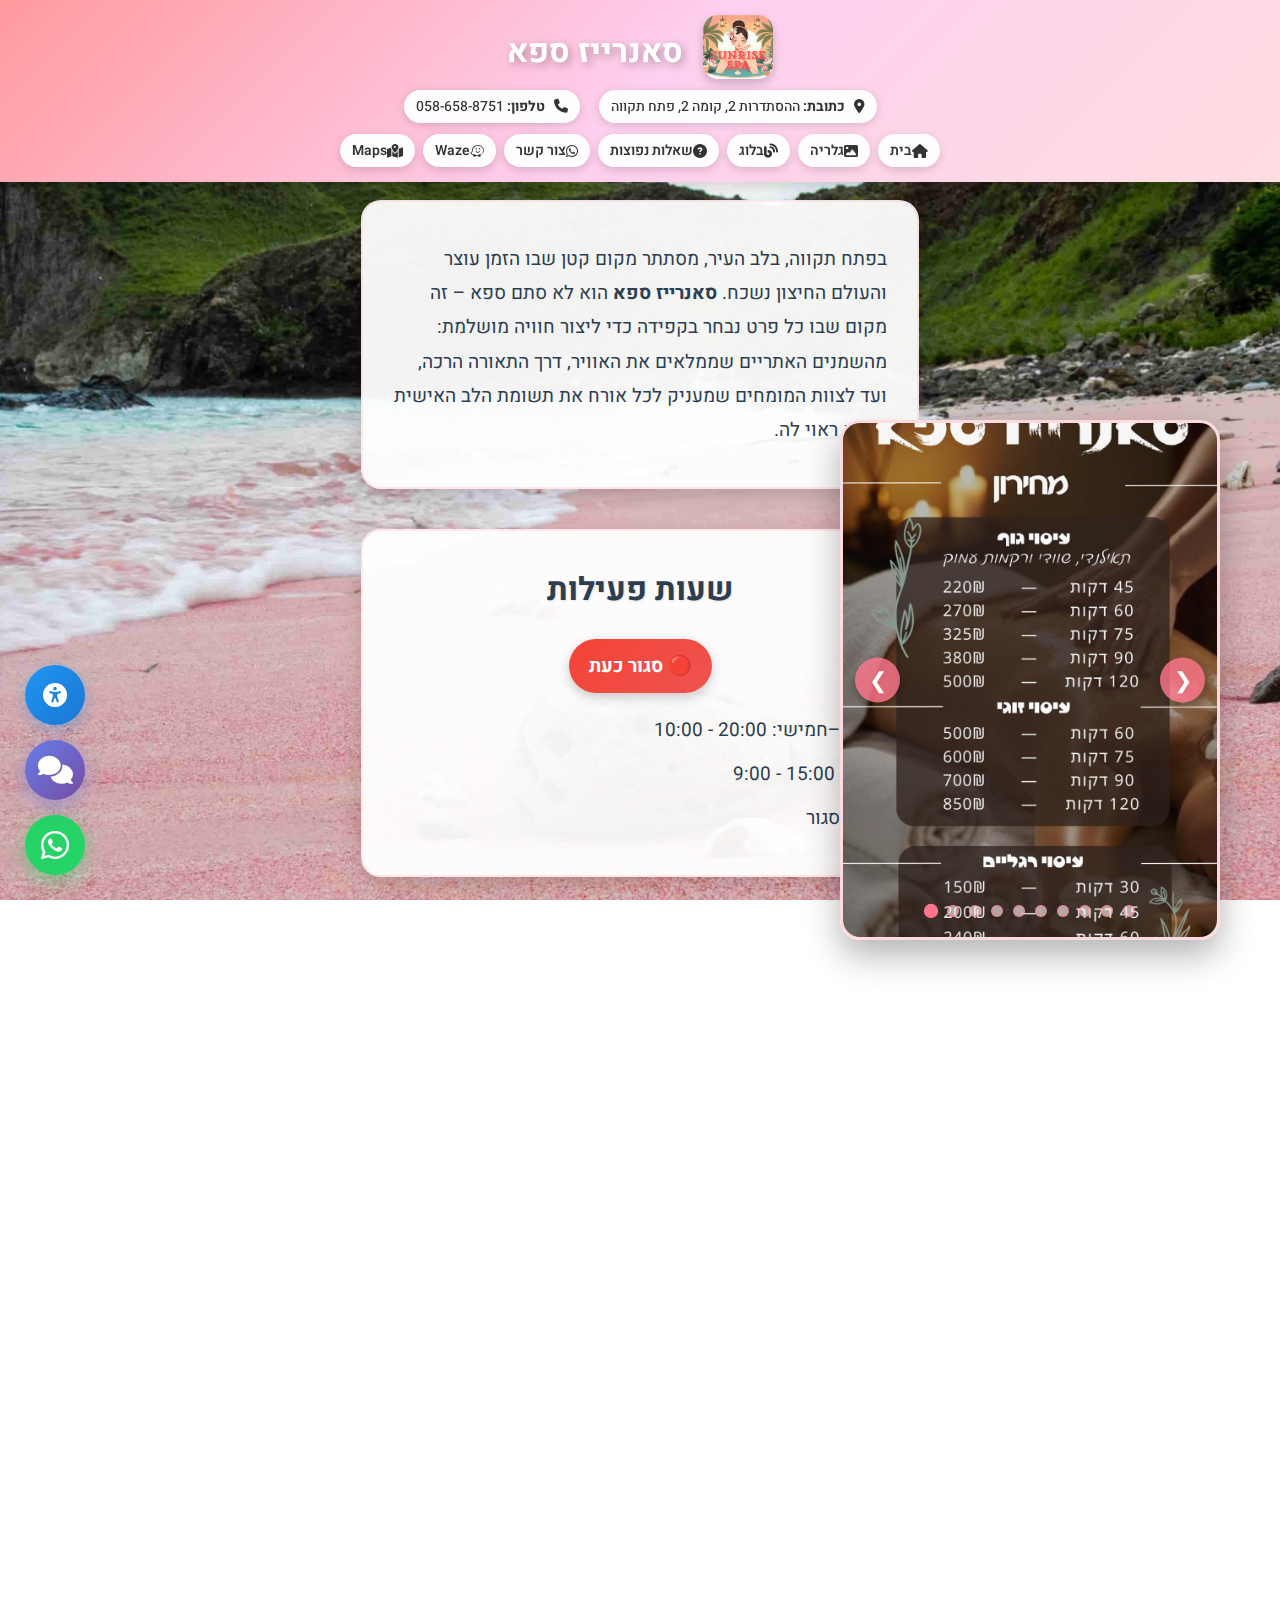
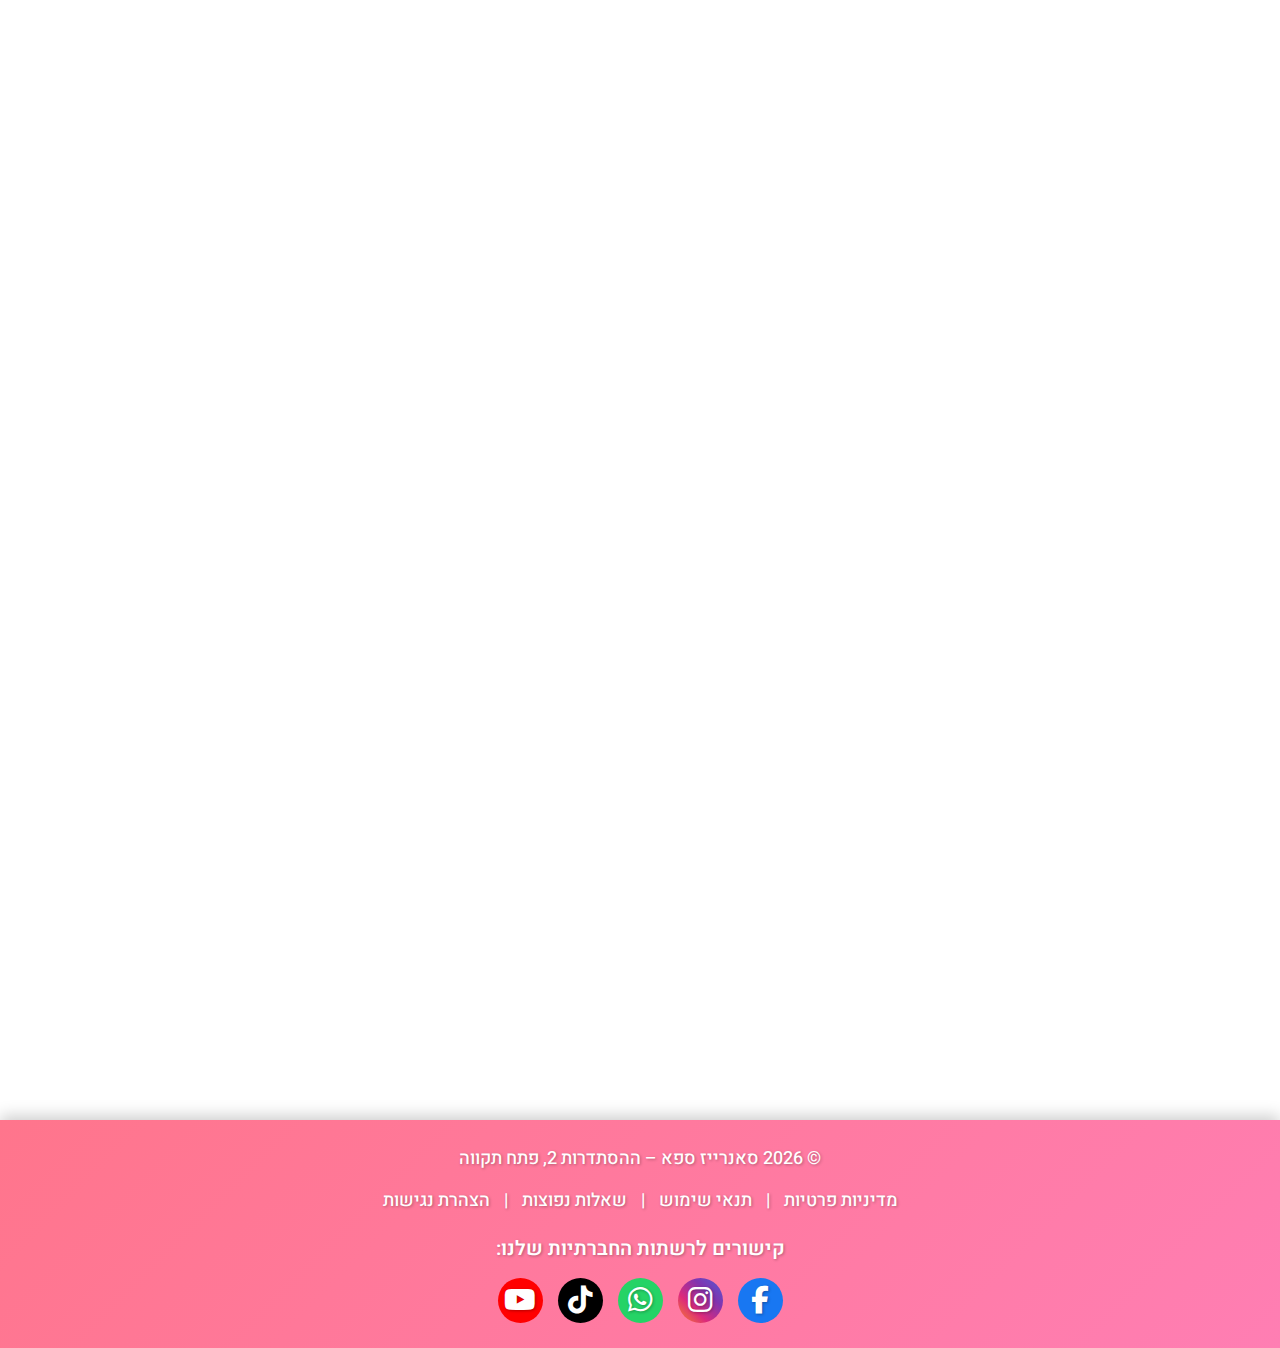
<file: index.html>
<!doctype html>
<html lang="he" dir="rtl">
  <head>
    <meta charset="UTF-8" />
    <meta name="viewport" content="width=device-width, initial-scale=1.0" />
    <meta
      name="description"
      content="סאנרייז ספא - ספא מסאז' בפתח תקווה. עיסוי מקצועי בההסתדרות 2 קומה 2. עיסוי תאילנדי, שוודי, רקמות עמוק, עיסוי זוגי ורפלקסולוגיה. צוות מעסים מקצועיים ומוסמכים"
    />
    <meta
      name="keywords"
      content="ספא, מסאז, עיסוי, עיסוי מקצועי, פתח תקווה, עיסוי תאילנדי, עיסוי שוודי, עיסוי זוגי, רפלקסולוגיה, ספא בפתח תקווה"
    />
    <title>סאנרייז ספא - ספא מסאז' עיסוי מקצועי בפתח תקווה</title>

    <!-- Open Graph / Facebook -->
    <meta property="og:type" content="business.business" />
    <meta property="og:url" content="https://www.sunrisespa.biz/" />
    <meta
      property="og:title"
      content="סאנרייז ספא - ספא מסאז' עיסוי מקצועי בפתח תקווה"
    />
    <meta
      property="og:description"
      content="ספא מסאז' בפתח תקווה. עיסוי תאילנדי, שוודי, רקמות עמוק, עיסוי זוגי ורפלקסולוגיה. צוות מעסים מקצועיים ומוסמכים. ההסתדרות 2, קומה 2"
    />
    <meta
      property="og:image"
      content="https://www.sunrisespa.biz/SunriseLogo.png"
    />
    <meta property="og:locale" content="he_IL" />
    <meta
      property="business:contact_data:street_address"
      content="ההסתדרות 2, קומה 2"
    />
    <meta property="business:contact_data:locality" content="פתח תקווה" />
    <meta property="business:contact_data:country_name" content="Israel" />
    <meta
      property="business:contact_data:phone_number"
      content="+972-58-658-8751"
    />

    <!-- Twitter -->
    <meta name="twitter:card" content="summary_large_image" />
    <meta name="twitter:url" content="https://www.sunrisespa.biz/" />
    <meta
      name="twitter:title"
      content="סאנרייז ספא - ספא מסאז' עיסוי מקצועי בפתח תקווה"
    />
    <meta
      name="twitter:description"
      content="ספא מסאז' בפתח תקווה. עיסוי תאילנדי, שוודי, רקמות עמוק, עיסוי זוגי ורפלקסולוגיה"
    />
    <meta
      name="twitter:image"
      content="https://www.sunrisespa.biz/SunriseLogo.png"
    />

    <!-- Canonical URL -->
    <link rel="canonical" href="https://www.sunrisespa.biz/" />

    <!-- Favicon -->
    <link rel="icon" type="image/png" href="SunriseLogo.png" />

    <!-- Preconnect for performance -->
    <link rel="preconnect" href="https://cdnjs.cloudflare.com" />
    <link rel="preconnect" href="https://fonts.googleapis.com" />
    <link rel="preconnect" href="https://fonts.gstatic.com" crossorigin />

    <link
      rel="stylesheet"
      href="https://cdnjs.cloudflare.com/ajax/libs/font-awesome/6.5.0/css/all.min.css"
    />
    <link
      href="https://fonts.googleapis.com/css2?family=Heebo:wght@300;400;700&display=swap"
      rel="stylesheet"
    />
    <link rel="stylesheet" href="styles.css" />

    <!-- Google Analytics -->
    <script
      async
      src="https://www.googletagmanager.com/gtag/js?id=G-XXXXXXXXXX"
    ></script>
    <script>
      window.dataLayer = window.dataLayer || [];
      function gtag() {
        dataLayer.push(arguments);
      }
      gtag("js", new Date());
      gtag("config", "G-XXXXXXXXXX");
    </script>

    <!-- Facebook Pixel - מושבת כרגע (אין Pixel ID) -->
    <!-- אם ברצונך להפעיל, החלף YOUR_PIXEL_ID_HERE ב-Pixel ID האמיתי שלך -->
    <!--
    <script>
        !function(f,b,e,v,n,t,s)
        {if(f.fbq)return;n=f.fbq=function(){n.callMethod?
        n.callMethod.apply(n,arguments):n.queue.push(arguments)};
        if(!f._fbq)f._fbq=n;n.push=n;n.loaded=!0;n.version='2.0';
        n.queue=[];t=b.createElement(e);t.async=!0;
        t.src=v;s=b.getElementsByTagName(e)[0];
        s.parentNode.insertBefore(t,s)}(window, document,'script',
        'https://connect.facebook.net/en_US/fbevents.js');
        fbq('init', 'YOUR_PIXEL_ID_HERE');
        fbq('track', 'PageView');
    </script>
    <noscript><img height="1" width="1" style="display:none"
        src="https://www.facebook.com/tr?id=YOUR_PIXEL_ID_HERE&ev=PageView&noscript=1"
    /></noscript>
    -->

    <!-- Schema.org Markup -->
    <script type="application/ld+json">
      {
        "@context": "https://schema.org",
        "@type": "DaySpa",
        "name": "סאנרייז ספא",
        "description": "ספא מסאז' בפתח תקווה - עיסוי מקצועי, עיסוי תאילנדי, עיסוי שוודי, עיסוי רקמות עמוק, עיסוי רגליים ועיסוי זוגי",
        "image": "https://www.sunrisespa.biz/SunriseLogo.png",
        "logo": "https://www.sunrisespa.biz/SunriseLogo.png",
        "@id": "https://www.sunrisespa.biz",
        "url": "https://www.sunrisespa.biz",
        "telephone": "+972-58-658-8751",
        "priceRange": "₪₪",
        "address": {
          "@type": "PostalAddress",
          "streetAddress": "ההסתדרות 2, קומה 2",
          "addressLocality": "פתח תקווה",
          "addressRegion": "מחוז המרכז",
          "postalCode": "4951447",
          "addressCountry": "IL"
        },
        "geo": {
          "@type": "GeoCoordinates",
          "latitude": 32.085739,
          "longitude": 34.883062
        },
        "openingHoursSpecification": [
          {
            "@type": "OpeningHoursSpecification",
            "dayOfWeek": [
              "Sunday",
              "Monday",
              "Tuesday",
              "Wednesday",
              "Thursday"
            ],
            "opens": "10:00",
            "closes": "20:00"
          },
          {
            "@type": "OpeningHoursSpecification",
            "dayOfWeek": "Friday",
            "opens": "09:00",
            "closes": "15:00"
          }
        ],
        "contactPoint": {
          "@type": "ContactPoint",
          "telephone": "+972-58-658-8751",
          "contactType": "customer service",
          "availableLanguage": ["Hebrew", "English"]
        },
        "sameAs": [
          "https://www.facebook.com/snryyzsp/",
          "https://www.instagram.com/sunrise._.spa/",
          "https://www.tiktok.com/@sunrise.spa7",
          "https://www.youtube.com/@SunriseSpa-z8u"
        ],
        "hasOfferCatalog": {
          "@type": "OfferCatalog",
          "name": "שירותי עיסוי",
          "itemListElement": [
            {
              "@type": "Offer",
              "itemOffered": {
                "@type": "Service",
                "name": "עיסוי גוף 45 דקות",
                "description": "עיסוי תאילנדי, שוודי או רקמות עמוק"
              },
              "price": "220",
              "priceCurrency": "ILS"
            },
            {
              "@type": "Offer",
              "itemOffered": {
                "@type": "Service",
                "name": "עיסוי גוף 60 דקות",
                "description": "עיסוי תאילנדי, שוודי או רקמות עמוק"
              },
              "price": "270",
              "priceCurrency": "ILS"
            },
            {
              "@type": "Offer",
              "itemOffered": {
                "@type": "Service",
                "name": "עיסוי גוף 90 דקות",
                "description": "עיסוי תאילנדי, שוודי או רקמות עמוק"
              },
              "price": "380",
              "priceCurrency": "ILS"
            },
            {
              "@type": "Offer",
              "itemOffered": {
                "@type": "Service",
                "name": "עיסוי זוגי 60 דקות",
                "description": "עיסוי זוגי מקצועי"
              },
              "price": "500",
              "priceCurrency": "ILS"
            },
            {
              "@type": "Offer",
              "itemOffered": {
                "@type": "Service",
                "name": "עיסוי זוגי 90 דקות",
                "description": "עיסוי זוגי מקצועי"
              },
              "price": "700",
              "priceCurrency": "ILS"
            },
            {
              "@type": "Offer",
              "itemOffered": {
                "@type": "Service",
                "name": "עיסוי רגליים 30 דקות",
                "description": "רפלקסולוגיה ועיסוי רגליים"
              },
              "price": "150",
              "priceCurrency": "ILS"
            },
            {
              "@type": "Offer",
              "itemOffered": {
                "@type": "Service",
                "name": "עיסוי רגליים 60 דקות",
                "description": "רפלקסולוגיה ועיסוי רגליים"
              },
              "price": "240",
              "priceCurrency": "ILS"
            }
          ]
        },
        "amenityFeature": [
          {
            "@type": "LocationFeatureSpecification",
            "name": "עיסוי תאילנדי",
            "value": true
          },
          {
            "@type": "LocationFeatureSpecification",
            "name": "עיסוי שוודי",
            "value": true
          },
          {
            "@type": "LocationFeatureSpecification",
            "name": "עיסוי רקמות עמוק",
            "value": true
          },
          {
            "@type": "LocationFeatureSpecification",
            "name": "עיסוי זוגי",
            "value": true
          },
          {
            "@type": "LocationFeatureSpecification",
            "name": "רפלקסולוגיה",
            "value": true
          }
        ]
      }
    </script>
  </head>

  <body>
    <header>
      <div class="logo-container">
        <img src="SunriseLogo.png" class="logo" alt="סאנרייז ספא לוגו" />
        <h1>סאנרייז ספא</h1>
      </div>

      <div class="contact-details">
        <p class="contact-badge">
          <i class="fa-solid fa-location-dot"></i>
          <strong>כתובת:</strong> ההסתדרות 2, קומה 2, פתח תקווה
        </p>
        <p class="contact-badge">
          <i class="fa-solid fa-phone"></i>
          <strong>טלפון:</strong>
          <a href="tel:0586588751" style="color: inherit; text-decoration: none"
            >058-658-8751</a
          >
        </p>
      </div>

      <nav>
        <a href="index.html" title="עמוד הבית" class="active"
          ><i class="fa-solid fa-home"></i> בית</a
        >
        <a href="gallery.html" title="גלריה"
          ><i class="fa-solid fa-image"></i> גלריה</a
        >
        <a href="blog.html" title="בלוג"
          ><i class="fa-solid fa-blog"></i> בלוג</a
        >
        <a href="faq.html" title="שאלות נפוצות"
          ><i class="fa-solid fa-circle-question"></i> שאלות נפוצות</a
        >
        <a
          href="https://wa.me/972586588751"
          target="_blank"
          title="שלח הודעה בוואטסאפ"
          ><i class="fa-brands fa-whatsapp"></i> צור קשר</a
        >
        <a
          href="https://www.waze.com/live-map/directions/il/center-district/%D7%A4%D7%AA/sunrise-spa-%D7%A1%D7%A4%D7%90-%D7%A2%D7%99%D7%A1%D7%95%D7%99-%D7%A4%D7%AA%D7%97-%D7%AA%D7%A7%D7%95%D7%95%D7%94?navigate=yes&to=place.ChIJSZXBMVY3HRURy-oaXLqTcrg"
          target="_blank"
          title="ניווט ב-Waze"
          ><i class="fa-brands fa-waze"></i> Waze</a
        >
        <a
          href="https://www.google.com/maps/dir//Sunrise+Spa"
          target="_blank"
          title="צפייה במפה"
          ><i class="fa-solid fa-map-location-dot"></i> Maps</a
        >
      </nav>
    </header>

    <div class="page-wrapper">
      <div class="content-box fade-in" id="about">
        <p>
          בפתח תקווה, בלב העיר, מסתתר מקום קטן שבו הזמן עוצר והעולם החיצון נשכח.
          <strong>סאנרייז ספא</strong> הוא לא סתם ספא – זה מקום שבו כל פרט נבחר
          בקפידה כדי ליצור חוויה מושלמת: מהשמנים האתריים שממלאים את האוויר, דרך
          התאורה הרכה, ועד לצוות המומחים שמעניק לכל אורח את תשומת הלב האישית
          שהוא ראוי לה.
        </p>
      </div>

      <div class="content-box fade-in">
        <h2>שעות פעילות</h2>
        <div
          id="statusIndicator"
          style="margin-bottom: 20px; text-align: center"
        ></div>
        <p>ראשון–חמישי: 20:00 - 10:00</p>
        <p>שישי: 15:00 - 9:00</p>
        <p>שבת: סגור</p>
      </div>

      <!-- סליידר -->
      <div class="side-slider">
        <div class="slider-container">
          <div class="slider-track" id="sliderTrack">
            <img
              src="Sunrise1.jpg"
              alt="מחירון עיסויים בסאנרייז ספא - מחירים מפורטים לכל סוגי העיסויים"
              loading="eager"
            />
            <img
              data-src="Sunrise2.jpg"
              alt="עיסוי מקצועי בסאנרייז ספא - מעסה מוסמכת מבצעת עיסוי שוודי מרגיע"
              loading="lazy"
              class="lazy-img"
            />
            <img
              data-src="Sunrise3.jpg"
              alt="חדר טיפולים מעוצב ומרגיע בסאנרייז ספא פתח תקווה"
              loading="lazy"
              class="lazy-img"
            />
            <img
              data-src="Sunrise4.jpg"
              alt="כניסה לסאנרייז ספא - מרחב מסוגנן ומזמין ברחוב ההסתדרות 2"
              loading="lazy"
              class="lazy-img"
            />
            <img
              data-src="Sunrise5.jpg"
              alt="אווירה מרגיעה ונעימה בספא - תאורה רכה ועיצוב מושקע"
              loading="lazy"
              class="lazy-img"
            />
            <img
              data-src="Sunrise6.jpg"
              alt="עיסוי רפלקסולוגיה רגליים מקצועי בסאנרייז ספא"
              loading="lazy"
              class="lazy-img"
            />
            <img
              data-src="Sunrise7.jpg"
              alt="חדר עיסוי זוגי מרווח עם שתי מיטות טיפול נוחות"
              loading="lazy"
              class="lazy-img"
            />
            <img
              data-src="Sunrise8.jpg"
              alt="עיסוי כתפיים וגב עליון לשחרור מתחים ושיפור תנוחה"
              loading="lazy"
              class="lazy-img"
            />
            <img
              data-src="Sunrise9.jpg"
              alt="טיפול באבנים חמות - שילוב של חום ועיסוי לרפיאה עמוקה"
              loading="lazy"
              class="lazy-img"
            />
            <img
              data-src="Sunrise10.jpg"
              alt="עיסוי רגליים עם שמנים ארומתרפיים מרגיעים"
              loading="lazy"
              class="lazy-img"
            />
          </div>
          <button
            class="slider-btn right"
            onclick="nextSlide()"
            aria-label="תמונה הבאה"
          >
            ❯
          </button>
          <button
            class="slider-btn left"
            onclick="prevSlide()"
            aria-label="תמונה קודמת"
          >
            ❮
          </button>
          <div class="slider-indicators" id="indicators"></div>
        </div>
      </div>

      <div class="content-box fade-in" id="prices">
        <h2>מחירון</h2>

        <h3>עיסוי גוף</h3>
        <p style="font-size: 16px; color: #666; margin-bottom: 15px">
          תאילנדי, שוודי, ורקמות עמוק.
        </p>
        <div class="price-item">
          <span class="price-time">45 דקות</span>
          <span class="price-amount">₪220</span>
        </div>
        <div class="price-item">
          <span class="price-time">60 דקות</span>
          <span class="price-amount">₪270</span>
        </div>
        <div class="price-item">
          <span class="price-time">75 דקות</span>
          <span class="price-amount">₪325</span>
        </div>
        <div class="price-item">
          <span class="price-time">90 דקות</span>
          <span class="price-amount">₪380</span>
        </div>
        <div class="price-item">
          <span class="price-time">120 דקות</span>
          <span class="price-amount">₪500</span>
        </div>

        <h3>עיסוי זוגי</h3>
        <div class="price-item">
          <span class="price-time">60 דקות</span>
          <span class="price-amount">₪500</span>
        </div>
        <div class="price-item">
          <span class="price-time">75 דקות</span>
          <span class="price-amount">₪600</span>
        </div>
        <div class="price-item">
          <span class="price-time">90 דקות</span>
          <span class="price-amount">₪700</span>
        </div>
        <div class="price-item">
          <span class="price-time">120 דקות</span>
          <span class="price-amount">₪850</span>
        </div>

        <h3>עיסוי רגליים</h3>
        <div class="price-item">
          <span class="price-time">30 דקות</span>
          <span class="price-amount">₪150</span>
        </div>
        <div class="price-item">
          <span class="price-time">45 דקות</span>
          <span class="price-amount">₪200</span>
        </div>
        <div class="price-item">
          <span class="price-time">60 דקות</span>
          <span class="price-amount">₪240</span>
        </div>
      </div>

      <div class="map-container fade-in">
        <iframe
          src="https://www.google.com/maps/embed?pb=!1m18!1m12!1m3!1d3387.5118950345736!2d34.883062!3d32.085739!2m3!1f0!2f0!3f0!3m2!1i1024!2i768!4f13.1!3m3!1m2!1s0x151d375631c19549%3A0xb87293ba5c1aeacb!2sSunrise%20Spa!5e0!3m2!1she!2sil!4v1700000000000!5m2!1she!2sil"
          width="100%"
          height="100%"
          style="border: 0"
          allowfullscreen=""
          loading="lazy"
        >
        </iframe>
      </div>
    </div>

    <!-- כפתור WhatsApp צף -->
    <a
      href="https://wa.me/972586588751"
      class="whatsapp-float"
      target="_blank"
      aria-label="שלח הודעה בוואטסאפ"
    >
      <i class="fa-brands fa-whatsapp"></i>
    </a>

    <!-- צ'אטבוט -->
    <button
      class="chatbot-btn"
      id="chatbotBtn"
      aria-label="פתח צ'אט"
      title="יש לך שאלה? אני כאן לעזור!"
    >
      <i class="fa-solid fa-comments"></i>
    </button>

    <div class="chatbot-container" id="chatbotContainer">
      <div class="chatbot-header">
        <div class="chatbot-header-content">
          <img src="SunriseLogo.png" alt="לוגו" class="chatbot-logo" />
          <div>
            <h3>סאנרייז ספא</h3>
            <p class="chatbot-status">
              <span class="status-dot"></span>
              זמין עכשיו
            </p>
          </div>
        </div>
        <button class="chatbot-close" id="chatbotClose" aria-label="סגור צ'אט">
          <i class="fa-solid fa-times"></i>
        </button>
      </div>

      <div class="chatbot-messages" id="chatbotMessages">
        <div class="bot-message">
          <div class="message-avatar">
            <i class="fa-solid fa-spa"></i>
          </div>
          <div class="message-content">
            שלום! 👋 אני העוזר הוירטואלי של סאנרייז ספא.<br />
            אפשר לשאול אותי כל שאלה על הספא - שעות פעילות, מחירים, סוגי עיסויים, איך להגיע ועוד. איך אוכל לעזור?
          </div>
        </div>
      </div>

      <div class="chatbot-input-area">
        <input
          type="text"
          id="chatbotInput"
          placeholder="כתוב את השאלה שלך..."
          aria-label="שדה שאלה"
        />
        <button id="chatbotSend" aria-label="שלח הודעה">
          <i class="fa-solid fa-paper-plane"></i>
        </button>
      </div>
    </div>

    <!-- כפתור חזרה למעלה -->
    <button class="back-to-top" id="backToTop" aria-label="חזרה למעלה">
      <i class="fa-solid fa-arrow-up"></i>
    </button>

    <!-- הצהרת נגישות וכפתור נגישות חדש -->
    <div
      id="accessibilityStatement"
      style="
        position: fixed;
        top: 0;
        left: 0;
        width: 100%;
        background: #000;
        color: #fff;
        padding: 10px;
        text-align: center;
        z-index: 99999;
        display: none;
      "
    >
      <p style="margin: 0; font-size: 14px">
        אתר זה נבנה תוך התחשבות בנגישות לאנשים עם מוגבלות בהתאם לתקן ישראלי 5568
        ברמה AA
        <button
          onclick="
            document.getElementById('accessibilityStatement').style.display =
              'none'
          "
          style="
            margin-right: 15px;
            background: #fff;
            color: #000;
            border: none;
            padding: 5px 15px;
            border-radius: 5px;
            cursor: pointer;
          "
        >
          סגור
        </button>
      </p>
    </div>

    <button
      class="accessibility-trigger"
      id="accessibilityBtn"
      aria-label="פתח תפריט נגישות"
      title="נגישות"
    >
      <i class="fa-solid fa-universal-access"></i>
    </button>

    <div class="accessibility-panel" id="accessibilityPanel">
      <div class="accessibility-header">
        <h2>הנגשה</h2>
        <button
          class="accessibility-close"
          id="accessibilityClose"
          aria-label="סגור תפריט נגישות"
        >
          <i class="fa-solid fa-times"></i>
        </button>
      </div>

      <div class="accessibility-content">
        <!-- קורא מסך -->
        <div class="accessibility-section">
          <h3><i class="fa-solid fa-volume-high"></i> קורא מסך</h3>
          <button
            class="accessibility-btn"
            id="screenReaderBtn"
            title="קורא מסך - הקלק על טקסט כדי לשמוע אותו"
            aria-pressed="false"
          >
            <i class="fa-solid fa-headphones"></i>
            הפעל קורא מסך
          </button>
          <div class="accessibility-buttons" style="margin-top: 10px">
            <button
              class="accessibility-btn-small"
              id="readerSpeedDownBtn"
              title="האט קריאה"
            >
              <i class="fa-solid fa-backward"></i> האט
            </button>
            <button
              class="accessibility-btn-small"
              id="readerSpeedUpBtn"
              title="האץ קריאה"
            >
              <i class="fa-solid fa-forward"></i> האץ
            </button>
          </div>
        </div>

        <!-- הגדלת גופן -->
        <div class="accessibility-section">
          <h3><i class="fa-solid fa-text-height"></i> גודל טקסט</h3>
          <div class="accessibility-buttons">
            <button
              class="accessibility-btn"
              id="increaseFontBtn"
              title="הגדל גופן"
              aria-pressed="false"
            >
              <i class="fa-solid fa-plus"></i>
              הגדל טקסט
            </button>
            <button
              class="accessibility-btn"
              id="decreaseFontBtn"
              title="הקטן גופן"
              aria-pressed="false"
            >
              <i class="fa-solid fa-minus"></i>
              הקטן טקסט
            </button>
          </div>
        </div>

        <!-- מרווחים -->
        <div class="accessibility-section">
          <h3><i class="fa-solid fa-arrows-left-right"></i> מרווחים</h3>
          <div class="accessibility-buttons">
            <button
              class="accessibility-btn"
              id="lineHeightBtn"
              title="הגדל מרווח בין שורות"
              aria-pressed="false"
            >
              <i class="fa-solid fa-align-justify"></i>
              מרווח שורות
            </button>
            <button
              class="accessibility-btn"
              id="letterSpacingBtn"
              title="הגדל מרווח בין אותיות"
              aria-pressed="false"
            >
              <i class="fa-solid fa-text-width"></i>
              מרווח אותיות
            </button>
          </div>
        </div>

        <!-- גופנים -->
        <div class="accessibility-section">
          <h3><i class="fa-solid fa-font"></i> סוג גופן</h3>
          <div class="accessibility-buttons">
            <button
              class="accessibility-btn"
              id="readableFontBtn"
              title="גופן קריא"
              aria-pressed="false"
            >
              <i class="fa-solid fa-font"></i>
              גופן קריא
            </button>
            <button
              class="accessibility-btn"
              id="dyslexiaFontBtn"
              title="גופן לדיסלקציה"
              aria-pressed="false"
            >
              <i class="fa-solid fa-book-open-reader"></i>
              גופן דיסלקציה
            </button>
          </div>
        </div>

        <!-- ניגודיות וצבעים -->
        <div class="accessibility-section">
          <h3><i class="fa-solid fa-palette"></i> צבעים וניגודיות</h3>
          <div class="accessibility-buttons">
            <button
              class="accessibility-btn"
              id="darkContrastBtn"
              title="מצב כהה"
              aria-pressed="false"
            >
              <i class="fa-solid fa-moon"></i>
              מצב כהה
            </button>
            <button
              class="accessibility-btn"
              id="highContrastYellowBtn"
              title="ניגודיות גבוהה"
              aria-pressed="false"
            >
              <i class="fa-solid fa-eye"></i>
              ניגודיות גבוהה
            </button>
          </div>
          <button
            class="accessibility-btn"
            id="invertColorsBtn"
            title="הפוך צבעים"
            aria-pressed="false"
            style="margin-top: 8px"
          >
            <i class="fa-solid fa-circle-half-stroke"></i>
            הפוך צבעים
          </button>
        </div>

        <!-- סמן עכבר -->
        <div class="accessibility-section">
          <h3><i class="fa-solid fa-computer-mouse"></i> סמן עכבר</h3>
          <div class="accessibility-buttons">
            <button
              class="accessibility-btn"
              id="bigCursorBtn"
              title="סמן גדול"
              aria-pressed="false"
            >
              <i class="fa-solid fa-arrow-pointer"></i>
              סמן גדול
            </button>
            <button
              class="accessibility-btn"
              id="cursorColorBtn"
              title="סמן צבעוני"
              aria-pressed="false"
            >
              <i class="fa-solid fa-droplet"></i>
              סמן צבעוני
            </button>
          </div>
        </div>

        <!-- כלי עזר לקריאה -->
        <div class="accessibility-section">
          <h3><i class="fa-solid fa-book-open"></i> כלי עזר לקריאה</h3>
          <button
            class="accessibility-btn"
            id="readingGuideBtn"
            title="סרגל קריאה - עוקב אחרי העכבר"
            aria-pressed="false"
          >
            <i class="fa-solid fa-grip-lines"></i>
            סרגל קריאה
          </button>
        </div>

        <!-- הדגשות -->
        <div class="accessibility-section">
          <h3><i class="fa-solid fa-highlighter"></i> הדגשות</h3>
          <button
            class="accessibility-btn"
            id="highlightLinksBtn"
            title="הדגש קישורים"
            aria-pressed="false"
          >
            <i class="fa-solid fa-link"></i>
            הדגש קישורים
          </button>
        </div>

        <!-- כיוון וניווט -->
        <div class="accessibility-section">
          <h3><i class="fa-solid fa-compass"></i> ניווט וכיוון</h3>
          <button
            class="accessibility-btn"
            id="textDirectionBtn"
            title="שנה כיוון טקסט"
            aria-pressed="false"
          >
            <i class="fa-solid fa-exchange-alt"></i>
            היפוך כיוון (LTR/RTL)
          </button>
        </div>

        <!-- אנימציות -->
        <div class="accessibility-section">
          <h3><i class="fa-solid fa-film"></i> אנימציות</h3>
          <button
            class="accessibility-btn"
            id="stopAnimationsBtn"
            title="הפסק אנימציות"
            aria-pressed="false"
          >
            <i class="fa-solid fa-ban"></i>
            עצור אנימציות
          </button>
        </div>

        <!-- הסתרת מדיה -->
        <div class="accessibility-section">
          <h3><i class="fa-solid fa-image"></i> תמונות וסרטונים</h3>
          <button
            class="accessibility-btn"
            id="hideMediaBtn"
            title="הסתר תמונות וסרטונים"
            aria-pressed="false"
          >
            <i class="fa-solid fa-eye-slash"></i>
            הסתר תמונות
          </button>
        </div>

        <!-- ניווט מקלדת -->
        <div class="accessibility-section">
          <h3><i class="fa-solid fa-keyboard"></i> ניווט מקלדת</h3>
          <button
            class="accessibility-btn"
            id="keyboardNavBtn"
            title="הפעל ניווט מקלדת מלא"
            aria-pressed="false"
          >
            <i class="fa-solid fa-keyboard"></i>
            ניווט מקלדת מלא
          </button>
        </div>

        <!-- הצהרת נגישות -->
        <div class="accessibility-section">
          <a
            href="accessibility-statement.html"
            class="accessibility-statement-btn"
          >
            <i class="fa-solid fa-file-lines"></i>
            הצהרת נגישות
          </a>
        </div>

        <!-- איפוס -->
        <div class="accessibility-section">
          <button
            class="accessibility-reset-btn"
            id="resetAccessibilityBtn"
            title="אפס הגדרות"
          >
            <i class="fa-solid fa-undo"></i>
            אפס הכל
          </button>
        </div>
      </div>
    </div>

    <!-- Skip Links לניווט מקלדת - מופיעים בפוקוס -->
    <div id="skipLinks" role="navigation" aria-label="קישורי דילוג">
      <a href="#about" class="skip-link">דלג לתוכן הראשי</a>
      <a href="javascript:void(0)" class="skip-link" onclick="document.querySelector('nav a').focus()">דלג לתפריט ניווט</a>
      <a href="#footer" class="skip-link" onclick="document.querySelector('footer').setAttribute('tabindex', '-1'); document.querySelector('footer').focus();">דלג לתחתית העמוד</a>
    </div>

    <!-- Reading Guide -->
    <div id="readingGuide" style="display: none"></div>

    <!-- עוזר קורא מסך -->
    <div
      class="sr-only"
      role="status"
      aria-live="polite"
      aria-atomic="true"
      id="srAnnouncer"
    ></div>

    <footer id="footer">
      © 2026 סאנרייז ספא – ההסתדרות 2, פתח תקווה

      <div style="margin-top: 15px; margin-bottom: 15px">
        <a href="privacy.html" class="footer-link">מדיניות פרטיות</a> |
        <a href="terms.html" class="footer-link">תנאי שימוש</a> |
        <a href="faq.html" class="footer-link">שאלות נפוצות</a> |
        <a href="accessibility-statement.html" class="footer-link"
          >הצהרת נגישות</a
        >
      </div>

      <div class="social-title">קישורים לרשתות החברתיות שלנו:</div>

      <div class="social-links">
        <a
          href="https://www.facebook.com/snryyzsp/"
          target="_blank"
          aria-label="עמוד הפייסבוק שלנו"
          title="Facebook"
        >
          <i class="fa-brands fa-facebook-f"></i>
        </a>
        <a
          href="https://www.instagram.com/sunrise._.spa/"
          target="_blank"
          aria-label="עמוד האינסטגרם שלנו"
          title="Instagram"
        >
          <i class="fa-brands fa-instagram"></i>
        </a>
        <a
          href="https://wa.me/972586588751"
          target="_blank"
          aria-label="שלח הודעה בוואטסאפ"
          title="WhatsApp"
        >
          <i class="fa-brands fa-whatsapp"></i>
        </a>
        <a
          href="https://www.tiktok.com/@sunrise.spa7"
          target="_blank"
          aria-label="עמוד הטיקטוק שלנו"
          title="TikTok"
        >
          <i class="fa-brands fa-tiktok"></i>
        </a>
        <a
          href="https://www.youtube.com/@SunriseSpa-z8u"
          target="_blank"
          aria-label="ערוץ היוטיוב שלנו"
          title="YouTube"
        >
          <i class="fa-brands fa-youtube"></i>
        </a>
      </div>
    </footer>

    <script src="script.js"></script>
  </body>
</html>
</file>
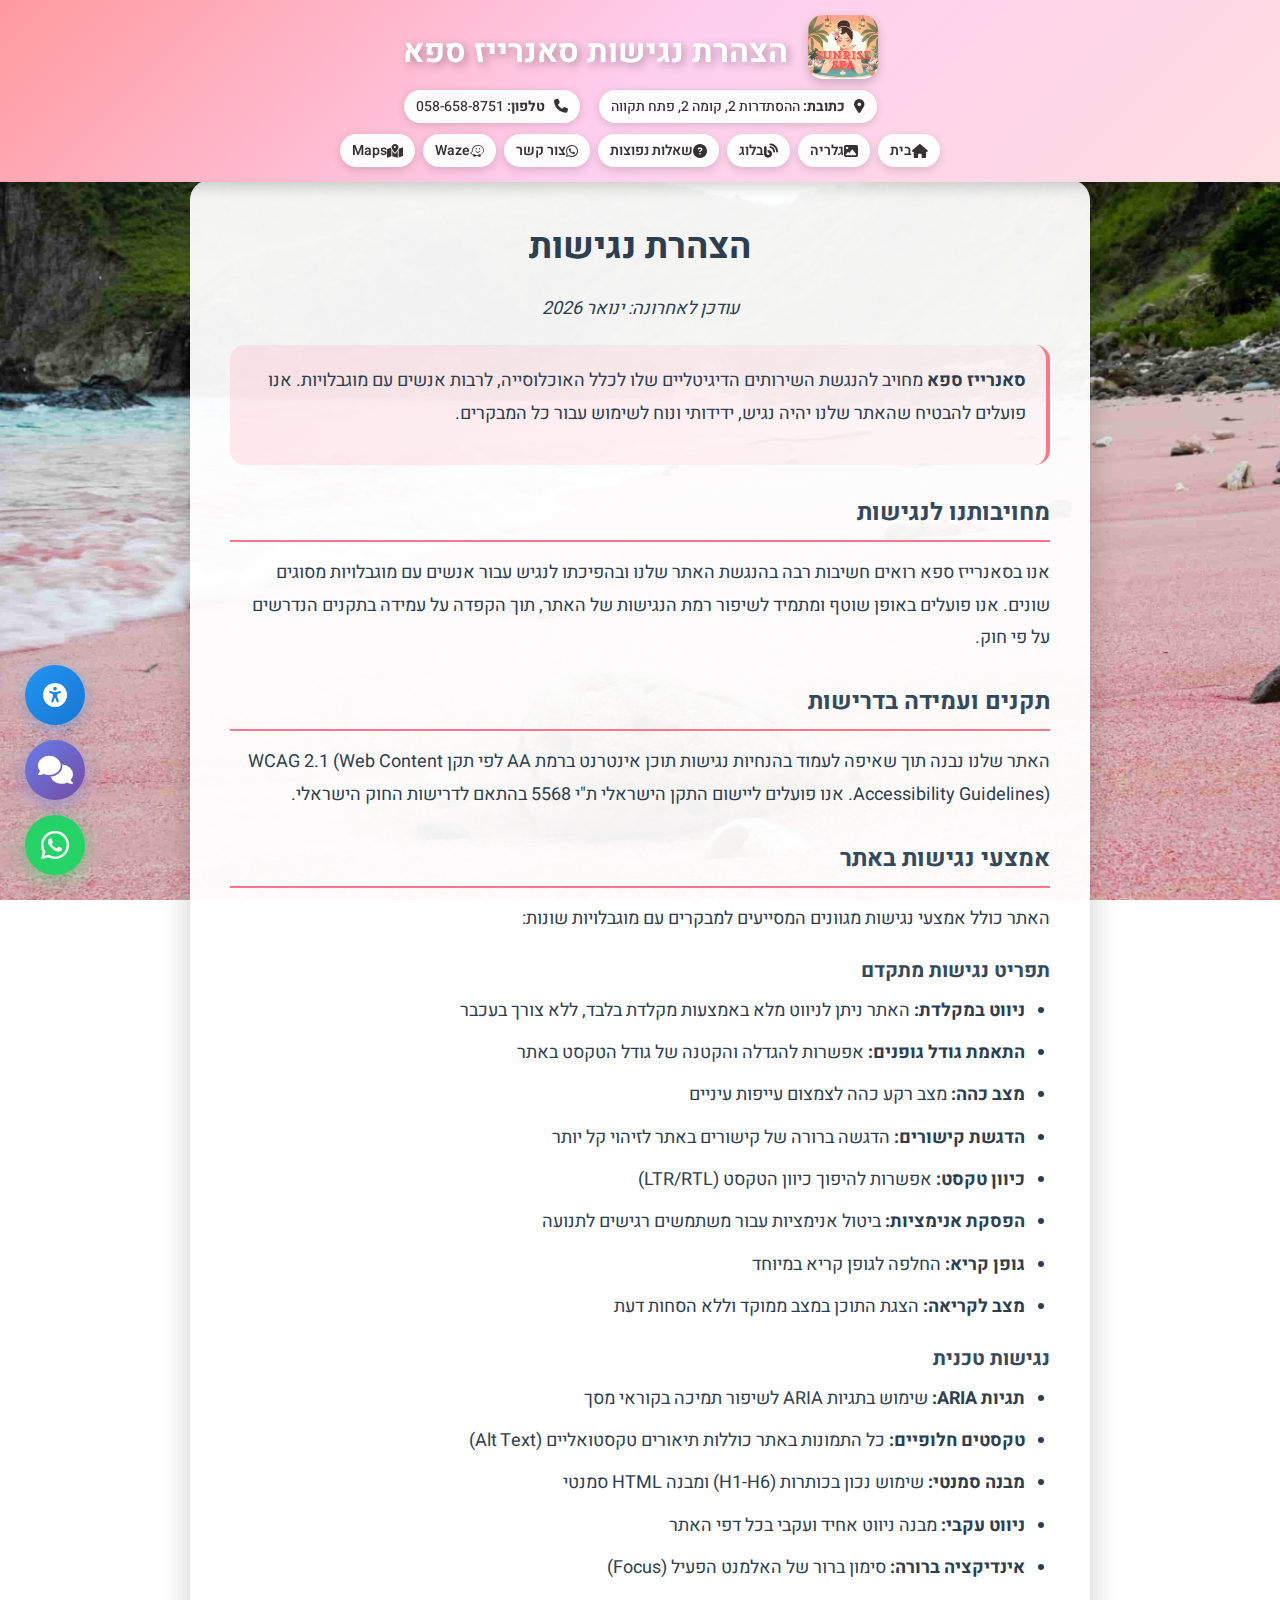
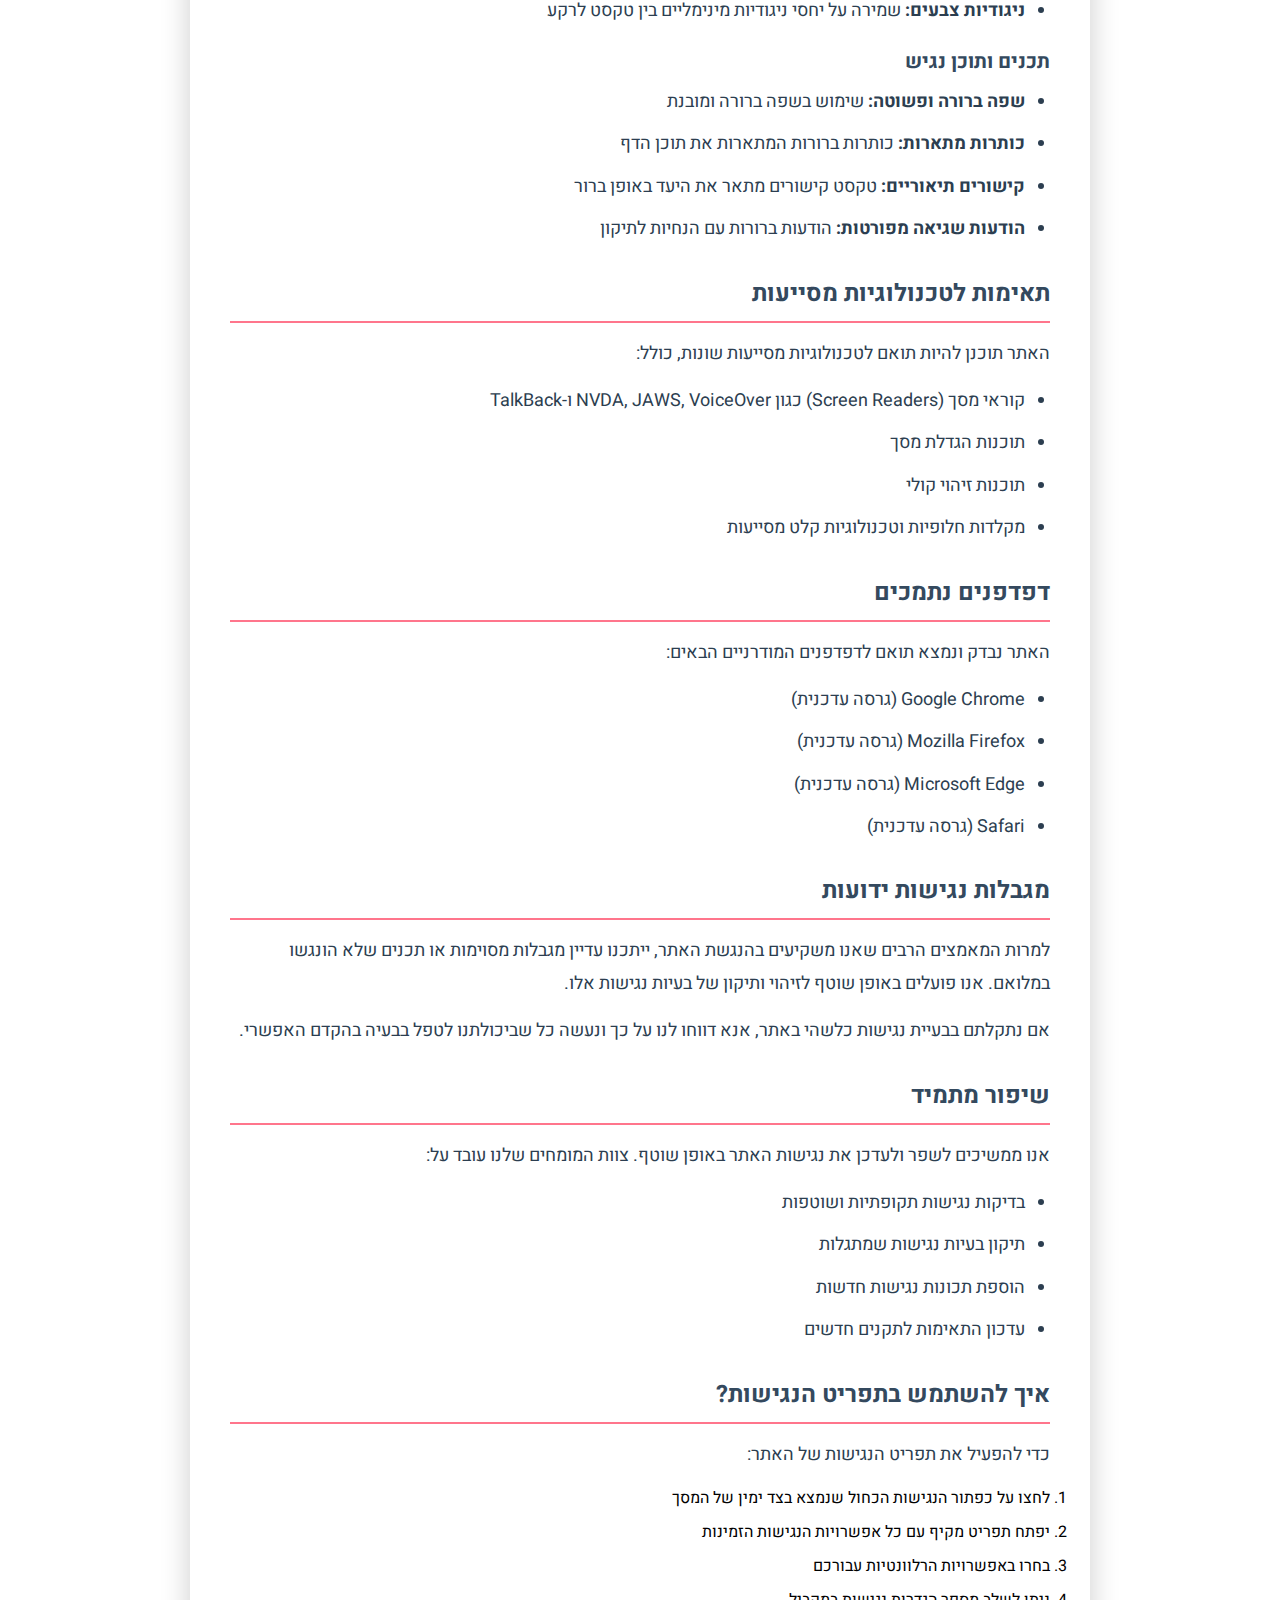
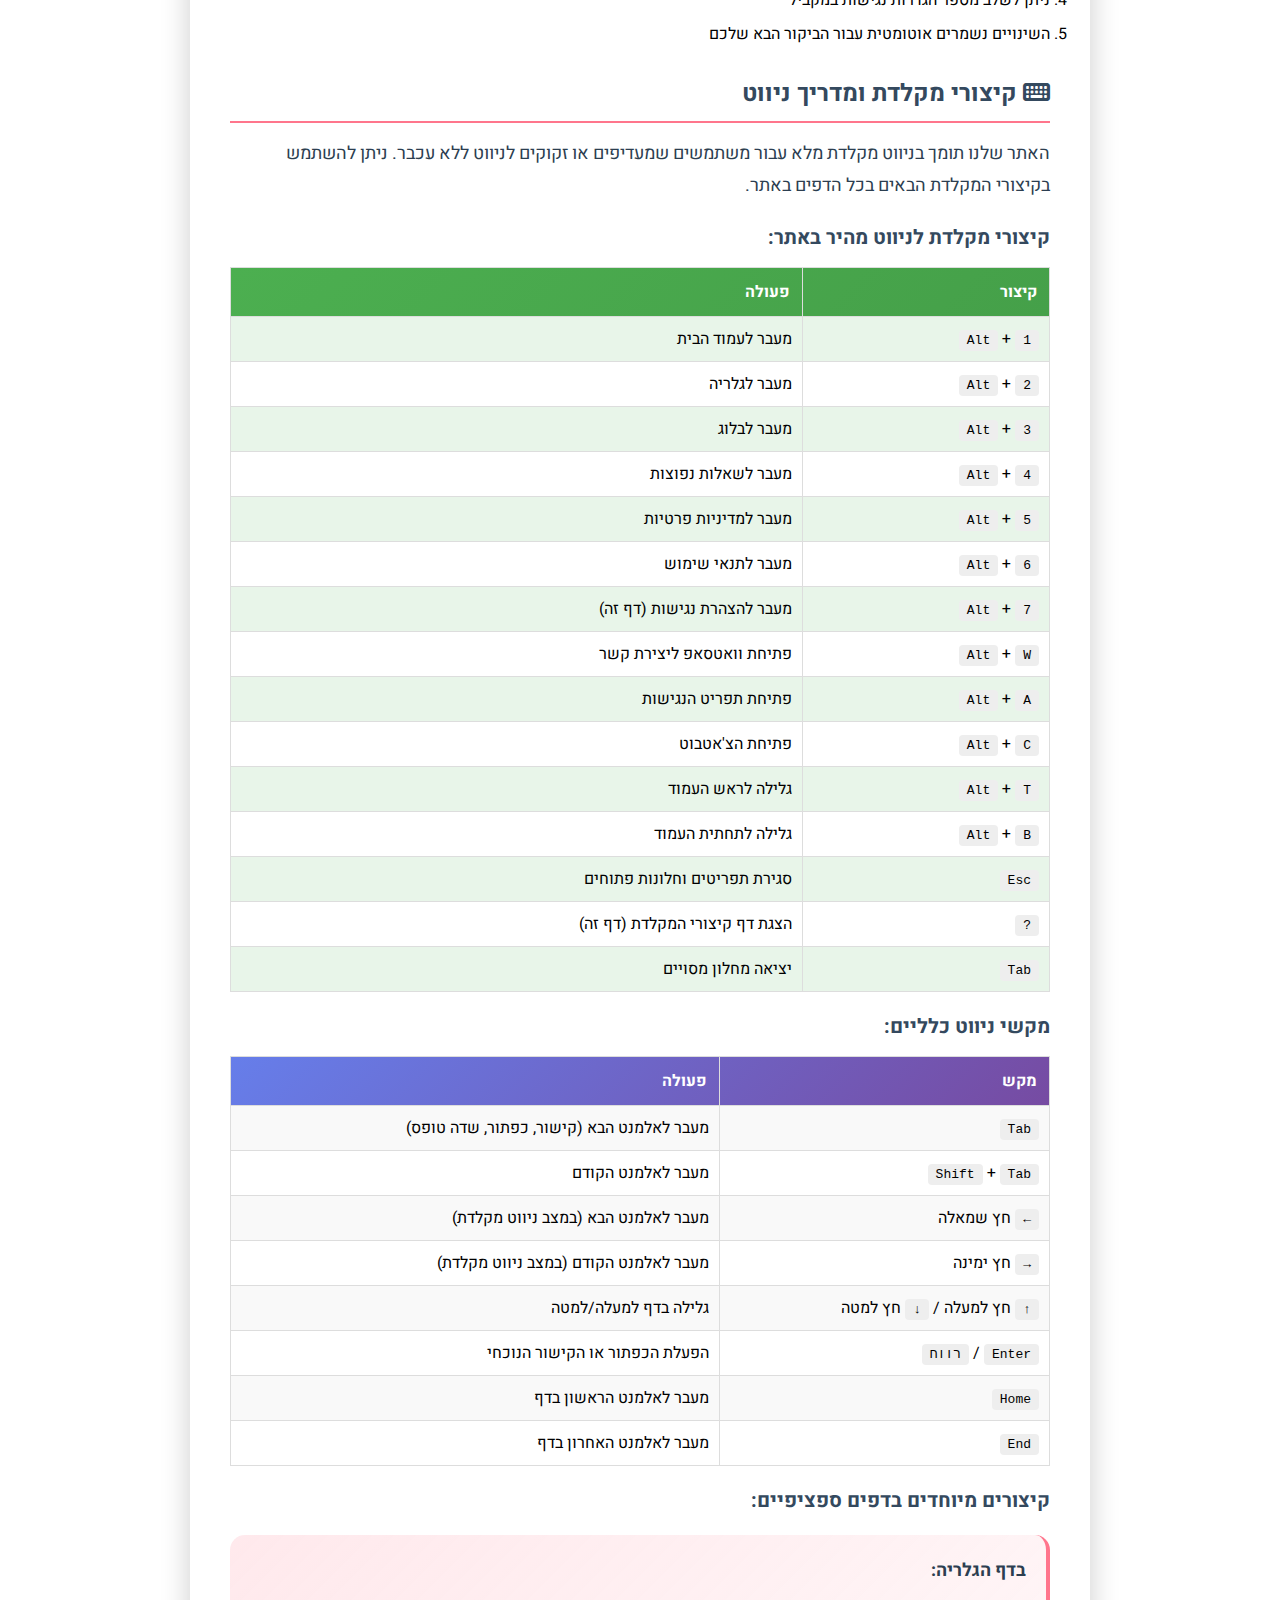
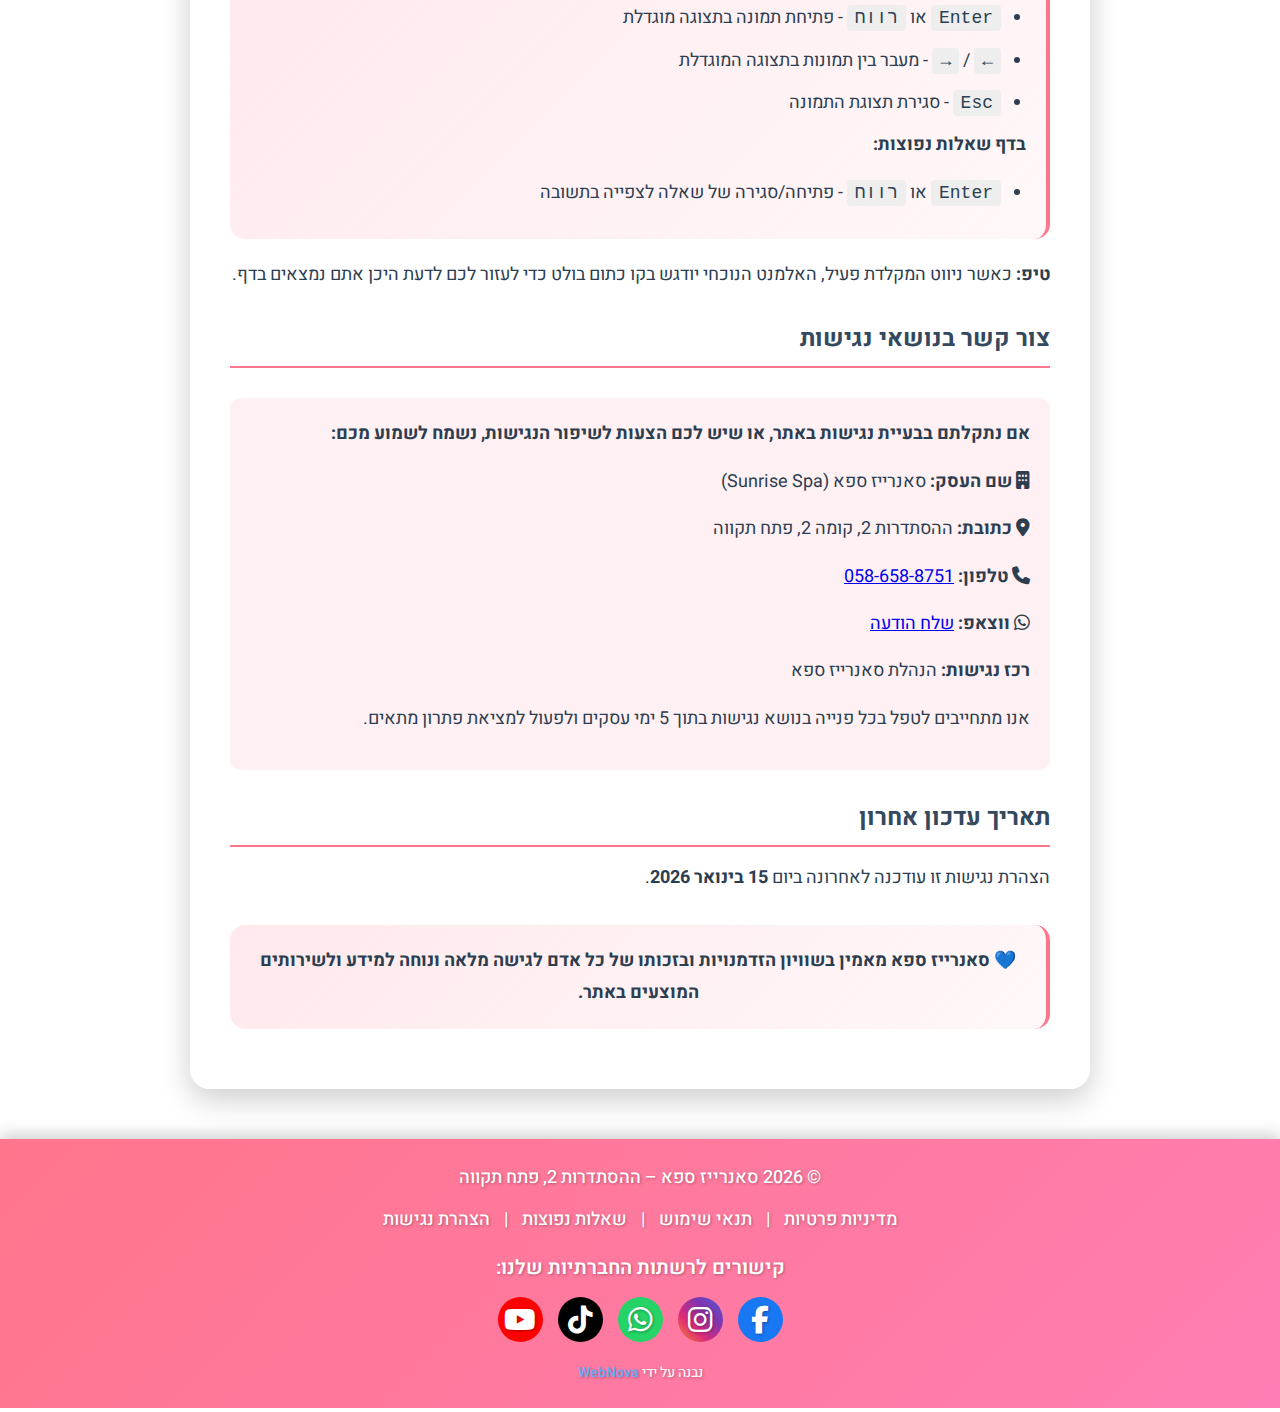
<file: accessibility-statement.html>
<!doctype html>
<html lang="he" dir="rtl">
  <head>
    <meta charset="UTF-8" />
    <meta name="viewport" content="width=device-width, initial-scale=1.0, maximum-scale=1.0" />
    <meta
      name="description"
      content="הצהרת נגישות של סאנרייז ספא - מחויבות לנגישות דיגיטלית לכלל האוכלוסייה"
    />
    <meta name="robots" content="noindex, follow" />
    <title>הצהרת נגישות - סאנרייז ספא</title>
    <link rel="icon" type="image/png" href="SunriseLogo.png" />
    <link
      rel="stylesheet"
      href="https://cdnjs.cloudflare.com/ajax/libs/font-awesome/6.5.0/css/all.min.css"
    />
    <link
      href="https://fonts.googleapis.com/css2?family=Heebo:wght@300;400;700&display=swap"
      rel="stylesheet"
    />
    <link rel="stylesheet" href="styles.css" />
    <style>
      .accessibility-statement-container {
        max-width: 900px;
        margin: 180px auto 50px;
        padding: 40px;
        background: rgba(255, 255, 255, 0.95);
        border-radius: 20px;
        box-shadow: 0 10px 30px rgba(0, 0, 0, 0.2);
      }
      .accessibility-statement-container h1 {
        color: #2c3e50;
        font-size: 36px;
        margin-bottom: 20px;
        text-align: center;
      }
      .accessibility-statement-container h2 {
        color: #34495e;
        font-size: 24px;
        margin-top: 30px;
        margin-bottom: 15px;
        border-bottom: 2px solid #ff758c;
        padding-bottom: 10px;
      }
      .accessibility-statement-container h3 {
        color: #34495e;
        font-size: 20px;
        margin-top: 20px;
        margin-bottom: 10px;
      }
      .accessibility-statement-container p,
      .accessibility-statement-container ul {
        font-size: 18px;
        line-height: 1.8;
        color: #2c3e50;
        margin-bottom: 15px;
      }
      .accessibility-statement-container ul {
        padding-right: 25px;
      }
      .accessibility-statement-container li {
        margin-bottom: 10px;
      }
      .last-updated {
        text-align: center;
        color: #666;
        font-style: italic;
        margin-bottom: 30px;
      }
      .contact-info {
        background: rgba(255, 182, 193, 0.2);
        padding: 20px;
        border-radius: 10px;
        margin-top: 30px;
      }
      .highlight-box {
        background: linear-gradient(
          135deg,
          rgba(255, 182, 193, 0.3),
          rgba(255, 182, 193, 0.1)
        );
        padding: 20px;
        border-radius: 15px;
        border-right: 4px solid #ff758c;
        margin: 20px 0;
      }
      /* כפתור חזרה למעלה */
      .back-to-top {
        position: fixed;
        bottom: 110px;
        left: 30px;
        background: linear-gradient(135deg, #ff758c 0%, #ff7eb3 100%);
        color: white;
        width: 55px;
        height: 55px;
        border-radius: 50%;
        display: none;
        align-items: center;
        justify-content: center;
        font-size: 24px;
        box-shadow: 0 6px 20px rgba(255, 117, 140, 0.5);
        z-index: 9000;
        transition: all 0.3s ease;
        cursor: pointer;
        border: none;
      }
      .back-to-top.show {
        display: flex;
      }
      .back-to-top:hover {
        transform: scale(1.15);
        box-shadow: 0 8px 25px rgba(255, 117, 140, 0.7);
      }

      /* התאמת מיקום כפתור למובייל */
      @media (max-width: 900px) {
        .back-to-top {
          width: 48px;
          height: 48px;
          font-size: 20px;
          bottom: 90px;
          left: 20px;
        }
      }

      @media (max-width: 600px) {
        .back-to-top {
          width: 45px;
          height: 45px;
          font-size: 18px;
          bottom: 85px;
          left: 15px;
        }
      }

      /* מצב כהה - Dark Mode */
      .dark-mode-active .accessibility-statement-container {
        background: #252542 !important;
      }
      .dark-mode-active .accessibility-statement-container h1,
      .dark-mode-active .accessibility-statement-container h2,
      .dark-mode-active .accessibility-statement-container h3 {
        color: #ffffff !important;
      }
      .dark-mode-active .accessibility-statement-container p,
      .dark-mode-active .accessibility-statement-container li,
      .dark-mode-active .accessibility-statement-container ul {
        color: #e0e0e0 !important;
      }
      .dark-mode-active .last-updated {
        color: #b0b0b0 !important;
      }
      .dark-mode-active .contact-info {
        background: rgba(255, 117, 140, 0.15) !important;
      }
      .dark-mode-active .highlight-box {
        background: linear-gradient(
          135deg,
          rgba(255, 117, 140, 0.2),
          rgba(255, 117, 140, 0.1)
        ) !important;
      }
      .dark-mode-active table {
        background: #2d2d4a !important;
      }
      .dark-mode-active th {
        background: linear-gradient(135deg, #3a3a5c, #4a4a6c) !important;
        color: #ffffff !important;
      }
      .dark-mode-active td {
        color: #e0e0e0 !important;
      }
      .dark-mode-active tr:nth-child(even) {
        background: #252542 !important;
      }
      .dark-mode-active tr:nth-child(odd) {
        background: #2d2d4a !important;
      }
      .dark-mode-active kbd {
        background: #3a3a5c !important;
        color: #ffffff !important;
        border-color: #4a4a6c !important;
      }
    </style>
  </head>
  <body>
    <header>
      <div class="logo-container">
        <img src="SunriseLogo.png" class="logo" alt="סאנרייז ספא לוגו" />
        <h1>הצהרת נגישות סאנרייז ספא</h1>
      </div>

      <div class="contact-details">
        <p class="contact-badge">
          <i class="fa-solid fa-location-dot"></i>
          <strong>כתובת:</strong> ההסתדרות 2, קומה 2, פתח תקווה
        </p>
        <p class="contact-badge">
          <i class="fa-solid fa-phone"></i>
          <strong>טלפון:</strong>
          <a href="tel:0586588751" style="color: inherit; text-decoration: none"
            >058-658-8751</a
          >
        </p>
      </div>

      <nav>
        <a href="index.html" title="עמוד הבית"
          ><i class="fa-solid fa-home"></i> בית</a
        >
        <a href="gallery.html" title="גלריה"
          ><i class="fa-solid fa-image"></i> גלריה</a
        >
        <a href="blog.html" title="בלוג"
          ><i class="fa-solid fa-blog"></i> בלוג</a
        >
        <a href="faq.html" title="שאלות נפוצות"
          ><i class="fa-solid fa-circle-question"></i> שאלות נפוצות</a
        >
        <a
          href="https://wa.me/972586588751"
          target="_blank"
          title="שלח הודעה בוואטסאפ"
          ><i class="fa-brands fa-whatsapp"></i> צור קשר</a
        >
        <a
          href="https://www.waze.com/live-map/directions/il/center-district/%D7%A4%D7%AA/sunrise-spa-%D7%A1%D7%A4%D7%90-%D7%A2%D7%99%D7%A1%D7%95%D7%99-%D7%A4%D7%AA%D7%97-%D7%AA%D7%A7%D7%95%D7%95%D7%94?navigate=yes&to=place.ChIJSZXBMVY3HRURy-oaXLqTcrg"
          target="_blank"
          title="ניווט ב-Waze"
          ><i class="fa-brands fa-waze"></i> Waze</a
        >
        <a
          href="https://www.google.com/maps/dir//Sunrise+Spa"
          target="_blank"
          title="צפייה במפה"
          ><i class="fa-solid fa-map-location-dot"></i> Maps</a
        >
      </nav>
    </header>

    <div class="accessibility-statement-container">
      <h1>הצהרת נגישות</h1>
      <p class="last-updated">עודכן לאחרונה: ינואר 2026</p>

      <div class="highlight-box">
        <p>
          <strong>סאנרייז ספא</strong> מחויב להנגשת השירותים הדיגיטליים שלו לכלל
          האוכלוסייה, לרבות אנשים עם מוגבלויות. אנו פועלים להבטיח שהאתר שלנו
          יהיה נגיש, ידידותי ונוח לשימוש עבור כל המבקרים.
        </p>
      </div>

      <h2>מחויבותנו לנגישות</h2>
      <p>
        אנו בסאנרייז ספא רואים חשיבות רבה בהנגשת האתר שלנו ובהפיכתו לנגיש עבור
        אנשים עם מוגבלויות מסוגים שונים. אנו פועלים באופן שוטף ומתמיד לשיפור רמת
        הנגישות של האתר, תוך הקפדה על עמידה בתקנים הנדרשים על פי חוק.
      </p>

      <h2>תקנים ועמידה בדרישות</h2>
      <p>
        האתר שלנו נבנה תוך שאיפה לעמוד בהנחיות נגישות תוכן אינטרנט ברמת AA לפי
        תקן WCAG 2.1 (Web Content Accessibility Guidelines). אנו פועלים ליישום
        התקן הישראלי ת"י 5568 בהתאם לדרישות החוק הישראלי.
      </p>

      <h2>אמצעי נגישות באתר</h2>
      <p>האתר כולל אמצעי נגישות מגוונים המסייעים למבקרים עם מוגבלויות שונות:</p>

      <h3>תפריט נגישות מתקדם</h3>
      <ul>
        <li>
          <strong>ניווט במקלדת:</strong> האתר ניתן לניווט מלא באמצעות מקלדת
          בלבד, ללא צורך בעכבר
        </li>
        <li>
          <strong>התאמת גודל גופנים:</strong> אפשרות להגדלה והקטנה של גודל הטקסט
          באתר
        </li>
        <li><strong>מצב כהה:</strong> מצב רקע כהה לצמצום עייפות עיניים</li>
        <li>
          <strong>הדגשת קישורים:</strong> הדגשה ברורה של קישורים באתר לזיהוי קל
          יותר
        </li>
        <li>
          <strong>כיוון טקסט:</strong> אפשרות להיפוך כיוון הטקסט (LTR/RTL)
        </li>
        <li>
          <strong>הפסקת אנימציות:</strong> ביטול אנימציות עבור משתמשים רגישים
          לתנועה
        </li>
        <li><strong>גופן קריא:</strong> החלפה לגופן קריא במיוחד</li>
        <li>
          <strong>מצב לקריאה:</strong> הצגת התוכן במצב ממוקד וללא הסחות דעת
        </li>
      </ul>

      <h3>נגישות טכנית</h3>
      <ul>
        <li>
          <strong>תגיות ARIA:</strong> שימוש בתגיות ARIA לשיפור תמיכה בקוראי מסך
        </li>
        <li>
          <strong>טקסטים חלופיים:</strong> כל התמונות באתר כוללות תיאורים
          טקסטואליים (Alt Text)
        </li>
        <li>
          <strong>מבנה סמנטי:</strong> שימוש נכון בכותרות (H1-H6) ומבנה HTML
          סמנטי
        </li>
        <li><strong>ניווט עקבי:</strong> מבנה ניווט אחיד ועקבי בכל דפי האתר</li>
        <li>
          <strong>אינדיקציה ברורה:</strong> סימון ברור של האלמנט הפעיל (Focus)
        </li>
        <li>
          <strong>ניגודיות צבעים:</strong> שמירה על יחסי ניגודיות מינימליים בין
          טקסט לרקע
        </li>
      </ul>

      <h3>תכנים ותוכן נגיש</h3>
      <ul>
        <li><strong>שפה ברורה ופשוטה:</strong> שימוש בשפה ברורה ומובנת</li>
        <li>
          <strong>כותרות מתארות:</strong> כותרות ברורות המתארות את תוכן הדף
        </li>
        <li>
          <strong>קישורים תיאוריים:</strong> טקסט קישורים מתאר את היעד באופן
          ברור
        </li>
        <li>
          <strong>הודעות שגיאה מפורטות:</strong> הודעות ברורות עם הנחיות לתיקון
        </li>
      </ul>

      <h2>תאימות לטכנולוגיות מסייעות</h2>
      <p>האתר תוכנן להיות תואם לטכנולוגיות מסייעות שונות, כולל:</p>
      <ul>
        <li>
          קוראי מסך (Screen Readers) כגון NVDA, JAWS, VoiceOver ו-TalkBack
        </li>
        <li>תוכנות הגדלת מסך</li>
        <li>תוכנות זיהוי קולי</li>
        <li>מקלדות חלופיות וטכנולוגיות קלט מסייעות</li>
      </ul>

      <h2>דפדפנים נתמכים</h2>
      <p>האתר נבדק ונמצא תואם לדפדפנים המודרניים הבאים:</p>
      <ul>
        <li>Google Chrome (גרסה עדכנית)</li>
        <li>Mozilla Firefox (גרסה עדכנית)</li>
        <li>Microsoft Edge (גרסה עדכנית)</li>
        <li>Safari (גרסה עדכנית)</li>
      </ul>

      <h2>מגבלות נגישות ידועות</h2>
      <p>
        למרות המאמצים הרבים שאנו משקיעים בהנגשת האתר, ייתכנו עדיין מגבלות
        מסוימות או תכנים שלא הונגשו במלואם. אנו פועלים באופן שוטף לזיהוי ותיקון
        של בעיות נגישות אלו.
      </p>
      <p>
        אם נתקלתם בבעיית נגישות כלשהי באתר, אנא דווחו לנו על כך ונעשה כל
        שביכולתנו לטפל בבעיה בהקדם האפשרי.
      </p>

      <h2>שיפור מתמיד</h2>
      <p>
        אנו ממשיכים לשפר ולעדכן את נגישות האתר באופן שוטף. צוות המומחים שלנו
        עובד על:
      </p>
      <ul>
        <li>בדיקות נגישות תקופתיות ושוטפות</li>
        <li>תיקון בעיות נגישות שמתגלות</li>
        <li>הוספת תכונות נגישות חדשות</li>
        <li>עדכון התאימות לתקנים חדשים</li>
      </ul>

      <h2>איך להשתמש בתפריט הנגישות?</h2>
      <p>כדי להפעיל את תפריט הנגישות של האתר:</p>
      <ol>
        <li>לחצו על כפתור הנגישות הכחול שנמצא בצד ימין של המסך</li>
        <li>יפתח תפריט מקיף עם כל אפשרויות הנגישות הזמינות</li>
        <li>בחרו באפשרויות הרלוונטיות עבורכם</li>
        <li>ניתן לשלב מספר הגדרות נגישות במקביל</li>
        <li>השינויים נשמרים אוטומטית עבור הביקור הבא שלכם</li>
      </ol>

      <h2 id="keyboard-shortcuts">
        <i class="fa-solid fa-keyboard"></i> קיצורי מקלדת ומדריך ניווט
      </h2>
      <p>
        האתר שלנו תומך בניווט מקלדת מלא עבור משתמשים שמעדיפים או זקוקים לניווט
        ללא עכבר. ניתן להשתמש בקיצורי המקלדת הבאים בכל הדפים באתר.
      </p>

      <h3>קיצורי מקלדת לניווט מהיר באתר:</h3>
      <div class="keyboard-guide">
        <table style="width: 100%; border-collapse: collapse; margin: 15px 0">
          <thead>
            <tr
              style="
                background: linear-gradient(135deg, #4caf50, #45a049);
                color: white;
              "
            >
              <th
                style="padding: 12px; text-align: right; border: 1px solid #ddd"
              >
                קיצור
              </th>
              <th
                style="padding: 12px; text-align: right; border: 1px solid #ddd"
              >
                פעולה
              </th>
            </tr>
          </thead>
          <tbody>
            <tr style="background: #e8f5e9">
              <td style="padding: 10px; border: 1px solid #ddd">
                <kbd
                  style="
                    background: #eee;
                    padding: 3px 8px;
                    border-radius: 4px;
                    font-family: monospace;
                  "
                  >Alt</kbd
                >
                +
                <kbd
                  style="
                    background: #eee;
                    padding: 3px 8px;
                    border-radius: 4px;
                    font-family: monospace;
                  "
                  >1</kbd
                >
              </td>
              <td style="padding: 10px; border: 1px solid #ddd">
                מעבר לעמוד הבית
              </td>
            </tr>
            <tr>
              <td style="padding: 10px; border: 1px solid #ddd">
                <kbd
                  style="
                    background: #eee;
                    padding: 3px 8px;
                    border-radius: 4px;
                    font-family: monospace;
                  "
                  >Alt</kbd
                >
                +
                <kbd
                  style="
                    background: #eee;
                    padding: 3px 8px;
                    border-radius: 4px;
                    font-family: monospace;
                  "
                  >2</kbd
                >
              </td>
              <td style="padding: 10px; border: 1px solid #ddd">מעבר לגלריה</td>
            </tr>
            <tr style="background: #e8f5e9">
              <td style="padding: 10px; border: 1px solid #ddd">
                <kbd
                  style="
                    background: #eee;
                    padding: 3px 8px;
                    border-radius: 4px;
                    font-family: monospace;
                  "
                  >Alt</kbd
                >
                +
                <kbd
                  style="
                    background: #eee;
                    padding: 3px 8px;
                    border-radius: 4px;
                    font-family: monospace;
                  "
                  >3</kbd
                >
              </td>
              <td style="padding: 10px; border: 1px solid #ddd">מעבר לבלוג</td>
            </tr>
            <tr>
              <td style="padding: 10px; border: 1px solid #ddd">
                <kbd
                  style="
                    background: #eee;
                    padding: 3px 8px;
                    border-radius: 4px;
                    font-family: monospace;
                  "
                  >Alt</kbd
                >
                +
                <kbd
                  style="
                    background: #eee;
                    padding: 3px 8px;
                    border-radius: 4px;
                    font-family: monospace;
                  "
                  >4</kbd
                >
              </td>
              <td style="padding: 10px; border: 1px solid #ddd">
                מעבר לשאלות נפוצות
              </td>
            </tr>
            <tr style="background: #e8f5e9">
              <td style="padding: 10px; border: 1px solid #ddd">
                <kbd
                  style="
                    background: #eee;
                    padding: 3px 8px;
                    border-radius: 4px;
                    font-family: monospace;
                  "
                  >Alt</kbd
                >
                +
                <kbd
                  style="
                    background: #eee;
                    padding: 3px 8px;
                    border-radius: 4px;
                    font-family: monospace;
                  "
                  >5</kbd
                >
              </td>
              <td style="padding: 10px; border: 1px solid #ddd">
                מעבר למדיניות פרטיות
              </td>
            </tr>
            <tr>
              <td style="padding: 10px; border: 1px solid #ddd">
                <kbd
                  style="
                    background: #eee;
                    padding: 3px 8px;
                    border-radius: 4px;
                    font-family: monospace;
                  "
                  >Alt</kbd
                >
                +
                <kbd
                  style="
                    background: #eee;
                    padding: 3px 8px;
                    border-radius: 4px;
                    font-family: monospace;
                  "
                  >6</kbd
                >
              </td>
              <td style="padding: 10px; border: 1px solid #ddd">
                מעבר לתנאי שימוש
              </td>
            </tr>
            <tr style="background: #e8f5e9">
              <td style="padding: 10px; border: 1px solid #ddd">
                <kbd
                  style="
                    background: #eee;
                    padding: 3px 8px;
                    border-radius: 4px;
                    font-family: monospace;
                  "
                  >Alt</kbd
                >
                +
                <kbd
                  style="
                    background: #eee;
                    padding: 3px 8px;
                    border-radius: 4px;
                    font-family: monospace;
                  "
                  >7</kbd
                >
              </td>
              <td style="padding: 10px; border: 1px solid #ddd">
                מעבר להצהרת נגישות (דף זה)
              </td>
            </tr>
            <tr>
              <td style="padding: 10px; border: 1px solid #ddd">
                <kbd
                  style="
                    background: #eee;
                    padding: 3px 8px;
                    border-radius: 4px;
                    font-family: monospace;
                  "
                  >Alt</kbd
                >
                +
                <kbd
                  style="
                    background: #eee;
                    padding: 3px 8px;
                    border-radius: 4px;
                    font-family: monospace;
                  "
                  >W</kbd
                >
              </td>
              <td style="padding: 10px; border: 1px solid #ddd">
                פתיחת וואטסאפ ליצירת קשר
              </td>
            </tr>
            <tr style="background: #e8f5e9">
              <td style="padding: 10px; border: 1px solid #ddd">
                <kbd
                  style="
                    background: #eee;
                    padding: 3px 8px;
                    border-radius: 4px;
                    font-family: monospace;
                  "
                  >Alt</kbd
                >
                +
                <kbd
                  style="
                    background: #eee;
                    padding: 3px 8px;
                    border-radius: 4px;
                    font-family: monospace;
                  "
                  >A</kbd
                >
              </td>
              <td style="padding: 10px; border: 1px solid #ddd">
                פתיחת תפריט הנגישות
              </td>
            </tr>
            <tr>
              <td style="padding: 10px; border: 1px solid #ddd">
                <kbd
                  style="
                    background: #eee;
                    padding: 3px 8px;
                    border-radius: 4px;
                    font-family: monospace;
                  "
                  >Alt</kbd
                >
                +
                <kbd
                  style="
                    background: #eee;
                    padding: 3px 8px;
                    border-radius: 4px;
                    font-family: monospace;
                  "
                  >C</kbd
                >
              </td>
              <td style="padding: 10px; border: 1px solid #ddd">
                פתיחת הצ'אטבוט
              </td>
            </tr>
            <tr style="background: #e8f5e9">
              <td style="padding: 10px; border: 1px solid #ddd">
                <kbd
                  style="
                    background: #eee;
                    padding: 3px 8px;
                    border-radius: 4px;
                    font-family: monospace;
                  "
                  >Alt</kbd
                >
                +
                <kbd
                  style="
                    background: #eee;
                    padding: 3px 8px;
                    border-radius: 4px;
                    font-family: monospace;
                  "
                  >T</kbd
                >
              </td>
              <td style="padding: 10px; border: 1px solid #ddd">
                גלילה לראש העמוד
              </td>
            </tr>
            <tr>
              <td style="padding: 10px; border: 1px solid #ddd">
                <kbd
                  style="
                    background: #eee;
                    padding: 3px 8px;
                    border-radius: 4px;
                    font-family: monospace;
                  "
                  >Alt</kbd
                >
                +
                <kbd
                  style="
                    background: #eee;
                    padding: 3px 8px;
                    border-radius: 4px;
                    font-family: monospace;
                  "
                  >B</kbd
                >
              </td>
              <td style="padding: 10px; border: 1px solid #ddd">
                גלילה לתחתית העמוד
              </td>
            </tr>
            <tr style="background: #e8f5e9">
              <td style="padding: 10px; border: 1px solid #ddd">
                <kbd
                  style="
                    background: #eee;
                    padding: 3px 8px;
                    border-radius: 4px;
                    font-family: monospace;
                  "
                  >Esc</kbd
                >
              </td>
              <td style="padding: 10px; border: 1px solid #ddd">
                סגירת תפריטים וחלונות פתוחים
              </td>
            </tr>
            <tr>
              <td style="padding: 10px; border: 1px solid #ddd">
                <kbd
                  style="
                    background: #eee;
                    padding: 3px 8px;
                    border-radius: 4px;
                    font-family: monospace;
                  "
                  >?</kbd
                >
              </td>
              <td style="padding: 10px; border: 1px solid #ddd">
                הצגת דף קיצורי המקלדת (דף זה)
              </td>
            </tr>
            <tr style="background: #e8f5e9">
              <td style="padding: 10px; border: 1px solid #ddd">
                <kbd
                  style="
                    background: #eee;
                    padding: 3px 8px;
                    border-radius: 4px;
                    font-family: monospace;
                  "
                  >Tab</kbd
                >
              </td>
              <td style="padding: 10px; border: 1px solid #ddd">
                יציאה מחלון מסויים
              </td>
            </tr>
          </tbody>
        </table>
      </div>

      <h3>מקשי ניווט כלליים:</h3>
      <div class="keyboard-guide">
        <table style="width: 100%; border-collapse: collapse; margin: 15px 0">
          <thead>
            <tr
              style="
                background: linear-gradient(135deg, #667eea, #764ba2);
                color: white;
              "
            >
              <th
                style="padding: 12px; text-align: right; border: 1px solid #ddd"
              >
                מקש
              </th>
              <th
                style="padding: 12px; text-align: right; border: 1px solid #ddd"
              >
                פעולה
              </th>
            </tr>
          </thead>
          <tbody>
            <tr style="background: #f9f9f9">
              <td style="padding: 10px; border: 1px solid #ddd">
                <kbd
                  style="
                    background: #eee;
                    padding: 3px 8px;
                    border-radius: 4px;
                    font-family: monospace;
                  "
                  >Tab</kbd
                >
              </td>
              <td style="padding: 10px; border: 1px solid #ddd">
                מעבר לאלמנט הבא (קישור, כפתור, שדה טופס)
              </td>
            </tr>
            <tr>
              <td style="padding: 10px; border: 1px solid #ddd">
                <kbd
                  style="
                    background: #eee;
                    padding: 3px 8px;
                    border-radius: 4px;
                    font-family: monospace;
                  "
                  >Shift</kbd
                >
                +
                <kbd
                  style="
                    background: #eee;
                    padding: 3px 8px;
                    border-radius: 4px;
                    font-family: monospace;
                  "
                  >Tab</kbd
                >
              </td>
              <td style="padding: 10px; border: 1px solid #ddd">
                מעבר לאלמנט הקודם
              </td>
            </tr>
            <tr style="background: #f9f9f9">
              <td style="padding: 10px; border: 1px solid #ddd">
                <kbd
                  style="
                    background: #eee;
                    padding: 3px 8px;
                    border-radius: 4px;
                    font-family: monospace;
                  "
                  >&#8592;</kbd
                >
                חץ שמאלה
              </td>
              <td style="padding: 10px; border: 1px solid #ddd">
                מעבר לאלמנט הבא (במצב ניווט מקלדת)
              </td>
            </tr>
            <tr>
              <td style="padding: 10px; border: 1px solid #ddd">
                <kbd
                  style="
                    background: #eee;
                    padding: 3px 8px;
                    border-radius: 4px;
                    font-family: monospace;
                  "
                  >&#8594;</kbd
                >
                חץ ימינה
              </td>
              <td style="padding: 10px; border: 1px solid #ddd">
                מעבר לאלמנט הקודם (במצב ניווט מקלדת)
              </td>
            </tr>
            <tr style="background: #f9f9f9">
              <td style="padding: 10px; border: 1px solid #ddd">
                <kbd
                  style="
                    background: #eee;
                    padding: 3px 8px;
                    border-radius: 4px;
                    font-family: monospace;
                  "
                  >&#8593;</kbd
                >
                חץ למעלה /
                <kbd
                  style="
                    background: #eee;
                    padding: 3px 8px;
                    border-radius: 4px;
                    font-family: monospace;
                  "
                  >&#8595;</kbd
                >
                חץ למטה
              </td>
              <td style="padding: 10px; border: 1px solid #ddd">
                גלילה בדף למעלה/למטה
              </td>
            </tr>
            <tr>
              <td style="padding: 10px; border: 1px solid #ddd">
                <kbd
                  style="
                    background: #eee;
                    padding: 3px 8px;
                    border-radius: 4px;
                    font-family: monospace;
                  "
                  >Enter</kbd
                >
                /
                <kbd
                  style="
                    background: #eee;
                    padding: 3px 8px;
                    border-radius: 4px;
                    font-family: monospace;
                  "
                  >רווח</kbd
                >
              </td>
              <td style="padding: 10px; border: 1px solid #ddd">
                הפעלת הכפתור או הקישור הנוכחי
              </td>
            </tr>
            <tr style="background: #f9f9f9">
              <td style="padding: 10px; border: 1px solid #ddd">
                <kbd
                  style="
                    background: #eee;
                    padding: 3px 8px;
                    border-radius: 4px;
                    font-family: monospace;
                  "
                  >Home</kbd
                >
              </td>
              <td style="padding: 10px; border: 1px solid #ddd">
                מעבר לאלמנט הראשון בדף
              </td>
            </tr>
            <tr>
              <td style="padding: 10px; border: 1px solid #ddd">
                <kbd
                  style="
                    background: #eee;
                    padding: 3px 8px;
                    border-radius: 4px;
                    font-family: monospace;
                  "
                  >End</kbd
                >
              </td>
              <td style="padding: 10px; border: 1px solid #ddd">
                מעבר לאלמנט האחרון בדף
              </td>
            </tr>
          </tbody>
        </table>
      </div>

      <h3>קיצורים מיוחדים בדפים ספציפיים:</h3>
      <div class="highlight-box">
        <p><strong>בדף הגלריה:</strong></p>
        <ul style="margin: 10px 0">
          <li>
            <kbd
              style="
                background: #eee;
                padding: 3px 8px;
                border-radius: 4px;
                font-family: monospace;
              "
              >Enter</kbd
            >
            או
            <kbd
              style="
                background: #eee;
                padding: 3px 8px;
                border-radius: 4px;
                font-family: monospace;
              "
              >רווח</kbd
            >
            - פתיחת תמונה בתצוגה מוגדלת
          </li>
          <li>
            <kbd
              style="
                background: #eee;
                padding: 3px 8px;
                border-radius: 4px;
                font-family: monospace;
              "
              >&#8592;</kbd
            >
            /
            <kbd
              style="
                background: #eee;
                padding: 3px 8px;
                border-radius: 4px;
                font-family: monospace;
              "
              >&#8594;</kbd
            >
            - מעבר בין תמונות בתצוגה המוגדלת
          </li>
          <li>
            <kbd
              style="
                background: #eee;
                padding: 3px 8px;
                border-radius: 4px;
                font-family: monospace;
              "
              >Esc</kbd
            >
            - סגירת תצוגת התמונה
          </li>
        </ul>
        <p><strong>בדף שאלות נפוצות:</strong></p>
        <ul style="margin: 10px 0">
          <li>
            <kbd
              style="
                background: #eee;
                padding: 3px 8px;
                border-radius: 4px;
                font-family: monospace;
              "
              >Enter</kbd
            >
            או
            <kbd
              style="
                background: #eee;
                padding: 3px 8px;
                border-radius: 4px;
                font-family: monospace;
              "
              >רווח</kbd
            >
            - פתיחה/סגירה של שאלה לצפייה בתשובה
          </li>
        </ul>
      </div>

      <p>
        <strong>טיפ:</strong> כאשר ניווט המקלדת פעיל, האלמנט הנוכחי יודגש בקו
        כתום בולט כדי לעזור לכם לדעת היכן אתם נמצאים בדף.
      </p>

      <h2>צור קשר בנושאי נגישות</h2>
      <div class="contact-info">
        <p>
          <strong
            >אם נתקלתם בבעיית נגישות באתר, או שיש לכם הצעות לשיפור הנגישות, נשמח
            לשמוע מכם:</strong
          >
        </p>

        <p>
          <i class="fa-solid fa-building"></i> <strong>שם העסק:</strong> סאנרייז
          ספא (Sunrise Spa)
        </p>
        <p>
          <i class="fa-solid fa-location-dot"></i>
          <strong>כתובת:</strong> ההסתדרות 2, קומה 2, פתח תקווה
        </p>
        <p>
          <i class="fa-solid fa-phone"></i> <strong>טלפון:</strong>
          <a href="tel:0586588751">058-658-8751</a>
        </p>
        <p>
          <i class="fa-brands fa-whatsapp"></i> <strong>ווצאפ:</strong>
          <a href="https://wa.me/972586588751" target="_blank">שלח הודעה</a>
        </p>

        <p style="margin-top: 15px">
          <strong>רכז נגישות:</strong> הנהלת סאנרייז ספא
        </p>
        <p>
          אנו מתחייבים לטפל בכל פנייה בנושא נגישות בתוך 5 ימי עסקים ולפעול
          למציאת פתרון מתאים.
        </p>
      </div>

      <h2>תאריך עדכון אחרון</h2>
      <p>
        הצהרת נגישות זו עודכנה לאחרונה ביום <strong>15 בינואר 2026</strong>.
      </p>

      <div class="highlight-box" style="margin-top: 30px">
        <p style="text-align: center; margin: 0">
          <strong
            >💙 סאנרייז ספא מאמין בשוויון הזדמנויות ובזכותו של כל אדם לגישה מלאה
            ונוחה למידע ולשירותים המוצעים באתר.</strong
          >
        </p>
      </div>
    </div>

    <!-- כפתור WhatsApp צף -->
    <a
      href="https://wa.me/972586588751"
      class="whatsapp-float"
      target="_blank"
      aria-label="צור קשר בוואטסאפ"
      title="שלח הודעה בוואטסאפ"
    >
      <i class="fa-brands fa-whatsapp"></i>
    </a>

    <!-- כפתור חזרה למעלה -->
    <button
      class="back-to-top"
      id="backToTop"
      aria-label="חזרה לראש הדף"
      title="חזרה למעלה"
    >
      <i class="fa-solid fa-arrow-up"></i>
    </button>

    <!-- כפתור צ'אטבוט צף -->
    <button
      class="chatbot-btn"
      id="chatbotBtn"
      aria-label="פתח צ'אטבוט"
      title="שאל אותנו שאלה"
    >
      <i class="fa-solid fa-comments"></i>
    </button>

    <!-- חלון הצ'אטבוט -->
    <div class="chatbot-container" id="chatbotContainer">
      <div class="chatbot-header">
        <img src="SunriseLogo.png" alt="סאנרייז ספא" class="chatbot-logo" />
        <h3>סאנרייז ספא</h3>
        <button
          class="chatbot-close"
          id="chatbotClose"
          aria-label="סגור צ'אטבוט"
        >
          <i class="fa-solid fa-times"></i>
        </button>
      </div>
      <div class="chatbot-messages" id="chatbotMessages">
        <div class="bot-message">
          <div class="message-avatar">
            <i class="fa-solid fa-spa"></i>
          </div>
          <div class="message-content">
            שלום! 👋 אני העוזר הוירטואלי של סאנרייז ספא.<br />
            אפשר לשאול אותי כל שאלה על הספא - שעות פעילות, מחירים, סוגי עיסויים, איך להגיע ועוד. איך אוכל לעזור?
          </div>
        </div>
      </div>

      <div class="chatbot-input-area">
        <input
          type="text"
          id="chatbotInput"
          placeholder="כתוב את השאלה שלך..."
          aria-label="שדה שאלה"
        />
        <button id="chatbotSend" aria-label="שלח הודעה">
          <i class="fa-solid fa-paper-plane"></i>
        </button>
      </div>
    </div>

    <!-- כפתור הנגשה -->
    <button
      class="accessibility-trigger"
      id="accessibilityBtn"
      aria-label="פתח תפריט נגישות"
      title="נגישות"
    >
      <i class="fa-solid fa-universal-access"></i>
    </button>

    <!-- תפריט הנגישות -->
    <div class="accessibility-panel" id="accessibilityPanel">
      <div class="accessibility-header">
        <h2>הנגשה</h2>
        <button
          class="accessibility-close"
          id="accessibilityClose"
          aria-label="סגור תפריט נגישות"
        >
          <i class="fa-solid fa-times"></i>
        </button>
      </div>

      <div class="accessibility-content">
        <!-- קורא מסך -->
        <div class="accessibility-section">
          <h3><i class="fa-solid fa-volume-high"></i> קורא מסך</h3>
          <button
            class="accessibility-btn"
            id="screenReaderBtn"
            title="קורא מסך - הקלק על טקסט כדי לשמוע אותו"
            aria-pressed="false"
          >
            <i class="fa-solid fa-headphones"></i>
            הפעל קורא מסך
          </button>
          <div class="accessibility-buttons" style="margin-top: 10px">
            <button
              class="accessibility-btn-small"
              id="readerSpeedDownBtn"
              title="האט קריאה"
            >
              <i class="fa-solid fa-backward"></i> האט
            </button>
            <button
              class="accessibility-btn-small"
              id="readerSpeedUpBtn"
              title="האץ קריאה"
            >
              <i class="fa-solid fa-forward"></i> האץ
            </button>
          </div>
        </div>

        <!-- הגדלת גופן -->
        <div class="accessibility-section">
          <h3><i class="fa-solid fa-text-height"></i> גודל טקסט</h3>
          <div class="accessibility-buttons">
            <button
              class="accessibility-btn"
              id="increaseFontBtn"
              title="הגדל גופן"
              aria-pressed="false"
            >
              <i class="fa-solid fa-plus"></i>
              הגדל טקסט
            </button>
            <button
              class="accessibility-btn"
              id="decreaseFontBtn"
              title="הקטן גופן"
              aria-pressed="false"
            >
              <i class="fa-solid fa-minus"></i>
              הקטן טקסט
            </button>
          </div>
        </div>

        <!-- מרווחים -->
        <div class="accessibility-section">
          <h3><i class="fa-solid fa-arrows-left-right"></i> מרווחים</h3>
          <div class="accessibility-buttons">
            <button
              class="accessibility-btn"
              id="lineHeightBtn"
              title="הגדל מרווח בין שורות"
              aria-pressed="false"
            >
              <i class="fa-solid fa-align-justify"></i>
              מרווח שורות
            </button>
            <button
              class="accessibility-btn"
              id="letterSpacingBtn"
              title="הגדל מרווח בין אותיות"
              aria-pressed="false"
            >
              <i class="fa-solid fa-text-width"></i>
              מרווח אותיות
            </button>
          </div>
        </div>

        <!-- גופנים -->
        <div class="accessibility-section">
          <h3><i class="fa-solid fa-font"></i> סוג גופן</h3>
          <div class="accessibility-buttons">
            <button
              class="accessibility-btn"
              id="readableFontBtn"
              title="גופן קריא"
              aria-pressed="false"
            >
              <i class="fa-solid fa-font"></i>
              גופן קריא
            </button>
            <button
              class="accessibility-btn"
              id="dyslexiaFontBtn"
              title="גופן לדיסלקציה"
              aria-pressed="false"
            >
              <i class="fa-solid fa-book-open-reader"></i>
              גופן דיסלקציה
            </button>
          </div>
        </div>

        <!-- ניגודיות וצבעים -->
        <div class="accessibility-section">
          <h3><i class="fa-solid fa-palette"></i> צבעים וניגודיות</h3>
          <div class="accessibility-buttons">
            <button
              class="accessibility-btn"
              id="darkContrastBtn"
              title="מצב כהה"
              aria-pressed="false"
            >
              <i class="fa-solid fa-moon"></i>
              מצב כהה
            </button>
            <button
              class="accessibility-btn"
              id="highContrastYellowBtn"
              title="ניגודיות גבוהה"
              aria-pressed="false"
            >
              <i class="fa-solid fa-eye"></i>
              ניגודיות גבוהה
            </button>
          </div>
          <button
            class="accessibility-btn"
            id="invertColorsBtn"
            title="הפוך צבעים"
            aria-pressed="false"
            style="margin-top: 8px"
          >
            <i class="fa-solid fa-circle-half-stroke"></i>
            הפוך צבעים
          </button>
        </div>

        <!-- סמן עכבר -->
        <div class="accessibility-section">
          <h3><i class="fa-solid fa-computer-mouse"></i> סמן עכבר</h3>
          <div class="accessibility-buttons">
            <button
              class="accessibility-btn"
              id="bigCursorBtn"
              title="סמן גדול"
              aria-pressed="false"
            >
              <i class="fa-solid fa-arrow-pointer"></i>
              סמן גדול
            </button>
            <button
              class="accessibility-btn"
              id="cursorColorBtn"
              title="סמן צבעוני"
              aria-pressed="false"
            >
              <i class="fa-solid fa-droplet"></i>
              סמן צבעוני
            </button>
          </div>
        </div>

        <!-- כלי עזר לקריאה -->
        <div class="accessibility-section">
          <h3><i class="fa-solid fa-book-open"></i> כלי עזר לקריאה</h3>
          <button
            class="accessibility-btn"
            id="readingGuideBtn"
            title="סרגל קריאה - עוקב אחרי העכבר"
            aria-pressed="false"
          >
            <i class="fa-solid fa-grip-lines"></i>
            סרגל קריאה
          </button>
        </div>

        <!-- הדגשות -->
        <div class="accessibility-section">
          <h3><i class="fa-solid fa-highlighter"></i> הדגשות</h3>
          <button
            class="accessibility-btn"
            id="highlightLinksBtn"
            title="הדגש קישורים"
            aria-pressed="false"
          >
            <i class="fa-solid fa-link"></i>
            הדגש קישורים
          </button>
        </div>

        <!-- הסתרת מדיה -->
        <div class="accessibility-section">
          <h3><i class="fa-solid fa-image"></i> תמונות וסרטונים</h3>
          <button
            class="accessibility-btn"
            id="hideMediaBtn"
            title="הסתר תמונות וסרטונים"
            aria-pressed="false"
          >
            <i class="fa-solid fa-eye-slash"></i>
            הסתר תמונות
          </button>
        </div>

        <!-- ניווט מקלדת -->
        <div class="accessibility-section">
          <h3><i class="fa-solid fa-keyboard"></i> ניווט מקלדת</h3>
          <button
            class="accessibility-btn"
            id="keyboardNavBtn"
            title="הפעל ניווט מקלדת מלא"
            aria-pressed="false"
          >
            <i class="fa-solid fa-keyboard"></i>
            ניווט מקלדת מלא
          </button>
        </div>

        <!-- כיוון וניווט -->
        <div class="accessibility-section">
          <h3><i class="fa-solid fa-compass"></i> ניווט וכיוון</h3>
          <button
            class="accessibility-btn"
            id="textDirectionBtn"
            title="שנה כיוון טקסט"
            aria-pressed="false"
          >
            <i class="fa-solid fa-exchange-alt"></i>
            היפוך כיוון (LTR/RTL)
          </button>
        </div>

        <!-- אנימציות -->
        <div class="accessibility-section">
          <h3><i class="fa-solid fa-film"></i> אנימציות</h3>
          <button
            class="accessibility-btn"
            id="stopAnimationsBtn"
            title="הפסק אנימציות"
            aria-pressed="false"
          >
            <i class="fa-solid fa-ban"></i>
            עצור אנימציות
          </button>
        </div>

        <!-- הצהרת נגישות -->
        <div class="accessibility-section">
          <a
            href="accessibility-statement.html"
            class="accessibility-statement-btn"
          >
            <i class="fa-solid fa-file-lines"></i>
            הצהרת נגישות
          </a>
        </div>

        <!-- איפוס -->
        <div class="accessibility-section">
          <button
            class="accessibility-reset-btn"
            id="resetAccessibilityBtn"
            title="אפס הגדרות"
          >
            <i class="fa-solid fa-undo"></i>
            אפס הכל
          </button>
        </div>
        <div style="text-align: center; margin-top: 10px; padding-top: 10px; border-top: 1px solid #e0e0e0; font-size: 13px; color: #888;">
          הונגש על ידי <a href="https://lilamit.github.io/WebNova/" target="_blank" style="color: #2196f3; text-decoration: none; font-weight: 600;">WebNova</a>
        </div>
      </div>
    </div>

    <!-- Skip Links לניווט מקלדת -->
    <div id="skipLinks" style="display: none">
      <a href="#main-content" class="skip-link">דלג לתוכן הראשי</a>
      <a href="#navigation" class="skip-link">דלג לתפריט ניווט</a>
      <a href="#footer" class="skip-link">דלג לתחתית העמוד</a>
    </div>

    <!-- Reading Guide -->
    <div id="readingGuide" style="display: none"></div>

    <!-- עוזר קורא מסך -->
    <div
      class="sr-only"
      role="status"
      aria-live="polite"
      aria-atomic="true"
      id="srAnnouncer"
    ></div>

    <footer>
      © 2026 סאנרייז ספא – ההסתדרות 2, פתח תקווה

      <div style="margin-top: 15px; margin-bottom: 15px">
        <a href="privacy.html" class="footer-link">מדיניות פרטיות</a> |
        <a href="terms.html" class="footer-link">תנאי שימוש</a> |
        <a href="faq.html" class="footer-link">שאלות נפוצות</a> |
        <a href="accessibility-statement.html" class="footer-link"
          >הצהרת נגישות</a
        >
      </div>

      <div class="social-title">קישורים לרשתות החברתיות שלנו:</div>

      <div class="social-links">
        <a
          href="https://www.facebook.com/snryyzsp/"
          target="_blank"
          aria-label="עמוד הפייסבוק שלנו"
          title="Facebook"
        >
          <i class="fa-brands fa-facebook-f"></i>
        </a>
        <a
          href="https://www.instagram.com/sunrise._.spa/"
          target="_blank"
          aria-label="עמוד האינסטגרם שלנו"
          title="Instagram"
        >
          <i class="fa-brands fa-instagram"></i>
        </a>
        <a
          href="https://wa.me/972586588751"
          target="_blank"
          aria-label="שלח הודעה בוואטסאפ"
          title="WhatsApp"
        >
          <i class="fa-brands fa-whatsapp"></i>
        </a>
        <a
          href="https://www.tiktok.com/@sunrise.spa7"
          target="_blank"
          aria-label="עמוד הטיקטוק שלנו"
          title="TikTok"
        >
          <i class="fa-brands fa-tiktok"></i>
        </a>
        <a
          href="https://www.youtube.com/@SunriseSpa-z8u"
          target="_blank"
          aria-label="ערוץ היוטיוב שלנו"
          title="YouTube"
        >
          <i class="fa-brands fa-youtube"></i>
        </a>
      </div>
      <div style="margin-top: 20px; font-size: 14px; opacity: 0.9;">
        נבנה על ידי <a href="https://lilamit.github.io/WebNova/" target="_blank" style="color: #60b0ff; text-decoration: none; font-weight: 600;">WebNova</a>
      </div>
    </footer>

    <script src="script.js"></script>
  </body>
</html>
</file>
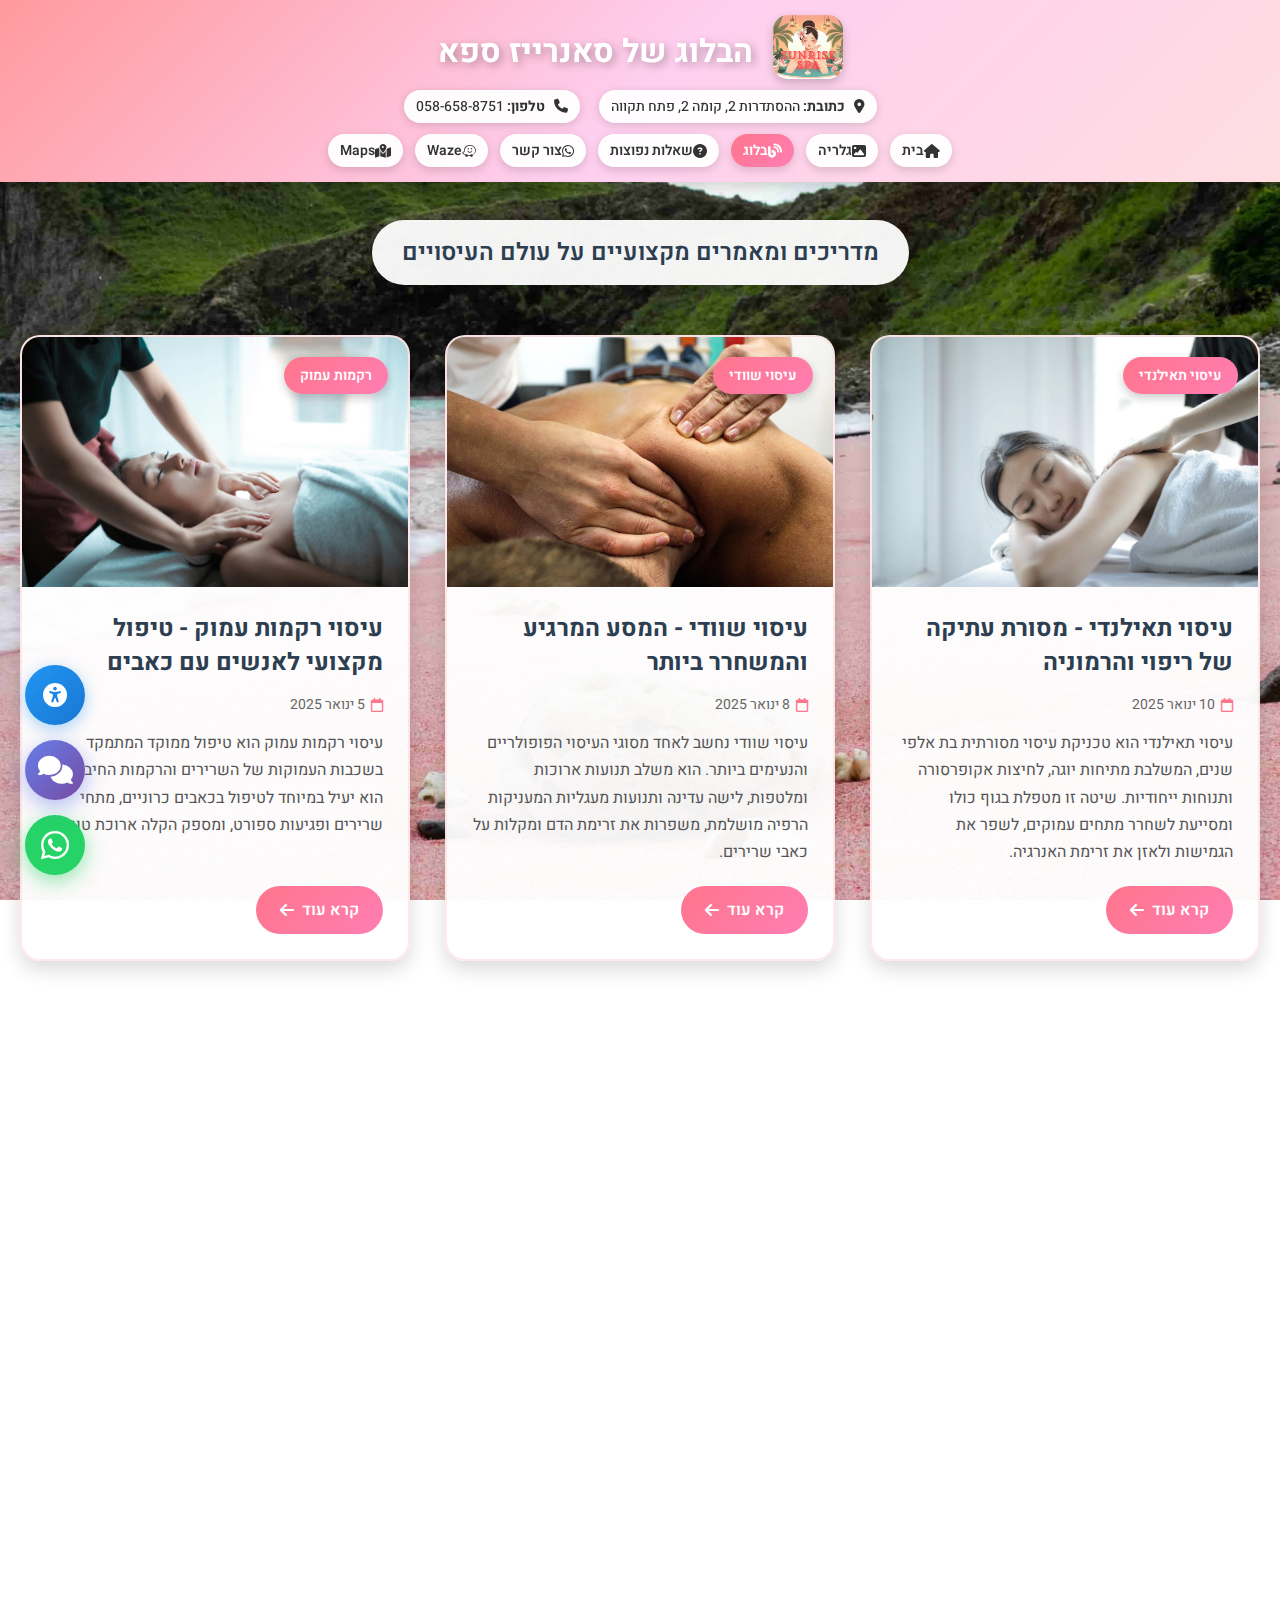
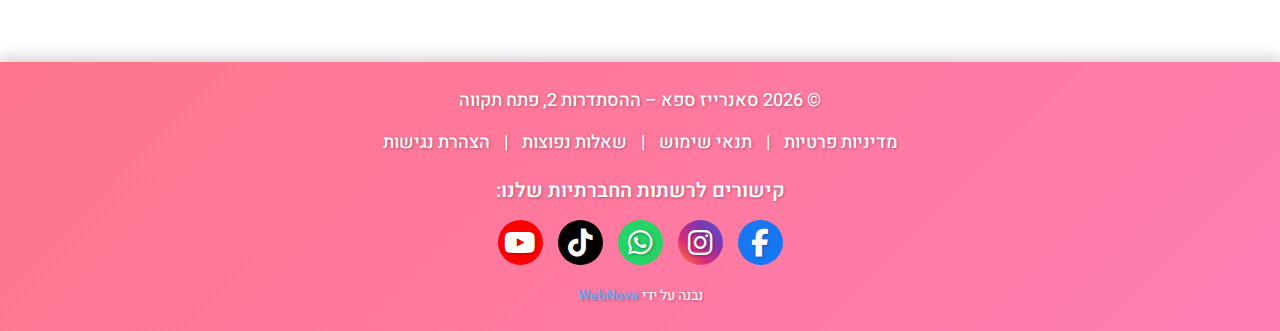
<file: blog.html>
<!doctype html>
<html lang="he" dir="rtl">
  <head>
    <meta charset="UTF-8" />
    <!-- Google tag (gtag.js) -->
    <script async src="https://www.googletagmanager.com/gtag/js?id=G-9SS1CPQK7E"></script>
    <script>
      window.dataLayer = window.dataLayer || [];
      function gtag(){dataLayer.push(arguments);}
      gtag('js', new Date());
      gtag('config', 'G-9SS1CPQK7E');
    </script>
    <meta name="viewport" content="width=device-width, initial-scale=1" />
    <meta
      name="description"
      content="בלוג סאנרייז ספא - מדריכים ומאמרים על עיסויים: תאילנדי, שוודי, רקמות עמוק ורפלקסולוגיה. כל מה שצריך לדעת על טיפולי עיסוי"
    />
    <meta
      name="keywords"
      content="בלוג ספא, מדריך עיסוי, עיסוי תאילנדי, עיסוי שוודי, עיסוי רקמות, רפלקסולוגיה, טיפים לעיסוי"
    />
    <title>בלוג - סאנרייז ספא | מדריכים ומאמרים על עיסויים</title>
    <link rel="canonical" href="https://sunrisespa.biz/blog.html" />
    <link rel="icon" type="image/png" href="SunriseLogo.png" />

    <!-- Open Graph -->
    <meta property="og:type" content="website" />
    <meta property="og:url" content="https://sunrisespa.biz/blog.html" />
    <meta property="og:title" content="בלוג - סאנרייז ספא | מדריכים ומאמרים על עיסויים" />
    <meta property="og:description" content="בלוג סאנרייז ספא - מדריכים ומאמרים על עיסויים: תאילנדי, שוודי, רקמות עמוק ורפלקסולוגיה." />
    <meta property="og:image" content="https://sunrisespa.biz/SunriseLogo.png" />
    <meta property="og:locale" content="he_IL" />

    <!-- BreadcrumbList Schema -->
    <script type="application/ld+json">
      {
        "@context": "https://schema.org",
        "@type": "BreadcrumbList",
        "itemListElement": [
          { "@type": "ListItem", "position": 1, "name": "בית", "item": "https://sunrisespa.biz/" },
          { "@type": "ListItem", "position": 2, "name": "בלוג", "item": "https://sunrisespa.biz/blog.html" }
        ]
      }
    </script>

    <!-- Blog Schema with BlogPostings -->
    <script type="application/ld+json">
      {
        "@context": "https://schema.org",
        "@type": "Blog",
        "@id": "https://sunrisespa.biz/blog.html",
        "url": "https://sunrisespa.biz/blog.html",
        "name": "הבלוג של סאנרייז ספא",
        "description": "מדריכים ומאמרים על עיסויים: תאילנדי, שוודי, רקמות עמוק ורפלקסולוגיה",
        "inLanguage": "he-IL",
        "publisher": {
          "@type": "Organization",
          "name": "סאנרייז ספא",
          "logo": {
            "@type": "ImageObject",
            "url": "https://sunrisespa.biz/SunriseLogo.png"
          }
        },
        "blogPost": [
          {
            "@type": "BlogPosting",
            "headline": "עיסוי תאילנדי - מסורת עתיקה של ריפוי והרמוניה",
            "image": "https://sunrisespa.biz/Sunrise2.jpg",
            "datePublished": "2025-01-10",
            "author": { "@type": "Organization", "name": "סאנרייז ספא" },
            "publisher": { "@type": "Organization", "name": "סאנרייז ספא", "logo": { "@type": "ImageObject", "url": "https://sunrisespa.biz/SunriseLogo.png" } },
            "mainEntityOfPage": "https://sunrisespa.biz/blog.html#thai"
          },
          {
            "@type": "BlogPosting",
            "headline": "עיסוי שוודי - המסע המרגיע והמשחרר ביותר",
            "image": "https://sunrisespa.biz/blog1.jpg",
            "datePublished": "2025-01-08",
            "author": { "@type": "Organization", "name": "סאנרייז ספא" },
            "publisher": { "@type": "Organization", "name": "סאנרייז ספא", "logo": { "@type": "ImageObject", "url": "https://sunrisespa.biz/SunriseLogo.png" } },
            "mainEntityOfPage": "https://sunrisespa.biz/blog.html#swedish"
          },
          {
            "@type": "BlogPosting",
            "headline": "עיסוי רקמות עמוק - טיפול מקצועי לאנשים עם כאבים",
            "image": "https://sunrisespa.biz/Sunrise8.jpg",
            "datePublished": "2025-01-05",
            "author": { "@type": "Organization", "name": "סאנרייז ספא" },
            "publisher": { "@type": "Organization", "name": "סאנרייז ספא", "logo": { "@type": "ImageObject", "url": "https://sunrisespa.biz/SunriseLogo.png" } },
            "mainEntityOfPage": "https://sunrisespa.biz/blog.html#deep"
          },
          {
            "@type": "BlogPosting",
            "headline": "רפלקסולוגיה - ריפוי הגוף דרך כפות הרגליים",
            "image": "https://sunrisespa.biz/Sunrise10.jpg",
            "datePublished": "2025-01-03",
            "author": { "@type": "Organization", "name": "סאנרייז ספא" },
            "publisher": { "@type": "Organization", "name": "סאנרייז ספא", "logo": { "@type": "ImageObject", "url": "https://sunrisespa.biz/SunriseLogo.png" } },
            "mainEntityOfPage": "https://sunrisespa.biz/blog.html#reflexology"
          },
          {
            "@type": "BlogPosting",
            "headline": "למה עיסוי בתקופת מלחמה הוא לא מותרות – אלא הכרח",
            "image": "https://sunrisespa.biz/Sunrise9.jpg",
            "datePublished": "2026-03-25",
            "author": { "@type": "Organization", "name": "סאנרייז ספא" },
            "publisher": { "@type": "Organization", "name": "סאנרייז ספא", "logo": { "@type": "ImageObject", "url": "https://sunrisespa.biz/SunriseLogo.png" } },
            "mainEntityOfPage": "https://sunrisespa.biz/blog.html#wartime"
          }
        ]
      }
    </script>
    <link
      rel="stylesheet"
      href="https://cdnjs.cloudflare.com/ajax/libs/font-awesome/6.5.0/css/all.min.css"
    />
    <link
      href="https://fonts.googleapis.com/css2?family=Heebo:wght@300;400;700&display=swap"
      rel="stylesheet"
    />
    <link rel="stylesheet" href="styles.css" />
    <link rel="stylesheet" href="blog.css" />
  </head>

  <body>
    <header>
      <div class="logo-container">
        <img src="SunriseLogo.png" class="logo" alt="סאנרייז ספא לוגו" />
        <h1>הבלוג של סאנרייז ספא</h1>
      </div>

      <div class="contact-details">
        <p class="contact-badge">
          <i class="fa-solid fa-location-dot"></i>
          <strong>כתובת:</strong> ההסתדרות 2, קומה 2, פתח תקווה
        </p>
        <p class="contact-badge">
          <i class="fa-solid fa-phone"></i>
          <strong>טלפון:</strong>
          <a href="tel:0586588751" style="color: inherit; text-decoration: none"
            >058-658-8751</a
          >
        </p>
      </div>

      <nav>
        <a href="index.html" title="עמוד הבית"
          ><i class="fa-solid fa-home"></i> בית</a
        >
        <a href="gallery.html" title="גלריה"
          ><i class="fa-solid fa-image"></i> גלריה</a
        >
        <a href="blog.html" title="בלוג" class="active"
          ><i class="fa-solid fa-blog"></i> בלוג</a
        >
        <a href="faq.html" title="שאלות נפוצות"
          ><i class="fa-solid fa-circle-question"></i> שאלות נפוצות</a
        >
        <a
          href="https://wa.me/972586588751?text=%D7%A9%D7%9C%D7%95%D7%9D%2C%20%D7%90%D7%A0%D7%99%20%D7%9E%D7%A2%D7%95%D7%A0%D7%99%D7%99%D7%9F%2F%D7%AA%20%D7%9C%D7%94%D7%96%D7%9E%D7%99%D7%9F%20%D7%AA%D7%95%D7%A8%20%D7%9C%D7%A2%D7%99%D7%A1%D7%95%D7%99%20%D7%91%D7%A1%D7%90%D7%A0%D7%A8%D7%99%D7%99%D7%96%20%D7%A1%D7%A4%D7%90%20%F0%9F%8C%BF"
          target="_blank"
          title="שלח הודעה בוואטסאפ"
          ><i class="fa-brands fa-whatsapp"></i> צור קשר</a
        >
        <a
          href="https://www.waze.com/live-map/directions/il/center-district/%D7%A4%D7%AA/sunrise-spa-%D7%A1%D7%A4%D7%90-%D7%A2%D7%99%D7%A1%D7%95%D7%99-%D7%A4%D7%AA%D7%97-%D7%AA%D7%A7%D7%95%D7%95%D7%94?navigate=yes&to=place.ChIJSZXBMVY3HRURy-oaXLqTcrg"
          target="_blank"
          title="ניווט ב-Waze"
          ><i class="fa-brands fa-waze"></i> Waze</a
        >
        <a
          href="https://www.google.com/maps/dir//Sunrise+Spa"
          target="_blank"
          title="צפייה במפה"
          ><i class="fa-solid fa-map-location-dot"></i> Maps</a
        >
      </nav>
    </header>

    <div class="blog-wrapper">
      <div class="blog-header fade-in">
        <p class="blog-subtitle">מדריכים ומאמרים מקצועיים על עולם העיסויים</p>
      </div>

      <div class="blog-grid">
        <!-- פוסט 1: עיסוי תאילנדי -->
        <article class="blog-post fade-in">
          <div class="post-image">
            <img src="Sunrise2.jpg" alt="עיסוי תאילנדי" />
            <div class="post-category">עיסוי תאילנדי</div>
          </div>
          <div class="post-content">
            <h2 class="post-title">
              עיסוי תאילנדי - מסורת עתיקה של ריפוי והרמוניה
            </h2>
            <div class="post-meta">
              <span><i class="fa-regular fa-calendar"></i> 10 ינואר 2025</span>
            </div>
            <p class="post-excerpt">
              עיסוי תאילנדי הוא טכניקת עיסוי מסורתית בת אלפי שנים, המשלבת מתיחות
              יוגה, לחיצות אקופרסורה ותנוחות ייחודיות. שיטה זו מטפלת בגוף כולו
              ומסייעת לשחרר מתחים עמוקים, לשפר את הגמישות ולאזן את זרימת
              האנרגיה.
            </p>
            <button class="read-more-btn" data-post="thai">
              קרא עוד <i class="fa-solid fa-arrow-left"></i>
            </button>
          </div>
        </article>

        <!-- פוסט 2: עיסוי שוודי -->
        <article class="blog-post fade-in">
          <div class="post-image">
            <img src="blog1.jpg" alt="עיסוי שוודי" />
            <div class="post-category">עיסוי שוודי</div>
          </div>
          <div class="post-content">
            <h2 class="post-title">עיסוי שוודי - המסע המרגיע והמשחרר ביותר</h2>
            <div class="post-meta">
              <span><i class="fa-regular fa-calendar"></i> 8 ינואר 2025</span>
            </div>
            <p class="post-excerpt">
              עיסוי שוודי נחשב לאחד מסוגי העיסוי הפופולריים והנעימים ביותר. הוא
              משלב תנועות ארוכות ומלטפות, לישה עדינה ותנועות מעגליות המעניקות
              הרפיה מושלמת, משפרות את זרימת הדם ומקלות על כאבי שרירים.
            </p>
            <button class="read-more-btn" data-post="swedish">
              קרא עוד <i class="fa-solid fa-arrow-left"></i>
            </button>
          </div>
        </article>

        <!-- פוסט 3: עיסוי רקמות עמוק -->
        <article class="blog-post fade-in">
          <div class="post-image">
            <img src="Sunrise8.jpg" alt="עיסוי רקמות עמוק" />
            <div class="post-category">רקמות עמוק</div>
          </div>
          <div class="post-content">
            <h2 class="post-title">
              עיסוי רקמות עמוק - טיפול מקצועי לאנשים עם כאבים
            </h2>
            <div class="post-meta">
              <span><i class="fa-regular fa-calendar"></i> 5 ינואר 2025</span>
            </div>
            <p class="post-excerpt">
              עיסוי רקמות עמוק הוא טיפול ממוקד המתמקד בשכבות העמוקות של השרירים
              והרקמות החיבוריות. הוא יעיל במיוחד לטיפול בכאבים כרוניים, מתחי
              שרירים ופגיעות ספורט, ומספק הקלה ארוכת טווח.
            </p>
            <button class="read-more-btn" data-post="deep">
              קרא עוד <i class="fa-solid fa-arrow-left"></i>
            </button>
          </div>
        </article>

        <!-- פוסט 4: רפלקסולוגיה -->
        <article class="blog-post fade-in">
          <div class="post-image">
            <img src="Sunrise10.jpg" alt="רפלקסולוגיה - עיסוי רגליים" />
            <div class="post-category">רפלקסולוגיה</div>
          </div>
          <div class="post-content">
            <h2 class="post-title">
              רפלקסולוגיה - ריפוי הגוף דרך כפות הרגליים
            </h2>
            <div class="post-meta">
              <span><i class="fa-regular fa-calendar"></i> 3 ינואר 2025</span>
            </div>
            <p class="post-excerpt">
              רפלקסולוגיה היא שיטת טיפול עתיקה המבוססת על הלחיצה על נקודות
              ספציפיות בכפות הרגליים, המקושרות לאיברים ומערכות שונות בגוף. טיפול
              זה מסייע להפחית מתח, לשפר את הבריאות הכללית ולאזן את הגוף.
            </p>
            <button class="read-more-btn" data-post="reflexology">
              קרא עוד <i class="fa-solid fa-arrow-left"></i>
            </button>
          </div>
        </article>

        <!-- פוסט 5: עיסוי בתקופת מלחמה -->
        <article class="blog-post fade-in">
          <div class="post-image">
            <img src="Sunrise9.jpg" alt="טיפול ספא להרגעה בתקופת מתח ביטחוני" />
            <div class="post-category">בריאות ורווחה</div>
          </div>
          <div class="post-content">
            <h2 class="post-title">
              למה עיסוי בתקופת מלחמה הוא לא מותרות – אלא הכרח
            </h2>
            <div class="post-meta">
              <span><i class="fa-regular fa-calendar"></i> 25 מרץ 2026</span>
            </div>
            <p class="post-excerpt">
              בתקופות של מתח ביטחוני ואי-ודאות, הגוף והנפש נמצאים במצב מתמיד של
              דריכות על. עיסוי מקצועי מסייע בהורדת קורטיזול, שחרור שרירי סטרס,
              ניתוק מהמסכים ושיפור איכות השינה – כלים חיוניים להתמודדות.
            </p>
            <button class="read-more-btn" data-post="wartime">
              קרא עוד <i class="fa-solid fa-arrow-left"></i>
            </button>
          </div>
        </article>
      </div>
    </div>

    <!-- Modal לתוכן מלא -->
    <div class="modal" id="postModal">
      <div class="modal-content">
        <button class="modal-close" id="modalClose" aria-label="סגור">
          <i class="fa-solid fa-times"></i>
        </button>
        <div class="modal-body" id="modalBody">
          <!-- התוכן ייטען דינמית -->
        </div>
      </div>
    </div>

    <!-- כפתור WhatsApp צף -->
    <a
      href="https://wa.me/972586588751?text=%D7%A9%D7%9C%D7%95%D7%9D%2C%20%D7%90%D7%A0%D7%99%20%D7%9E%D7%A2%D7%95%D7%A0%D7%99%D7%99%D7%9F%2F%D7%AA%20%D7%9C%D7%94%D7%96%D7%9E%D7%99%D7%9F%20%D7%AA%D7%95%D7%A8%20%D7%9C%D7%A2%D7%99%D7%A1%D7%95%D7%99%20%D7%91%D7%A1%D7%90%D7%A0%D7%A8%D7%99%D7%99%D7%96%20%D7%A1%D7%A4%D7%90%20%F0%9F%8C%BF"
      class="whatsapp-float"
      target="_blank"
      aria-label="שלח הודעה בוואטסאפ"
    >
      <i class="fa-brands fa-whatsapp"></i>
    </a>

    <!-- צ'אטבוט -->
    <button
      class="chatbot-btn"
      id="chatbotBtn"
      aria-label="פתח צ'אט"
      title="יש לך שאלה? אני כאן לעזור!"
    >
      <i class="fa-solid fa-comments"></i>
    </button>

    <div class="chatbot-container" id="chatbotContainer">
      <div class="chatbot-header">
        <div class="chatbot-header-content">
          <img src="SunriseLogo.png" alt="לוגו" class="chatbot-logo" />
          <div>
            <h3>סאנרייז ספא</h3>
            <p class="chatbot-status">
              <span class="status-dot"></span>
              זמין עכשיו
            </p>
          </div>
        </div>
        <button class="chatbot-close" id="chatbotClose" aria-label="סגור צ'אט">
          <i class="fa-solid fa-times"></i>
        </button>
      </div>

      <div class="chatbot-messages" id="chatbotMessages">
        <div class="bot-message">
          <div class="message-avatar">
            <i class="fa-solid fa-spa"></i>
          </div>
          <div class="message-content">
            שלום! 👋 אני העוזר הוירטואלי של סאנרייז ספא.<br />
            אפשר לשאול אותי כל שאלה על הספא - שעות פעילות, מחירים, סוגי עיסויים, איך להגיע ועוד. איך אוכל לעזור?
          </div>
        </div>
      </div>

      <div class="chatbot-input-area">
        <input
          type="text"
          id="chatbotInput"
          placeholder="כתוב את השאלה שלך..."
          aria-label="שדה שאלה"
        />
        <button id="chatbotSend" aria-label="שלח הודעה">
          <i class="fa-solid fa-paper-plane"></i>
        </button>
      </div>
    </div>

    <!-- כפתור חזרה למעלה -->
    <button class="back-to-top" id="backToTop" aria-label="חזרה למעלה">
      <i class="fa-solid fa-arrow-up"></i>
    </button>

    <!-- הצהרת נגישות וכפתור נגישות -->
    <div
      id="accessibilityStatement"
      style="
        position: fixed;
        top: 0;
        left: 0;
        width: 100%;
        background: #000;
        color: #fff;
        padding: 10px;
        text-align: center;
        z-index: 99999;
        display: none;
      "
    >
      <p style="margin: 0; font-size: 14px">
        אתר זה נבנה תוך התחשבות בנגישות לאנשים עם מוגבלות בהתאם לתקן ישראלי 5568
        ברמה AA
        <button
          onclick="
            document.getElementById('accessibilityStatement').style.display =
              'none'
          "
          style="
            margin-right: 15px;
            background: #fff;
            color: #000;
            border: none;
            padding: 5px 15px;
            border-radius: 5px;
            cursor: pointer;
          "
        >
          סגור
        </button>
      </p>
    </div>

    <!-- כפתור הנגשה -->
    <button
      class="accessibility-trigger"
      id="accessibilityBtn"
      aria-label="פתח תפריט נגישות"
      title="נגישות"
    >
      <i class="fa-solid fa-universal-access"></i>
    </button>

    <!-- תפריט הנגישות -->
    <div class="accessibility-panel" id="accessibilityPanel">
      <div class="accessibility-header">
        <h2>הנגשה</h2>
        <button
          class="accessibility-close"
          id="accessibilityClose"
          aria-label="סגור תפריט נגישות"
        >
          <i class="fa-solid fa-times"></i>
        </button>
      </div>

      <div class="accessibility-content">
        <!-- קורא מסך -->
        <div class="accessibility-section">
          <h3><i class="fa-solid fa-volume-high"></i> קורא מסך</h3>
          <button
            class="accessibility-btn"
            id="screenReaderBtn"
            title="קורא מסך - הקלק על טקסט כדי לשמוע אותו"
            aria-pressed="false"
          >
            <i class="fa-solid fa-headphones"></i>
            הפעל קורא מסך
          </button>
          <div class="accessibility-buttons" style="margin-top: 10px">
            <button
              class="accessibility-btn-small"
              id="readerSpeedDownBtn"
              title="האט קריאה"
            >
              <i class="fa-solid fa-backward"></i> האט
            </button>
            <button
              class="accessibility-btn-small"
              id="readerSpeedUpBtn"
              title="האץ קריאה"
            >
              <i class="fa-solid fa-forward"></i> האץ
            </button>
          </div>
        </div>

        <!-- הגדלת גופן -->
        <div class="accessibility-section">
          <h3><i class="fa-solid fa-text-height"></i> גודל טקסט</h3>
          <div class="accessibility-buttons">
            <button
              class="accessibility-btn"
              id="increaseFontBtn"
              title="הגדל גופן"
              aria-pressed="false"
            >
              <i class="fa-solid fa-plus"></i>
              הגדל טקסט
            </button>
            <button
              class="accessibility-btn"
              id="decreaseFontBtn"
              title="הקטן גופן"
              aria-pressed="false"
            >
              <i class="fa-solid fa-minus"></i>
              הקטן טקסט
            </button>
          </div>
        </div>

        <!-- מרווחים -->
        <div class="accessibility-section">
          <h3><i class="fa-solid fa-arrows-left-right"></i> מרווחים</h3>
          <div class="accessibility-buttons">
            <button
              class="accessibility-btn"
              id="lineHeightBtn"
              title="הגדל מרווח בין שורות"
              aria-pressed="false"
            >
              <i class="fa-solid fa-align-justify"></i>
              מרווח שורות
            </button>
            <button
              class="accessibility-btn"
              id="letterSpacingBtn"
              title="הגדל מרווח בין אותיות"
              aria-pressed="false"
            >
              <i class="fa-solid fa-text-width"></i>
              מרווח אותיות
            </button>
          </div>
        </div>

        <!-- גופנים -->
        <div class="accessibility-section">
          <h3><i class="fa-solid fa-font"></i> סוג גופן</h3>
          <div class="accessibility-buttons">
            <button
              class="accessibility-btn"
              id="readableFontBtn"
              title="גופן קריא"
              aria-pressed="false"
            >
              <i class="fa-solid fa-font"></i>
              גופן קריא
            </button>
            <button
              class="accessibility-btn"
              id="dyslexiaFontBtn"
              title="גופן לדיסלקציה"
              aria-pressed="false"
            >
              <i class="fa-solid fa-book-open-reader"></i>
              גופן דיסלקציה
            </button>
          </div>
        </div>

        <!-- ניגודיות וצבעים -->
        <div class="accessibility-section">
          <h3><i class="fa-solid fa-palette"></i> צבעים וניגודיות</h3>
          <div class="accessibility-buttons">
            <button
              class="accessibility-btn"
              id="darkContrastBtn"
              title="מצב כהה"
              aria-pressed="false"
            >
              <i class="fa-solid fa-moon"></i>
              מצב כהה
            </button>
            <button
              class="accessibility-btn"
              id="highContrastYellowBtn"
              title="ניגודיות גבוהה"
              aria-pressed="false"
            >
              <i class="fa-solid fa-eye"></i>
              ניגודיות גבוהה
            </button>
          </div>
          <button
            class="accessibility-btn"
            id="invertColorsBtn"
            title="הפוך צבעים"
            aria-pressed="false"
            style="margin-top: 8px"
          >
            <i class="fa-solid fa-circle-half-stroke"></i>
            הפוך צבעים
          </button>
        </div>

        <!-- סמן עכבר -->
        <div class="accessibility-section">
          <h3><i class="fa-solid fa-computer-mouse"></i> סמן עכבר</h3>
          <div class="accessibility-buttons">
            <button
              class="accessibility-btn"
              id="bigCursorBtn"
              title="סמן גדול"
              aria-pressed="false"
            >
              <i class="fa-solid fa-arrow-pointer"></i>
              סמן גדול
            </button>
            <button
              class="accessibility-btn"
              id="cursorColorBtn"
              title="סמן צבעוני"
              aria-pressed="false"
            >
              <i class="fa-solid fa-droplet"></i>
              סמן צבעוני
            </button>
          </div>
        </div>

        <!-- כלי עזר לקריאה -->
        <div class="accessibility-section">
          <h3><i class="fa-solid fa-book-open"></i> כלי עזר לקריאה</h3>
          <button
            class="accessibility-btn"
            id="readingGuideBtn"
            title="סרגל קריאה - עוקב אחרי העכבר"
            aria-pressed="false"
          >
            <i class="fa-solid fa-grip-lines"></i>
            סרגל קריאה
          </button>
        </div>

        <!-- הדגשות -->
        <div class="accessibility-section">
          <h3><i class="fa-solid fa-highlighter"></i> הדגשות</h3>
          <button
            class="accessibility-btn"
            id="highlightLinksBtn"
            title="הדגש קישורים"
            aria-pressed="false"
          >
            <i class="fa-solid fa-link"></i>
            הדגש קישורים
          </button>
        </div>

        <!-- הסתרת מדיה -->
        <div class="accessibility-section">
          <h3><i class="fa-solid fa-image"></i> תמונות וסרטונים</h3>
          <button
            class="accessibility-btn"
            id="hideMediaBtn"
            title="הסתר תמונות וסרטונים"
            aria-pressed="false"
          >
            <i class="fa-solid fa-eye-slash"></i>
            הסתר תמונות
          </button>
        </div>

        <!-- ניווט מקלדת -->
        <div class="accessibility-section">
          <h3><i class="fa-solid fa-keyboard"></i> ניווט מקלדת</h3>
          <button
            class="accessibility-btn"
            id="keyboardNavBtn"
            title="הפעל ניווט מקלדת מלא"
            aria-pressed="false"
          >
            <i class="fa-solid fa-keyboard"></i>
            ניווט מקלדת מלא
          </button>
        </div>

        <!-- כיוון וניווט -->
        <div class="accessibility-section">
          <h3><i class="fa-solid fa-compass"></i> ניווט וכיוון</h3>
          <button
            class="accessibility-btn"
            id="textDirectionBtn"
            title="שנה כיוון טקסט"
            aria-pressed="false"
          >
            <i class="fa-solid fa-exchange-alt"></i>
            היפוך כיוון (LTR/RTL)
          </button>
        </div>

        <!-- אנימציות -->
        <div class="accessibility-section">
          <h3><i class="fa-solid fa-film"></i> אנימציות</h3>
          <button
            class="accessibility-btn"
            id="stopAnimationsBtn"
            title="הפסק אנימציות"
            aria-pressed="false"
          >
            <i class="fa-solid fa-ban"></i>
            עצור אנימציות
          </button>
        </div>

        <!-- הצהרת נגישות -->
        <div class="accessibility-section">
          <a
            href="accessibility-statement.html"
            class="accessibility-statement-btn"
          >
            <i class="fa-solid fa-file-lines"></i>
            הצהרת נגישות
          </a>
        </div>

        <!-- איפוס -->
        <div class="accessibility-section">
          <button
            class="accessibility-reset-btn"
            id="resetAccessibilityBtn"
            title="אפס הגדרות"
          >
            <i class="fa-solid fa-undo"></i>
            אפס הכל
          </button>
        </div>
        <div style="text-align: center; margin-top: 10px; padding-top: 10px; border-top: 1px solid #e0e0e0; font-size: 13px; color: #888;">
          הונגש על ידי <a href="https://lilamit.github.io/WebNova/" target="_blank" style="color: #2196f3; text-decoration: none; font-weight: 600;">WebNova</a>
        </div>
      </div>
    </div>

    <div
      class="accessibility-menu"
      id="accessibilityMenu"
      role="dialog"
      aria-label="תפריט הנגשה"
      style="display: none"
    ></div>

    <!-- Skip Links לניווט מקלדת - מופיעים בפוקוס -->
    <div id="skipLinks" role="navigation" aria-label="קישורי דילוג">
      <a href=".blog-wrapper" class="skip-link">דלג לתוכן הראשי</a>
      <a href="javascript:void(0)" class="skip-link" onclick="document.querySelector('nav a').focus()">דלג לתפריט ניווט</a>
      <a href="#footer" class="skip-link" onclick="document.querySelector('footer').setAttribute('tabindex', '-1'); document.querySelector('footer').focus();">דלג לתחתית העמוד</a>
    </div>

    <!-- Reading Guide -->
    <div id="readingGuide" style="display: none"></div>

    <!-- עוזר קורא מסך -->
    <div
      class="sr-only"
      role="status"
      aria-live="polite"
      aria-atomic="true"
      id="srAnnouncer"
    ></div>

    <footer id="footer">
      © 2026 סאנרייז ספא – ההסתדרות 2, פתח תקווה

      <div style="margin-top: 15px; margin-bottom: 15px">
        <a href="privacy.html" class="footer-link">מדיניות פרטיות</a> |
        <a href="terms.html" class="footer-link">תנאי שימוש</a> |
        <a href="faq.html" class="footer-link">שאלות נפוצות</a> |
        <a href="accessibility-statement.html" class="footer-link"
          >הצהרת נגישות</a
        >
      </div>

      <div class="social-title">קישורים לרשתות החברתיות שלנו:</div>

      <div class="social-links">
        <a
          href="https://www.facebook.com/snryyzsp/"
          target="_blank"
          aria-label="עמוד הפייסבוק שלנו"
          title="Facebook"
        >
          <i class="fa-brands fa-facebook-f"></i>
        </a>
        <a
          href="https://www.instagram.com/sunrise._.spa/"
          target="_blank"
          aria-label="עמוד האינסטגרם שלנו"
          title="Instagram"
        >
          <i class="fa-brands fa-instagram"></i>
        </a>
        <a
          href="https://wa.me/972586588751?text=%D7%A9%D7%9C%D7%95%D7%9D%2C%20%D7%90%D7%A0%D7%99%20%D7%9E%D7%A2%D7%95%D7%A0%D7%99%D7%99%D7%9F%2F%D7%AA%20%D7%9C%D7%94%D7%96%D7%9E%D7%99%D7%9F%20%D7%AA%D7%95%D7%A8%20%D7%9C%D7%A2%D7%99%D7%A1%D7%95%D7%99%20%D7%91%D7%A1%D7%90%D7%A0%D7%A8%D7%99%D7%99%D7%96%20%D7%A1%D7%A4%D7%90%20%F0%9F%8C%BF"
          target="_blank"
          aria-label="שלח הודעה בוואטסאפ"
          title="WhatsApp"
        >
          <i class="fa-brands fa-whatsapp"></i>
        </a>
        <a
          href="https://www.tiktok.com/@sunrise.spa7"
          target="_blank"
          aria-label="עמוד הטיקטוק שלנו"
          title="TikTok"
        >
          <i class="fa-brands fa-tiktok"></i>
        </a>
        <a
          href="https://www.youtube.com/@SunriseSpa-z8u"
          target="_blank"
          aria-label="ערוץ היוטיוב שלנו"
          title="YouTube"
        >
          <i class="fa-brands fa-youtube"></i>
        </a>
      </div>
      <div style="margin-top: 20px; font-size: 14px; opacity: 0.9;">
        נבנה על ידי <a href="https://lilamit.github.io/WebNova/" target="_blank" style="color: #60b0ff; text-decoration: none; font-weight: 600;">WebNova</a>
      </div>
    </footer>

    <script src="script.js"></script>
    <script src="blog.js"></script>
  </body>
</html>
</file>
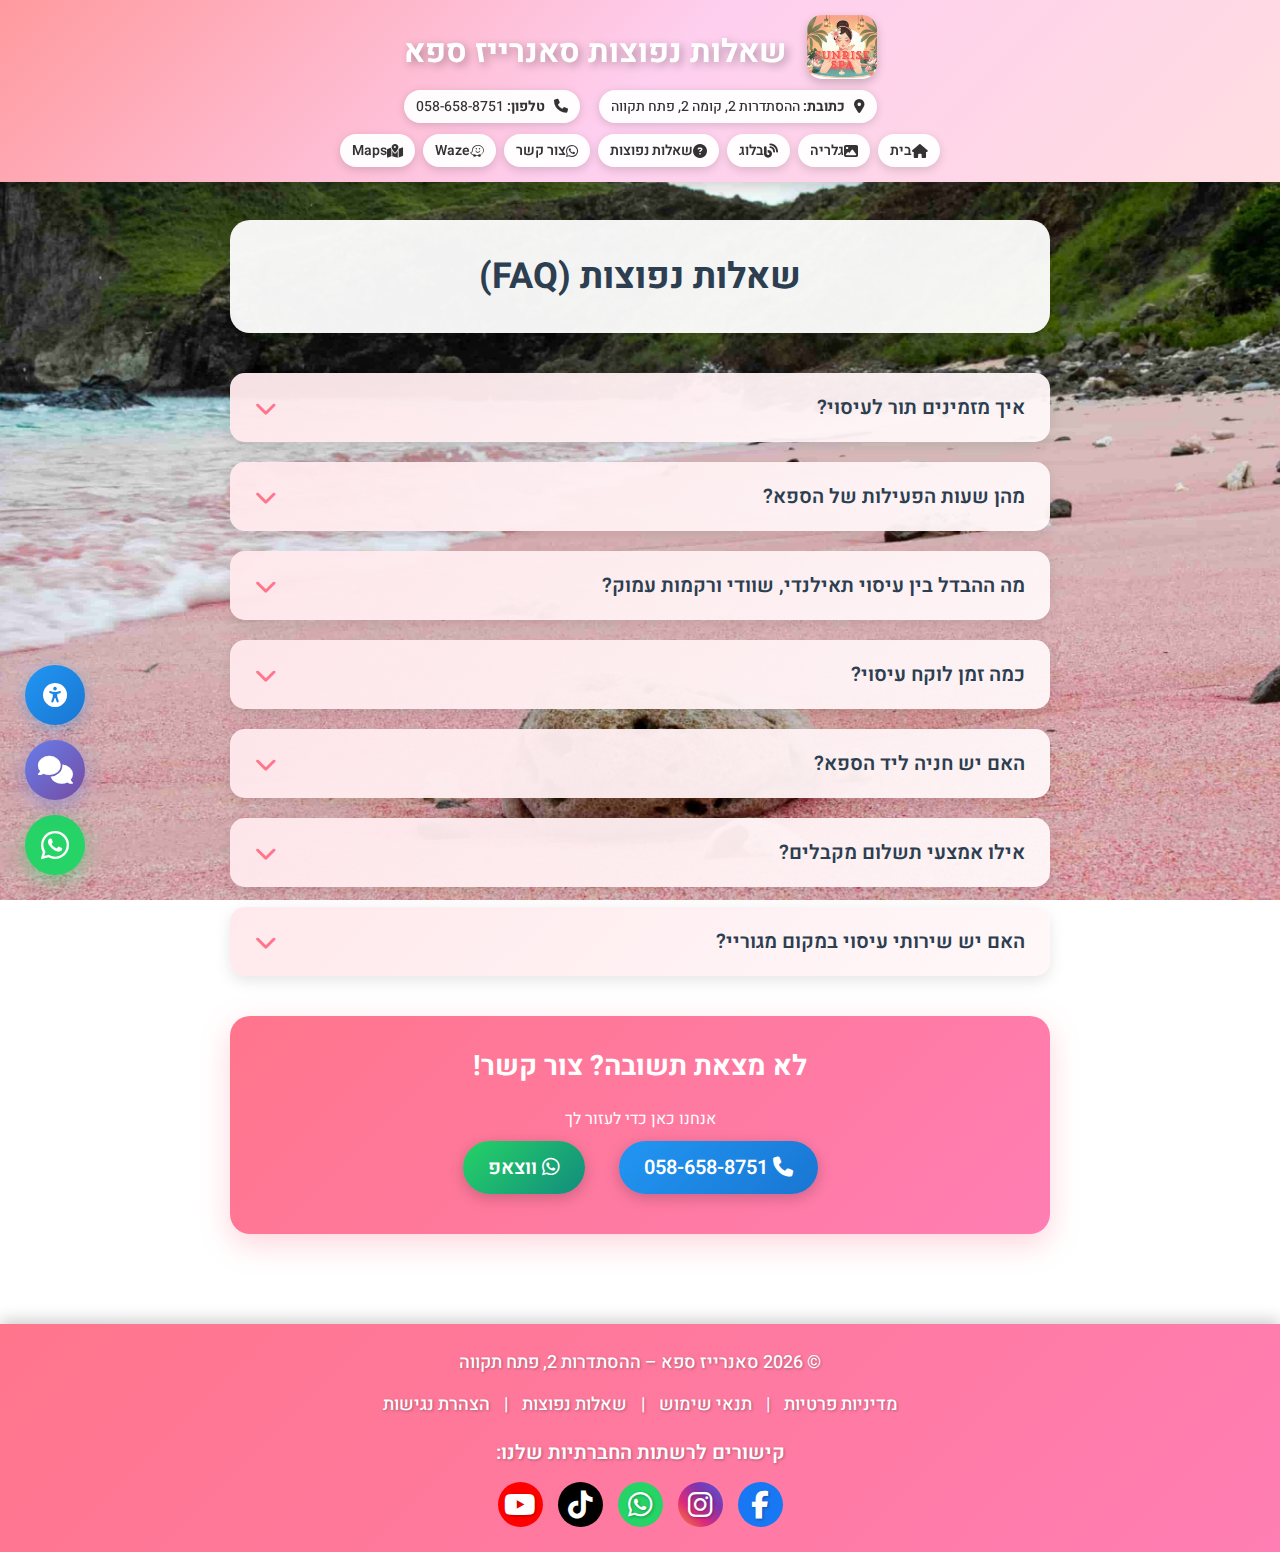
<file: faq.html>
<!doctype html>
<html lang="he" dir="rtl">
  <head>
    <meta charset="UTF-8" />
    <meta name="viewport" content="width=device-width, initial-scale=1.0" />
    <meta
      name="description"
      content="שאלות נפוצות על סאנרייז ספא - כל מה שרצית לדעת על העיסויים והטיפולים שלנו"
    />
    <title>שאלות נפוצות (FAQ) - סאנרייז ספא</title>
    <link rel="icon" type="image/png" href="SunriseLogo.png" />
    <link
      rel="stylesheet"
      href="https://cdnjs.cloudflare.com/ajax/libs/font-awesome/6.5.0/css/all.min.css"
    />
    <link
      href="https://fonts.googleapis.com/css2?family=Heebo:wght@300;400;700&display=swap"
      rel="stylesheet"
    />
    <link rel="stylesheet" href="styles.css" />
    <style>
      .faq-container {
        max-width: 900px;
        margin: 180px auto 50px;
        padding: 40px;
      }
      .faq-container h1 {
        color: #2c3e50;
        font-size: 36px;
        margin-bottom: 40px;
        text-align: center;
        background: rgba(255, 255, 255, 0.95);
        padding: 30px;
        border-radius: 20px;
        box-shadow: 0 10px 30px rgba(0, 0, 0, 0.2);
      }
      .faq-item {
        background: rgba(255, 255, 255, 0.95);
        margin-bottom: 20px;
        border-radius: 15px;
        overflow: hidden;
        box-shadow: 0 5px 15px rgba(0, 0, 0, 0.1);
        transition: all 0.3s ease;
      }
      .faq-item:hover {
        box-shadow: 0 8px 25px rgba(0, 0, 0, 0.15);
        transform: translateY(-3px);
      }
      .faq-question {
        padding: 20px 25px;
        cursor: pointer;
        display: flex;
        justify-content: space-between;
        align-items: center;
        font-size: 20px;
        font-weight: 600;
        color: #2c3e50;
        background: linear-gradient(
          135deg,
          rgba(255, 182, 193, 0.3),
          rgba(255, 182, 193, 0.1)
        );
        transition: background 0.3s ease;
      }
      .faq-question:hover {
        background: linear-gradient(
          135deg,
          rgba(255, 182, 193, 0.4),
          rgba(255, 182, 193, 0.2)
        );
      }
      .faq-question i {
        color: #ff758c;
        font-size: 22px;
        transition: transform 0.3s ease;
      }
      .faq-question.active i {
        transform: rotate(180deg);
      }
      .faq-answer {
        max-height: 0;
        overflow: hidden;
        transition:
          max-height 0.4s ease,
          padding 0.4s ease;
        padding: 0 25px;
        font-size: 18px;
        line-height: 1.8;
        color: #34495e;
      }
      .faq-answer.active {
        max-height: 1000px;
        padding: 20px 25px;
      }
      .faq-answer p {
        margin-bottom: 12px;
      }
      .faq-answer ul {
        padding-right: 25px;
        margin-top: 10px;
      }
      .faq-answer li {
        margin-bottom: 8px;
      }
      .quick-contact {
        background: linear-gradient(135deg, #ff758c 0%, #ff7eb3 100%);
        color: white;
        padding: 30px;
        border-radius: 20px;
        text-align: center;
        margin-top: 40px;
        box-shadow: 0 10px 30px rgba(255, 117, 140, 0.3);
      }
      .quick-contact h2 {
        margin-bottom: 20px;
        font-size: 28px;
      }
      .quick-contact a {
        color: white;
        text-decoration: none;
        font-weight: 600;
        font-size: 20px;
        display: inline-block;
        margin: 10px 15px;
        padding: 12px 25px;
        border-radius: 30px;
        transition: all 0.3s ease;
        box-shadow: 0 4px 15px rgba(0, 0, 0, 0.2);
        cursor: pointer;
      }
      .quick-contact a:first-of-type {
        background: linear-gradient(135deg, #2196f3, #1976d2);
      }
      .quick-contact a:first-of-type:hover {
        background: linear-gradient(135deg, #1976d2, #1565c0);
        transform: translateY(-3px);
        box-shadow: 0 6px 20px rgba(33, 150, 243, 0.4);
      }
      .quick-contact a:last-of-type {
        background: linear-gradient(135deg, #25d366, #128c7e);
      }
      .quick-contact a:last-of-type:hover {
        background: linear-gradient(135deg, #128c7e, #075e54);
        transform: translateY(-3px);
        box-shadow: 0 6px 20px rgba(37, 211, 102, 0.4);
      }
      /* כפתור חזרה למעלה */
      .back-to-top {
        position: fixed;
        bottom: 110px;
        left: 30px;
        background: linear-gradient(135deg, #ff758c 0%, #ff7eb3 100%);
        color: white;
        width: 55px;
        height: 55px;
        border-radius: 50%;
        display: none;
        align-items: center;
        justify-content: center;
        font-size: 24px;
        box-shadow: 0 6px 20px rgba(255, 117, 140, 0.5);
        z-index: 9000;
        transition: all 0.3s ease;
        cursor: pointer;
        border: none;
      }
      .back-to-top.show {
        display: flex;
      }
      .back-to-top:hover {
        transform: scale(1.15);
        box-shadow: 0 8px 25px rgba(255, 117, 140, 0.7);
      }

      /* התאמת מיקום כפתור למובייל */
      @media (max-width: 900px) {
        .back-to-top {
          width: 48px;
          height: 48px;
          font-size: 20px;
          bottom: 90px;
          left: 20px;
        }
      }

      @media (max-width: 600px) {
        .back-to-top {
          width: 45px;
          height: 45px;
          font-size: 18px;
          bottom: 85px;
          left: 15px;
        }
      }

      /* מצב כהה - Dark Mode */
      .dark-mode-active .faq-container {
        background-color: transparent !important;
      }
      .dark-mode-active .faq-container h1 {
        background: #252542 !important;
        color: #ffffff !important;
      }
      .dark-mode-active .faq-item {
        background: #252542 !important;
      }
      .dark-mode-active .faq-question {
        background: linear-gradient(
          135deg,
          rgba(255, 117, 140, 0.2),
          rgba(255, 117, 140, 0.1)
        ) !important;
        color: #ffffff !important;
      }
      .dark-mode-active .faq-question:hover {
        background: linear-gradient(
          135deg,
          rgba(255, 117, 140, 0.3),
          rgba(255, 117, 140, 0.2)
        ) !important;
      }
      .dark-mode-active .faq-question span {
        color: #ffffff !important;
      }
      .dark-mode-active .faq-answer {
        background: #1e1e35 !important;
        color: #e0e0e0 !important;
      }
      .dark-mode-active .faq-answer p,
      .dark-mode-active .faq-answer li {
        color: #e0e0e0 !important;
      }
      .dark-mode-active .quick-contact {
        background: linear-gradient(
          135deg,
          #ff758c 0%,
          #ff7eb3 100%
        ) !important;
      }
    </style>
  </head>
  <body>
    <header>
      <div class="logo-container">
        <img src="SunriseLogo.png" class="logo" alt="סאנרייז ספא לוגו" />
        <h1>שאלות נפוצות סאנרייז ספא</h1>
      </div>

      <div class="contact-details">
        <p class="contact-badge">
          <i class="fa-solid fa-location-dot"></i>
          <strong>כתובת:</strong> ההסתדרות 2, קומה 2, פתח תקווה
        </p>
        <p class="contact-badge">
          <i class="fa-solid fa-phone"></i>
          <strong>טלפון:</strong>
          <a href="tel:0586588751" style="color: inherit; text-decoration: none"
            >058-658-8751</a
          >
        </p>
      </div>

      <nav>
        <a href="index.html" title="עמוד הבית"
          ><i class="fa-solid fa-home"></i> בית</a
        >
        <a href="gallery.html" title="גלריה"
          ><i class="fa-solid fa-image"></i> גלריה</a
        >
        <a href="blog.html" title="בלוג"
          ><i class="fa-solid fa-blog"></i> בלוג</a
        >
        <a href="faq.html" title="שאלות נפוצות" class="active"
          ><i class="fa-solid fa-circle-question"></i> שאלות נפוצות</a
        >
        <a
          href="https://wa.me/972586588751"
          target="_blank"
          title="שלח הודעה בוואטסאפ"
          ><i class="fa-brands fa-whatsapp"></i> צור קשר</a
        >
        <a
          href="https://www.waze.com/live-map/directions/il/center-district/%D7%A4%D7%AA/sunrise-spa-%D7%A1%D7%A4%D7%90-%D7%A2%D7%99%D7%A1%D7%95%D7%99-%D7%A4%D7%AA%D7%97-%D7%AA%D7%A7%D7%95%D7%95%D7%94?navigate=yes&to=place.ChIJSZXBMVY3HRURy-oaXLqTcrg"
          target="_blank"
          title="ניווט ב-Waze"
          ><i class="fa-brands fa-waze"></i> Waze</a
        >
        <a
          href="https://www.google.com/maps/dir//Sunrise+Spa"
          target="_blank"
          title="צפייה במפה"
          ><i class="fa-solid fa-map-location-dot"></i> Maps</a
        >
      </nav>
    </header>

    <div class="faq-container">
      <h1>שאלות נפוצות (FAQ)</h1>

      <!-- שאלה 1 -->
      <div class="faq-item">
        <div class="faq-question">
          <span>איך מזמינים תור לעיסוי?</span>
          <i class="fa-solid fa-chevron-down"></i>
        </div>
        <div class="faq-answer">
          <p>ניתן להזמין תור בשלוש דרכים קלות:</p>
          <ul>
            <li>
              <strong>ווצאפ:</strong> שלח הודעה ל-<a
                href="https://wa.me/972586588751"
                target="_blank"
                >058-658-8751</a
              >
            </li>
            <li>
              <strong>טלפון:</strong> התקשר ישירות ל-<a href="tel:0586588751"
                >058-658-8751</a
              >
            </li>
            <li><strong>באתר:</strong> לחץ על כפתור הווצאפ הצף באתר</li>
          </ul>
          <p>מומלץ להזמין תור מראש כדי להבטיח זמינות במועד המועדף עליך.</p>
        </div>
      </div>

      <!-- שאלה 2 -->
      <div class="faq-item">
        <div class="faq-question">
          <span>מהן שעות הפעילות של הספא?</span>
          <i class="fa-solid fa-chevron-down"></i>
        </div>
        <div class="faq-answer">
          <p><strong>ימים א'-ה':</strong> 10:00 - 20:00</p>
          <p><strong>יום ו':</strong> 9:00 - 15:00</p>
          <p><strong>שבת:</strong> סגור</p>
          <p>
            בחגים ומועדים ייתכנו שינויים בשעות הפעילות - מומלץ להתקשר ולוודא.
          </p>
        </div>
      </div>

      <!-- שאלה 3 -->
      <div class="faq-item">
        <div class="faq-question">
          <span>מה ההבדל בין עיסוי תאילנדי, שוודי ורקמות עמוק?</span>
          <i class="fa-solid fa-chevron-down"></i>
        </div>
        <div class="faq-answer">
          <p>
            <strong>עיסוי תאילנדי:</strong> עיסוי מסורתי הכולל מתיחות ולחיצות
            עמוקות. מתאים לשיפור גמישות ושחרור מתחים עמוקים.
          </p>
          <p>
            <strong>עיסוי שוודי:</strong> עיסוי קלאסי ומרגיע המשלב ליטופים
            וליטושים רכים. מתאים להרפיה כללית ושיפור זרימת הדם.
          </p>
          <p>
            <strong>עיסוי רקמות עמוק (Deep Tissue):</strong> עיסוי אינטנסיבי
            המתמקד בשרירים עמוקים. מתאים למי שסובל מכאבים כרוניים או מתח שרירי
            חזק.
          </p>
        </div>
      </div>

      <!-- שאלה 4 -->
      <div class="faq-item">
        <div class="faq-question">
          <span>כמה זמן לוקח עיסוי?</span>
          <i class="fa-solid fa-chevron-down"></i>
        </div>
        <div class="faq-answer">
          <p>אנו מציעים טיפולים במשכים שונים:</p>
          <ul>
            <li><strong>עיסוי רגליים:</strong> 30, 45 או 60 דקות</li>
            <li><strong>עיסוי גוף מלא:</strong> 45, 60, 75, 90 או 120 דקות</li>
            <li><strong>עיסוי זוגי:</strong> 60, 75, 90 או 120 דקות</li>
          </ul>
          <p>התשלום והייעוץ הקצר לפני הטיפול אינם נכללים במשך הטיפול.</p>
        </div>
      </div>

      <!-- שאלה 5 -->
      <div class="faq-item">
        <div class="faq-question">
          <span>האם יש חניה ליד הספא?</span>
          <i class="fa-solid fa-chevron-down"></i>
        </div>
        <div class="faq-answer">
          <p>כן! באזור יש אפשרויות חניה:</p>
          <ul>
            <li>חניה בחינם ברחוב (כחול לבן)</li>
            <li>חניון ציבורי קרוב</li>
            <li>חניה בתשלום בסביבה</li>
          </ul>
          <p>מומלץ להגיע 5-10 דקות לפני מועד הטיפול כדי למצוא חניה בנוחות.</p>
        </div>
      </div>

      <!-- שאלה 6 -->
      <div class="faq-item">
        <div class="faq-question">
          <span>אילו אמצעי תשלום מקבלים?</span>
          <i class="fa-solid fa-chevron-down"></i>
        </div>
        <div class="faq-answer">
          <p>אנו מקבלים:</p>
          <ul>
            <li>מזומן</li>
            <li>כרטיסי אשראי (ויזה)</li>
            <li> ביט </li>

          </ul>
        </div>
      </div>

      <!-- שאלה 7 -->
      <div class="faq-item">
        <div class="faq-question">
          <span>האם יש שירותי עיסוי במקום מגוריי?</span>
          <i class="fa-solid fa-chevron-down"></i>
        </div>
        <div class="faq-answer">
          <p>כרגע אנו מספקים שירותים אך ורק בסניף שלנו בפתח תקווה.</p>
          <p>הסיבות לכך:</p>
          <ul>
            <li>סביבה מותאמת ומרגיעה במיוחד</li>
            <li>ציוד מקצועי ואיכותי</li>
            <li>תנאי היגיינה אופטימליים</li>
            <li>אווירה מושלמת לרגיעה</li>
          </ul>
        </div>
      </div>

      <div class="quick-contact">
        <h2>לא מצאת תשובה? צור קשר!</h2>
        <p>אנחנו כאן כדי לעזור לך</p>
        <div>
          <a href="tel:0586588751"
            ><i class="fa-solid fa-phone"></i> 058-658-8751</a
          >
          <a href="https://wa.me/972586588751" target="_blank"
            ><i class="fa-brands fa-whatsapp"></i> ווצאפ</a
          >
        </div>
      </div>
    </div>

    <!-- כפתור WhatsApp צף -->
    <a
      href="https://wa.me/972586588751"
      class="whatsapp-float"
      target="_blank"
      aria-label="שלח הודעה בוואטסאפ"
    >
      <i class="fa-brands fa-whatsapp"></i>
    </a>

    <!-- צ'אטבוט -->
    <button
      class="chatbot-btn"
      id="chatbotBtn"
      aria-label="פתח צ'אט"
      title="יש לך שאלה? אני כאן לעזור!"
    >
      <i class="fa-solid fa-comments"></i>
    </button>

    <div class="chatbot-container" id="chatbotContainer">
      <div class="chatbot-header">
        <div class="chatbot-header-content">
          <img src="SunriseLogo.png" alt="לוגו" class="chatbot-logo" />
          <div>
            <h3>סאנרייז ספא</h3>
            <p class="chatbot-status">
              <span class="status-dot"></span>
              זמין עכשיו
            </p>
          </div>
        </div>
        <button class="chatbot-close" id="chatbotClose" aria-label="סגור צ'אט">
          <i class="fa-solid fa-times"></i>
        </button>
      </div>

      <div class="chatbot-messages" id="chatbotMessages">
        <div class="bot-message">
          <div class="message-avatar">
            <i class="fa-solid fa-spa"></i>
          </div>
          <div class="message-content">
            שלום! 👋 אני עוזר וירטואלי של סאנרייז ספא.<br />
            איך אוכל לעזור לך היום?
          </div>
        </div>

        <div class="quick-questions">
          <button class="quick-btn" data-question="hours">
            🕐 שעות פעילות
          </button>
          <button class="quick-btn" data-question="prices">💰 מחירון</button>
          <button class="quick-btn" data-question="location">
            📍 איפה אתם?
          </button>
          <button class="quick-btn" data-question="services">
            💆 אילו עיסויים יש?
          </button>
          <button class="quick-btn" data-question="booking">
            📅 איך מזמינים תור?
          </button>
        </div>
      </div>

      <div class="chatbot-input-area">
        <input
          type="text"
          id="chatbotInput"
          placeholder="כתוב את השאלה שלך..."
          aria-label="שדה שאלה"
        />
        <button id="chatbotSend" aria-label="שלח הודעה">
          <i class="fa-solid fa-paper-plane"></i>
        </button>
      </div>
    </div>

    <!-- כפתור חזרה למעלה -->
    <button class="back-to-top" id="backToTop" aria-label="חזרה למעלה">
      <i class="fa-solid fa-arrow-up"></i>
    </button>

    <!-- Skip Links לניווט מקלדת -->
    <div id="skipLinks" style="display: none">
      <a href="#main-content" class="skip-link">דלג לתוכן הראשי</a>
      <a href="#navigation" class="skip-link">דלג לתפריט ניווט</a>
      <a href="#footer" class="skip-link">דלג לתחתית העמוד</a>
    </div>

    <!-- Reading Guide -->
    <div id="readingGuide" style="display: none"></div>

    <!-- עוזר קורא מסך -->
    <div
      class="sr-only"
      role="status"
      aria-live="polite"
      aria-atomic="true"
      id="srAnnouncer"
    ></div>

    <!-- כפתור הנגשה -->
    <button
      class="accessibility-trigger"
      id="accessibilityBtn"
      aria-label="פתח תפריט נגישות"
      title="נגישות"
    >
      <i class="fa-solid fa-universal-access"></i>
    </button>

    <!-- תפריט הנגישות -->
    <div class="accessibility-panel" id="accessibilityPanel">
      <div class="accessibility-header">
        <h2>הנגשה</h2>
        <button
          class="accessibility-close"
          id="accessibilityClose"
          aria-label="סגור תפריט נגישות"
        >
          <i class="fa-solid fa-times"></i>
        </button>
      </div>

      <div class="accessibility-content">
        <!-- קורא מסך -->
        <div class="accessibility-section">
          <h3><i class="fa-solid fa-volume-high"></i> קורא מסך</h3>
          <button
            class="accessibility-btn"
            id="screenReaderBtn"
            title="קורא מסך - הקלק על טקסט כדי לשמוע אותו"
            aria-pressed="false"
          >
            <i class="fa-solid fa-headphones"></i>
            הפעל קורא מסך
          </button>
          <div class="accessibility-buttons" style="margin-top: 10px">
            <button
              class="accessibility-btn-small"
              id="readerSpeedDownBtn"
              title="האט קריאה"
            >
              <i class="fa-solid fa-backward"></i> האט
            </button>
            <button
              class="accessibility-btn-small"
              id="readerSpeedUpBtn"
              title="האץ קריאה"
            >
              <i class="fa-solid fa-forward"></i> האץ
            </button>
          </div>
        </div>

        <!-- הגדלת גופן -->
        <div class="accessibility-section">
          <h3><i class="fa-solid fa-text-height"></i> גודל טקסט</h3>
          <div class="accessibility-buttons">
            <button
              class="accessibility-btn"
              id="increaseFontBtn"
              title="הגדל גופן"
              aria-pressed="false"
            >
              <i class="fa-solid fa-plus"></i>
              הגדל טקסט
            </button>
            <button
              class="accessibility-btn"
              id="decreaseFontBtn"
              title="הקטן גופן"
              aria-pressed="false"
            >
              <i class="fa-solid fa-minus"></i>
              הקטן טקסט
            </button>
          </div>
        </div>

        <!-- מרווחים -->
        <div class="accessibility-section">
          <h3><i class="fa-solid fa-arrows-left-right"></i> מרווחים</h3>
          <div class="accessibility-buttons">
            <button
              class="accessibility-btn"
              id="lineHeightBtn"
              title="הגדל מרווח בין שורות"
              aria-pressed="false"
            >
              <i class="fa-solid fa-align-justify"></i>
              מרווח שורות
            </button>
            <button
              class="accessibility-btn"
              id="letterSpacingBtn"
              title="הגדל מרווח בין אותיות"
              aria-pressed="false"
            >
              <i class="fa-solid fa-text-width"></i>
              מרווח אותיות
            </button>
          </div>
        </div>

        <!-- גופנים -->
        <div class="accessibility-section">
          <h3><i class="fa-solid fa-font"></i> סוג גופן</h3>
          <div class="accessibility-buttons">
            <button
              class="accessibility-btn"
              id="readableFontBtn"
              title="גופן קריא"
              aria-pressed="false"
            >
              <i class="fa-solid fa-font"></i>
              גופן קריא
            </button>
            <button
              class="accessibility-btn"
              id="dyslexiaFontBtn"
              title="גופן לדיסלקציה"
              aria-pressed="false"
            >
              <i class="fa-solid fa-book-open-reader"></i>
              גופן דיסלקציה
            </button>
          </div>
        </div>

        <!-- ניגודיות וצבעים -->
        <div class="accessibility-section">
          <h3><i class="fa-solid fa-palette"></i> צבעים וניגודיות</h3>
          <div class="accessibility-buttons">
            <button
              class="accessibility-btn"
              id="darkContrastBtn"
              title="מצב כהה"
              aria-pressed="false"
            >
              <i class="fa-solid fa-moon"></i>
              מצב כהה
            </button>
            <button
              class="accessibility-btn"
              id="highContrastYellowBtn"
              title="ניגודיות גבוהה"
              aria-pressed="false"
            >
              <i class="fa-solid fa-eye"></i>
              ניגודיות גבוהה
            </button>
          </div>
          <button
            class="accessibility-btn"
            id="invertColorsBtn"
            title="הפוך צבעים"
            aria-pressed="false"
            style="margin-top: 8px"
          >
            <i class="fa-solid fa-circle-half-stroke"></i>
            הפוך צבעים
          </button>
        </div>

        <!-- סמן עכבר -->
        <div class="accessibility-section">
          <h3><i class="fa-solid fa-computer-mouse"></i> סמן עכבר</h3>
          <div class="accessibility-buttons">
            <button
              class="accessibility-btn"
              id="bigCursorBtn"
              title="סמן גדול"
              aria-pressed="false"
            >
              <i class="fa-solid fa-arrow-pointer"></i>
              סמן גדול
            </button>
            <button
              class="accessibility-btn"
              id="cursorColorBtn"
              title="סמן צבעוני"
              aria-pressed="false"
            >
              <i class="fa-solid fa-droplet"></i>
              סמן צבעוני
            </button>
          </div>
        </div>

        <!-- כלי עזר לקריאה -->
        <div class="accessibility-section">
          <h3><i class="fa-solid fa-book-open"></i> כלי עזר לקריאה</h3>
          <button
            class="accessibility-btn"
            id="readingGuideBtn"
            title="סרגל קריאה - עוקב אחרי העכבר"
            aria-pressed="false"
          >
            <i class="fa-solid fa-grip-lines"></i>
            סרגל קריאה
          </button>
        </div>

        <!-- הדגשות -->
        <div class="accessibility-section">
          <h3><i class="fa-solid fa-highlighter"></i> הדגשות</h3>
          <button
            class="accessibility-btn"
            id="highlightLinksBtn"
            title="הדגש קישורים"
            aria-pressed="false"
          >
            <i class="fa-solid fa-link"></i>
            הדגש קישורים
          </button>
        </div>

        <!-- הסתרת מדיה -->
        <div class="accessibility-section">
          <h3><i class="fa-solid fa-image"></i> תמונות וסרטונים</h3>
          <button
            class="accessibility-btn"
            id="hideMediaBtn"
            title="הסתר תמונות וסרטונים"
            aria-pressed="false"
          >
            <i class="fa-solid fa-eye-slash"></i>
            הסתר תמונות
          </button>
        </div>

        <!-- ניווט מקלדת -->
        <div class="accessibility-section">
          <h3><i class="fa-solid fa-keyboard"></i> ניווט מקלדת</h3>
          <button
            class="accessibility-btn"
            id="keyboardNavBtn"
            title="הפעל ניווט מקלדת מלא"
            aria-pressed="false"
          >
            <i class="fa-solid fa-keyboard"></i>
            ניווט מקלדת מלא
          </button>
        </div>

        <!-- כיוון וניווט -->
        <div class="accessibility-section">
          <h3><i class="fa-solid fa-compass"></i> ניווט וכיוון</h3>
          <button
            class="accessibility-btn"
            id="textDirectionBtn"
            title="שנה כיוון טקסט"
            aria-pressed="false"
          >
            <i class="fa-solid fa-exchange-alt"></i>
            היפוך כיוון (LTR/RTL)
          </button>
        </div>

        <!-- אנימציות -->
        <div class="accessibility-section">
          <h3><i class="fa-solid fa-film"></i> אנימציות</h3>
          <button
            class="accessibility-btn"
            id="stopAnimationsBtn"
            title="הפסק אנימציות"
            aria-pressed="false"
          >
            <i class="fa-solid fa-ban"></i>
            עצור אנימציות
          </button>
        </div>

        <!-- הצהרת נגישות -->
        <div class="accessibility-section">
          <a
            href="accessibility-statement.html"
            class="accessibility-statement-btn"
          >
            <i class="fa-solid fa-file-lines"></i>
            הצהרת נגישות
          </a>
        </div>

        <!-- איפוס -->
        <div class="accessibility-section">
          <button
            class="accessibility-reset-btn"
            id="resetAccessibilityBtn"
            title="אפס הגדרות"
          >
            <i class="fa-solid fa-undo"></i>
            אפס הכל
          </button>
        </div>
      </div>
    </div>

    <footer>
      © 2026 סאנרייז ספא – ההסתדרות 2, פתח תקווה

      <div style="margin-top: 15px; margin-bottom: 15px">
        <a href="privacy.html" class="footer-link">מדיניות פרטיות</a> |
        <a href="terms.html" class="footer-link">תנאי שימוש</a> |
        <a href="faq.html" class="footer-link">שאלות נפוצות</a> |
        <a href="accessibility-statement.html" class="footer-link"
          >הצהרת נגישות</a
        >
      </div>

      <div class="social-title">קישורים לרשתות החברתיות שלנו:</div>

      <div class="social-links">
        <a
          href="https://www.facebook.com/snryyzsp/"
          target="_blank"
          aria-label="עמוד הפייסבוק שלנו"
          title="Facebook"
        >
          <i class="fa-brands fa-facebook-f"></i>
        </a>
        <a
          href="https://www.instagram.com/sunrise._.spa/"
          target="_blank"
          aria-label="עמוד האינסטגרם שלנו"
          title="Instagram"
        >
          <i class="fa-brands fa-instagram"></i>
        </a>
        <a
          href="https://wa.me/972586588751"
          target="_blank"
          aria-label="שלח הודעה בוואטסאפ"
          title="WhatsApp"
        >
          <i class="fa-brands fa-whatsapp"></i>
        </a>
        <a
          href="https://www.tiktok.com/@sunrise.spa7"
          target="_blank"
          aria-label="עמוד הטיקטוק שלנו"
          title="TikTok"
        >
          <i class="fa-brands fa-tiktok"></i>
        </a>
        <a
          href="https://www.youtube.com/@SunriseSpa-z8u"
          target="_blank"
          aria-label="ערוץ היוטיוב שלנו"
          title="YouTube"
        >
          <i class="fa-brands fa-youtube"></i>
        </a>
      </div>
    </footer>

    <script>
      // אקורדיון לשאלות נפוצות עם תמיכה מלאה במקלדת
      document.querySelectorAll(".faq-question").forEach((question, index) => {
        // הוספת תמיכה בנגישות
        question.setAttribute("tabindex", "0");
        question.setAttribute("role", "button");
        question.setAttribute("aria-expanded", "false");
        question.setAttribute("aria-controls", `faq-answer-${index}`);

        const answer = question.nextElementSibling;
        answer.setAttribute("id", `faq-answer-${index}`);
        answer.setAttribute("role", "region");
        answer.setAttribute("aria-hidden", "true");

        // פונקציה לפתיחה/סגירה
        function toggleQuestion() {
          const isActive = answer.classList.contains("active");

          // סגור את כל התשובות האחרות
          document.querySelectorAll(".faq-answer").forEach((item) => {
            item.classList.remove("active");
            item.setAttribute("aria-hidden", "true");
          });
          document.querySelectorAll(".faq-question").forEach((item) => {
            item.classList.remove("active");
            item.setAttribute("aria-expanded", "false");
          });

          // פתח את התשובה הנוכחית אם היא לא הייתה פתוחה
          if (!isActive) {
            answer.classList.add("active");
            answer.setAttribute("aria-hidden", "false");
            question.classList.add("active");
            question.setAttribute("aria-expanded", "true");
          }
        }

        // לחיצה בעכבר
        question.addEventListener("click", toggleQuestion);

        // לחיצה במקלדת (Enter או Space)
        question.addEventListener("keydown", (e) => {
          if (e.key === "Enter" || e.key === " ") {
            e.preventDefault();
            toggleQuestion();
          }
        });
      });
    </script>
    <script src="script.js"></script>
  </body>
</html>
</file>
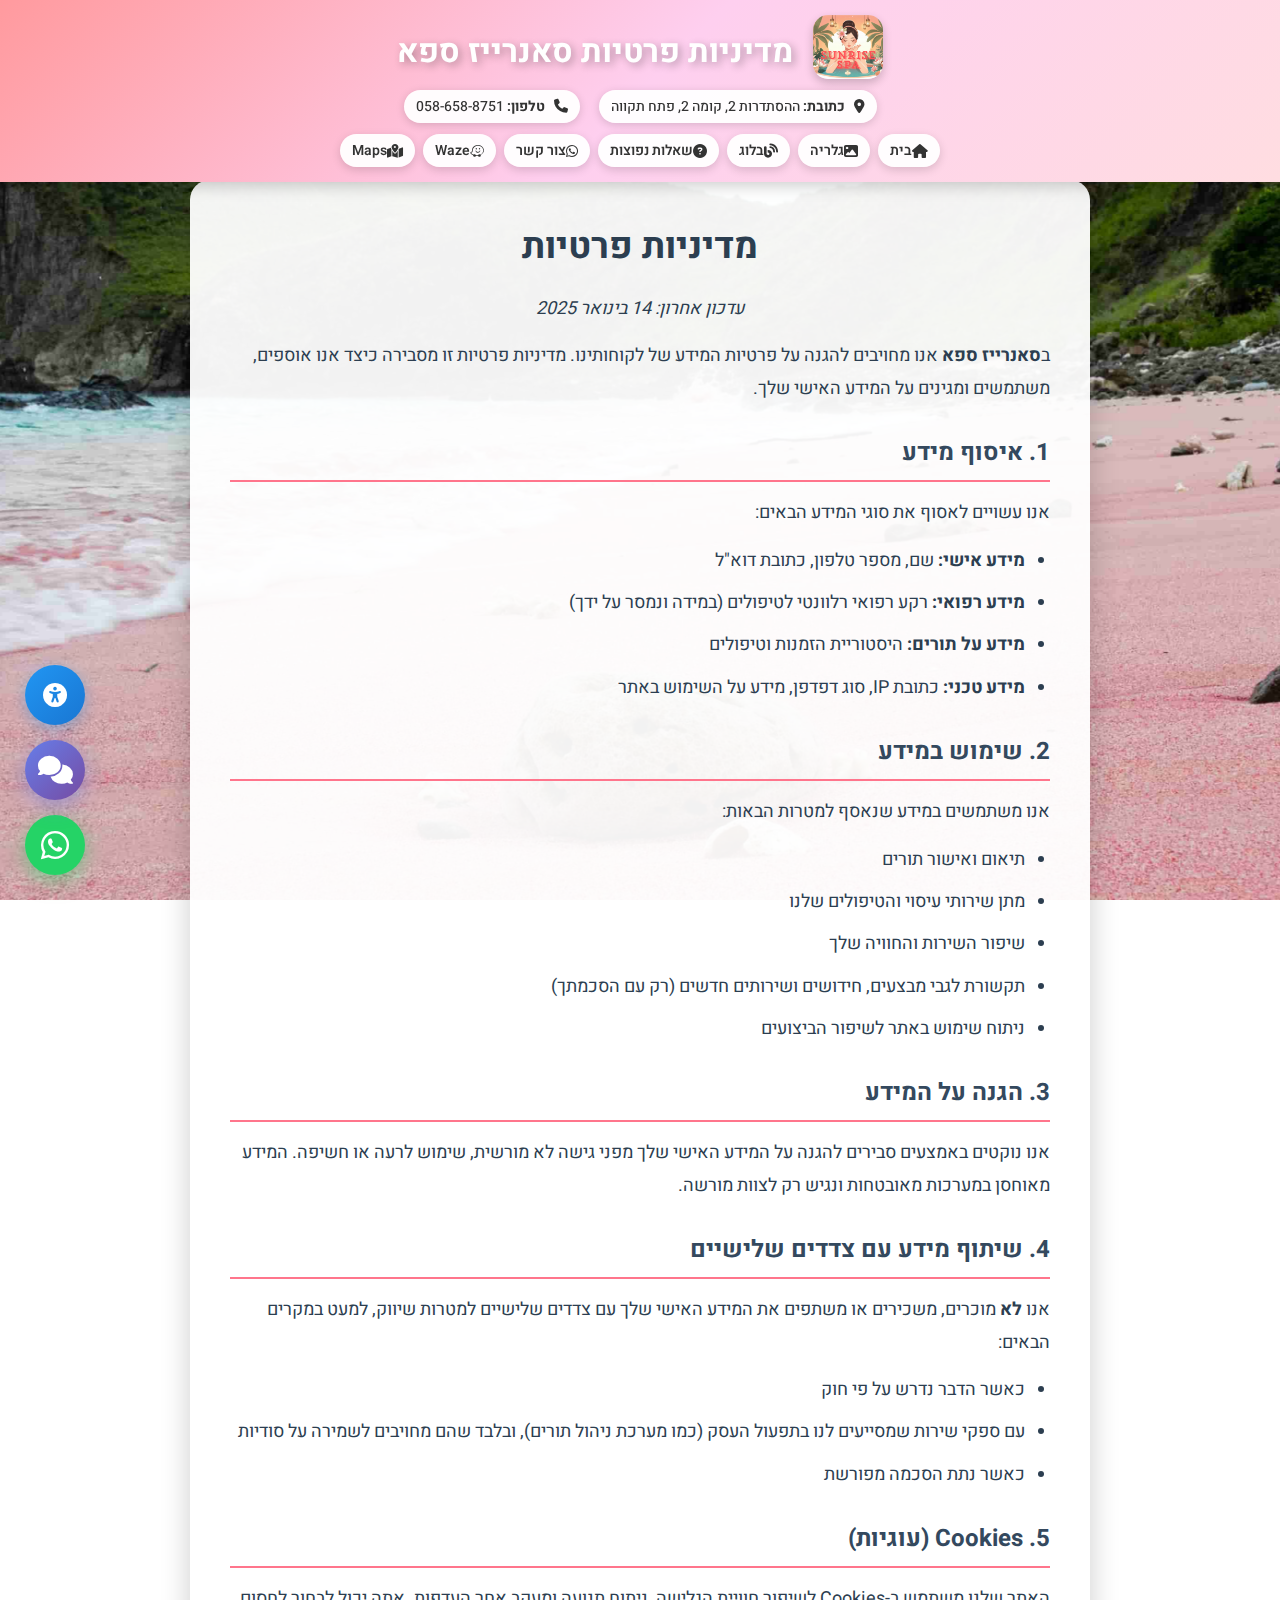
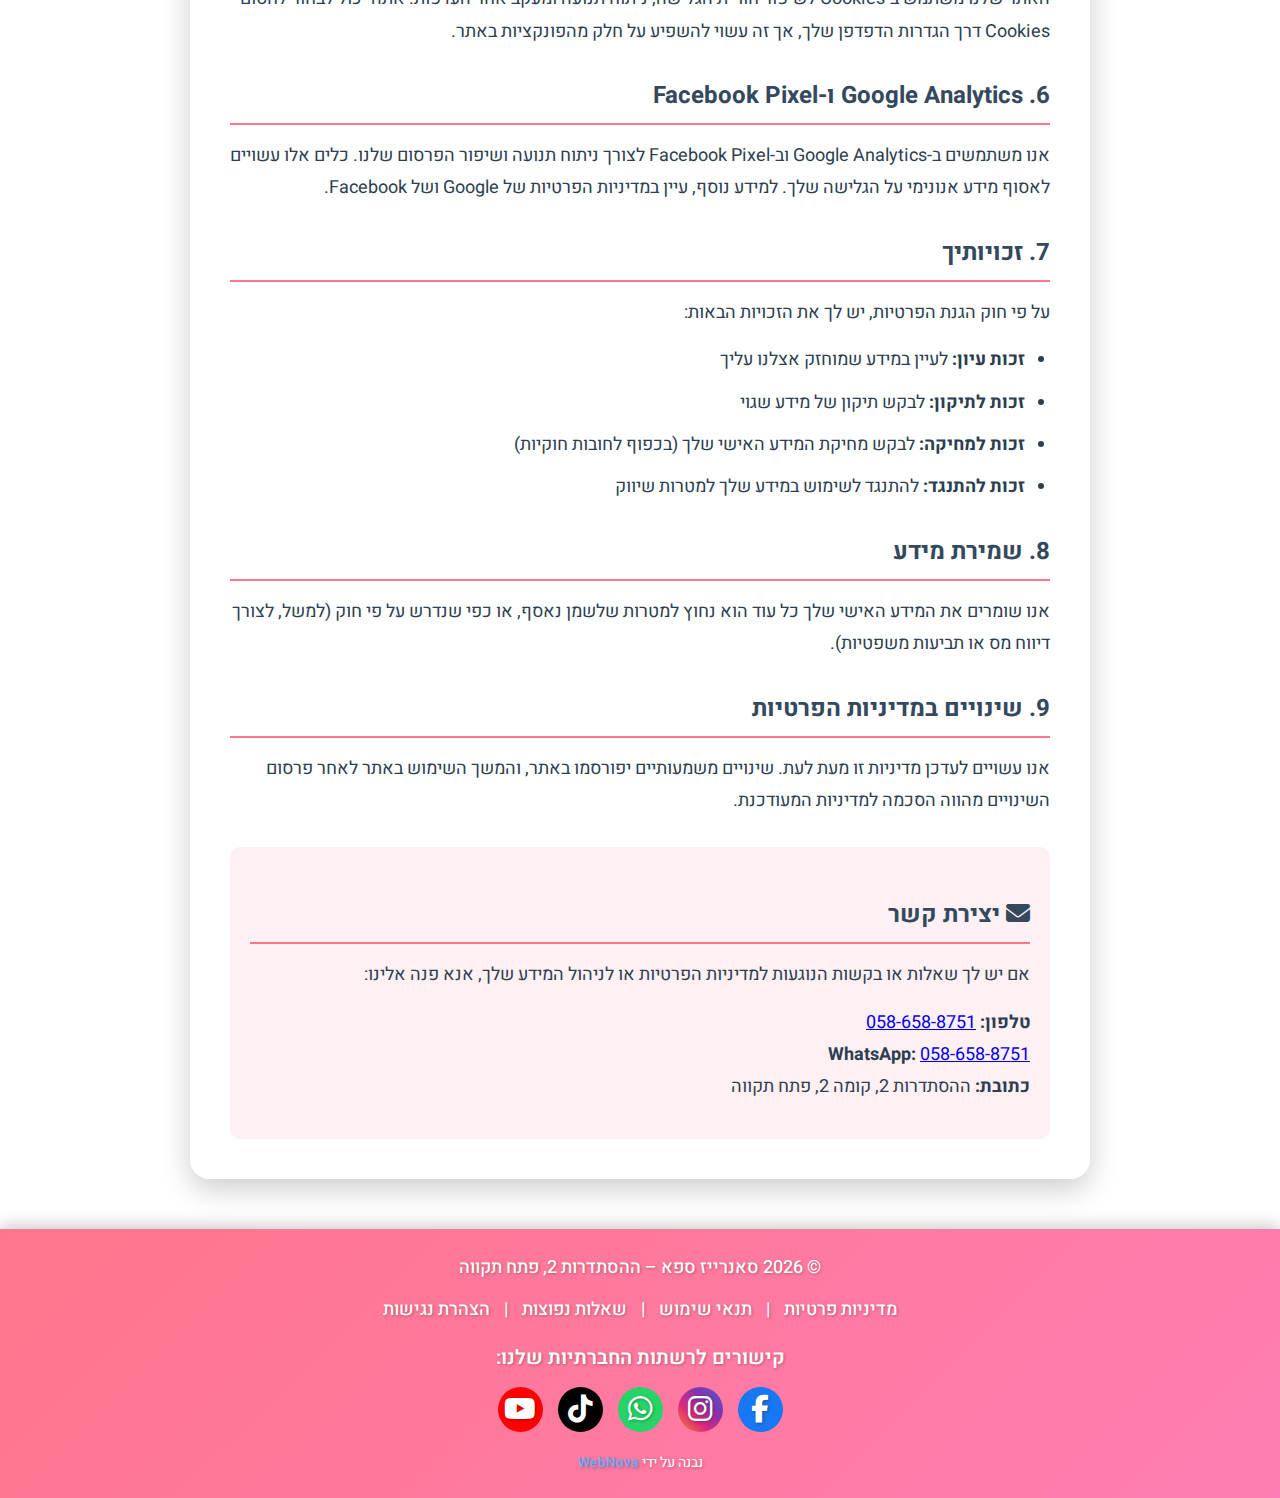
<file: privacy.html>
<!doctype html>
<html lang="he" dir="rtl">
  <head>
    <meta charset="UTF-8" />
    <meta name="viewport" content="width=device-width, initial-scale=1.0, maximum-scale=1.0" />
    <meta
      name="description"
      content="מדיניות פרטיות של סאנרייז ספא - הגנה על פרטיות הלקוחות שלנו"
    />
    <meta name="robots" content="noindex, follow" />
    <title>מדיניות פרטיות - סאנרייז ספא</title>
    <link rel="icon" type="image/png" href="SunriseLogo.png" />
    <link
      rel="stylesheet"
      href="https://cdnjs.cloudflare.com/ajax/libs/font-awesome/6.5.0/css/all.min.css"
    />
    <link
      href="https://fonts.googleapis.com/css2?family=Heebo:wght@300;400;700&display=swap"
      rel="stylesheet"
    />
    <link rel="stylesheet" href="styles.css" />
    <style>
      .privacy-container {
        max-width: 900px;
        margin: 180px auto 50px;
        padding: 40px;
        background: rgba(255, 255, 255, 0.95);
        border-radius: 20px;
        box-shadow: 0 10px 30px rgba(0, 0, 0, 0.2);
      }
      .privacy-container h1 {
        color: #2c3e50;
        font-size: 36px;
        margin-bottom: 20px;
        text-align: center;
      }
      .privacy-container h2 {
        color: #34495e;
        font-size: 24px;
        margin-top: 30px;
        margin-bottom: 15px;
        border-bottom: 2px solid #ff758c;
        padding-bottom: 10px;
      }
      .privacy-container p,
      .privacy-container ul {
        font-size: 18px;
        line-height: 1.8;
        color: #2c3e50;
        margin-bottom: 15px;
      }
      .privacy-container ul {
        padding-right: 25px;
      }
      .privacy-container li {
        margin-bottom: 10px;
      }
      .last-updated {
        text-align: center;
        color: #666;
        font-style: italic;
        margin-bottom: 30px;
      }
      .contact-info {
        background: rgba(255, 182, 193, 0.2);
        padding: 20px;
        border-radius: 10px;
        margin-top: 30px;
      }
      /* כפתור חזרה למעלה */
      .back-to-top {
        position: fixed;
        bottom: 110px;
        left: 30px;
        background: linear-gradient(135deg, #ff758c 0%, #ff7eb3 100%);
        color: white;
        width: 55px;
        height: 55px;
        border-radius: 50%;
        display: none;
        align-items: center;
        justify-content: center;
        font-size: 24px;
        box-shadow: 0 6px 20px rgba(255, 117, 140, 0.5);
        z-index: 9000;
        transition: all 0.3s ease;
        cursor: pointer;
        border: none;
      }
      .back-to-top.show {
        display: flex;
      }
      .back-to-top:hover {
        transform: scale(1.15);
        box-shadow: 0 8px 25px rgba(255, 117, 140, 0.7);
      }

      /* התאמת מיקום כפתור למובייל */
      @media (max-width: 900px) {
        .back-to-top {
          width: 48px;
          height: 48px;
          font-size: 20px;
          bottom: 90px;
          left: 20px;
        }
      }

      @media (max-width: 600px) {
        .back-to-top {
          width: 45px;
          height: 45px;
          font-size: 18px;
          bottom: 85px;
          left: 15px;
        }
      }

      /* מצב כהה - Dark Mode */
      .dark-mode-active .privacy-container {
        background: #252542 !important;
      }
      .dark-mode-active .privacy-container h1,
      .dark-mode-active .privacy-container h2 {
        color: #ffffff !important;
      }
      .dark-mode-active .privacy-container p,
      .dark-mode-active .privacy-container li,
      .dark-mode-active .privacy-container ul {
        color: #e0e0e0 !important;
      }
      .dark-mode-active .last-updated {
        color: #b0b0b0 !important;
      }
      .dark-mode-active .contact-info {
        background: rgba(255, 117, 140, 0.15) !important;
      }
    </style>
  </head>
  <body>
    <header>
      <div class="logo-container">
        <img src="SunriseLogo.png" class="logo" alt="סאנרייז ספא לוגו" />
        <h1>מדיניות פרטיות סאנרייז ספא</h1>
      </div>

      <div class="contact-details">
        <p class="contact-badge">
          <i class="fa-solid fa-location-dot"></i>
          <strong>כתובת:</strong> ההסתדרות 2, קומה 2, פתח תקווה
        </p>
        <p class="contact-badge">
          <i class="fa-solid fa-phone"></i>
          <strong>טלפון:</strong>
          <a href="tel:0586588751" style="color: inherit; text-decoration: none"
            >058-658-8751</a
          >
        </p>
      </div>

      <nav>
        <a href="index.html" title="עמוד הבית"
          ><i class="fa-solid fa-home"></i> בית</a
        >
        <a href="gallery.html" title="גלריה"
          ><i class="fa-solid fa-image"></i> גלריה</a
        >
        <a href="blog.html" title="בלוג"
          ><i class="fa-solid fa-blog"></i> בלוג</a
        >
        <a href="faq.html" title="שאלות נפוצות"
          ><i class="fa-solid fa-circle-question"></i> שאלות נפוצות</a
        >
        <a
          href="https://wa.me/972586588751"
          target="_blank"
          title="שלח הודעה בוואטסאפ"
          ><i class="fa-brands fa-whatsapp"></i> צור קשר</a
        >
        <a
          href="https://www.waze.com/live-map/directions/il/center-district/%D7%A4%D7%AA/sunrise-spa-%D7%A1%D7%A4%D7%90-%D7%A2%D7%99%D7%A1%D7%95%D7%99-%D7%A4%D7%AA%D7%97-%D7%AA%D7%A7%D7%95%D7%95%D7%94?navigate=yes&to=place.ChIJSZXBMVY3HRURy-oaXLqTcrg"
          target="_blank"
          title="ניווט ב-Waze"
          ><i class="fa-brands fa-waze"></i> Waze</a
        >
        <a
          href="https://www.google.com/maps/dir//Sunrise+Spa"
          target="_blank"
          title="צפייה במפה"
          ><i class="fa-solid fa-map-location-dot"></i> Maps</a
        >
      </nav>
    </header>

    <div class="privacy-container">
      <h1>מדיניות פרטיות</h1>
      <p class="last-updated">עדכון אחרון: 14 בינואר 2025</p>

      <p>
        ב<strong>סאנרייז ספא</strong> אנו מחויבים להגנה על פרטיות המידע של
        לקוחותינו. מדיניות פרטיות זו מסבירה כיצד אנו אוספים, משתמשים ומגינים על
        המידע האישי שלך.
      </p>

      <h2>1. איסוף מידע</h2>
      <p>אנו עשויים לאסוף את סוגי המידע הבאים:</p>
      <ul>
        <li><strong>מידע אישי:</strong> שם, מספר טלפון, כתובת דוא"ל</li>
        <li>
          <strong>מידע רפואי:</strong> רקע רפואי רלוונטי לטיפולים (במידה ונמסר
          על ידך)
        </li>
        <li><strong>מידע על תורים:</strong> היסטוריית הזמנות וטיפולים</li>
        <li>
          <strong>מידע טכני:</strong> כתובת IP, סוג דפדפן, מידע על השימוש באתר
        </li>
      </ul>

      <h2>2. שימוש במידע</h2>
      <p>אנו משתמשים במידע שנאסף למטרות הבאות:</p>
      <ul>
        <li>תיאום ואישור תורים</li>
        <li>מתן שירותי עיסוי והטיפולים שלנו</li>
        <li>שיפור השירות והחוויה שלך</li>
        <li>תקשורת לגבי מבצעים, חידושים ושירותים חדשים (רק עם הסכמתך)</li>
        <li>ניתוח שימוש באתר לשיפור הביצועים</li>
      </ul>

      <h2>3. הגנה על המידע</h2>
      <p>
        אנו נוקטים באמצעים סבירים להגנה על המידע האישי שלך מפני גישה לא מורשית,
        שימוש לרעה או חשיפה. המידע מאוחסן במערכות מאובטחות ונגיש רק לצוות מורשה.
      </p>

      <h2>4. שיתוף מידע עם צדדים שלישיים</h2>
      <p>
        אנו <strong>לא</strong> מוכרים, משכירים או משתפים את המידע האישי שלך עם
        צדדים שלישיים למטרות שיווק, למעט במקרים הבאים:
      </p>
      <ul>
        <li>כאשר הדבר נדרש על פי חוק</li>
        <li>
          עם ספקי שירות שמסייעים לנו בתפעול העסק (כמו מערכת ניהול תורים), ובלבד
          שהם מחויבים לשמירה על סודיות
        </li>
        <li>כאשר נתת הסכמה מפורשת</li>
      </ul>

      <h2>5. Cookies (עוגיות)</h2>
      <p>
        האתר שלנו משתמש ב-Cookies לשיפור חוויית הגלישה, ניתוח תנועה ומעקב אחר
        העדפות. אתה יכול לבחור לחסום Cookies דרך הגדרות הדפדפן שלך, אך זה עשוי
        להשפיע על חלק מהפונקציות באתר.
      </p>

      <h2>6. Google Analytics ו-Facebook Pixel</h2>
      <p>
        אנו משתמשים ב-Google Analytics וב-Facebook Pixel לצורך ניתוח תנועה
        ושיפור הפרסום שלנו. כלים אלו עשויים לאסוף מידע אנונימי על הגלישה שלך.
        למידע נוסף, עיין במדיניות הפרטיות של Google ושל Facebook.
      </p>

      <h2>7. זכויותיך</h2>
      <p>על פי חוק הגנת הפרטיות, יש לך את הזכויות הבאות:</p>
      <ul>
        <li><strong>זכות עיון:</strong> לעיין במידע שמוחזק אצלנו עליך</li>
        <li><strong>זכות לתיקון:</strong> לבקש תיקון של מידע שגוי</li>
        <li>
          <strong>זכות למחיקה:</strong> לבקש מחיקת המידע האישי שלך (בכפוף לחובות
          חוקיות)
        </li>
        <li>
          <strong>זכות להתנגד:</strong> להתנגד לשימוש במידע שלך למטרות שיווק
        </li>
      </ul>

      <h2>8. שמירת מידע</h2>
      <p>
        אנו שומרים את המידע האישי שלך כל עוד הוא נחוץ למטרות שלשמן נאסף, או כפי
        שנדרש על פי חוק (למשל, לצורך דיווח מס או תביעות משפטיות).
      </p>

      <h2>9. שינויים במדיניות הפרטיות</h2>
      <p>
        אנו עשויים לעדכן מדיניות זו מעת לעת. שינויים משמעותיים יפורסמו באתר,
        והמשך השימוש באתר לאחר פרסום השינויים מהווה הסכמה למדיניות המעודכנת.
      </p>

      <div class="contact-info">
        <h2><i class="fa-solid fa-envelope"></i> יצירת קשר</h2>
        <p>
          אם יש לך שאלות או בקשות הנוגעות למדיניות הפרטיות או לניהול המידע שלך,
          אנא פנה אלינו:
        </p>
        <p>
          <strong>טלפון:</strong> <a href="tel:0586588751">058-658-8751</a
          ><br />
          <strong>WhatsApp:</strong>
          <a href="https://wa.me/972586588751" target="_blank">058-658-8751</a
          ><br />
          <strong>כתובת:</strong> ההסתדרות 2, קומה 2, פתח תקווה
        </p>
      </div>
    </div>

    <!-- כפתור WhatsApp צף -->
    <a
      href="https://wa.me/972586588751"
      class="whatsapp-float"
      target="_blank"
      aria-label="שלח הודעה בוואטסאפ"
    >
      <i class="fa-brands fa-whatsapp"></i>
    </a>

    <!-- צ'אטבוט -->
    <button
      class="chatbot-btn"
      id="chatbotBtn"
      aria-label="פתח צ'אט"
      title="יש לך שאלה? אני כאן לעזור!"
    >
      <i class="fa-solid fa-comments"></i>
    </button>

    <div class="chatbot-container" id="chatbotContainer">
      <div class="chatbot-header">
        <div class="chatbot-header-content">
          <img src="SunriseLogo.png" alt="לוגו" class="chatbot-logo" />
          <div>
            <h3>סאנרייז ספא</h3>
            <p class="chatbot-status">
              <span class="status-dot"></span>
              זמין עכשיו
            </p>
          </div>
        </div>
        <button class="chatbot-close" id="chatbotClose" aria-label="סגור צ'אט">
          <i class="fa-solid fa-times"></i>
        </button>
      </div>

      <div class="chatbot-messages" id="chatbotMessages">
        <div class="bot-message">
          <div class="message-avatar">
            <i class="fa-solid fa-spa"></i>
          </div>
          <div class="message-content">
            שלום! 👋 אני העוזר הוירטואלי של סאנרייז ספא.<br />
            אפשר לשאול אותי כל שאלה על הספא - שעות פעילות, מחירים, סוגי עיסויים, איך להגיע ועוד. איך אוכל לעזור?
          </div>
        </div>
      </div>

      <div class="chatbot-input-area">
        <input
          type="text"
          id="chatbotInput"
          placeholder="כתוב את השאלה שלך..."
          aria-label="שדה שאלה"
        />
        <button id="chatbotSend" aria-label="שלח הודעה">
          <i class="fa-solid fa-paper-plane"></i>
        </button>
      </div>
    </div>

    <!-- כפתור חזרה למעלה -->
    <button class="back-to-top" id="backToTop" aria-label="חזרה למעלה">
      <i class="fa-solid fa-arrow-up"></i>
    </button>

    <!-- Skip Links לניווט מקלדת -->
    <div id="skipLinks" style="display: none">
      <a href="#main-content" class="skip-link">דלג לתוכן הראשי</a>
      <a href="#navigation" class="skip-link">דלג לתפריט ניווט</a>
      <a href="#footer" class="skip-link">דלג לתחתית העמוד</a>
    </div>

    <!-- Reading Guide -->
    <div id="readingGuide" style="display: none"></div>

    <!-- עוזר קורא מסך -->
    <div
      class="sr-only"
      role="status"
      aria-live="polite"
      aria-atomic="true"
      id="srAnnouncer"
    ></div>

    <!-- כפתור הנגשה -->
    <button
      class="accessibility-trigger"
      id="accessibilityBtn"
      aria-label="פתח תפריט נגישות"
      title="נגישות"
    >
      <i class="fa-solid fa-universal-access"></i>
    </button>

    <!-- תפריט הנגישות -->
    <div class="accessibility-panel" id="accessibilityPanel">
      <div class="accessibility-header">
        <h2>הנגשה</h2>
        <button
          class="accessibility-close"
          id="accessibilityClose"
          aria-label="סגור תפריט נגישות"
        >
          <i class="fa-solid fa-times"></i>
        </button>
      </div>

      <div class="accessibility-content">
        <!-- קורא מסך -->
        <div class="accessibility-section">
          <h3><i class="fa-solid fa-volume-high"></i> קורא מסך</h3>
          <button
            class="accessibility-btn"
            id="screenReaderBtn"
            title="קורא מסך - הקלק על טקסט כדי לשמוע אותו"
            aria-pressed="false"
          >
            <i class="fa-solid fa-headphones"></i>
            הפעל קורא מסך
          </button>
          <div class="accessibility-buttons" style="margin-top: 10px">
            <button
              class="accessibility-btn-small"
              id="readerSpeedDownBtn"
              title="האט קריאה"
            >
              <i class="fa-solid fa-backward"></i> האט
            </button>
            <button
              class="accessibility-btn-small"
              id="readerSpeedUpBtn"
              title="האץ קריאה"
            >
              <i class="fa-solid fa-forward"></i> האץ
            </button>
          </div>
        </div>

        <!-- הגדלת גופן -->
        <div class="accessibility-section">
          <h3><i class="fa-solid fa-text-height"></i> גודל טקסט</h3>
          <div class="accessibility-buttons">
            <button
              class="accessibility-btn"
              id="increaseFontBtn"
              title="הגדל גופן"
              aria-pressed="false"
            >
              <i class="fa-solid fa-plus"></i>
              הגדל טקסט
            </button>
            <button
              class="accessibility-btn"
              id="decreaseFontBtn"
              title="הקטן גופן"
              aria-pressed="false"
            >
              <i class="fa-solid fa-minus"></i>
              הקטן טקסט
            </button>
          </div>
        </div>

        <!-- מרווחים -->
        <div class="accessibility-section">
          <h3><i class="fa-solid fa-arrows-left-right"></i> מרווחים</h3>
          <div class="accessibility-buttons">
            <button
              class="accessibility-btn"
              id="lineHeightBtn"
              title="הגדל מרווח בין שורות"
              aria-pressed="false"
            >
              <i class="fa-solid fa-align-justify"></i>
              מרווח שורות
            </button>
            <button
              class="accessibility-btn"
              id="letterSpacingBtn"
              title="הגדל מרווח בין אותיות"
              aria-pressed="false"
            >
              <i class="fa-solid fa-text-width"></i>
              מרווח אותיות
            </button>
          </div>
        </div>

        <!-- גופנים -->
        <div class="accessibility-section">
          <h3><i class="fa-solid fa-font"></i> סוג גופן</h3>
          <div class="accessibility-buttons">
            <button
              class="accessibility-btn"
              id="readableFontBtn"
              title="גופן קריא"
              aria-pressed="false"
            >
              <i class="fa-solid fa-font"></i>
              גופן קריא
            </button>
            <button
              class="accessibility-btn"
              id="dyslexiaFontBtn"
              title="גופן לדיסלקציה"
              aria-pressed="false"
            >
              <i class="fa-solid fa-book-open-reader"></i>
              גופן דיסלקציה
            </button>
          </div>
        </div>

        <!-- ניגודיות וצבעים -->
        <div class="accessibility-section">
          <h3><i class="fa-solid fa-palette"></i> צבעים וניגודיות</h3>
          <div class="accessibility-buttons">
            <button
              class="accessibility-btn"
              id="darkContrastBtn"
              title="מצב כהה"
              aria-pressed="false"
            >
              <i class="fa-solid fa-moon"></i>
              מצב כהה
            </button>
            <button
              class="accessibility-btn"
              id="highContrastYellowBtn"
              title="ניגודיות גבוהה"
              aria-pressed="false"
            >
              <i class="fa-solid fa-eye"></i>
              ניגודיות גבוהה
            </button>
          </div>
          <button
            class="accessibility-btn"
            id="invertColorsBtn"
            title="הפוך צבעים"
            aria-pressed="false"
            style="margin-top: 8px"
          >
            <i class="fa-solid fa-circle-half-stroke"></i>
            הפוך צבעים
          </button>
        </div>

        <!-- סמן עכבר -->
        <div class="accessibility-section">
          <h3><i class="fa-solid fa-computer-mouse"></i> סמן עכבר</h3>
          <div class="accessibility-buttons">
            <button
              class="accessibility-btn"
              id="bigCursorBtn"
              title="סמן גדול"
              aria-pressed="false"
            >
              <i class="fa-solid fa-arrow-pointer"></i>
              סמן גדול
            </button>
            <button
              class="accessibility-btn"
              id="cursorColorBtn"
              title="סמן צבעוני"
              aria-pressed="false"
            >
              <i class="fa-solid fa-droplet"></i>
              סמן צבעוני
            </button>
          </div>
        </div>

        <!-- כלי עזר לקריאה -->
        <div class="accessibility-section">
          <h3><i class="fa-solid fa-book-open"></i> כלי עזר לקריאה</h3>
          <button
            class="accessibility-btn"
            id="readingGuideBtn"
            title="סרגל קריאה - עוקב אחרי העכבר"
            aria-pressed="false"
          >
            <i class="fa-solid fa-grip-lines"></i>
            סרגל קריאה
          </button>
        </div>

        <!-- הדגשות -->
        <div class="accessibility-section">
          <h3><i class="fa-solid fa-highlighter"></i> הדגשות</h3>
          <button
            class="accessibility-btn"
            id="highlightLinksBtn"
            title="הדגש קישורים"
            aria-pressed="false"
          >
            <i class="fa-solid fa-link"></i>
            הדגש קישורים
          </button>
        </div>

        <!-- הסתרת מדיה -->
        <div class="accessibility-section">
          <h3><i class="fa-solid fa-image"></i> תמונות וסרטונים</h3>
          <button
            class="accessibility-btn"
            id="hideMediaBtn"
            title="הסתר תמונות וסרטונים"
            aria-pressed="false"
          >
            <i class="fa-solid fa-eye-slash"></i>
            הסתר תמונות
          </button>
        </div>

        <!-- ניווט מקלדת -->
        <div class="accessibility-section">
          <h3><i class="fa-solid fa-keyboard"></i> ניווט מקלדת</h3>
          <button
            class="accessibility-btn"
            id="keyboardNavBtn"
            title="הפעל ניווט מקלדת מלא"
            aria-pressed="false"
          >
            <i class="fa-solid fa-keyboard"></i>
            ניווט מקלדת מלא
          </button>
        </div>

        <!-- כיוון וניווט -->
        <div class="accessibility-section">
          <h3><i class="fa-solid fa-compass"></i> ניווט וכיוון</h3>
          <button
            class="accessibility-btn"
            id="textDirectionBtn"
            title="שנה כיוון טקסט"
            aria-pressed="false"
          >
            <i class="fa-solid fa-exchange-alt"></i>
            היפוך כיוון (LTR/RTL)
          </button>
        </div>

        <!-- אנימציות -->
        <div class="accessibility-section">
          <h3><i class="fa-solid fa-film"></i> אנימציות</h3>
          <button
            class="accessibility-btn"
            id="stopAnimationsBtn"
            title="הפסק אנימציות"
            aria-pressed="false"
          >
            <i class="fa-solid fa-ban"></i>
            עצור אנימציות
          </button>
        </div>

        <!-- הצהרת נגישות -->
        <div class="accessibility-section">
          <a
            href="accessibility-statement.html"
            class="accessibility-statement-btn"
          >
            <i class="fa-solid fa-file-lines"></i>
            הצהרת נגישות
          </a>
        </div>

        <!-- איפוס -->
        <div class="accessibility-section">
          <button
            class="accessibility-reset-btn"
            id="resetAccessibilityBtn"
            title="אפס הגדרות"
          >
            <i class="fa-solid fa-undo"></i>
            אפס הכל
          </button>
        </div>
        <div style="text-align: center; margin-top: 10px; padding-top: 10px; border-top: 1px solid #e0e0e0; font-size: 13px; color: #888;">
          הונגש על ידי <a href="https://lilamit.github.io/WebNova/" target="_blank" style="color: #2196f3; text-decoration: none; font-weight: 600;">WebNova</a>
        </div>
      </div>
    </div>

    <footer>
      © 2026 סאנרייז ספא – ההסתדרות 2, פתח תקווה

      <div style="margin-top: 15px; margin-bottom: 15px">
        <a href="privacy.html" class="footer-link">מדיניות פרטיות</a> |
        <a href="terms.html" class="footer-link">תנאי שימוש</a> |
        <a href="faq.html" class="footer-link">שאלות נפוצות</a> |
        <a href="accessibility-statement.html" class="footer-link"
          >הצהרת נגישות</a
        >
      </div>

      <div class="social-title">קישורים לרשתות החברתיות שלנו:</div>

      <div class="social-links">
        <a
          href="https://www.facebook.com/snryyzsp/"
          target="_blank"
          aria-label="עמוד הפייסבוק שלנו"
          title="Facebook"
        >
          <i class="fa-brands fa-facebook-f"></i>
        </a>
        <a
          href="https://www.instagram.com/sunrise._.spa/"
          target="_blank"
          aria-label="עמוד האינסטגרם שלנו"
          title="Instagram"
        >
          <i class="fa-brands fa-instagram"></i>
        </a>
        <a
          href="https://wa.me/972586588751"
          target="_blank"
          aria-label="שלח הודעה בוואטסאפ"
          title="WhatsApp"
        >
          <i class="fa-brands fa-whatsapp"></i>
        </a>
        <a
          href="https://www.tiktok.com/@sunrise.spa7"
          target="_blank"
          aria-label="עמוד הטיקטוק שלנו"
          title="TikTok"
        >
          <i class="fa-brands fa-tiktok"></i>
        </a>
        <a
          href="https://www.youtube.com/@SunriseSpa-z8u"
          target="_blank"
          aria-label="ערוץ היוטיוב שלנו"
          title="YouTube"
        >
          <i class="fa-brands fa-youtube"></i>
        </a>
      </div>
      <div style="margin-top: 20px; font-size: 14px; opacity: 0.9;">
        נבנה על ידי <a href="https://lilamit.github.io/WebNova/" target="_blank" style="color: #60b0ff; text-decoration: none; font-weight: 600;">WebNova</a>
      </div>
    </footer>

    <script src="script.js"></script>
  </body>
</html>
</file>
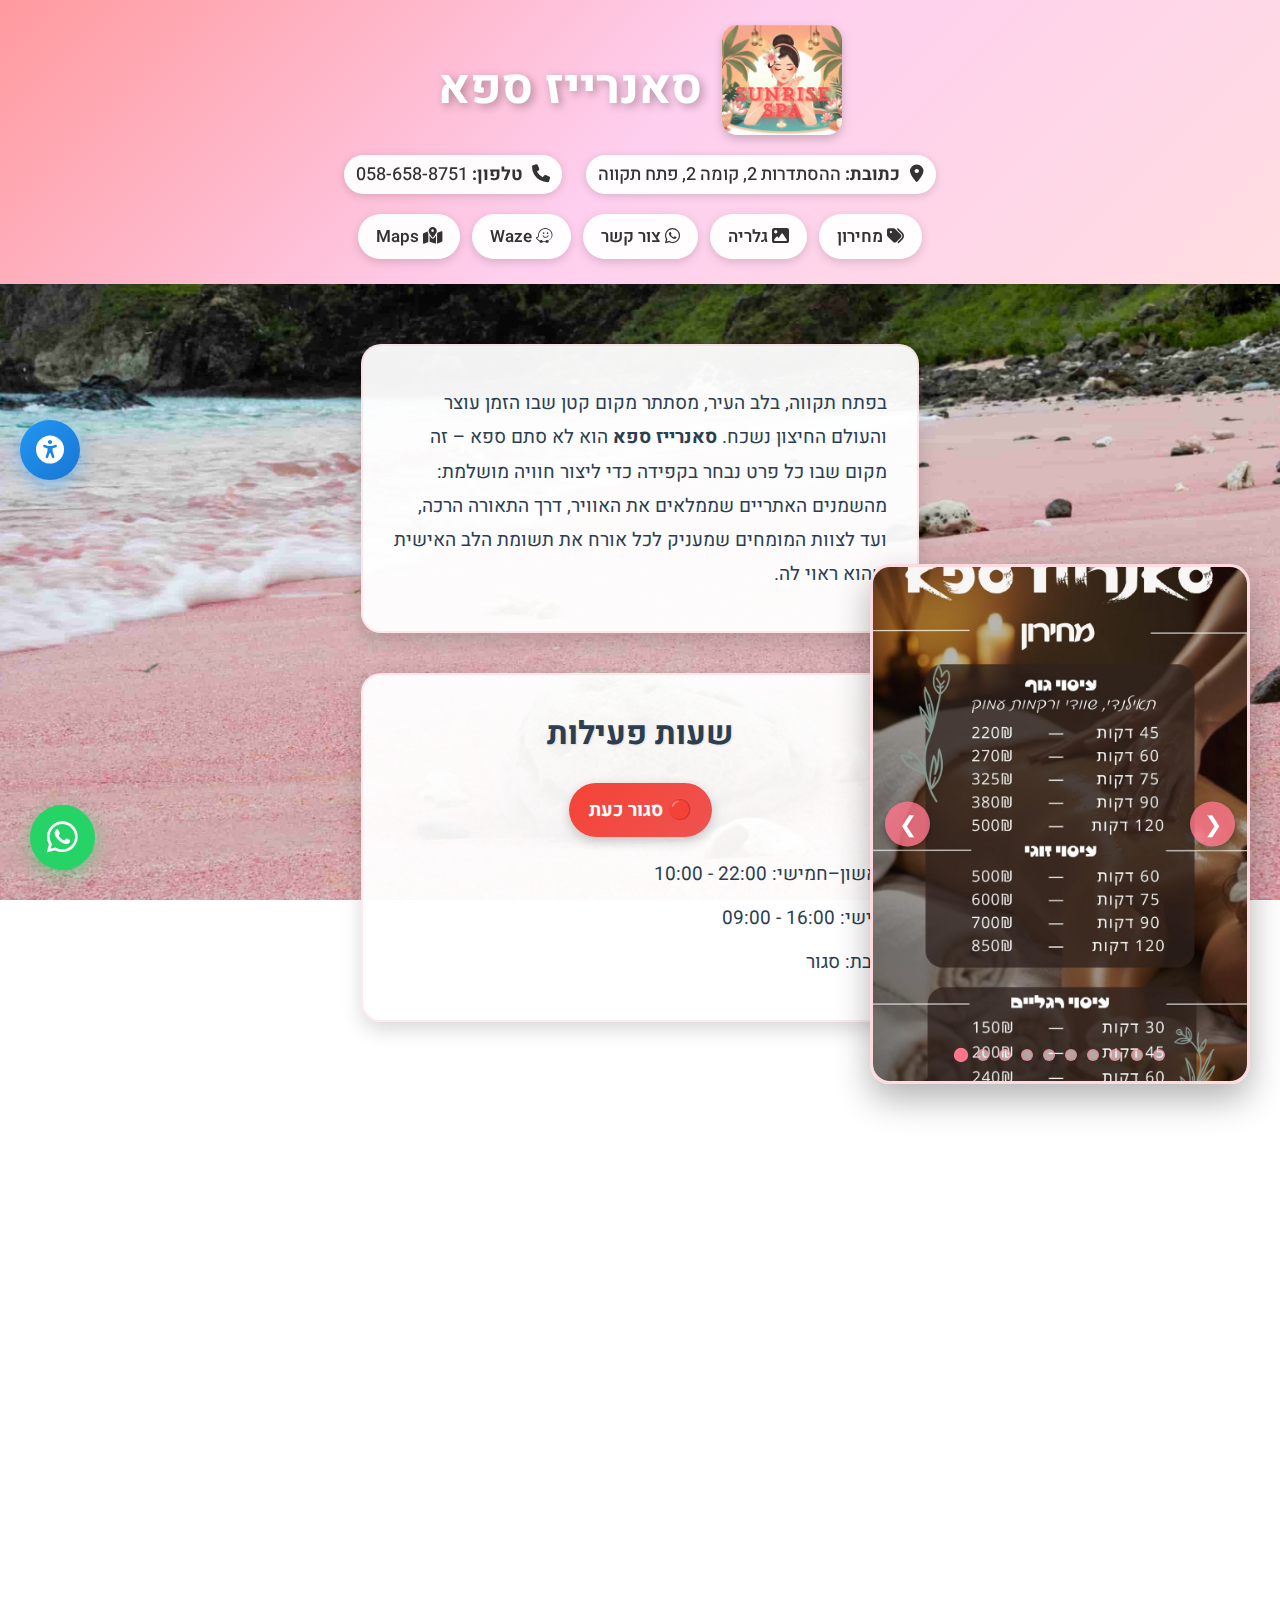
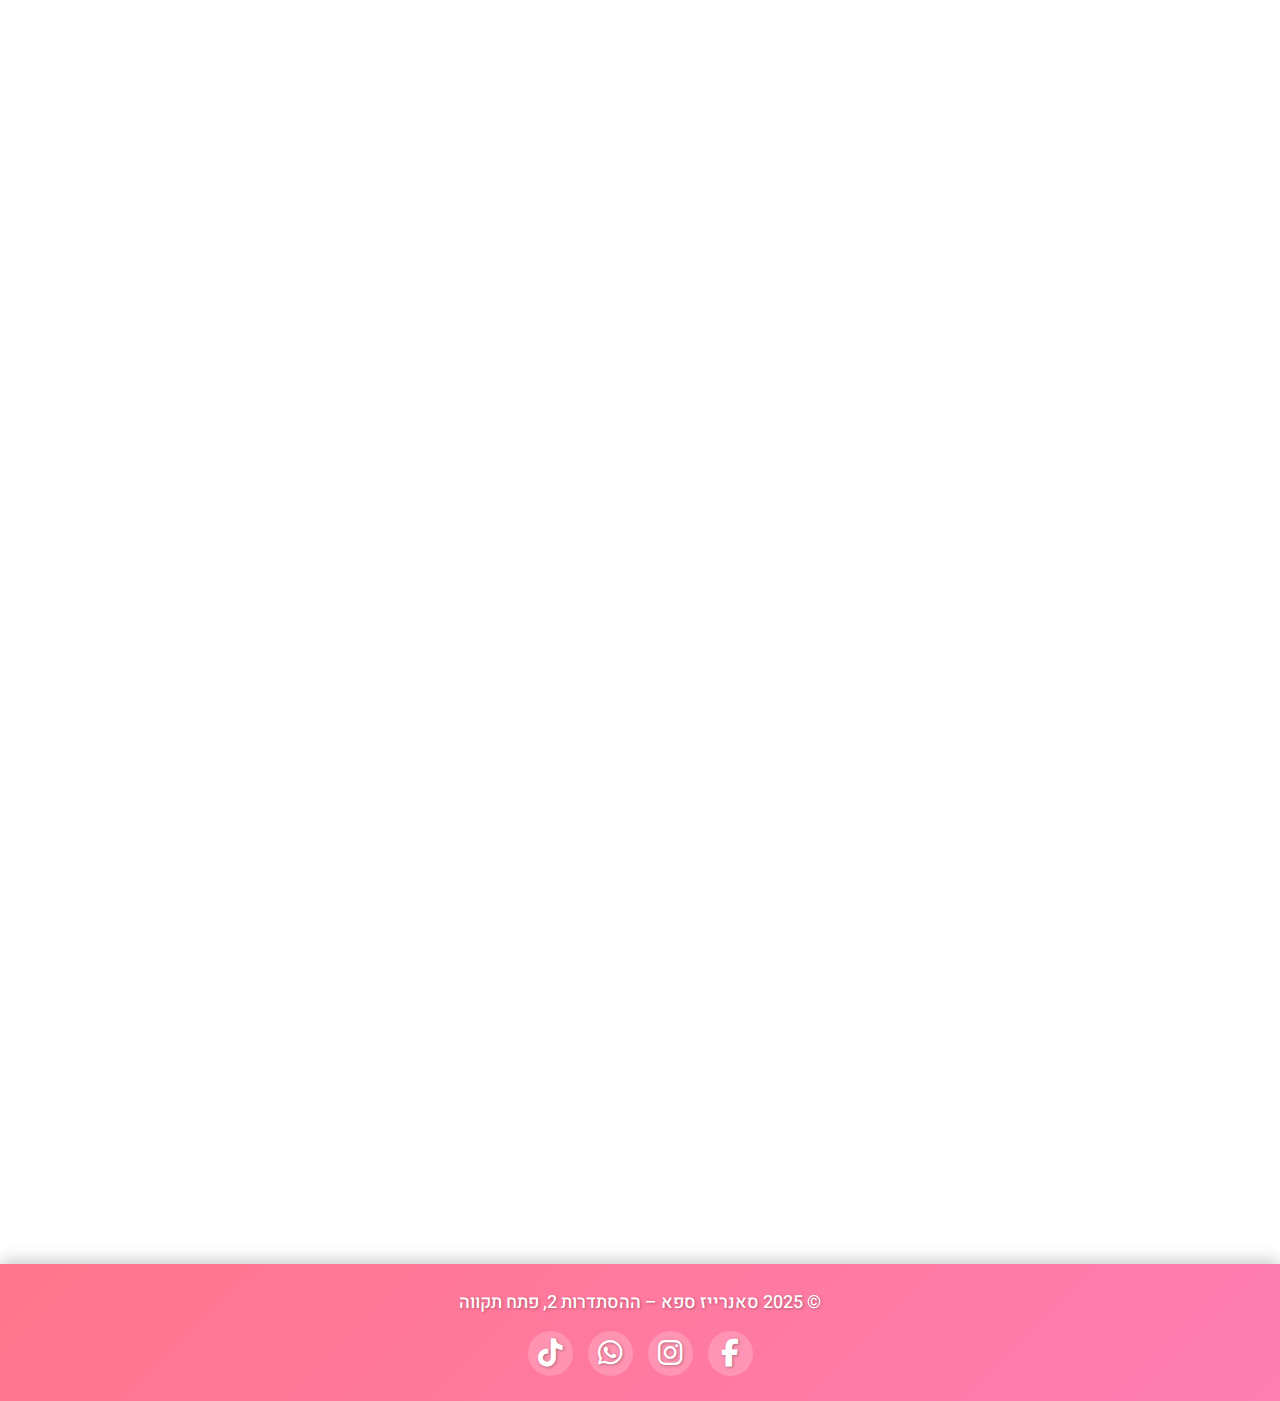
<file: sunrise.html>
<!DOCTYPE html>
<html lang="he" dir="rtl">
<head>
    <meta charset="UTF-8">
    <meta name="viewport" content="width=device-width, initial-scale=1.0">
    <meta name="description" content="סאנרייז ספא בפתח תקווה - עיסויים מקצועיים, אווירה מרגיעה, צוות מומחה">
    <title>סאנרייז ספא - פתח תקווה</title>
    <link rel="icon" type="image/png" href="SunriseLogo.png">

    <link rel="stylesheet" href="https://cdnjs.cloudflare.com/ajax/libs/font-awesome/6.5.0/css/all.min.css">
    <link href="https://fonts.googleapis.com/css2?family=Heebo:wght@300;400;700&display=swap" rel="stylesheet">

    <style>
        * {
            margin: 0;
            padding: 0;
            box-sizing: border-box;
        }

        html, body {
            height: 100%;
            scroll-behavior: smooth;
        }

        body {
            display: flex;
            flex-direction: column;
            font-family: 'Heebo', sans-serif;
            background-image: url('WallpaperIndex.jpg');
            background-size: cover;
            background-position: center;
            background-attachment: fixed;
            overflow-x: hidden;
        }

        header {
            background: linear-gradient(135deg, #ff9a9e 0%, #fecfef 50%, #ffdde1 100%);
            color: white;
            padding: 25px;
            text-align: center;
            position: sticky;
            top: 0;
            z-index: 10000;
            box-shadow: 0 4px 15px rgba(0,0,0,0.2);
            width: 100%;
        }

        .logo-container {
            display: flex;
            align-items: center;
            justify-content: center;
            gap: 20px;
            flex-wrap: wrap;
        }

        .logo {
            width: 120px;
            height: auto;
            border-radius: 15px;
            transition: transform 0.3s ease;
            box-shadow: 0 4px 10px rgba(0,0,0,0.2);
        }

        .logo:hover {
            transform: scale(1.1) rotate(2deg);
        }

        header h1 {
            margin: 15px 0 0 0;
            font-size: 48px;
            font-weight: 700;
            color: #fff;
            text-shadow: 3px 3px 8px rgba(0,0,0,0.3);
            transition: transform 0.3s ease;
        }

        header h1:hover {
            transform: scale(1.05);
        }

        .contact-details {
            margin-top: 15px;
            margin-bottom: 15px;
            font-size: 18px;
        }

        .contact-details p {
            margin: 6px 0;
            display: inline-block;
            margin: 5px 10px;
        }

        .contact-details i {
            margin-left: 6px;
        }

        .contact-badge {
            color: #333;
            background-color: rgba(255,255,255,0.95);
            display: inline-block;
            padding: 6px 12px;
            border-radius: 20px;
            font-weight: 500;
            box-shadow: 0 2px 8px rgba(0,0,0,0.15);
        }

        nav {
            margin-top: 15px;
            display: flex;
            flex-wrap: wrap;
            justify-content: center;
            gap: 12px;
        }

        nav a {
            color: #333;
            text-decoration: none;
            padding: 10px 18px;
            background: rgba(255,255,255,0.95);
            border-radius: 25px;
            font-size: 17px;
            font-weight: 600;
            transition: all 0.3s ease;
            box-shadow: 0 3px 10px rgba(0,0,0,0.15);
        }

        nav a:hover {
            color: white;
            background: linear-gradient(135deg, #ff758c 0%, #ff7eb3 100%);
            transform: translateY(-2px);
            box-shadow: 0 5px 15px rgba(255,117,140,0.4);
        }

        /* סליידר */
        .side-slider {
            position: fixed;
            top: 280px;
            right: 30px;
            width: 380px;
            height: 520px;
            background: rgba(255,255,255,0.98);
            border-radius: 20px;
            overflow: hidden;
            box-shadow: 0 15px 35px rgba(0,0,0,0.3);
            z-index: 900;
            border: 3px solid rgba(255,182,193,0.5);
        }

        @media (max-width: 900px) {
            .side-slider {
                position: static;
                right: auto;
                top: auto;
                margin: 30px auto;
                width: 90%;
                max-width: 380px;
                height: 450px;
            }
        }

        .slider-container {
            position: relative;
            width: 100%;
            height: 100%;
            overflow: hidden;
            direction: ltr;
        }

        .slider-track {
            display: flex;
            height: 100%;
            transition: transform 0.6s ease;
            will-change: transform;
            direction: ltr;
        }

        .slider-track img {
            width: 100%;
            height: 520px;
            object-fit: cover;
            flex-shrink: 0;
        }

        .slider-btn {
            position: absolute;
            top: 50%;
            transform: translateY(-50%);
            background: rgba(255,117,140,0.8);
            color: white;
            border: none;
            font-size: 22px;
            width: 45px;
            height: 45px;
            cursor: pointer;
            border-radius: 50%;
            z-index: 10;
            transition: all 0.3s ease;
            box-shadow: 0 4px 10px rgba(0,0,0,0.3);
        }

        .slider-btn.left { 
            left: 12px; 
        }
        
        .slider-btn.right { 
            right: 12px; 
        }

        .slider-btn:hover {
            background: #ff758c;
            transform: translateY(-50%) scale(1.1);
        }

        .slider-indicators {
            position: absolute;
            bottom: 20px;
            left: 50%;
            transform: translateX(-50%);
            display: flex;
            gap: 10px;
            z-index: 10;
        }

        .indicator {
            width: 12px;
            height: 12px;
            border-radius: 50%;
            background: rgba(255,255,255,0.6);
            cursor: pointer;
            transition: all 0.3s ease;
            border: 2px solid rgba(255,117,140,0.5);
        }

        .indicator.active {
            background: #ff758c;
            transform: scale(1.2);
        }

        .page-wrapper {
            flex: 1;
            display: flex;
            flex-direction: column;
            align-items: center;
            padding: 40px 20px;
            perspective: 1000px;
        }

        .content-box {
            width: 45%;
            background: rgba(255, 255, 255, 0.95);
            padding: 30px;
            margin: 20px;
            border-radius: 20px;
            line-height: 1.8;
            transition: 0.3s transform, 0.3s box-shadow;
            box-shadow: 0 8px 20px rgba(0,0,0,0.15);
            border: 2px solid rgba(255,182,193,0.3);
        }

        .content-box:hover {
            transform: translateY(-5px);
            box-shadow: 0 15px 35px rgba(255,117,140,0.3);
        }

        .content-box h2 {
            color: #2c3e50;
            font-size: 32px;
            margin-bottom: 20px;
            text-align: center;
            font-weight: 700;
            text-shadow: 1px 1px 2px rgba(0,0,0,0.1);
        }

        .content-box h3 {
            color: #34495e;
            font-size: 24px;
            margin: 25px 0 15px 0;
            font-weight: 600;
            border-bottom: 3px solid #ff758c;
            padding-bottom: 10px;
        }

        .content-box p {
            font-size: 19px;
            color: #2c3e50;
            margin: 10px 0;
        }

        .price-item {
            display: flex;
            justify-content: space-between;
            padding: 12px;
            margin: 8px 0;
            background: rgba(255,245,250,0.8);
            border-radius: 10px;
            transition: all 0.3s ease;
        }

        .price-item:hover {
            background: rgba(255,182,193,0.3);
            transform: translateX(-5px);
        }

        .price-time {
            font-weight: 600;
            color: #2c3e50;
        }

        .price-amount {
            font-weight: 700;
            color: #c2185b;
            font-size: 19px;
        }

        .status-badge {
            display: inline-block;
            padding: 10px 20px;
            border-radius: 30px;
            font-weight: 700;
            font-size: 19px;
            animation: pulse 2s infinite;
            box-shadow: 0 4px 12px rgba(0,0,0,0.2);
        }

        .status-open {
            background: linear-gradient(135deg, #4CAF50, #81C784);
            color: white;
        }

        .status-closed {
            background: linear-gradient(135deg, #f44336, #ef5350);
            color: white;
        }

        @keyframes pulse {
            0%, 100% { opacity: 1; transform: scale(1); }
            50% { opacity: 0.85; transform: scale(1.02); }
        }

        .fade-in {
            opacity: 0;
            transform: translateY(30px) scale(0.95);
            transition: opacity 0.8s ease-out, transform 0.8s ease-out;
        }

        .fade-in.visible {
            opacity: 1;
            transform: translateY(0) scale(1);
        }

        footer {
            background: linear-gradient(135deg, #ff758c 0%, #ff7eb3 100%);
            color: white;
            text-align: center;
            padding: 25px;
            font-size: 18px;
            margin-top: auto;
            box-shadow: 0 -4px 15px rgba(0,0,0,0.2);
            font-weight: 500;
            text-shadow: 1px 1px 3px rgba(0,0,0,0.3);
        }

        .map-container {
            width: 85%;
            height: 450px;
            margin: 30px auto;
            border-radius: 20px;
            overflow: hidden;
            box-shadow: 0 10px 30px rgba(0,0,0,0.25);
            border: 3px solid rgba(255,182,193,0.5);
        }

        /* כפתור WhatsApp צף */
        .whatsapp-float {
            position: fixed;
            bottom: 30px;
            left: 30px;
            background: #25D366;
            color: white;
            width: 65px;
            height: 65px;
            border-radius: 50%;
            display: flex;
            align-items: center;
            justify-content: center;
            font-size: 35px;
            box-shadow: 0 6px 20px rgba(37,211,102,0.5);
            z-index: 1000;
            transition: all 0.3s ease;
            cursor: pointer;
            text-decoration: none;
        }

        .whatsapp-float:hover {
            transform: scale(1.15);
            box-shadow: 0 8px 25px rgba(37,211,102,0.7);
        }

        /* כפתור חזרה למעלה */
        .back-to-top {
            position: fixed;
            bottom: 110px;
            left: 30px;
            background: linear-gradient(135deg, #ff758c 0%, #ff7eb3 100%);
            color: white;
            width: 55px;
            height: 55px;
            border-radius: 50%;
            display: none;
            align-items: center;
            justify-content: center;
            font-size: 24px;
            box-shadow: 0 6px 20px rgba(255,117,140,0.5);
            z-index: 1000;
            transition: all 0.3s ease;
            cursor: pointer;
            text-decoration: none;
            border: none;
        }

        .back-to-top.show {
            display: flex;
        }

        .back-to-top:hover {
            transform: scale(1.15);
            box-shadow: 0 8px 25px rgba(255,117,140,0.7);
        }

        /* קישורי רשתות חברתיות */
        .social-links {
            margin-top: 15px;
            display: flex;
            justify-content: center;
            gap: 15px;
        }

        .social-links a {
            color: white;
            font-size: 28px;
            transition: all 0.3s ease;
            text-decoration: none;
            width: 45px;
            height: 45px;
            background: rgba(255,255,255,0.2);
            border-radius: 50%;
            display: flex;
            align-items: center;
            justify-content: center;
        }

        .social-links a:hover {
            transform: translateY(-5px) scale(1.1);
            background: rgba(255,255,255,0.35);
        }

        /* הנגשה - כפתור ראשי */
        .accessibility-btn {
            position: fixed;
            top: 50%;
            left: 20px;
            transform: translateY(-50%);
            width: 60px;
            height: 60px;
            background: linear-gradient(135deg, #2196F3, #1976D2);
            color: white;
            border: none;
            border-radius: 50%;
            font-size: 28px;
            cursor: pointer;
            box-shadow: 0 6px 20px rgba(33, 150, 243, 0.5);
            z-index: 9998;
            transition: all 0.3s ease;
            display: flex;
            align-items: center;
            justify-content: center;
        }

        .accessibility-btn:hover {
            transform: translateY(-50%) scale(1.1);
            box-shadow: 0 8px 25px rgba(33, 150, 243, 0.7);
        }

        .accessibility-btn:focus {
            outline: 3px solid #FFC107;
            outline-offset: 3px;
        }

        /* תפריט הנגשה */
        .accessibility-menu {
            position: fixed;
            top: 50%;
            left: 90px;
            transform: translateY(-50%) scale(0.9);
            background: white;
            border-radius: 20px;
            padding: 25px;
            box-shadow: 0 10px 40px rgba(0,0,0,0.3);
            z-index: 9999;
            width: 320px;
            max-height: 85vh;
            overflow-y: auto;
            opacity: 0;
            visibility: hidden;
            transition: all 0.3s ease;
        }

        .accessibility-menu.active {
            opacity: 1;
            visibility: visible;
            transform: translateY(-50%) scale(1);
        }

        .accessibility-menu h3 {
            color: #1976D2;
            font-size: 24px;
            margin: 0 0 20px 0;
            text-align: center;
            font-weight: 700;
            border-bottom: 3px solid #2196F3;
            padding-bottom: 10px;
        }

        .accessibility-option {
            display: flex;
            align-items: center;
            justify-content: space-between;
            padding: 15px;
            margin: 10px 0;
            background: #f5f5f5;
            border-radius: 12px;
            cursor: pointer;
            transition: all 0.3s ease;
            border: 2px solid transparent;
        }

        .accessibility-option:hover {
            background: #e3f2fd;
            transform: translateX(-3px);
            border-color: #2196F3;
        }

        .accessibility-option:focus {
            outline: 3px solid #FFC107;
            outline-offset: 2px;
        }

        .accessibility-option.active {
            background: #2196F3;
            color: white;
        }

        .option-label {
            display: flex;
            align-items: center;
            gap: 12px;
            font-size: 16px;
            font-weight: 500;
        }

        .option-label i {
            font-size: 20px;
            width: 25px;
            text-align: center;
        }

        .option-toggle {
            width: 50px;
            height: 26px;
            background: #ccc;
            border-radius: 13px;
            position: relative;
            transition: all 0.3s ease;
        }

        .option-toggle::after {
            content: '';
            position: absolute;
            width: 22px;
            height: 22px;
            background: white;
            border-radius: 50%;
            top: 2px;
            right: 2px;
            transition: all 0.3s ease;
        }

        .accessibility-option.active .option-toggle {
            background: #4CAF50;
        }

        .accessibility-option.active .option-toggle::after {
            right: 26px;
        }

        .accessibility-close {
            position: absolute;
            top: 15px;
            left: 15px;
            background: none;
            border: none;
            font-size: 24px;
            cursor: pointer;
            color: #666;
            width: 35px;
            height: 35px;
            display: flex;
            align-items: center;
            justify-content: center;
            border-radius: 50%;
            transition: all 0.3s ease;
        }

        .accessibility-close:hover {
            background: #f44336;
            color: white;
            transform: rotate(90deg);
        }

        .accessibility-close:focus {
            outline: 3px solid #FFC107;
        }

        .reset-btn {
            width: 100%;
            padding: 12px;
            margin-top: 15px;
            background: linear-gradient(135deg, #ff758c, #ff7eb3);
            color: white;
            border: none;
            border-radius: 10px;
            font-size: 16px;
            font-weight: 600;
            cursor: pointer;
            transition: all 0.3s ease;
        }

        .reset-btn:hover {
            transform: translateY(-2px);
            box-shadow: 0 5px 15px rgba(255, 117, 140, 0.4);
        }

        .reset-btn:focus {
            outline: 3px solid #FFC107;
        }

        /* מצבי הנגשה */
        body.high-contrast {
            filter: contrast(1.5);
        }

        body.invert-colors {
            filter: invert(1) hue-rotate(180deg);
        }

        body.invert-colors img,
        body.invert-colors .logo {
            filter: invert(1) hue-rotate(180deg);
        }

        body.grayscale {
            filter: grayscale(100%);
        }

        body.large-text * {
            font-size: 120% !important;
        }

        body.extra-large-text * {
            font-size: 140% !important;
        }

        body.readable-font * {
            font-family: Arial, sans-serif !important;
        }

        body.highlight-links a {
            background-color: yellow !important;
            color: black !important;
            text-decoration: underline !important;
            padding: 2px 4px !important;
        }

        body.highlight-headings h1,
        body.highlight-headings h2,
        body.highlight-headings h3 {
            background-color: #90EE90 !important;
            padding: 5px !important;
        }

        body.cursor-large * {
            cursor: url('data:image/svg+xml;utf8,<svg xmlns="http://www.w3.org/2000/svg" width="32" height="32" viewBox="0 0 32 32"><path d="M2 2 L2 28 L10 20 L14 30 L18 28 L14 18 L24 18 Z" fill="black" stroke="white" stroke-width="2"/></svg>'), auto !important;
        }

        body.line-height-large * {
            line-height: 2 !important;
        }

        body.letter-spacing * {
            letter-spacing: 2px !important;
        }

        @media (max-width: 900px) {
            .side-slider {
                position: static;
                right: auto;
                top: auto;
                margin: 30px auto;
                width: 90%;
                max-width: 380px;
                height: 450px;
            }
            
            .page-wrapper {
                padding: 20px 20px 40px 20px;
            }

            .slider-track img {
                width: 100%;
                height: 450px;
            }

            .content-box {
                width: 90%;
                font-size: 17px;
                padding: 25px;
            }

            header h1 {
                font-size: 36px;
            }

            .logo {
                width: 90px;
            }

            .contact-details {
                font-size: 16px;
            }

            nav a {
                font-size: 15px;
                padding: 8px 14px;
            }

            .map-container {
                width: 90%;
                height: 350px;
            }

            .whatsapp-float {
                width: 55px;
                height: 55px;
                font-size: 28px;
                bottom: 20px;
                left: 20px;
            }
            
            .back-to-top {
                width: 48px;
                height: 48px;
                font-size: 20px;
                bottom: 90px;
                left: 20px;
            }

            /* הנגשה במובייל */
            .accessibility-btn {
                width: 55px;
                height: 55px;
                font-size: 24px;
                left: 15px;
                top: auto;
                bottom: 180px;
                transform: none;
            }

            .accessibility-btn:hover {
                transform: scale(1.1);
            }

            .accessibility-menu {
                left: 15px;
                right: 15px;
                width: auto;
                top: 50%;
                transform: translateY(-50%);
                max-height: 80vh;
            }

            .accessibility-menu.active {
                transform: translateY(-50%);
            }
        }

        @media (max-width: 600px) {
            header h1 {
                font-size: 28px;
            }

            .logo {
                width: 70px;
            }

            .contact-details {
                font-size: 14px;
            }

            nav {
                gap: 8px;
            }

            nav a {
                font-size: 14px;
                padding: 7px 12px;
            }

            .side-slider {
                height: 380px;
            }

            .slider-track img {
                height: 380px;
            }

            .content-box {
                font-size: 16px;
                padding: 20px;
            }

            .content-box h2 {
                font-size: 26px;
            }

            .content-box h3 {
                font-size: 20px;
            }

            .slider-btn {
                width: 38px;
                height: 38px;
                font-size: 18px;
            }

            .indicator {
                width: 9px;
                height: 9px;
            }

            .status-badge {
                font-size: 16px;
                padding: 8px 16px;
            }

            .price-item {
                font-size: 15px;
            }

            .map-container {
                height: 300px;
            }

            .accessibility-btn {
                width: 50px;
                height: 50px;
                font-size: 22px;
                bottom: 165px;
            }

            .accessibility-menu {
                padding: 20px;
                max-height: 75vh;
            }

            .accessibility-menu h3 {
                font-size: 20px;
            }

            .option-label {
                font-size: 14px;
            }

            .option-label i {
                font-size: 18px;
            }
        }
    </style>
</head>

<body>

<header>
    <div class="logo-container">
        <img src="SunriseLogo.png" class="logo" alt="סאנרייז ספא לוגו">
        <h1>סאנרייז ספא</h1>
    </div>

    <div class="contact-details">
        <p class="contact-badge">
            <i class="fa-solid fa-location-dot"></i>
            <strong>כתובת:</strong> ההסתדרות 2, קומה 2, פתח תקווה
        </p>
        <p class="contact-badge">
            <i class="fa-solid fa-phone"></i>
            <strong>טלפון:</strong> <a href="tel:0586588751" style="color: inherit; text-decoration: none;">058-658-8751</a>
        </p>
    </div>

    <nav>
        <a href="#prices" title="מחירון"><i class="fa-solid fa-tags"></i> מחירון</a>
        <a href="gallery.html" title="גלריה"><i class="fa-solid fa-image"></i> גלריה</a>
        <a href="https://wa.me/972586588751" target="_blank" title="שלח הודעה בוואטסאפ"><i class="fa-brands fa-whatsapp"></i> צור קשר</a>
        <a href="https://www.waze.com/live-map/directions/il/center-district/%D7%A4%D7%AA/sunrise-spa-%D7%A1%D7%A4%D7%90-%D7%A2%D7%99%D7%A1%D7%95%D7%99-%D7%A4%D7%AA%D7%97-%D7%AA%D7%A7%D7%95%D7%95%D7%94?navigate=yes&to=place.ChIJSZXBMVY3HRURy-oaXLqTcrg" target="_blank" title="ניווט ב-Waze"><i class="fa-brands fa-waze"></i> Waze</a>
        <a href="https://www.google.com/maps/dir//Sunrise+Spa" target="_blank" title="צפייה במפה"><i class="fa-solid fa-map-location-dot"></i> Maps</a>
    </nav>
</header>

<div class="page-wrapper">
    <div class="content-box fade-in" id="about">
        <p>
            בפתח תקווה, בלב העיר, מסתתר מקום קטן שבו הזמן עוצר והעולם החיצון נשכח.
            <strong>סאנרייז ספא</strong> הוא לא סתם ספא – זה מקום שבו כל פרט נבחר בקפידה כדי ליצור חוויה מושלמת:
            מהשמנים האתריים שממלאים את האוויר, דרך התאורה הרכה, ועד לצוות המומחים שמעניק לכל אורח
            את תשומת הלב האישית שהוא ראוי לה.
        </p>
    </div>

    <div class="content-box fade-in">
        <h2>שעות פעילות</h2>
        <div id="statusIndicator" style="margin-bottom: 20px; text-align: center;"></div>
        <p>ראשון–חמישי: 22:00 - 10:00</p>
        <p>שישי: 16:00 - 09:00</p>
        <p>שבת: סגור</p>
    </div>

    <!-- סליידר -->
    <div class="side-slider">
        <div class="slider-container">
            <div class="slider-track" id="sliderTrack">
                <img src="Sunrise1.jpg" alt="מחירון">
                <img src="Sunrise2.jpg" alt="עיסוי">
                <img src="Sunrise3.jpg" alt="חדר טיפול">
                <img src="Sunrise4.jpg" alt="כניסה">
                <img src="Sunrise5.jpg" alt="אווירה">
                <img src="Sunrise6.jpg" alt="רפלקסולוגיה">
                <img src="Sunrise7.jpg" alt="חדר זוגי">
                <img src="Sunrise8.jpg" alt="עיסוי כתפיים">
                <img src="Sunrise9.jpg" alt="אבנים חמות">
                <img src="Sunrise10.jpg" alt="עיסוי רגליים">
            </div>
            <button class="slider-btn right" onclick="nextSlide()" aria-label="תמונה הבאה">❯</button>
            <button class="slider-btn left" onclick="prevSlide()" aria-label="תמונה קודמת">❮</button>
            <div class="slider-indicators" id="indicators"></div>
        </div>
    </div>

    <div class="content-box fade-in" id="prices">
        <h2>מחירון</h2>
        
        <h3>עיסוי גוף</h3>
        <p style="font-size: 16px; color: #666; margin-bottom: 15px;">תאילנדי, שוודי, ורקמות עמוק.</p>
        <div class="price-item">
            <span class="price-time">45 דקות</span>
            <span class="price-amount">₪220</span>
        </div>
        <div class="price-item">
            <span class="price-time">60 דקות</span>
            <span class="price-amount">₪270</span>
        </div>
        <div class="price-item">
            <span class="price-time">75 דקות</span>
            <span class="price-amount">₪325</span>
        </div>
        <div class="price-item">
            <span class="price-time">90 דקות</span>
            <span class="price-amount">₪380</span>
        </div>
        <div class="price-item">
            <span class="price-time">120 דקות</span>
            <span class="price-amount">₪500</span>
        </div>

        <h3>עיסוי זוגי</h3>
        <div class="price-item">
            <span class="price-time">60 דקות</span>
            <span class="price-amount">₪500</span>
        </div>
        <div class="price-item">
            <span class="price-time">75 דקות</span>
            <span class="price-amount">₪600</span>
        </div>
        <div class="price-item">
            <span class="price-time">90 דקות</span>
            <span class="price-amount">₪700</span>
        </div>
        <div class="price-item">
            <span class="price-time">120 דקות</span>
            <span class="price-amount">₪850</span>
        </div>

        <h3>עיסוי רגליים</h3>
        <div class="price-item">
            <span class="price-time">30 דקות</span>
            <span class="price-amount">₪150</span>
        </div>
        <div class="price-item">
            <span class="price-time">45 דקות</span>
            <span class="price-amount">₪200</span>
        </div>
        <div class="price-item">
            <span class="price-time">60 דקות</span>
            <span class="price-amount">₪240</span>
        </div>
    </div>

    <div class="map-container fade-in">
        <iframe
            src="https://www.google.com/maps/embed?pb=!1m18!1m12!1m3!1d3387.5118950345736!2d34.883062!3d32.085739!2m3!1f0!2f0!3f0!3m2!1i1024!2i768!4f13.1!3m3!1m2!1s0x151d375631c19549%3A0xb87293ba5c1aeacb!2sSunrise%20Spa!5e0!3m2!1she!2sil!4v1700000000000!5m2!1she!2sil"
            width="100%"
            height="100%"
            style="border:0;"
            allowfullscreen=""
            loading="lazy">
        </iframe>
    </div>
</div>

<!-- כפתור WhatsApp צף -->
<a href="https://wa.me/972586588751" class="whatsapp-float" target="_blank" aria-label="שלח הודעה בוואטסאפ">
    <i class="fa-brands fa-whatsapp"></i>
</a>

<!-- כפתור חזרה למעלה -->
<button class="back-to-top" id="backToTop" aria-label="חזרה למעלה">
    <i class="fa-solid fa-arrow-up"></i>
</button>

<!-- הנגשה -->
<button class="accessibility-btn" id="accessibilityBtn" aria-label="תפריט הנגשה" title="הנגשה">
    <i class="fa-solid fa-universal-access"></i>
</button>

<div class="accessibility-menu" id="accessibilityMenu" role="dialog" aria-label="תפריט הנגשה">
    <button class="accessibility-close" id="closeAccessibility" aria-label="סגור תפריט הנגשה">
        <i class="fa-solid fa-times"></i>
    </button>
    
    <h3>הנגשה</h3>
    
    <div class="accessibility-option" tabindex="0" role="button" aria-pressed="false" data-feature="high-contrast">
        <span class="option-label">
            <i class="fa-solid fa-adjust"></i>
            ניגודיות גבוהה
        </span>
        <div class="option-toggle"></div>
    </div>
    
    <div class="accessibility-option" tabindex="0" role="button" aria-pressed="false" data-feature="invert-colors">
        <span class="option-label">
            <i class="fa-solid fa-palette"></i>
            היפוך צבעים
        </span>
        <div class="option-toggle"></div>
    </div>
    
    <div class="accessibility-option" tabindex="0" role="button" aria-pressed="false" data-feature="grayscale">
        <span class="option-label">
            <i class="fa-solid fa-circle-half-stroke"></i>
            גווני אפור
        </span>
        <div class="option-toggle"></div>
    </div>
    
    <div class="accessibility-option" tabindex="0" role="button" aria-pressed="false" data-feature="large-text">
        <span class="option-label">
            <i class="fa-solid fa-text-height"></i>
            טקסט גדול
        </span>
        <div class="option-toggle"></div>
    </div>
    
    <div class="accessibility-option" tabindex="0" role="button" aria-pressed="false" data-feature="extra-large-text">
        <span class="option-label">
            <i class="fa-solid fa-text-height"></i>
            טקסט גדול במיוחד
        </span>
        <div class="option-toggle"></div>
    </div>
    
    <div class="accessibility-option" tabindex="0" role="button" aria-pressed="false" data-feature="readable-font">
        <span class="option-label">
            <i class="fa-solid fa-font"></i>
            גופן קריא
        </span>
        <div class="option-toggle"></div>
    </div>
    
    <div class="accessibility-option" tabindex="0" role="button" aria-pressed="false" data-feature="highlight-links">
        <span class="option-label">
            <i class="fa-solid fa-link"></i>
            הדגש קישורים
        </span>
        <div class="option-toggle"></div>
    </div>
    
    <div class="accessibility-option" tabindex="0" role="button" aria-pressed="false" data-feature="highlight-headings">
        <span class="option-label">
            <i class="fa-solid fa-heading"></i>
            הדגש כותרות
        </span>
        <div class="option-toggle"></div>
    </div>
    
    <div class="accessibility-option" tabindex="0" role="button" aria-pressed="false" data-feature="cursor-large">
        <span class="option-label">
            <i class="fa-solid fa-arrow-pointer"></i>
            סמן גדול
        </span>
        <div class="option-toggle"></div>
    </div>
    
    <div class="accessibility-option" tabindex="0" role="button" aria-pressed="false" data-feature="line-height-large">
        <span class="option-label">
            <i class="fa-solid fa-arrows-up-down"></i>
            ריווח שורות גדול
        </span>
        <div class="option-toggle"></div>
    </div>
    
    <div class="accessibility-option" tabindex="0" role="button" aria-pressed="false" data-feature="letter-spacing">
        <span class="option-label">
            <i class="fa-solid fa-arrows-left-right"></i>
            ריווח אותיות
        </span>
        <div class="option-toggle"></div>
    </div>
    
    <button class="reset-btn" id="resetAccessibility">
        <i class="fa-solid fa-rotate-left"></i> אפס הגדרות
    </button>
</div>

<footer>
    © 2025 סאנרייז ספא – ההסתדרות 2, פתח תקווה
    
    <div class="social-links">
        <a href="https://www.facebook.com/snryyzsp/" target="_blank" aria-label="עמוד הפייסבוק שלנו" title="Facebook">
            <i class="fa-brands fa-facebook-f"></i>
        </a>
        <a href="https://www.instagram.com/sunrise._.spa/" target="_blank" aria-label="עמוד האינסטגרם שלנו" title="Instagram">
            <i class="fa-brands fa-instagram"></i>
        </a>
        <a href="https://wa.me/972586588751" target="_blank" aria-label="שלח הודעה בוואטסאפ" title="WhatsApp">
            <i class="fa-brands fa-whatsapp"></i>
        </a>
        <a href="https://www.tiktok.com/@sunrise.spa7" target="_blank" aria-label="עמוד הטיקטוק שלנו" title="TikTok">
            <i class="fa-brands fa-tiktok"></i>
    </div>
</footer>

<script>
    // אפקט Fade-in
    const faders = document.querySelectorAll('.fade-in');
    const observer = new IntersectionObserver(entries => {
        entries.forEach(entry => {
            if (entry.isIntersecting) {
                entry.target.classList.add('visible');
                observer.unobserve(entry.target);
            }
        });
    }, { threshold: 0.1 });
    faders.forEach(f => observer.observe(f));

    // סליידר
    let currentSlide = 0;
    const track = document.getElementById('sliderTrack');
    const totalSlides = track.children.length;
    const indicatorsContainer = document.getElementById('indicators');
    let autoSlideInterval;
    let touchStartX = 0;
    let touchEndX = 0;

    function createIndicators() {
        for (let i = 0; i < totalSlides; i++) {
            const indicator = document.createElement('div');
            indicator.className = 'indicator';
            if (i === 0) indicator.classList.add('active');
            indicator.onclick = () => goToSlide(i);
            indicatorsContainer.appendChild(indicator);
        }
    }

    function updateSlider() {
        const sliderWidth = document.querySelector('.side-slider').offsetWidth;
        const offset = currentSlide * -sliderWidth;
        track.style.transform = `translateX(${offset}px)`;
        
        const indicators = document.querySelectorAll('.indicator');
        indicators.forEach((ind, i) => {
            ind.classList.toggle('active', i === currentSlide);
        });
    }

    function goToSlide(index) {
        currentSlide = index;
        updateSlider();
        resetAutoSlide();
    }

    function nextSlide() {
        currentSlide = (currentSlide + 1) % totalSlides;
        updateSlider();
        resetAutoSlide();
    }

    function prevSlide() {
        currentSlide = (currentSlide - 1 + totalSlides) % totalSlides;
        updateSlider();
        resetAutoSlide();
    }

    function resetAutoSlide() {
        clearInterval(autoSlideInterval);
        autoSlideInterval = setInterval(nextSlide, 4000);
    }

    createIndicators();
    autoSlideInterval = setInterval(nextSlide, 4000);

    const slider = document.querySelector('.side-slider');
    slider.addEventListener('mouseenter', () => clearInterval(autoSlideInterval));
    slider.addEventListener('mouseleave', () => {
        autoSlideInterval = setInterval(nextSlide, 4000);
    });

    // תמיכה ב-Touch
    slider.addEventListener('touchstart', (e) => {
        touchStartX = e.changedTouches[0].screenX;
        clearInterval(autoSlideInterval);
    });

    slider.addEventListener('touchend', (e) => {
        touchEndX = e.changedTouches[0].screenX;
        handleSwipe();
        autoSlideInterval = setInterval(nextSlide, 4000);
    });

    function handleSwipe() {
        const swipeThreshold = 50;
        const diff = touchStartX - touchEndX;
        
        if (Math.abs(diff) > swipeThreshold) {
            if (diff > 0) {
                nextSlide();
            } else {
                prevSlide();
            }
        }
    }

    window.addEventListener('resize', updateSlider);

    // סטטוס פתוח/סגור
    function updateStatus() {
        const now = new Date();
        const day = now.getDay();
        const hours = now.getHours();
        const minutes = now.getMinutes();
        const timeInMinutes = hours * 60 + minutes;

        const statusDiv = document.getElementById('statusIndicator');
        let isOpen = false;

        if (day === 6) {
            isOpen = false;
        } else if (day >= 0 && day <= 4) {
            const openTime = 10 * 60;
            const closeTime = 22 * 60;
            isOpen = timeInMinutes >= openTime && timeInMinutes < closeTime;
        } else if (day === 5) {
            const openTime = 9 * 60;
            const closeTime = 16 * 60;
            isOpen = timeInMinutes >= openTime && timeInMinutes < closeTime;
        }

        if (isOpen) {
            statusDiv.innerHTML = '<span class="status-badge status-open">🟢 פתוח עכשיו</span>';
        } else {
            statusDiv.innerHTML = '<span class="status-badge status-closed">🔴 סגור כעת</span>';
        }
    }

    updateStatus();
    setInterval(updateStatus, 60000);

    // כפתור חזרה למעלה
    const backToTopBtn = document.getElementById('backToTop');
    
    window.addEventListener('scroll', () => {
        if (window.pageYOffset > 300) {
            backToTopBtn.classList.add('show');
        } else {
            backToTopBtn.classList.remove('show');
        }
    });

    backToTopBtn.addEventListener('click', () => {
        window.scrollTo({
            top: 0,
            behavior: 'smooth'
        });
    });

    // מערכת הנגשה
    const accessibilityBtn = document.getElementById('accessibilityBtn');
    const accessibilityMenu = document.getElementById('accessibilityMenu');
    const closeAccessibility = document.getElementById('closeAccessibility');
    const resetBtn = document.getElementById('resetAccessibility');
    const accessibilityOptions = document.querySelectorAll('.accessibility-option');

    // שמירה והחזרת הגדרות הנגשה
    function saveAccessibilitySettings() {
        const activeFeatures = [];
        accessibilityOptions.forEach(option => {
            if (option.classList.contains('active')) {
                activeFeatures.push(option.dataset.feature);
            }
        });
        localStorage.setItem('accessibilityFeatures', JSON.stringify(activeFeatures));
    }

    function loadAccessibilitySettings() {
        const saved = localStorage.getItem('accessibilityFeatures');
        if (saved) {
            const activeFeatures = JSON.parse(saved);
            activeFeatures.forEach(feature => {
                const option = document.querySelector(`[data-feature="${feature}"]`);
                if (option) {
                    option.classList.add('active');
                    option.setAttribute('aria-pressed', 'true');
                    document.body.classList.add(feature);
                }
            });
        }
    }

    // פתיחה/סגירה של תפריט הנגשה
    accessibilityBtn.addEventListener('click', () => {
        const isOpen = accessibilityMenu.classList.contains('active');
        accessibilityMenu.classList.toggle('active');
        accessibilityBtn.setAttribute('aria-expanded', !isOpen);
        
        if (!isOpen) {
            setTimeout(() => {
                accessibilityOptions[0].focus();
            }, 100);
        }
    });

    closeAccessibility.addEventListener('click', () => {
        accessibilityMenu.classList.remove('active');
        accessibilityBtn.setAttribute('aria-expanded', 'false');
        accessibilityBtn.focus();
    });

    // סגירה בלחיצה מחוץ לתפריט
    document.addEventListener('click', (e) => {
        if (!accessibilityMenu.contains(e.target) && !accessibilityBtn.contains(e.target)) {
            accessibilityMenu.classList.remove('active');
            accessibilityBtn.setAttribute('aria-expanded', 'false');
        }
    });

    // סגירה ב-ESC
    document.addEventListener('keydown', (e) => {
        if (e.key === 'Escape' && accessibilityMenu.classList.contains('active')) {
            accessibilityMenu.classList.remove('active');
            accessibilityBtn.setAttribute('aria-expanded', 'false');
            accessibilityBtn.focus();
        }
    });

    // הפעלה/כיבוי של אפשרויות הנגשה
    accessibilityOptions.forEach(option => {
        const toggleFeature = () => {
            const feature = option.dataset.feature;
            const isActive = option.classList.contains('active');
            
            // ביטול אפשרויות מנוגדות
            if (feature === 'large-text' || feature === 'extra-large-text') {
                document.querySelectorAll('[data-feature="large-text"], [data-feature="extra-large-text"]')
                    .forEach(opt => {
                        opt.classList.remove('active');
                        opt.setAttribute('aria-pressed', 'false');
                        document.body.classList.remove(opt.dataset.feature);
                    });
            }
            
            if (!isActive) {
                option.classList.add('active');
                option.setAttribute('aria-pressed', 'true');
                document.body.classList.add(feature);
            } else {
                option.classList.remove('active');
                option.setAttribute('aria-pressed', 'false');
                document.body.classList.remove(feature);
            }
            
            saveAccessibilitySettings();
        };

        // תמיכה בקליק ומקלדת
        option.addEventListener('click', toggleFeature);
        option.addEventListener('keydown', (e) => {
            if (e.key === 'Enter' || e.key === ' ') {
                e.preventDefault();
                toggleFeature();
            }
        });
    });

    // איפוס הגדרות
    resetBtn.addEventListener('click', () => {
        accessibilityOptions.forEach(option => {
            option.classList.remove('active');
            option.setAttribute('aria-pressed', 'false');
            document.body.classList.remove(option.dataset.feature);
        });
        localStorage.removeItem('accessibilityFeatures');
        
        const originalText = resetBtn.innerHTML;
        resetBtn.innerHTML = '<i class="fa-solid fa-check"></i> אופס!';
        setTimeout(() => {
            resetBtn.innerHTML = originalText;
        }, 1500);
    });

    // טעינת הגדרות בטעינת הדף
    loadAccessibilitySettings();
</script>

</body>
</html>
</file>
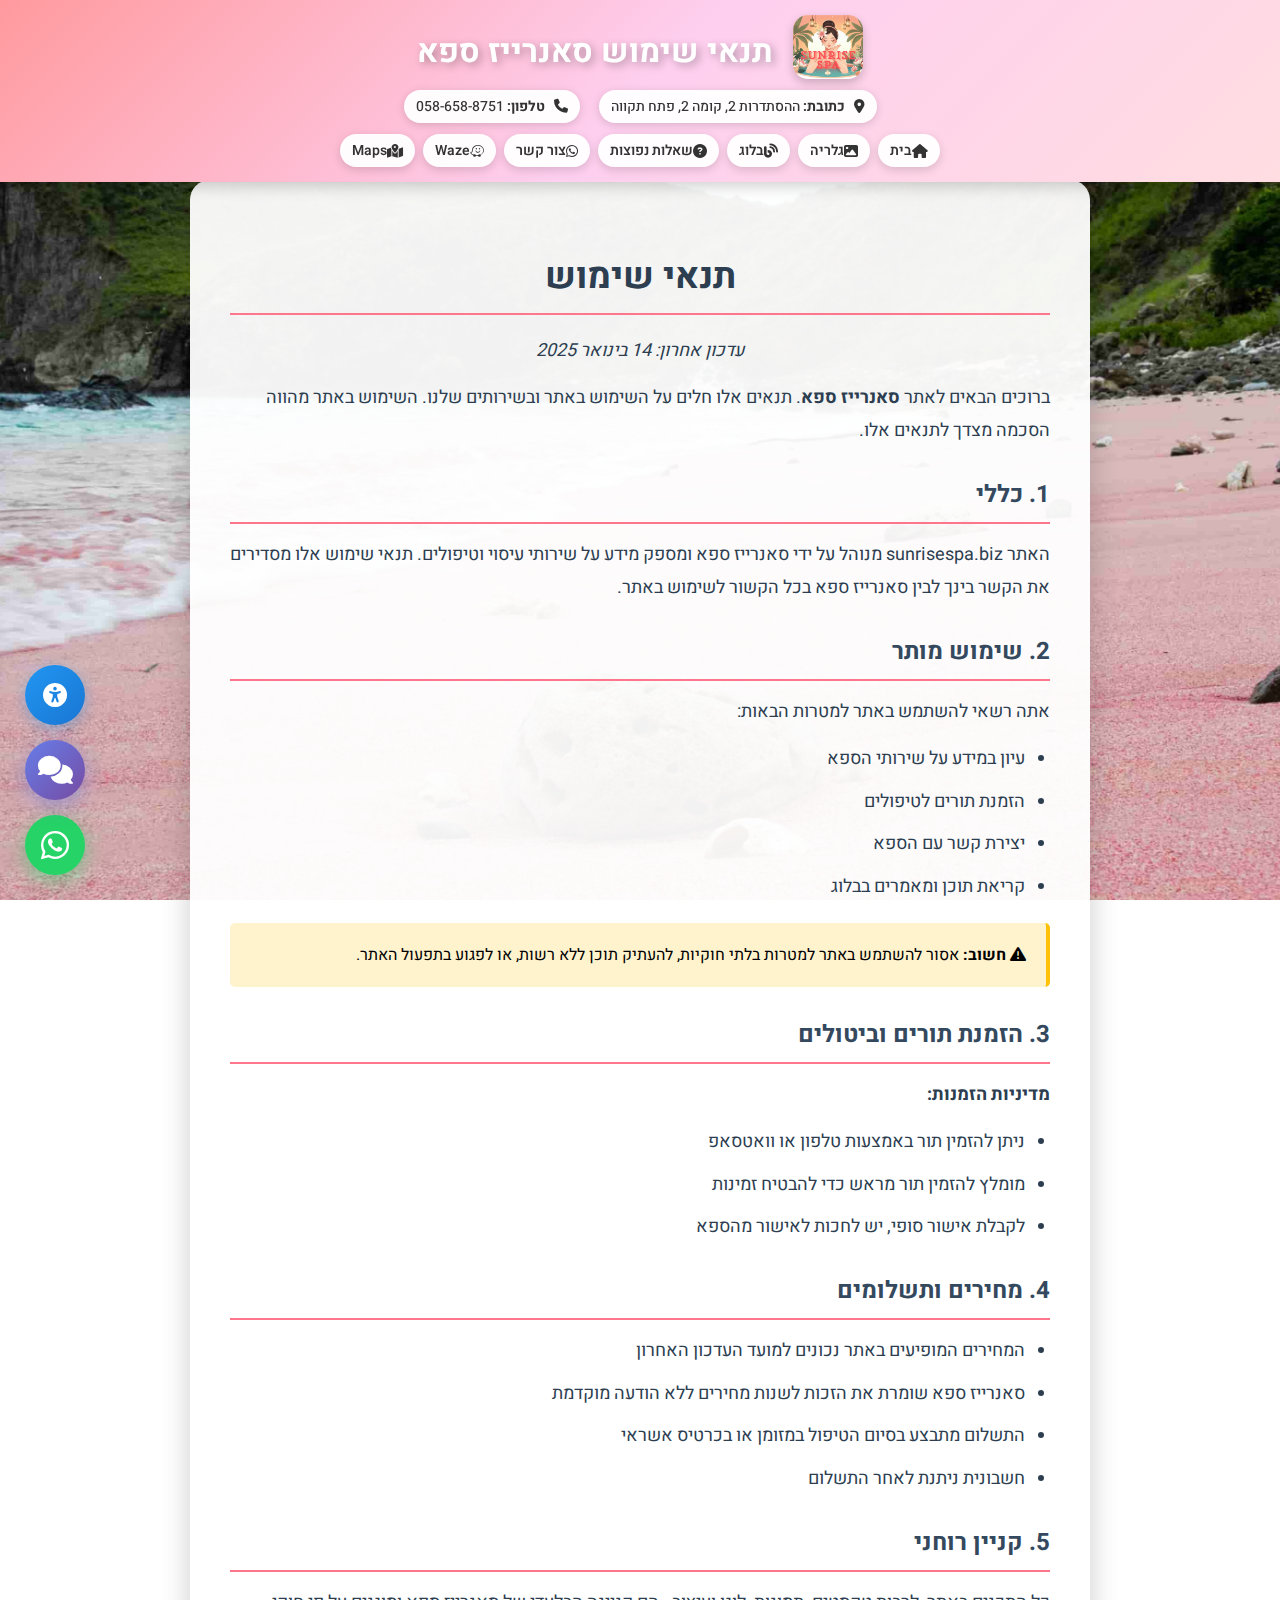
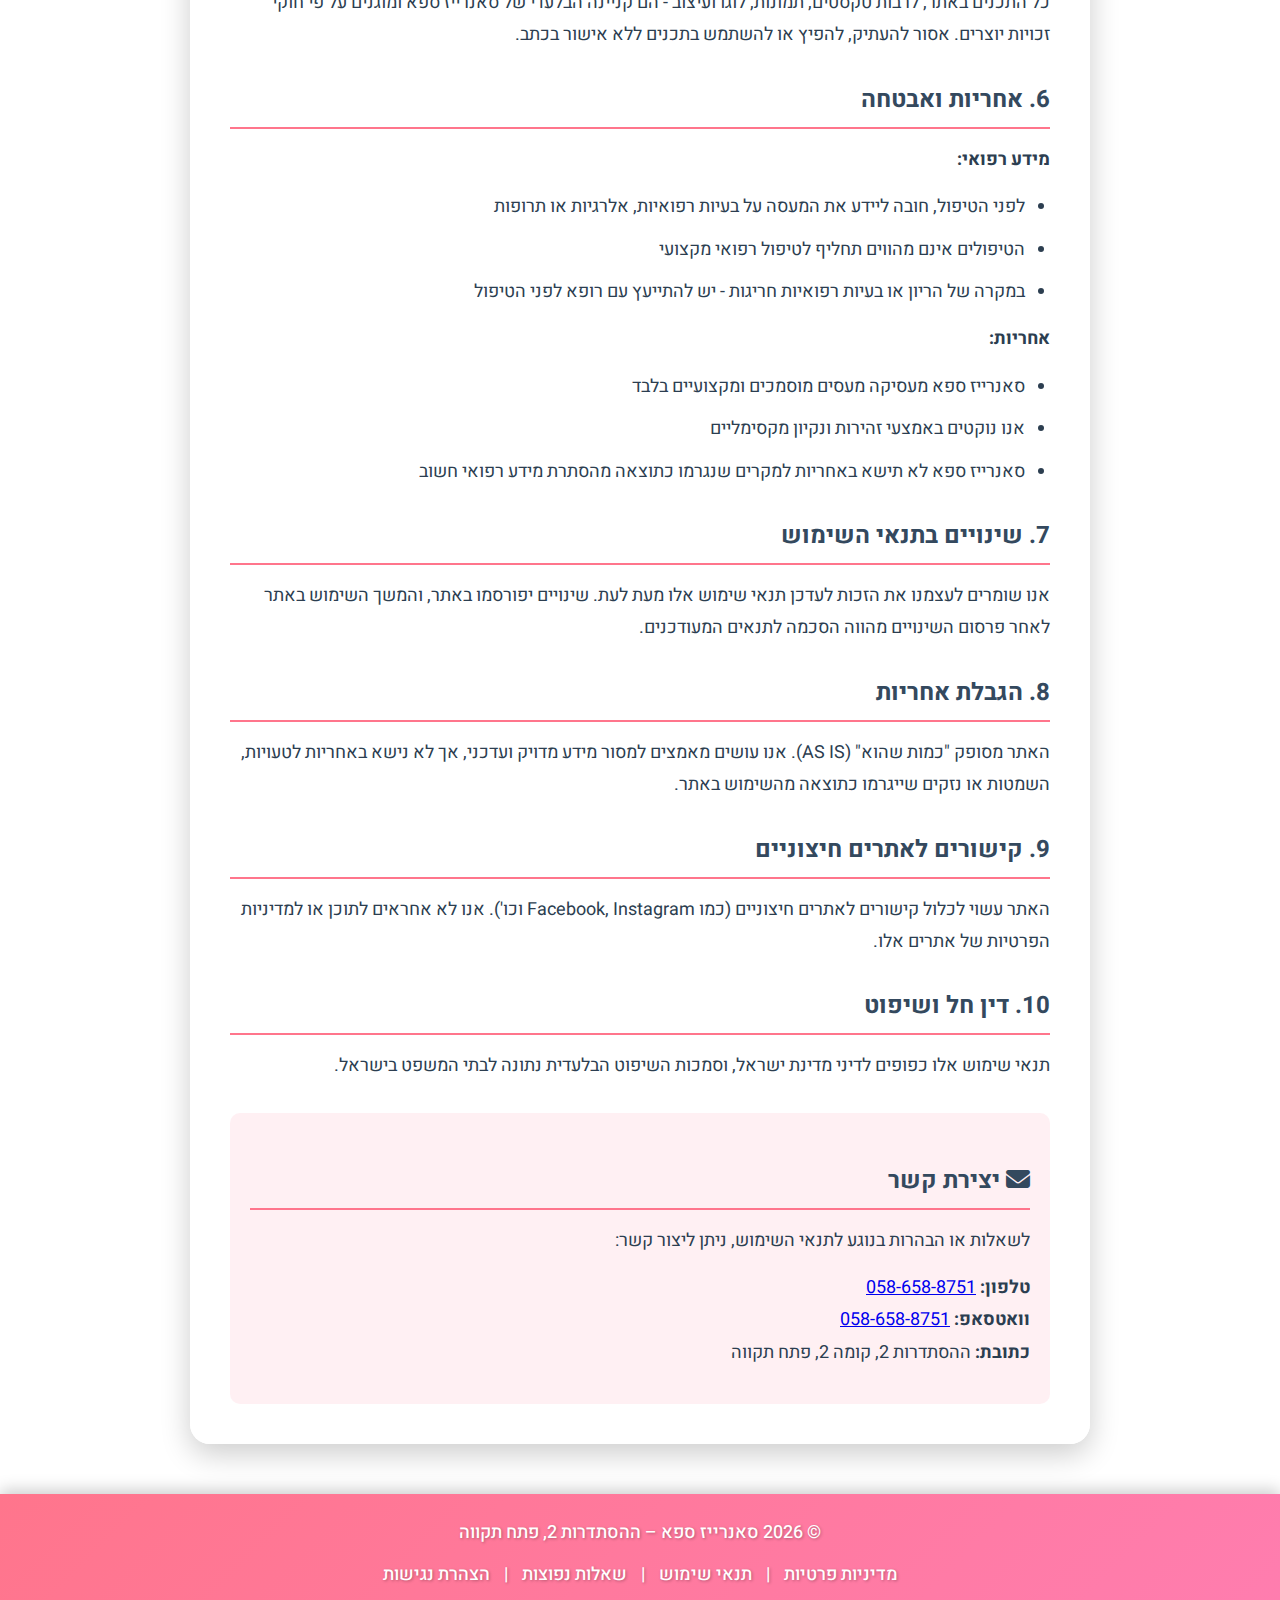
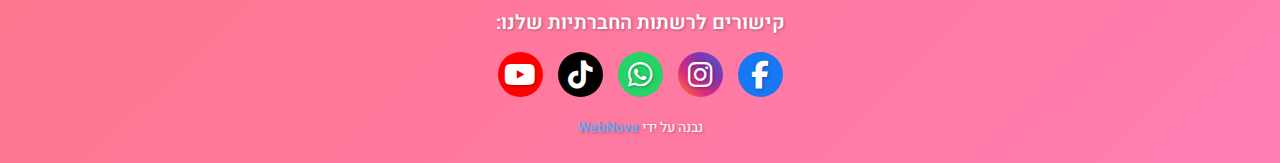
<file: terms.html>
<!doctype html>
<html lang="he" dir="rtl">
  <head>
    <meta charset="UTF-8" />
    <!-- Google tag (gtag.js) -->
    <script async src="https://www.googletagmanager.com/gtag/js?id=G-9SS1CPQK7E"></script>
    <script>
      window.dataLayer = window.dataLayer || [];
      function gtag(){dataLayer.push(arguments);}
      gtag('js', new Date());
      gtag('config', 'G-9SS1CPQK7E');
    </script>
    <meta name="viewport" content="width=device-width, initial-scale=1" />
    <meta name="description" content="תנאי שימוש באתר סאנרייז ספא" />
    <meta name="robots" content="noindex, follow" />
    <title>תנאי שימוש - סאנרייז ספא</title>
    <link rel="canonical" href="https://sunrisespa.biz/terms.html" />
    <link rel="icon" type="image/png" href="SunriseLogo.png" />
    <link
      rel="stylesheet"
      href="https://cdnjs.cloudflare.com/ajax/libs/font-awesome/6.5.0/css/all.min.css"
    />
    <link
      href="https://fonts.googleapis.com/css2?family=Heebo:wght@300;400;700&display=swap"
      rel="stylesheet"
    />
    <link rel="stylesheet" href="styles.css" />
    <style>
      .terms-container {
        max-width: 900px;
        margin: 180px auto 50px;
        padding: 40px;
        background: rgba(255, 255, 255, 0.95);
        border-radius: 20px;
        box-shadow: 0 10px 30px rgba(0, 0, 0, 0.2);
      }
      .terms-container h1,
      .terms-container .page-title {
        color: #2c3e50;
        font-size: 36px;
        margin-bottom: 20px;
        text-align: center;
      }
      .terms-container h2 {
        color: #34495e;
        font-size: 24px;
        margin-top: 30px;
        margin-bottom: 15px;
        border-bottom: 2px solid #ff758c;
        padding-bottom: 10px;
      }
      .terms-container p,
      .terms-container ul {
        font-size: 18px;
        line-height: 1.8;
        color: #2c3e50;
        margin-bottom: 15px;
      }
      .terms-container ul {
        padding-right: 25px;
      }
      .terms-container li {
        margin-bottom: 10px;
      }
      .last-updated {
        text-align: center;
        color: #666;
        font-style: italic;
        margin-bottom: 30px;
      }
      .important-notice {
        background: rgba(255, 193, 7, 0.2);
        padding: 20px;
        border-right: 4px solid #ffc107;
        border-radius: 5px;
        margin: 20px 0;
      }
      /* כפתור חזרה למעלה */
      .back-to-top {
        position: fixed;
        bottom: 250px;
        left: 30px;
        background: linear-gradient(135deg, #ff758c 0%, #ff7eb3 100%);
        color: white;
        width: 55px;
        height: 55px;
        border-radius: 50%;
        display: none;
        align-items: center;
        justify-content: center;
        font-size: 24px;
        box-shadow: 0 6px 20px rgba(255, 117, 140, 0.5);
        z-index: 9000;
        transition: all 0.3s ease;
        cursor: pointer;
        border: none;
      }
      .back-to-top.show {
        display: flex;
      }
      .back-to-top:hover {
        transform: scale(1.15);
        box-shadow: 0 8px 25px rgba(255, 117, 140, 0.7);
      }

      /* התאמת מיקום כפתור למובייל */
      @media (max-width: 900px) {
        .back-to-top {
          width: 48px;
          height: 48px;
          font-size: 20px;
          bottom: 235px;
          left: 20px;
        }
      }

      @media (max-width: 600px) {
        .back-to-top {
          width: 45px;
          height: 45px;
          font-size: 18px;
          bottom: 210px;
          left: 15px;
        }
      }

      /* מצב כהה - Dark Mode */
      .dark-mode-active .terms-container {
        background: #252542 !important;
      }
      .dark-mode-active .terms-container h1,
      .dark-mode-active .terms-container h2 {
        color: #ffffff !important;
      }
      .dark-mode-active .terms-container p,
      .dark-mode-active .terms-container li,
      .dark-mode-active .terms-container ul {
        color: #e0e0e0 !important;
      }
      .dark-mode-active .last-updated {
        color: #b0b0b0 !important;
      }
      .dark-mode-active .important-notice {
        background: rgba(255, 193, 7, 0.15) !important;
        color: #e0e0e0 !important;
      }
    </style>
  </head>
  <body>
    <header>
      <div class="logo-container">
        <img src="SunriseLogo.png" class="logo" alt="סאנרייז ספא לוגו" />
        <h1>תנאי שימוש סאנרייז ספא</h1>
      </div>

      <div class="contact-details">
        <p class="contact-badge">
          <i class="fa-solid fa-location-dot"></i>
          <strong>כתובת:</strong> ההסתדרות 2, קומה 2, פתח תקווה
        </p>
        <p class="contact-badge">
          <i class="fa-solid fa-phone"></i>
          <strong>טלפון:</strong>
          <a href="tel:0586588751" style="color: inherit; text-decoration: none"
            >058-658-8751</a
          >
        </p>
      </div>

      <nav>
        <a href="index.html" title="עמוד הבית"
          ><i class="fa-solid fa-home"></i> בית</a
        >
        <a href="gallery.html" title="גלריה"
          ><i class="fa-solid fa-image"></i> גלריה</a
        >
        <a href="blog.html" title="בלוג"
          ><i class="fa-solid fa-blog"></i> בלוג</a
        >
        <a href="faq.html" title="שאלות נפוצות"
          ><i class="fa-solid fa-circle-question"></i> שאלות נפוצות</a
        >
        <a
          href="https://wa.me/972586588751?text=%D7%A9%D7%9C%D7%95%D7%9D%2C%20%D7%90%D7%A0%D7%99%20%D7%9E%D7%A2%D7%95%D7%A0%D7%99%D7%99%D7%9F%2F%D7%AA%20%D7%9C%D7%94%D7%96%D7%9E%D7%99%D7%9F%20%D7%AA%D7%95%D7%A8%20%D7%9C%D7%A2%D7%99%D7%A1%D7%95%D7%99%20%D7%91%D7%A1%D7%90%D7%A0%D7%A8%D7%99%D7%99%D7%96%20%D7%A1%D7%A4%D7%90%20%F0%9F%8C%BF"
          target="_blank"
          title="שלח הודעה בוואטסאפ"
          ><i class="fa-brands fa-whatsapp"></i> צור קשר</a
        >
        <a
          href="https://www.waze.com/live-map/directions/il/center-district/%D7%A4%D7%AA/sunrise-spa-%D7%A1%D7%A4%D7%90-%D7%A2%D7%99%D7%A1%D7%95%D7%99-%D7%A4%D7%AA%D7%97-%D7%AA%D7%A7%D7%95%D7%95%D7%94?navigate=yes&to=place.ChIJSZXBMVY3HRURy-oaXLqTcrg"
          target="_blank"
          title="ניווט ב-Waze"
          ><i class="fa-brands fa-waze"></i> Waze</a
        >
        <a
          href="https://www.google.com/maps/dir//Sunrise+Spa"
          target="_blank"
          title="צפייה במפה"
          ><i class="fa-solid fa-map-location-dot"></i> Maps</a
        >
      </nav>
    </header>

    <div class="terms-container">
      <h2 class="page-title">תנאי שימוש</h2>
      <p class="last-updated">עדכון אחרון: 14 בינואר 2025</p>

      <p>
        ברוכים הבאים לאתר <strong>סאנרייז ספא</strong>. תנאים אלו חלים על השימוש
        באתר ובשירותים שלנו. השימוש באתר מהווה הסכמה מצדך לתנאים אלו.
      </p>

      <h2>1. כללי</h2>
      <p>
        האתר sunrisespa.biz מנוהל על ידי סאנרייז ספא ומספק מידע על שירותי עיסוי
        וטיפולים. תנאי שימוש אלו מסדירים את הקשר בינך לבין סאנרייז ספא בכל הקשור
        לשימוש באתר.
      </p>

      <h2>2. שימוש מותר</h2>
      <p>אתה רשאי להשתמש באתר למטרות הבאות:</p>
      <ul>
        <li>עיון במידע על שירותי הספא</li>
        <li>הזמנת תורים לטיפולים</li>
        <li>יצירת קשר עם הספא</li>
        <li>קריאת תוכן ומאמרים בבלוג</li>
      </ul>

      <div class="important-notice">
        <strong><i class="fa-solid fa-triangle-exclamation"></i> חשוב:</strong>
        אסור להשתמש באתר למטרות בלתי חוקיות, להעתיק תוכן ללא רשות, או לפגוע
        בתפעול האתר.
      </div>

      <h2>3. הזמנת תורים וביטולים</h2>
      <p><strong>מדיניות הזמנות:</strong></p>
      <ul>
        <li>ניתן להזמין תור באמצעות טלפון או וואטסאפ</li>
        <li>מומלץ להזמין תור מראש כדי להבטיח זמינות</li>
        <li>לקבלת אישור סופי, יש לחכות לאישור מהספא</li>
      </ul>

      <h2>4. מחירים ותשלומים</h2>
      <ul>
        <li>המחירים המופיעים באתר נכונים למועד העדכון האחרון</li>
        <li>סאנרייז ספא שומרת את הזכות לשנות מחירים ללא הודעה מוקדמת</li>
        <li>התשלום מתבצע בסיום הטיפול במזומן או בכרטיס אשראי</li>
        <li>חשבונית ניתנת לאחר התשלום</li>
      </ul>

      <h2>5. קניין רוחני</h2>
      <p>
        כל התכנים באתר, לרבות טקסטים, תמונות, לוגו ועיצוב - הם קניינה הבלעדי של
        סאנרייז ספא ומוגנים על פי חוקי זכויות יוצרים. אסור להעתיק, להפיץ או
        להשתמש בתכנים ללא אישור בכתב.
      </p>

      <h2>6. אחריות ואבטחה</h2>
      <p><strong>מידע רפואי:</strong></p>
      <ul>
        <li>
          לפני הטיפול, חובה ליידע את המעסה על בעיות רפואיות, אלרגיות או תרופות
        </li>
        <li>הטיפולים אינם מהווים תחליף לטיפול רפואי מקצועי</li>
        <li>
          במקרה של הריון או בעיות רפואיות חריגות - יש להתייעץ עם רופא לפני
          הטיפול
        </li>
      </ul>

      <p><strong>אחריות:</strong></p>
      <ul>
        <li>סאנרייז ספא מעסיקה מעסים מוסמכים ומקצועיים בלבד</li>
        <li>אנו נוקטים באמצעי זהירות ונקיון מקסימליים</li>
        <li>
          סאנרייז ספא לא תישא באחריות למקרים שנגרמו כתוצאה מהסתרת מידע רפואי
          חשוב
        </li>
      </ul>

      <h2>7. שינויים בתנאי השימוש</h2>
      <p>
        אנו שומרים לעצמנו את הזכות לעדכן תנאי שימוש אלו מעת לעת. שינויים יפורסמו
        באתר, והמשך השימוש באתר לאחר פרסום השינויים מהווה הסכמה לתנאים
        המעודכנים.
      </p>

      <h2>8. הגבלת אחריות</h2>
      <p>
        האתר מסופק "כמות שהוא" (AS IS). אנו עושים מאמצים למסור מידע מדויק
        ועדכני, אך לא נישא באחריות לטעויות, השמטות או נזקים שייגרמו כתוצאה
        מהשימוש באתר.
      </p>

      <h2>9. קישורים לאתרים חיצוניים</h2>
      <p>
        האתר עשוי לכלול קישורים לאתרים חיצוניים (כמו Facebook, Instagram וכו').
        אנו לא אחראים לתוכן או למדיניות הפרטיות של אתרים אלו.
      </p>

      <h2>10. דין חל ושיפוט</h2>
      <p>
        תנאי שימוש אלו כפופים לדיני מדינת ישראל, וסמכות השיפוט הבלעדית נתונה
        לבתי המשפט בישראל.
      </p>

      <div
        style="
          background: rgba(255, 182, 193, 0.2);
          padding: 20px;
          border-radius: 10px;
          margin-top: 30px;
        "
      >
        <h2><i class="fa-solid fa-envelope"></i> יצירת קשר</h2>
        <p>לשאלות או הבהרות בנוגע לתנאי השימוש, ניתן ליצור קשר:</p>
        <p>
          <strong>טלפון:</strong> <a href="tel:0586588751">058-658-8751</a
          ><br />
          <strong>וואטסאפ:</strong>
          <a href="https://wa.me/972586588751" target="_blank">058-658-8751</a
          ><br />
          <strong>כתובת:</strong> ההסתדרות 2, קומה 2, פתח תקווה
        </p>
      </div>
    </div>

    <!-- כפתור WhatsApp צף -->
    <a
      href="https://wa.me/972586588751?text=%D7%A9%D7%9C%D7%95%D7%9D%2C%20%D7%90%D7%A0%D7%99%20%D7%9E%D7%A2%D7%95%D7%A0%D7%99%D7%99%D7%9F%2F%D7%AA%20%D7%9C%D7%94%D7%96%D7%9E%D7%99%D7%9F%20%D7%AA%D7%95%D7%A8%20%D7%9C%D7%A2%D7%99%D7%A1%D7%95%D7%99%20%D7%91%D7%A1%D7%90%D7%A0%D7%A8%D7%99%D7%99%D7%96%20%D7%A1%D7%A4%D7%90%20%F0%9F%8C%BF"
      class="whatsapp-float"
      target="_blank"
      aria-label="שלח הודעה בוואטסאפ"
    >
      <i class="fa-brands fa-whatsapp"></i>
    </a>

    <!-- צ'אטבוט -->
    <button
      class="chatbot-btn"
      id="chatbotBtn"
      aria-label="פתח צ'אט"
      title="יש לך שאלה? אני כאן לעזור!"
    >
      <i class="fa-solid fa-comments"></i>
    </button>

    <div class="chatbot-container" id="chatbotContainer">
      <div class="chatbot-header">
        <div class="chatbot-header-content">
          <img src="SunriseLogo.png" alt="לוגו" class="chatbot-logo" />
          <div>
            <h3>סאנרייז ספא</h3>
            <p class="chatbot-status">
              <span class="status-dot"></span>
              זמין עכשיו
            </p>
          </div>
        </div>
        <button class="chatbot-close" id="chatbotClose" aria-label="סגור צ'אט">
          <i class="fa-solid fa-times"></i>
        </button>
      </div>

      <div class="chatbot-messages" id="chatbotMessages">
        <div class="bot-message">
          <div class="message-avatar">
            <i class="fa-solid fa-spa"></i>
          </div>
          <div class="message-content">
            שלום! 👋 אני העוזר הוירטואלי של סאנרייז ספא.<br />
            אפשר לשאול אותי כל שאלה על הספא - שעות פעילות, מחירים, סוגי עיסויים, איך להגיע ועוד. איך אוכל לעזור?
          </div>
        </div>
      </div>

      <div class="chatbot-input-area">
        <input
          type="text"
          id="chatbotInput"
          placeholder="כתוב את השאלה שלך..."
          aria-label="שדה שאלה"
        />
        <button id="chatbotSend" aria-label="שלח הודעה">
          <i class="fa-solid fa-paper-plane"></i>
        </button>
      </div>
    </div>

    <!-- כפתור חזרה למעלה -->
    <button class="back-to-top" id="backToTop" aria-label="חזרה למעלה">
      <i class="fa-solid fa-arrow-up"></i>
    </button>

    <!-- Skip Links לניווט מקלדת -->
    <div id="skipLinks" style="display: none">
      <a href="#main-content" class="skip-link">דלג לתוכן הראשי</a>
      <a href="#navigation" class="skip-link">דלג לתפריט ניווט</a>
      <a href="#footer" class="skip-link">דלג לתחתית העמוד</a>
    </div>

    <!-- Reading Guide -->
    <div id="readingGuide" style="display: none"></div>

    <!-- עוזר קורא מסך -->
    <div
      class="sr-only"
      role="status"
      aria-live="polite"
      aria-atomic="true"
      id="srAnnouncer"
    ></div>

    <!-- כפתור הנגשה -->
    <button
      class="accessibility-trigger"
      id="accessibilityBtn"
      aria-label="פתח תפריט נגישות"
      title="נגישות"
    >
      <i class="fa-solid fa-universal-access"></i>
    </button>

    <!-- תפריט הנגישות -->
    <div class="accessibility-panel" id="accessibilityPanel">
      <div class="accessibility-header">
        <h2>הנגשה</h2>
        <button
          class="accessibility-close"
          id="accessibilityClose"
          aria-label="סגור תפריט נגישות"
        >
          <i class="fa-solid fa-times"></i>
        </button>
      </div>

      <div class="accessibility-content">
        <!-- קורא מסך -->
        <div class="accessibility-section">
          <h3><i class="fa-solid fa-volume-high"></i> קורא מסך</h3>
          <button
            class="accessibility-btn"
            id="screenReaderBtn"
            title="קורא מסך - הקלק על טקסט כדי לשמוע אותו"
            aria-pressed="false"
          >
            <i class="fa-solid fa-headphones"></i>
            הפעל קורא מסך
          </button>
          <div class="accessibility-buttons" style="margin-top: 10px">
            <button
              class="accessibility-btn-small"
              id="readerSpeedDownBtn"
              title="האט קריאה"
            >
              <i class="fa-solid fa-backward"></i> האט
            </button>
            <button
              class="accessibility-btn-small"
              id="readerSpeedUpBtn"
              title="האץ קריאה"
            >
              <i class="fa-solid fa-forward"></i> האץ
            </button>
          </div>
        </div>

        <!-- הגדלת גופן -->
        <div class="accessibility-section">
          <h3><i class="fa-solid fa-text-height"></i> גודל טקסט</h3>
          <div class="accessibility-buttons">
            <button
              class="accessibility-btn"
              id="increaseFontBtn"
              title="הגדל גופן"
              aria-pressed="false"
            >
              <i class="fa-solid fa-plus"></i>
              הגדל טקסט
            </button>
            <button
              class="accessibility-btn"
              id="decreaseFontBtn"
              title="הקטן גופן"
              aria-pressed="false"
            >
              <i class="fa-solid fa-minus"></i>
              הקטן טקסט
            </button>
          </div>
        </div>

        <!-- מרווחים -->
        <div class="accessibility-section">
          <h3><i class="fa-solid fa-arrows-left-right"></i> מרווחים</h3>
          <div class="accessibility-buttons">
            <button
              class="accessibility-btn"
              id="lineHeightBtn"
              title="הגדל מרווח בין שורות"
              aria-pressed="false"
            >
              <i class="fa-solid fa-align-justify"></i>
              מרווח שורות
            </button>
            <button
              class="accessibility-btn"
              id="letterSpacingBtn"
              title="הגדל מרווח בין אותיות"
              aria-pressed="false"
            >
              <i class="fa-solid fa-text-width"></i>
              מרווח אותיות
            </button>
          </div>
        </div>

        <!-- גופנים -->
        <div class="accessibility-section">
          <h3><i class="fa-solid fa-font"></i> סוג גופן</h3>
          <div class="accessibility-buttons">
            <button
              class="accessibility-btn"
              id="readableFontBtn"
              title="גופן קריא"
              aria-pressed="false"
            >
              <i class="fa-solid fa-font"></i>
              גופן קריא
            </button>
            <button
              class="accessibility-btn"
              id="dyslexiaFontBtn"
              title="גופן לדיסלקציה"
              aria-pressed="false"
            >
              <i class="fa-solid fa-book-open-reader"></i>
              גופן דיסלקציה
            </button>
          </div>
        </div>

        <!-- ניגודיות וצבעים -->
        <div class="accessibility-section">
          <h3><i class="fa-solid fa-palette"></i> צבעים וניגודיות</h3>
          <div class="accessibility-buttons">
            <button
              class="accessibility-btn"
              id="darkContrastBtn"
              title="מצב כהה"
              aria-pressed="false"
            >
              <i class="fa-solid fa-moon"></i>
              מצב כהה
            </button>
            <button
              class="accessibility-btn"
              id="highContrastYellowBtn"
              title="ניגודיות גבוהה"
              aria-pressed="false"
            >
              <i class="fa-solid fa-eye"></i>
              ניגודיות גבוהה
            </button>
          </div>
          <button
            class="accessibility-btn"
            id="invertColorsBtn"
            title="הפוך צבעים"
            aria-pressed="false"
            style="margin-top: 8px"
          >
            <i class="fa-solid fa-circle-half-stroke"></i>
            הפוך צבעים
          </button>
        </div>

        <!-- סמן עכבר -->
        <div class="accessibility-section">
          <h3><i class="fa-solid fa-computer-mouse"></i> סמן עכבר</h3>
          <div class="accessibility-buttons">
            <button
              class="accessibility-btn"
              id="bigCursorBtn"
              title="סמן גדול"
              aria-pressed="false"
            >
              <i class="fa-solid fa-arrow-pointer"></i>
              סמן גדול
            </button>
            <button
              class="accessibility-btn"
              id="cursorColorBtn"
              title="סמן צבעוני"
              aria-pressed="false"
            >
              <i class="fa-solid fa-droplet"></i>
              סמן צבעוני
            </button>
          </div>
        </div>

        <!-- כלי עזר לקריאה -->
        <div class="accessibility-section">
          <h3><i class="fa-solid fa-book-open"></i> כלי עזר לקריאה</h3>
          <button
            class="accessibility-btn"
            id="readingGuideBtn"
            title="סרגל קריאה - עוקב אחרי העכבר"
            aria-pressed="false"
          >
            <i class="fa-solid fa-grip-lines"></i>
            סרגל קריאה
          </button>
        </div>

        <!-- הדגשות -->
        <div class="accessibility-section">
          <h3><i class="fa-solid fa-highlighter"></i> הדגשות</h3>
          <button
            class="accessibility-btn"
            id="highlightLinksBtn"
            title="הדגש קישורים"
            aria-pressed="false"
          >
            <i class="fa-solid fa-link"></i>
            הדגש קישורים
          </button>
        </div>

        <!-- הסתרת מדיה -->
        <div class="accessibility-section">
          <h3><i class="fa-solid fa-image"></i> תמונות וסרטונים</h3>
          <button
            class="accessibility-btn"
            id="hideMediaBtn"
            title="הסתר תמונות וסרטונים"
            aria-pressed="false"
          >
            <i class="fa-solid fa-eye-slash"></i>
            הסתר תמונות
          </button>
        </div>

        <!-- ניווט מקלדת -->
        <div class="accessibility-section">
          <h3><i class="fa-solid fa-keyboard"></i> ניווט מקלדת</h3>
          <button
            class="accessibility-btn"
            id="keyboardNavBtn"
            title="הפעל ניווט מקלדת מלא"
            aria-pressed="false"
          >
            <i class="fa-solid fa-keyboard"></i>
            ניווט מקלדת מלא
          </button>
        </div>

        <!-- כיוון וניווט -->
        <div class="accessibility-section">
          <h3><i class="fa-solid fa-compass"></i> ניווט וכיוון</h3>
          <button
            class="accessibility-btn"
            id="textDirectionBtn"
            title="שנה כיוון טקסט"
            aria-pressed="false"
          >
            <i class="fa-solid fa-exchange-alt"></i>
            היפוך כיוון (LTR/RTL)
          </button>
        </div>

        <!-- אנימציות -->
        <div class="accessibility-section">
          <h3><i class="fa-solid fa-film"></i> אנימציות</h3>
          <button
            class="accessibility-btn"
            id="stopAnimationsBtn"
            title="הפסק אנימציות"
            aria-pressed="false"
          >
            <i class="fa-solid fa-ban"></i>
            עצור אנימציות
          </button>
        </div>

        <!-- הצהרת נגישות -->
        <div class="accessibility-section">
          <a
            href="accessibility-statement.html"
            class="accessibility-statement-btn"
          >
            <i class="fa-solid fa-file-lines"></i>
            הצהרת נגישות
          </a>
        </div>

        <!-- איפוס -->
        <div class="accessibility-section">
          <button
            class="accessibility-reset-btn"
            id="resetAccessibilityBtn"
            title="אפס הגדרות"
          >
            <i class="fa-solid fa-undo"></i>
            אפס הכל
          </button>
        </div>
        <div style="text-align: center; margin-top: 10px; padding-top: 10px; border-top: 1px solid #e0e0e0; font-size: 13px; color: #888;">
          הונגש על ידי <a href="https://lilamit.github.io/WebNova/" target="_blank" style="color: #2196f3; text-decoration: none; font-weight: 600;">WebNova</a>
        </div>
      </div>
    </div>

    <footer>
      © 2026 סאנרייז ספא – ההסתדרות 2, פתח תקווה

      <div style="margin-top: 15px; margin-bottom: 15px">
        <a href="privacy.html" class="footer-link">מדיניות פרטיות</a> |
        <a href="terms.html" class="footer-link">תנאי שימוש</a> |
        <a href="faq.html" class="footer-link">שאלות נפוצות</a> |
        <a href="accessibility-statement.html" class="footer-link"
          >הצהרת נגישות</a
        >
      </div>

      <div class="social-title">קישורים לרשתות החברתיות שלנו:</div>

      <div class="social-links">
        <a
          href="https://www.facebook.com/snryyzsp/"
          target="_blank"
          aria-label="עמוד הפייסבוק שלנו"
          title="Facebook"
        >
          <i class="fa-brands fa-facebook-f"></i>
        </a>
        <a
          href="https://www.instagram.com/sunrise._.spa/"
          target="_blank"
          aria-label="עמוד האינסטגרם שלנו"
          title="Instagram"
        >
          <i class="fa-brands fa-instagram"></i>
        </a>
        <a
          href="https://wa.me/972586588751?text=%D7%A9%D7%9C%D7%95%D7%9D%2C%20%D7%90%D7%A0%D7%99%20%D7%9E%D7%A2%D7%95%D7%A0%D7%99%D7%99%D7%9F%2F%D7%AA%20%D7%9C%D7%94%D7%96%D7%9E%D7%99%D7%9F%20%D7%AA%D7%95%D7%A8%20%D7%9C%D7%A2%D7%99%D7%A1%D7%95%D7%99%20%D7%91%D7%A1%D7%90%D7%A0%D7%A8%D7%99%D7%99%D7%96%20%D7%A1%D7%A4%D7%90%20%F0%9F%8C%BF"
          target="_blank"
          aria-label="שלח הודעה בוואטסאפ"
          title="WhatsApp"
        >
          <i class="fa-brands fa-whatsapp"></i>
        </a>
        <a
          href="https://www.tiktok.com/@sunrise.spa7"
          target="_blank"
          aria-label="עמוד הטיקטוק שלנו"
          title="TikTok"
        >
          <i class="fa-brands fa-tiktok"></i>
        </a>
        <a
          href="https://www.youtube.com/@SunriseSpa-z8u"
          target="_blank"
          aria-label="ערוץ היוטיוב שלנו"
          title="YouTube"
        >
          <i class="fa-brands fa-youtube"></i>
        </a>
      </div>
      <div style="margin-top: 20px; font-size: 14px; opacity: 0.9;">
        נבנה על ידי <a href="https://lilamit.github.io/WebNova/" target="_blank" style="color: #60b0ff; text-decoration: none; font-weight: 600;">WebNova</a>
      </div>
    </footer>

    <script src="script.js"></script>
  </body>
</html>
</file>
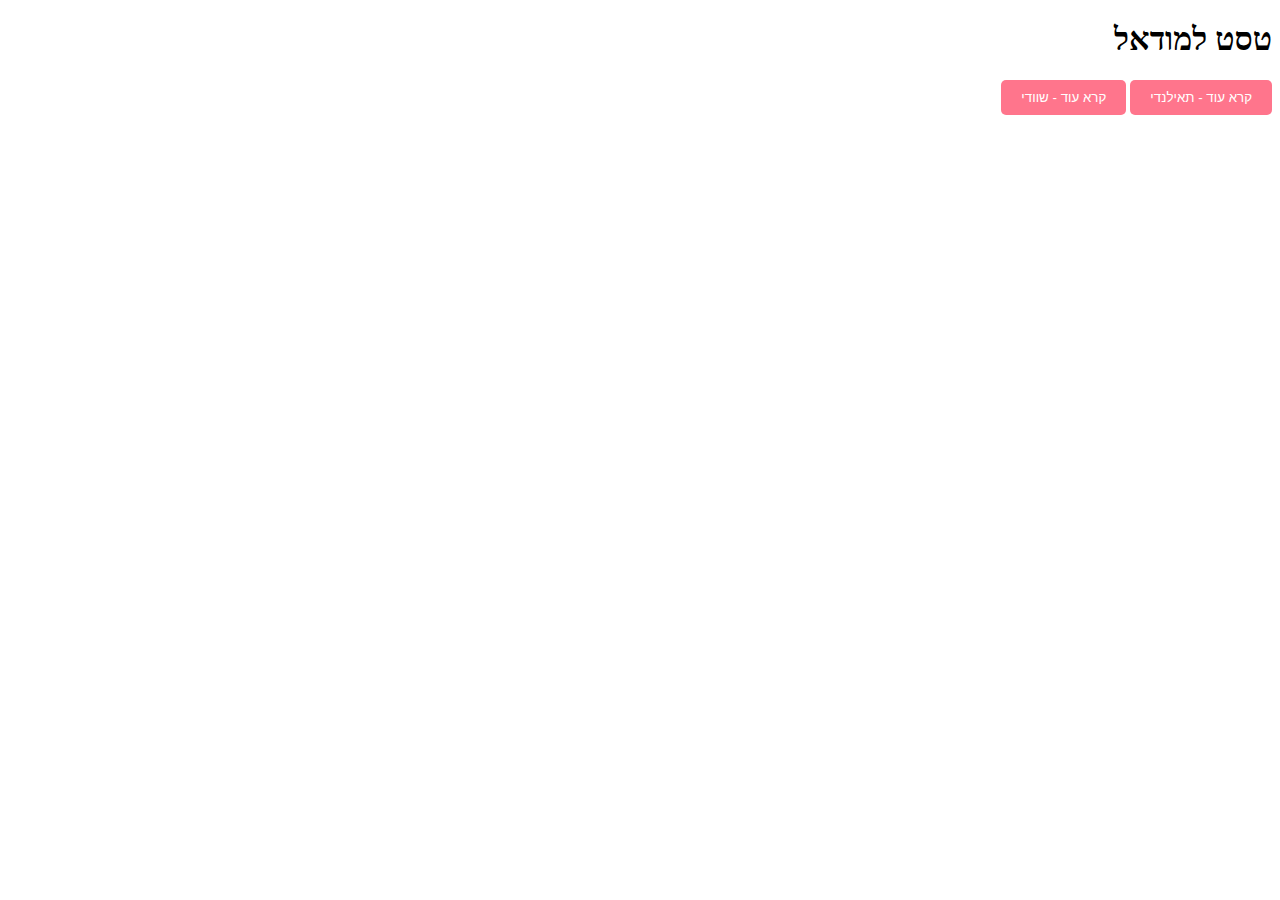
<file: test-modal.html>
<!doctype html>
<html lang="he" dir="rtl">
  <head>
    <meta charset="UTF-8" />
    <meta name="viewport" content="width=device-width, initial-scale=1.0" />
    <title>Test Modal</title>
    <style>
      .modal {
        display: none;
        position: fixed;
        top: 0;
        left: 0;
        width: 100%;
        height: 100%;
        background: rgba(0, 0, 0, 0.8);
        z-index: 10000;
      }

      .modal.active {
        display: flex;
        align-items: center;
        justify-content: center;
      }

      .modal-content {
        background: white;
        padding: 30px;
        border-radius: 15px;
        max-width: 800px;
        width: 90%;
      }

      .modal-close {
        position: absolute;
        top: 20px;
        left: 20px;
        font-size: 24px;
        cursor: pointer;
      }

      .read-more-btn {
        padding: 10px 20px;
        background: #ff758c;
        color: white;
        border: none;
        border-radius: 5px;
        cursor: pointer;
      }
    </style>
  </head>
  <body>
    <h1>טסט למודאל</h1>

    <button class="read-more-btn" data-post="thai">קרא עוד - תאילנדי</button>

    <button class="read-more-btn" data-post="swedish">קרא עוד - שוודי</button>

    <!-- Modal -->
    <div class="modal" id="postModal">
      <div class="modal-content">
        <button class="modal-close" id="modalClose">X</button>
        <div class="modal-body" id="modalBody">
          <!-- התוכן ייטען דינמית -->
        </div>
      </div>
    </div>

    <script>
      // הגדרת אובייקט הפוסטים
      const fullPosts = {
        thai: {
          title: "עיסוי תאילנדי - מסורת עתיקה",
          content: "<p>זהו תוכן העיסוי התאילנדי</p>",
        },
        swedish: {
          title: "עיסוי שוודי - הרפיה מושלמת",
          content: "<p>זהו תוכן העיסוי השוודי</p>",
        },
      };

      // המתן עד שהדף נטען
      document.addEventListener("DOMContentLoaded", function () {
        console.log("DOM loaded");

        const modal = document.getElementById("postModal");
        const modalBody = document.getElementById("modalBody");
        const modalClose = document.getElementById("modalClose");
        const readMoreBtns = document.querySelectorAll(".read-more-btn");

        console.log("Buttons found:", readMoreBtns.length);

        // הוספת event listeners לכפתורים
        readMoreBtns.forEach(function (btn) {
          btn.addEventListener("click", function () {
            alert("כפתור נלחץ!");
            const postId = btn.dataset.post;
            const post = fullPosts[postId];

            if (post) {
              modalBody.innerHTML =
                "<h2>" + post.title + "</h2>" + post.content;
              modal.classList.add("active");
            }
          });
        });

        // סגירת מודאל
        modalClose.addEventListener("click", function () {
          modal.classList.remove("active");
        });

        modal.addEventListener("click", function (e) {
          if (e.target === modal) {
            modal.classList.remove("active");
          }
        });
      });
    </script>
  </body>
</html>
</file>
<file: styles.css>
* {
  margin: 0;
  padding: 0;
  box-sizing: border-box;
}

html,
body {
  height: 100%;
  scroll-behavior: smooth;
  overflow-x: clip;
}

body {
  display: flex;
  flex-direction: column;
  font-family: "Heebo", sans-serif;
  background-image: url("WallpaperIndex.jpg");
  background-size: cover;
  background-position: center;
  background-attachment: fixed;
  margin: 0;
  padding: 0;
  max-width: 100vw;
}

@media (max-width: 768px) {
  body {
    background-attachment: scroll;
    background-size: cover;
    background-position: center top;
  }
}

header {
  background: linear-gradient(135deg, #ff9a9e 0%, #fecfef 50%, #ffdde1 100%);
  color: white;
  padding: 15px 20px;
  text-align: center;
  position: fixed;
  top: 0;
  left: 0;
  right: 0;
  z-index: 100;
  box-shadow: 0 4px 15px rgba(0, 0, 0, 0.2);
  width: 100%;
  flex-shrink: 0;
}

.logo-container {
  display: flex;
  align-items: center;
  justify-content: center;
  gap: 20px;
  flex-wrap: wrap;
}

.logo {
  width: 70px;
  height: auto;
  border-radius: 15px;
  transition: transform 0.3s ease;
  box-shadow: 0 4px 10px rgba(0, 0, 0, 0.2);
}

.logo:hover {
  transform: scale(1.1) rotate(2deg);
}

header h1 {
  margin: 8px 0 0 0;
  font-size: 32px;
  font-weight: 700;
  color: #fff;
  text-shadow: 3px 3px 8px rgba(0, 0, 0, 0.3);
  transition: transform 0.3s ease;
}

header h1:hover {
  transform: scale(1.05);
}

.contact-details {
  margin-top: 8px;
  margin-bottom: 8px;
  font-size: 14px;
}

.contact-details p {
  margin: 3px 0;
  display: inline-block;
  margin: 3px 8px;
}

.contact-details i {
  margin-left: 6px;
}

.contact-badge {
  color: #333;
  background-color: rgba(255, 255, 255, 0.95);
  display: inline-block;
  padding: 6px 12px;
  border-radius: 20px;
  font-weight: 500;
  box-shadow: 0 2px 8px rgba(0, 0, 0, 0.15);
}

nav {
  margin-top: 8px;
  display: flex;
  flex-wrap: wrap;
  justify-content: center;
  gap: 8px;
}

nav a {
  color: #333;
  text-decoration: none;
  padding: 6px 12px;
  background: rgba(255, 255, 255, 0.95);
  border-radius: 20px;
  font-size: 14px;
  font-weight: 600;
  transition:
    transform 0.3s ease,
    background 0.3s ease,
    color 0.3s ease,
    box-shadow 0.3s ease;
  box-shadow: 0 3px 10px rgba(0, 0, 0, 0.15);
  white-space: nowrap;
  display: inline-flex;
  align-items: center;
  justify-content: center;
  min-height: 32px;
}

nav a:hover {
  color: white;
  background: linear-gradient(135deg, #ff758c 0%, #ff7eb3 100%);
  transform: translateY(-2px);
  box-shadow: 0 5px 15px rgba(255, 117, 140, 0.4);
}

/* סליידר */
.side-slider {
  position: fixed;
  top: 280px;
  right: 60px;
  width: 380px;
  height: 520px;
  background: rgba(255, 255, 255, 0.98);
  border-radius: 20px;
  overflow: hidden;
  box-shadow: 0 15px 35px rgba(0, 0, 0, 0.3);
  z-index: 900;
  border: 3px solid rgba(255, 182, 193, 0.5);
}

@media (max-width: 900px) {
  .side-slider {
    position: static;
    right: auto;
    top: auto;
    margin: 30px auto;
    width: 90%;
    max-width: 380px;
    height: 450px;
  }
}

.slider-container {
  position: relative;
  width: 100%;
  height: 100%;
  overflow: hidden;
  direction: ltr;
}

.slider-track {
  display: flex;
  height: 100%;
  transition: transform 0.6s ease;
  will-change: transform;
  direction: ltr;
}

.slider-track img {
  height: 520px;
  object-fit: cover;
  flex-shrink: 0;
  flex-grow: 0;
}

/* Lazy Loading - תמונות מטושטשות עד הטעינה */
.lazy-img {
  filter: blur(10px);
  transition: filter 0.3s ease;
}

.lazy-img[src] {
  filter: blur(0);
}

.slider-btn {
  position: absolute;
  top: 50%;
  transform: translateY(-50%);
  background: rgba(255, 117, 140, 0.8);
  color: white;
  border: none;
  font-size: 22px;
  width: 45px;
  height: 45px;
  cursor: pointer;
  border-radius: 50%;
  z-index: 10;
  transition: all 0.3s ease;
  box-shadow: 0 4px 10px rgba(0, 0, 0, 0.3);
}

.slider-btn.left {
  left: 12px;
}

.slider-btn.right {
  right: 12px;
}

.slider-btn:hover {
  background: #ff758c;
  transform: translateY(-50%) scale(1.1);
}

.slider-indicators {
  position: absolute;
  bottom: 20px;
  left: 50%;
  transform: translateX(-50%);
  display: flex;
  gap: 10px;
  z-index: 10;
}

.indicator {
  width: 12px;
  height: 12px;
  border-radius: 50%;
  background: rgba(255, 255, 255, 0.6);
  cursor: pointer;
  transition: all 0.3s ease;
  border: 2px solid rgba(255, 117, 140, 0.5);
}

.indicator.active {
  background: #ff758c;
  transform: scale(1.2);
}

.page-wrapper {
  flex: 1;
  display: flex;
  flex-direction: column;
  align-items: center;
  padding: 40px 20px;
  perspective: 1000px;
  margin-top: 140px;
}

.content-box {
  width: 45%;
  background: rgba(255, 255, 255, 0.95);
  padding: 30px;
  margin: 20px;
  border-radius: 20px;
  line-height: 1.8;
  transition:
    0.3s transform,
    0.3s box-shadow;
  box-shadow: 0 8px 20px rgba(0, 0, 0, 0.15);
  border: 2px solid rgba(255, 182, 193, 0.3);
}

.content-box:hover {
  transform: translateY(-5px);
  box-shadow: 0 15px 35px rgba(255, 117, 140, 0.3);
}

.content-box h2 {
  color: #2c3e50;
  font-size: 32px;
  margin-bottom: 20px;
  text-align: center;
  font-weight: 700;
  text-shadow: 1px 1px 2px rgba(0, 0, 0, 0.1);
}

.content-box h3 {
  color: #34495e;
  font-size: 24px;
  margin: 25px 0 15px 0;
  font-weight: 600;
  border-bottom: 3px solid #ff758c;
  padding-bottom: 10px;
}

.content-box p {
  font-size: 19px;
  color: #2c3e50;
  margin: 10px 0;
}

.price-item {
  display: flex;
  justify-content: space-between;
  align-items: center;
  gap: 12px;
  padding: 12px;
  margin: 8px 0;
  background: rgba(255, 245, 250, 0.8);
  border-radius: 10px;
  transition: all 0.3s ease;
}

.price-item:hover {
  background: rgba(255, 182, 193, 0.3);
  transform: translateX(-5px);
}

.price-time {
  font-weight: 600;
  color: #2c3e50;
  flex: 1;
  min-width: 0;
}

.price-amount {
  font-weight: 700;
  color: #c2185b;
  font-size: 19px;
  white-space: nowrap;
}

.book-btn {
  display: inline-flex;
  align-items: center;
  gap: 6px;
  background: #25d366;
  color: white;
  padding: 8px 14px;
  border-radius: 999px;
  text-decoration: none;
  font-size: 14px;
  font-weight: 700;
  white-space: nowrap;
  transition: all 0.25s ease;
  box-shadow: 0 3px 10px rgba(37, 211, 102, 0.35);
  min-height: 36px;
}

.book-btn i {
  font-size: 16px;
}

.book-btn:hover,
.book-btn:focus {
  background: #128c7e;
  transform: translateY(-2px);
  box-shadow: 0 6px 14px rgba(37, 211, 102, 0.5);
  color: white;
}

.book-btn:focus-visible {
  outline: 3px solid #ffc107;
  outline-offset: 2px;
}

@media (max-width: 600px) {
  .price-item {
    padding: 10px;
    gap: 8px;
    flex-wrap: nowrap;
  }
  .price-time {
    font-size: 15px;
  }
  .price-amount {
    font-size: 17px;
  }
  .book-btn {
    padding: 0 12px;
    font-size: 13px;
    min-height: 44px;
    min-width: 44px;
    justify-content: center;
  }
  .book-btn span {
    display: none;
  }
  .book-btn i {
    font-size: 20px;
  }
}

.dark-mode-active .price-item {
  background: rgba(255, 117, 140, 0.15) !important;
}
.dark-mode-active .price-time {
  color: #ffffff !important;
}
.dark-mode-active .price-amount {
  color: #ff8db3 !important;
}

.status-badge {
  display: inline-block;
  padding: 10px 20px;
  border-radius: 30px;
  font-weight: 700;
  font-size: 19px;
  animation: pulse 2s infinite;
  box-shadow: 0 4px 12px rgba(0, 0, 0, 0.2);
}

.status-open {
  background: linear-gradient(135deg, #4caf50, #81c784);
  color: white;
}

.status-closed {
  background: linear-gradient(135deg, #f44336, #ef5350);
  color: white;
}

@keyframes pulse {
  0%,
  100% {
    opacity: 1;
    transform: scale(1);
  }
  50% {
    opacity: 0.85;
    transform: scale(1.02);
  }
}

.fade-in {
  opacity: 0;
  transform: translateY(30px) scale(0.95);
  transition:
    opacity 0.8s ease-out,
    transform 0.8s ease-out;
}

.fade-in.visible {
  opacity: 1;
  transform: translateY(0) scale(1);
}

footer {
  background: linear-gradient(135deg, #ff758c 0%, #ff7eb3 100%);
  color: white;
  text-align: center;
  padding: 25px;
  font-size: 18px;
  margin-top: auto;
  box-shadow: 0 -4px 15px rgba(0, 0, 0, 0.2);
  font-weight: 500;
  text-shadow: 1px 1px 3px rgba(0, 0, 0, 0.3);
}

.map-container {
  width: 85%;
  height: 450px;
  margin: 30px auto;
  border-radius: 20px;
  overflow: hidden;
  box-shadow: 0 10px 30px rgba(0, 0, 0, 0.25);
  border: 3px solid rgba(255, 182, 193, 0.5);
}

/* כפתור WhatsApp צף */
.whatsapp-float {
  position: fixed;
  bottom: 25px;
  left: 25px;
  background: #25d366;
  color: white;
  width: 60px;
  height: 60px;
  border-radius: 50%;
  display: flex;
  align-items: center;
  justify-content: center;
  font-size: 32px;
  box-shadow: 0 6px 20px rgba(37, 211, 102, 0.5);
  z-index: 9000;
  transition: all 0.3s ease;
  cursor: pointer;
  text-decoration: none;
}

.whatsapp-float:hover {
  transform: scale(1.15);
  box-shadow: 0 8px 25px rgba(37, 211, 102, 0.7);
}

/* כפתור חזרה למעלה */
.back-to-top {
  position: fixed;
  bottom: 250px;
  left: 25px;
  background: linear-gradient(135deg, #ff758c 0%, #ff7eb3 100%);
  color: white;
  width: 60px;
  height: 60px;
  border-radius: 50%;
  display: none;
  align-items: center;
  justify-content: center;
  font-size: 24px;
  box-shadow: 0 6px 20px rgba(255, 117, 140, 0.5);
  z-index: 9000;
  transition: all 0.3s ease;
  cursor: pointer;
  text-decoration: none;
  border: none;
}

.back-to-top.show {
  display: flex;
}

.back-to-top:hover {
  transform: scale(1.15);
  box-shadow: 0 8px 25px rgba(255, 117, 140, 0.7);
}

/* קישורי רשתות חברתיות */
.social-title {
  margin-top: 20px;
  font-size: 20px;
  font-weight: 600;
  color: white;
  text-shadow: 1px 1px 3px rgba(0, 0, 0, 0.3);
}

.social-links {
  margin-top: 15px;
  display: flex;
  justify-content: center;
  gap: 15px;
}

.social-links a {
  color: white;
  font-size: 28px;
  transition: all 0.3s ease;
  text-decoration: none;
  width: 45px;
  height: 45px;
  border-radius: 50%;
  display: flex;
  align-items: center;
  justify-content: center;
}

/* צבעים ייחודיים לכל רשת חברתית */
.social-links a:nth-child(1) {
  background: #1877f2; /* Facebook */
}

.social-links a:nth-child(2) {
  background: linear-gradient(
    45deg,
    #f58529,
    #dd2a7b,
    #8134af,
    #515bd4
  ); /* Instagram */
}

.social-links a:nth-child(3) {
  background: #25d366; /* WhatsApp */
}

.social-links a:nth-child(4) {
  background: #000000; /* TikTok */
}

.social-links a:nth-child(5) {
  background: #ff0000; /* YouTube */
}

.social-links a:hover {
  transform: translateY(-5px) scale(1.1);
  box-shadow: 0 8px 20px rgba(0, 0, 0, 0.4);
}

/* ===== נגישות - תקן ישראלי 5568 ===== */

/* Screen Reader Only - לקוראי מסך */
.sr-only {
  position: absolute;
  width: 1px;
  height: 1px;
  padding: 0;
  margin: -1px;
  overflow: hidden;
  clip: rect(0, 0, 0, 0);
  white-space: nowrap;
  border: 0;
}

/* Skip Links - קישורי דילוג לנגישות */
#skipLinks {
  position: fixed;
  top: 0;
  left: 50%;
  transform: translateX(-50%);
  z-index: 999999;
  display: flex !important;
  gap: 10px;
  padding: 0;
}

.skip-link {
  position: absolute;
  top: -100px;
  left: 0;
  background: linear-gradient(135deg, #2196f3, #1976d2);
  color: #fff;
  padding: 15px 25px;
  text-decoration: none;
  z-index: 999999;
  font-weight: 700;
  font-size: 16px;
  border-radius: 0 0 10px 10px;
  box-shadow: 0 4px 15px rgba(0, 0, 0, 0.3);
  transition: top 0.3s ease;
  white-space: nowrap;
}

.skip-link:focus,
.skip-link:focus-visible {
  top: 0;
  outline: 3px solid #ffc107;
  outline-offset: 2px;
}

.skip-link:hover {
  background: linear-gradient(135deg, #1976d2, #0d47a1);
}

/* מיקום קישורי הדילוג בצורה נפרדת */
#skipLinks .skip-link:nth-child(1) {
  left: 0;
}

#skipLinks .skip-link:nth-child(2) {
  left: 200px;
}

#skipLinks .skip-link:nth-child(3) {
  left: 400px;
}

@media (max-width: 768px) {
  .skip-link {
    padding: 12px 18px;
    font-size: 14px;
  }

  #skipLinks .skip-link:nth-child(2) {
    left: 160px;
  }

  #skipLinks .skip-link:nth-child(3) {
    left: 320px;
  }
}

/* כפתור נגישות ראשי */
.accessibility-trigger {
  position: fixed;
  bottom: 175px;
  left: 25px;
  width: 60px;
  height: 60px;
  background: linear-gradient(135deg, #2196f3, #1976d2);
  color: white;
  border: none;
  border-radius: 50%;
  font-size: 24px;
  cursor: pointer;
  box-shadow: 0 4px 15px rgba(33, 150, 243, 0.4);
  z-index: 9999;
  transition: all 0.3s ease;
  display: flex;
  align-items: center;
  justify-content: center;
  pointer-events: auto;
  visibility: visible;
  opacity: 1;
}

.accessibility-trigger:hover,
.accessibility-trigger:focus {
  transform: scale(1.1);
  box-shadow: 0 6px 20px rgba(33, 150, 243, 0.6);
  outline: none;
}

.accessibility-trigger:focus-visible {
  outline: 3px solid #ffc107;
  outline-offset: 3px;
}

/* פאנל נגישות */
.accessibility-panel {
  position: fixed;
  top: 50%;
  left: 70px;
  transform: translateY(-50%) scale(0.95);
  width: 350px;
  max-height: 90vh;
  background: white;
  border-radius: 15px;
  box-shadow: 0 10px 40px rgba(0, 0, 0, 0.3);
  z-index: 100000;
  opacity: 0;
  visibility: hidden;
  transition: all 0.3s ease;
  overflow: hidden;
  display: flex;
  flex-direction: column;
}

.accessibility-panel.active {
  opacity: 1;
  visibility: visible;
  transform: translateY(-50%) scale(1);
}

.accessibility-header {
  background: linear-gradient(135deg, #2196f3, #1976d2);
  color: white;
  padding: 20px;
  display: flex;
  justify-content: space-between;
  align-items: center;
}

.accessibility-header h2 {
  margin: 0;
  font-size: 20px;
  font-weight: 600;
  display: flex;
  align-items: center;
  gap: 10px;
}

.close-panel {
  background: rgba(255, 255, 255, 0.2);
  border: none;
  color: white;
  width: 32px;
  height: 32px;
  border-radius: 50%;
  cursor: pointer;
  font-size: 18px;
  transition: all 0.3s ease;
  display: flex;
  align-items: center;
  justify-content: center;
}

.close-panel:hover,
.close-panel:focus {
  background: rgba(255, 255, 255, 0.3);
  transform: rotate(90deg);
}

.close-panel:focus-visible {
  outline: 2px solid #ffc107;
}

.accessibility-content {
  overflow-y: auto;
  padding: 20px;
  flex: 1;
}

.accessibility-content::-webkit-scrollbar {
  width: 6px;
}

.accessibility-content::-webkit-scrollbar-thumb {
  background: #ccc;
  border-radius: 3px;
}

.accessibility-section {
  margin-bottom: 20px;
}

.accessibility-section h3 {
  color: #1976d2;
  font-size: 16px;
  font-weight: 600;
  margin: 0 0 12px 0;
  padding-bottom: 8px;
  border-bottom: 2px solid #e3f2fd;
}

.accessibility-action {
  width: 100%;
  display: flex;
  align-items: center;
  gap: 12px;
  padding: 12px 15px;
  margin: 8px 0;
  background: #f5f5f5;
  border: 2px solid transparent;
  border-radius: 10px;
  cursor: pointer;
  font-size: 15px;
  font-family: "Heebo", sans-serif;
  text-align: right;
  transition: all 0.3s ease;
  color: #333;
}

.accessibility-action i {
  width: 24px;
  text-align: center;
  color: #2196f3;
}

.accessibility-action:hover {
  background: #e3f2fd;
  border-color: #2196f3;
  transform: translateX(-3px);
}

.accessibility-action:focus-visible {
  outline: 3px solid #ffc107;
  outline-offset: 2px;
}

.accessibility-action[aria-pressed="true"] {
  background: #2196f3;
  color: white;
  border-color: #1976d2;
}

.accessibility-action[aria-pressed="true"] i {
  color: white;
}

.reset-accessibility,
.accessibility-reset-btn,
.accessibility-statement-btn {
  width: 100%;
  padding: 12px;
  margin-top: 10px;
  background: linear-gradient(135deg, #ff5722, #f44336);
  color: white;
  border: none;
  border-radius: 10px;
  font-size: 15px;
  font-weight: 600;
  cursor: pointer;
  transition: all 0.3s ease;
  font-family: "Heebo", sans-serif;
  display: flex;
  align-items: center;
  justify-content: center;
  gap: 8px;
}

.accessibility-statement-btn {
  background: linear-gradient(135deg, #4caf50, #388e3c);
}

.reset-accessibility:hover,
.accessibility-reset-btn:hover,
.accessibility-statement-btn:hover {
  transform: translateY(-2px);
  box-shadow: 0 4px 12px rgba(0, 0, 0, 0.2);
}

.reset-accessibility:focus-visible,
.accessibility-reset-btn:focus-visible,
.accessibility-statement-btn:focus-visible {
  outline: 3px solid #ffc107;
}

/* Reading Guide */
#readingGuide {
  position: fixed;
  left: 0;
  width: 100%;
  height: 3px;
  background: rgba(255, 193, 7, 0.8);
  pointer-events: none;
  z-index: 99998;
  box-shadow: 0 0 10px rgba(255, 193, 7, 0.6);
}

/* ===============================================
   מחווני פוקוס משופרים - Global Focus Indicators
   =============================================== */

/* מחוון פוקוס ברירת מחדל לכל האלמנטים האינטראקטיביים */
a:focus-visible,
button:focus-visible,
input:focus-visible,
select:focus-visible,
textarea:focus-visible,
[tabindex]:focus-visible:not([tabindex="-1"]),
[role="button"]:focus-visible {
  outline: 3px solid #2196f3 !important;
  outline-offset: 3px !important;
  box-shadow: 0 0 0 6px rgba(33, 150, 243, 0.25) !important;
  transition: outline 0.15s ease, box-shadow 0.15s ease;
}

/* מחוון פוקוס לקישורים בניווט */
nav a:focus-visible {
  outline: 3px solid #ffc107 !important;
  outline-offset: 2px !important;
  background: linear-gradient(135deg, #ff758c 0%, #ff7eb3 100%) !important;
  color: white !important;
}

/* מחוון פוקוס לכפתורים צפים */
.whatsapp-float:focus-visible,
.chatbot-btn:focus-visible,
.back-to-top:focus-visible,
.accessibility-trigger:focus-visible {
  outline: 4px solid #ffc107 !important;
  outline-offset: 4px !important;
  transform: scale(1.1);
}

/* מחוון פוקוס לכרטיסי תוכן */
.content-box:focus-visible,
.price-item:focus-visible,
.blog-post:focus-visible,
.faq-item:focus-visible {
  outline: 3px solid #ff758c !important;
  outline-offset: 4px !important;
  box-shadow: 0 0 20px rgba(255, 117, 140, 0.4) !important;
}

/* מחוון פוקוס לקישורים ברשתות חברתיות */
.social-links a:focus-visible {
  outline: 3px solid #ffc107 !important;
  outline-offset: 4px !important;
  transform: translateY(-5px) scale(1.15);
}

/* ===============================================
   מערכת מסגרות אחידה לנגישות
   עובדת גם ב"הפעל קורא מסך" וגם ב"ניווט מקלדת מלא"
   מסגרות מופיעות רק ב-hover או focus
   =============================================== */

/* הדגשה בהובר - לכל האלמנטים */
body.screen-reader-active *:hover,
body.keyboard-nav-active *:hover {
  outline: 3px solid #e91e63 !important;
  outline-offset: 3px !important;
  box-shadow: 0 0 15px rgba(233, 30, 99, 0.4) !important;
  cursor: pointer;
}

/* הדגשה בפוקוס - לכל האלמנטים */
body.screen-reader-active *:focus,
body.keyboard-nav-active *:focus {
  outline: 4px solid #e91e63 !important;
  outline-offset: 4px !important;
  box-shadow: 0 0 20px rgba(233, 30, 99, 0.5) !important;
}

/* ביטול הדגשה על body ו-html */
body.screen-reader-active:hover,
body.keyboard-nav-active:hover,
body.screen-reader-active html:hover,
body.keyboard-nav-active html:hover {
  outline: none !important;
  box-shadow: none !important;
}

/* שמירה על מיקום כפתורים צפים */
body.screen-reader-active .whatsapp-float,
body.screen-reader-active .chatbot-btn,
body.screen-reader-active .back-to-top,
body.screen-reader-active .accessibility-trigger,
body.keyboard-nav-active .whatsapp-float,
body.keyboard-nav-active .chatbot-btn,
body.keyboard-nav-active .back-to-top,
body.keyboard-nav-active .accessibility-trigger {
  position: fixed !important;
}

body.screen-reader-active footer,
body.keyboard-nav-active footer {
  position: relative !important;
}

/* במקום להפעיל על body, מפעילים על ה-wrapper של התוכן */
body.high-contrast-active .page-wrapper, 
body.high-contrast-active footer {
  filter: contrast(130%) brightness(1.1) !important;
}

/* מבטלים על ה-body כדי למנוע את הקפיצה של position: fixed */
body.high-contrast-active {
  filter: none !important;
}

/* סגנונות מצב כהה בסיסיים - הסגנונות המפורטים נמצאים בהמשך הקובץ */
body.dark-mode-active {
  background: #1a1a2e !important;
  color: #eaeaea !important;
}

/* כלל קריטי - וידוא שכל הטקסטים נראים במצב כהה */
body.dark-mode-active
  *:not(img):not(video):not(iframe):not(svg):not(i.fa-solid):not(
    i.fa-brands
  ):not(i.fa-regular) {
  color: inherit;
}

body.dark-mode-active [style*="color: #2c3e50"],
body.dark-mode-active [style*="color:#2c3e50"],
body.dark-mode-active [style*="color: #34495e"],
body.dark-mode-active [style*="color:#34495e"],
body.dark-mode-active [style*="color: #333"],
body.dark-mode-active [style*="color:#333"],
body.dark-mode-active [style*="color: black"],
body.dark-mode-active [style*="color:black"],
body.dark-mode-active [style*="color: #000"],
body.dark-mode-active [style*="color:#000"] {
  color: #eaeaea !important;
}

body.light-background-active {
  background: #ffffff !important;
}

body.light-background-active .content-box {
  background: #f5f5f5 !important;
}

body.grayscale-active {
  filter: grayscale(100%) !important;
}

body.readable-font-active * {
  font-family: Arial, sans-serif !important;
}

body.highlight-links-active a {
  background: #ffeb3b !important;
  color: #000 !important;
  text-decoration: underline !important;
  padding: 2px 4px !important;
  font-weight: bold !important;
}

body.highlight-headings-active h1,
body.highlight-headings-active h2,
body.highlight-headings-active h3 {
  background: #81c784 !important;
  color: #000 !important;
  padding: 8px !important;
  border-radius: 5px !important;
}

body.focus-highlight-active *:focus {
  outline: 4px solid #ff9800 !important;
  outline-offset: 3px !important;
  box-shadow: 0 0 0 6px rgba(255, 152, 0, 0.3) !important;
}

body.big-cursor-active,
body.big-cursor-active * {
  cursor:
    url('data:image/svg+xml;utf8,<svg xmlns="http://www.w3.org/2000/svg" width="40" height="40" viewBox="0 0 40 40"><path d="M5 5 L5 35 L15 25 L20 35 L25 32 L20 22 L32 22 Z" fill="black" stroke="white" stroke-width="2"/></svg>')
      10 10,
    auto !important;
}

body.line-height-active * {
  line-height: 2 !important;
}

body.letter-spacing-active * {
  letter-spacing: 0.12em !important;
}

/* Responsive */
@media (max-width: 900px) {
  .accessibility-trigger {
    bottom: 165px;
    left: 15px;
    width: 55px;
    height: 55px;
    font-size: 24px;
  }

  .accessibility-panel {
    left: 15px;
    right: 15px;
    width: auto;
    max-height: 85vh;
  }
}

@media (max-width: 600px) {
  .accessibility-trigger {
    width: 50px;
    height: 50px;
    font-size: 22px;
    bottom: 145px;
    left: 15px;
  }

  .accessibility-panel {
    max-height: 80vh;
  }

  .accessibility-action {
    font-size: 14px;
    padding: 10px 12px;
  }
}

/* צ'אטבוט */
.chatbot-btn {
  position: fixed;
  bottom: 100px;
  left: 25px;
  width: 60px;
  height: 60px;
  background: linear-gradient(135deg, #667eea 0%, #764ba2 100%);
  color: white;
  border: none;
  border-radius: 50%;
  font-size: 28px;
  cursor: pointer;
  box-shadow: 0 6px 20px rgba(102, 126, 234, 0.5);
  z-index: 10000;
  transition: all 0.3s ease;
  display: flex;
  align-items: center;
  justify-content: center;
}

.chatbot-btn:hover {
  transform: scale(1.15) rotate(5deg);
  box-shadow: 0 8px 25px rgba(102, 126, 234, 0.7);
}

.chatbot-btn:active {
  transform: scale(1.05);
}

.chatbot-container {
  position: fixed;
  bottom: 110px;
  left: 30px;
  width: 380px;
  height: 500px;
  background: white;
  border-radius: 20px;
  box-shadow: 0 10px 40px rgba(0, 0, 0, 0.3);
  z-index: 10001;
  display: flex;
  flex-direction: column;
  overflow: hidden;
  opacity: 0;
  visibility: hidden;
  transform: translateY(20px) scale(0.95);
  transition: all 0.3s ease;
  pointer-events: none;
}

.chatbot-container.active {
  opacity: 1;
  visibility: visible;
  transform: translateY(0) scale(1);
  pointer-events: auto;
}

@keyframes slideUp {
  from {
    opacity: 0;
    transform: translateY(20px);
  }
  to {
    opacity: 1;
    transform: translateY(0);
  }
}

.chatbot-header {
  background: linear-gradient(135deg, #667eea 0%, #764ba2 100%);
  color: white;
  padding: 20px;
  display: flex;
  justify-content: space-between;
  align-items: center;
  border-radius: 20px 20px 0 0;
}

.chatbot-header-content {
  display: flex;
  align-items: center;
  gap: 12px;
}

.chatbot-logo {
  width: 45px;
  height: 45px;
  border-radius: 50%;
  border: 2px solid white;
}

.chatbot-header h3 {
  margin: 0;
  font-size: 18px;
  font-weight: 600;
}

.chatbot-status {
  margin: 3px 0 0 0;
  font-size: 13px;
  opacity: 0.9;
  display: flex;
  align-items: center;
  gap: 5px;
}

.status-dot {
  width: 8px;
  height: 8px;
  background: #4caf50;
  border-radius: 50%;
  animation: pulse-dot 2s infinite;
}

@keyframes pulse-dot {
  0%,
  100% {
    opacity: 1;
  }
  50% {
    opacity: 0.5;
  }
}

.chatbot-close {
  background: rgba(255, 255, 255, 0.2);
  border: none;
  color: white;
  width: 35px;
  height: 35px;
  border-radius: 50%;
  cursor: pointer;
  font-size: 18px;
  transition: all 0.3s ease;
  display: flex;
  align-items: center;
  justify-content: center;
}

.chatbot-close:hover {
  background: rgba(255, 255, 255, 0.3);
  transform: rotate(90deg);
}

.chatbot-messages {
  flex: 1;
  overflow-y: auto;
  padding: 20px;
  background: #f8f9fa;
  display: flex;
  flex-direction: column;
  gap: 15px;
}

.chatbot-messages::-webkit-scrollbar {
  width: 6px;
}

.chatbot-messages::-webkit-scrollbar-thumb {
  background: #ccc;
  border-radius: 3px;
}

.bot-message,
.user-message {
  display: flex;
  gap: 10px;
  align-items: flex-start;
  animation: fadeInMessage 0.3s ease-out;
}

@keyframes fadeInMessage {
  from {
    opacity: 0;
    transform: translateY(10px);
  }
  to {
    opacity: 1;
    transform: translateY(0);
  }
}

.user-message {
  flex-direction: row-reverse;
}

.message-avatar {
  width: 35px;
  height: 35px;
  border-radius: 50%;
  background: linear-gradient(135deg, #667eea 0%, #764ba2 100%);
  color: white;
  display: flex;
  align-items: center;
  justify-content: center;
  font-size: 16px;
  flex-shrink: 0;
}

.user-message .message-avatar {
  background: linear-gradient(135deg, #ff758c 0%, #ff7eb3 100%);
}

.message-content {
  background: white;
  padding: 12px 16px;
  border-radius: 18px;
  max-width: 75%;
  line-height: 1.5;
  font-size: 15px;
  box-shadow: 0 2px 5px rgba(0, 0, 0, 0.1);
  color: #333;
}

.message-content a {
  color: inherit;
  font-weight: bold;
  text-decoration: underline;
  transition: opacity 0.2s ease;
  display: inline-block;
}

.message-content a:hover {
  opacity: 0.8;
  text-decoration: underline;
}

.user-message .message-content {
  background: linear-gradient(135deg, #667eea 0%, #764ba2 100%);
  color: white;
}

.quick-questions {
  display: flex;
  flex-wrap: wrap;
  gap: 8px;
  margin-top: 10px;
}

.quick-btn {
  background: white;
  border: 2px solid #667eea;
  color: #667eea;
  padding: 8px 14px;
  border-radius: 20px;
  font-size: 13px;
  font-weight: 600;
  cursor: pointer;
  transition: all 0.3s ease;
  font-family: "Heebo", sans-serif;
}

.quick-btn:hover {
  background: linear-gradient(135deg, #667eea 0%, #764ba2 100%);
  color: white;
  transform: translateY(-2px);
  box-shadow: 0 4px 10px rgba(102, 126, 234, 0.3);
}

.quick-btn:active {
  transform: translateY(0);
}

.chatbot-input-area {
  display: flex;
  padding: 15px;
  border-top: 1px solid #e0e0e0;
  gap: 10px;
  background: white;
}

#chatbotInput {
  flex: 1;
  padding: 12px 15px;
  border: 2px solid #e0e0e0;
  border-radius: 25px;
  font-size: 16px;
  font-family: "Heebo", sans-serif;
  outline: none;
  transition: border-color 0.3s ease;
}

#chatbotInput:focus {
  border-color: #667eea;
}

#chatbotSend {
  background: linear-gradient(135deg, #667eea 0%, #764ba2 100%);
  color: white;
  border: none;
  width: 45px;
  height: 45px;
  border-radius: 50%;
  cursor: pointer;
  font-size: 18px;
  display: flex;
  align-items: center;
  justify-content: center;
  transition: all 0.3s ease;
  flex-shrink: 0;
}

#chatbotSend:hover {
  transform: scale(1.1);
  box-shadow: 0 4px 12px rgba(102, 126, 234, 0.4);
}

#chatbotSend:active {
  transform: scale(0.95);
}

.typing-indicator {
  display: flex;
  gap: 4px;
  padding: 10px 16px;
}

.typing-dot {
  width: 8px;
  height: 8px;
  background: #999;
  border-radius: 50%;
  animation: typing 1.4s infinite;
}

.typing-dot:nth-child(2) {
  animation-delay: 0.2s;
}

.typing-dot:nth-child(3) {
  animation-delay: 0.4s;
}

@keyframes typing {
  0%,
  60%,
  100% {
    transform: translateY(0);
  }
  30% {
    transform: translateY(-10px);
  }
}

@media (max-width: 900px) {
  .chatbot-btn {
    bottom: 90px;
    left: 15px;
    width: 55px;
    height: 55px;
    font-size: 24px;
  }

  .chatbot-container {
    bottom: 20px;
    right: 20px;
    left: 20px;
    width: auto;
    height: 450px;
  }
}

@media (max-width: 600px) {
  .chatbot-btn {
    width: 50px;
    height: 50px;
    font-size: 22px;
    bottom: 85px;
    left: 15px;
  }

  .chatbot-container {
    bottom: 15px;
    right: 15px;
    left: 15px;
    height: 400px;
    max-height: 70vh;
  }

  .chatbot-header {
    padding: 15px;
  }

  .chatbot-logo {
    width: 40px;
    height: 40px;
  }

  .chatbot-header h3 {
    font-size: 16px;
  }

  .chatbot-messages {
    padding: 15px;
  }

  .message-content {
    font-size: 14px;
    max-width: 80%;
  }

  .quick-btn {
    font-size: 12px;
    padding: 7px 12px;
  }
}

@media (max-width: 900px) {
  .side-slider {
    position: static;
    right: auto;
    top: auto;
    margin: 30px auto;
    width: 90%;
    max-width: 380px;
    height: 450px;
  }

  .page-wrapper {
    padding: 20px 20px 40px 20px;
  }

  .slider-track img {
    height: 450px;
  }

  .content-box {
    width: 90%;
    font-size: 17px;
    padding: 25px;
  }

  header h1 {
    font-size: 36px;
  }

  .logo {
    width: 90px;
  }

  .contact-details {
    font-size: 16px;
  }

  nav {
    gap: 10px;
  }

  nav a {
    font-size: 15px;
    padding: 8px 14px;
    min-height: 37px;
  }

  .map-container {
    width: 90%;
    height: 350px;
  }

  .whatsapp-float {
    width: 55px;
    height: 55px;
    font-size: 28px;
    bottom: 20px;
    left: 15px;
  }

  .back-to-top {
    width: 55px;
    height: 55px;
    font-size: 20px;
    bottom: 235px;
    left: 15px;
  }

  /* הנגשה במובייל */
  .accessibility-trigger {
    width: 55px;
    height: 55px;
    font-size: 24px;
    left: 15px;
    top: auto;
    bottom: 165px;
    transform: none;
  }

  .accessibility-trigger:hover,
  .accessibility-trigger:focus {
    transform: scale(1.1);
  }

  .accessibility-panel {
    left: 15px;
    right: 15px;
    width: auto;
    max-height: 85vh;
    top: 45%;
  }

  .accessibility-panel.active {
    transform: translateY(-50%);
  }

  /* צ'אטבוט במובייל */
  .chatbot-btn {
    bottom: 90px;
    left: 15px;
    width: 55px;
    height: 55px;
    font-size: 24px;
  }

  .chatbot-container {
    bottom: 20px;
    right: 20px;
    left: 20px;
    width: auto;
    height: 450px;
  }
}

@media (max-width: 600px) {
  header h1 {
    font-size: 28px;
  }

  .logo {
    width: 70px;
  }

  .contact-details {
    font-size: 14px;
  }

  nav {
    gap: 8px;
  }

  nav a {
    font-size: 14px;
    padding: 7px 12px;
    min-height: 35px;
  }

  .side-slider {
    height: 380px;
  }

  .slider-track img {
    height: 380px;
  }

  .content-box {
    font-size: 16px;
    padding: 20px;
  }

  .content-box h2 {
    font-size: 26px;
  }

  .content-box h3 {
    font-size: 20px;
  }

  .slider-btn {
    width: 38px;
    height: 38px;
    font-size: 18px;
  }

  .indicator {
    width: 9px;
    height: 9px;
  }

  .status-badge {
    font-size: 16px;
    padding: 8px 16px;
  }

  .price-item {
    font-size: 15px;
  }

  .map-container {
    height: 300px;
  }

  .whatsapp-float {
    width: 50px;
    height: 50px;
    font-size: 26px;
    bottom: 20px;
    left: 15px;
  }

  .back-to-top {
    width: 50px;
    height: 50px;
    font-size: 18px;
    bottom: 210px;
    left: 15px;
  }

  .accessibility-trigger {
    width: 50px;
    height: 50px;
    font-size: 22px;
    top: auto;
    bottom: 145px;
    left: 15px;
    transform: none;
  }

  .accessibility-trigger:hover,
  .accessibility-trigger:focus {
    transform: scale(1.1);
  }

  .accessibility-panel {
    padding: 15px;
    max-height: 75vh;
    top: 45%;
  }

  .accessibility-header h2 {
    font-size: 18px;
  }

  .accessibility-btn {
    font-size: 13px;
    padding: 10px 12px;
  }

  .accessibility-section h3 {
    font-size: 13px;
  }

  .accessibility-action i {
    font-size: 18px;
  }

  /* צ'אטבוט מובייל קטן */
  .chatbot-btn {
    width: 50px;
    height: 50px;
    font-size: 22px;
    bottom: 85px;
    left: 15px;
  }

  .chatbot-container {
    bottom: 15px;
    right: 15px;
    left: 15px;
    height: 400px;
    max-height: 70vh;
  }

  .chatbot-header {
    padding: 15px;
  }

  .chatbot-logo {
    width: 40px;
    height: 40px;
  }

  .chatbot-header h3 {
    font-size: 16px;
  }

  .chatbot-messages {
    padding: 15px;
  }

  .message-content {
    font-size: 14px;
    max-width: 80%;
  }

  .quick-btn {
    font-size: 12px;
    padding: 7px 12px;
  }
}
/* Footer Links - הדגשת קישורים */
.footer-link {
  color: white;
  margin: 0 10px;
  text-decoration: none;
  position: relative;
  transition: all 0.3s ease;
  padding-bottom: 2px;
}

.footer-link::after {
  content: "";
  position: absolute;
  width: 0;
  height: 2px;
  bottom: 0;
  right: 0;
  background-color: white;
  transition: width 0.3s ease;
}

.footer-link:hover {
  color: #ffd1dc;
  text-shadow: 0 0 8px rgba(255, 255, 255, 0.5);
}

.footer-link:hover::after {
  width: 100%;
  right: 0;
}

/* תיקון Header למובייל - מניעת הסתרת תוכן */
@media (max-width: 900px) {
  header {
    padding: 10px 15px;
  }

  .logo {
    width: 50px;
  }

  header h1 {
    font-size: 22px;
    margin: 5px 0;
  }

  .contact-details {
    font-size: 12px;
    margin-top: 5px;
    margin-bottom: 5px;
  }

  .contact-badge {
    padding: 4px 8px;
    font-size: 11px;
    margin: 2px 4px;
  }

  nav {
    margin-top: 5px;
    gap: 6px;
  }

  nav a {
    font-size: 13px;
    padding: 9px 12px;
    min-height: 40px;
  }

  .page-wrapper {
    margin-top: 180px;
  }
}

@media (max-width: 600px) {
  header {
    padding: 8px 10px;
  }

  .logo {
    width: 45px;
  }

  header h1 {
    font-size: 20px;
    margin: 4px 0;
  }

  .contact-details {
    font-size: 11px;
  }

  .contact-badge {
    padding: 3px 6px;
    font-size: 10px;
  }

  nav a {
    font-size: 12px;
    padding: 9px 11px;
    min-height: 40px;
  }

  nav a i {
    font-size: 11px;
    margin-left: 3px;
  }

  .page-wrapper {
    margin-top: 195px;
  }

  /* הדגשת קישורי footer במובייל */
  .footer-link {
    font-weight: 700;
    text-decoration: underline;
    text-decoration-thickness: 2px;
    text-underline-offset: 3px;
    padding: 8px 12px;
    display: inline-block;
    background: rgba(255, 255, 255, 0.15);
    border-radius: 8px;
    margin: 5px;
  }
}

/* ===============================================
   סגנונות נגישות מתקדמים
   =============================================== */

/* CSS Variables for accessibility */
:root {
  --line-height: 1.5;
  --letter-spacing: 0px;
}

/* קורא מסך - Screen Reader */
.screen-reader-active * {
  cursor: help !important;
}

.screen-reader-active a:hover,
.screen-reader-active button:hover,
.screen-reader-active h1:hover,
.screen-reader-active h2:hover,
.screen-reader-active h3:hover,
.screen-reader-active p:hover {
  outline: 3px solid #4caf50;
  outline-offset: 2px;
}

/* מרווח שורות - Line Height */
.line-height-active * {
  line-height: var(--line-height) !important;
}

/* מרווח אותיות - Letter Spacing */
.letter-spacing-active * {
  letter-spacing: var(--letter-spacing) !important;
}

/* גופן דיסלקציה - Dyslexia Font */
.dyslexia-font-active * {
  font-family: "Comic Sans MS", "OpenDyslexic", Arial, sans-serif !important;
}

/* סמן גדול - Big Cursor */
.big-cursor-active,
.big-cursor-active * {
  cursor:
    url('data:image/svg+xml;utf8,<svg xmlns="http://www.w3.org/2000/svg" width="32" height="32" viewBox="0 0 32 32"><path d="M2 2 L2 28 L12 20 L16 28 L20 26 L16 18 L26 18 Z" fill="black" stroke="white" stroke-width="2"/></svg>'),
    auto !important;
}

/* סמן צבעוני - Colored Cursor */
.cursor-color-active,
.cursor-color-active * {
  cursor:
    url('data:image/svg+xml;utf8,<svg xmlns="http://www.w3.org/2000/svg" width="32" height="32" viewBox="0 0 32 32"><path d="M2 2 L2 28 L12 20 L16 28 L20 26 L16 18 L26 18 Z" fill="red" stroke="yellow" stroke-width="2"/></svg>'),
    auto !important;
}

/* מדריך קריאה - Reading Guide */
.reading-guide {
  position: fixed;
  left: 0;
  right: 0;
  height: 50px;
  background: rgba(255, 215, 0, 0.3);
  border-top: 3px solid #ffd700;
  border-bottom: 3px solid #ffd700;
  pointer-events: none;
  z-index: 9999;
  display: none;
  box-shadow: 0 0 20px rgba(255, 215, 0, 0.5);
}

.reading-guide-active .reading-guide {
  display: block;
}

/* צבעים הפוכים - Inverted Colors */
/* החלת filter רק על התוכן, לא על פאנל הנגישות */
.invert-colors-active header,
.invert-colors-active main,
.invert-colors-active footer,
.invert-colors-active .chatbot-container,
.invert-colors-active .chatbot-btn,
.invert-colors-active .whatsapp-float,
.invert-colors-active .back-to-top,
.invert-colors-active .side-slider,
.invert-colors-active #lightbox,
.invert-colors-active .content-box,
.invert-colors-active .service-card,
.invert-colors-active .treatment-card,
.invert-colors-active .price-card,
.invert-colors-active .faq-item,
.invert-colors-active .blog-card {
  filter: invert(1) hue-rotate(180deg);
}

.invert-colors-active img,
.invert-colors-active video {
  filter: invert(1) hue-rotate(180deg);
}

/* עצירת אנימציות - Stop Animations */
.stop-animations-active *,
.stop-animations-active *::before,
.stop-animations-active *::after {
  animation-duration: 0s !important;
  animation-delay: 0s !important;
  transition-duration: 0s !important;
  transition-delay: 0s !important;
}

/* מצב קריאה - Reading Mode */
.reading-mode-active header,
.reading-mode-active footer,
.reading-mode-active .side-slider,
.reading-mode-active .whatsapp-float,
.reading-mode-active .back-to-top,
.reading-mode-active .chatbot-btn,
.reading-mode-active .accessibility-trigger,
.reading-mode-active nav {
  opacity: 0.3 !important;
  pointer-events: none !important;
}

.reading-mode-active .page-wrapper,
.reading-mode-active main,
.reading-mode-active .accessibility-statement-container {
  background: #fff9e6 !important;
  max-width: 800px !important;
  margin: 200px auto 50px !important;
  padding: 40px !important;
  font-size: 18px !important;
  line-height: 1.8 !important;
}

/* ניגודיות גבוהה - High Contrast */
/* החלת filter רק על התוכן, לא על פאנל הנגישות */
.high-contrast-active header,
.high-contrast-active main,
.high-contrast-active footer,
.high-contrast-active .chatbot-container,
.high-contrast-active .chatbot-btn,
.high-contrast-active .whatsapp-float,
.high-contrast-active .back-to-top,
.high-contrast-active .side-slider,
.high-contrast-active #lightbox,
.high-contrast-active .content-box,
.high-contrast-active .service-card,
.high-contrast-active .treatment-card,
.high-contrast-active .price-card,
.high-contrast-active .faq-item,
.high-contrast-active .blog-card {
  filter: contrast(1.5);
}

.high-contrast-active,
.high-contrast-active
  *:not(.accessibility-panel):not(.accessibility-panel *):not(
    .accessibility-trigger
  ) {
  background: #000 !important;
  color: #ffff00 !important;
  border-color: #ffff00 !important;
}

.high-contrast-active a {
  color: #00ffff !important;
  text-decoration: underline !important;
}

.high-contrast-active
  button:not(.accessibility-panel button):not(.accessibility-panel *):not(
    .close-panel
  ),
.high-contrast-active
  .accessibility-btn:not(.accessibility-panel .accessibility-btn) {
  background: #ffff00 !important;
  color: #000 !important;
  border: 2px solid #fff !important;
}

/* שמירת מיקום וסגנון פאנל נגישות בכל המצבים */
.high-contrast-active .accessibility-panel,
.invert-colors-active .accessibility-panel {
  position: fixed !important;
  top: 50% !important;
  left: 70px !important;
  transform: translateY(-50%) scale(0.95) !important;
  filter: none !important;
  background: white !important;
  z-index: 100000 !important;
}

.dark-mode-active .accessibility-panel {
  position: fixed !important;
  top: 50% !important;
  left: 70px !important;
  transform: translateY(-50%) scale(0.95) !important;
  filter: none !important;
  z-index: 100000 !important;
}

.high-contrast-active .accessibility-panel.active,
.invert-colors-active .accessibility-panel.active {
  transform: translateY(-50%) scale(1) !important;
  filter: none !important;
  background: white !important;
  opacity: 1 !important;
  visibility: visible !important;
}

.dark-mode-active .accessibility-panel.active {
  transform: translateY(-50%) scale(1) !important;
  filter: none !important;
  opacity: 1 !important;
  visibility: visible !important;
}

/* שמירת סגנון תוכן פאנל נגישות במצב ניגודיות גבוהה והפוך צבעים */
.high-contrast-active .accessibility-panel *,
.invert-colors-active .accessibility-panel * {
  background: inherit !important;
  color: inherit !important;
  filter: none !important;
}

.high-contrast-active .accessibility-header,
.invert-colors-active .accessibility-header {
  background: linear-gradient(135deg, #2196f3, #1976d2) !important;
  color: white !important;
}

.high-contrast-active .accessibility-content,
.invert-colors-active .accessibility-content {
  background: white !important;
  color: #333 !important;
}

.high-contrast-active .accessibility-section h3,
.invert-colors-active .accessibility-section h3 {
  color: #1976d2 !important;
}

.high-contrast-active .accessibility-panel .accessibility-btn,
.invert-colors-active .accessibility-panel .accessibility-btn {
  background: #f5f5f5 !important;
  color: #333 !important;
  border-color: transparent !important;
}

.high-contrast-active
  .accessibility-panel
  .accessibility-btn[aria-pressed="true"],
.invert-colors-active
  .accessibility-panel
  .accessibility-btn[aria-pressed="true"] {
  background: linear-gradient(135deg, #4caf50 0%, #45a049 100%) !important;
  color: white !important;
}

.high-contrast-active .accessibility-panel .accessibility-btn i,
.invert-colors-active .accessibility-panel .accessibility-btn i {
  color: #2196f3 !important;
}

.high-contrast-active
  .accessibility-panel
  .accessibility-btn[aria-pressed="true"]
  i,
.invert-colors-active
  .accessibility-panel
  .accessibility-btn[aria-pressed="true"]
  i {
  color: white !important;
}

/* שמירת מיקום כפתור נגישות בכל המצבים */
.high-contrast-active .accessibility-trigger,
.dark-mode-active .accessibility-trigger,
.invert-colors-active .accessibility-trigger {
  position: fixed !important;
  top: auto !important;
  bottom: 175px !important;
  left: 25px !important;
  transform: none !important;
  filter: none !important;
  background: linear-gradient(135deg, #2196f3, #1976d2) !important;
  color: white !important;
  z-index: 9999 !important;
}

.high-contrast-active .accessibility-trigger:hover,
.high-contrast-active .accessibility-trigger:focus,
.dark-mode-active .accessibility-trigger:hover,
.dark-mode-active .accessibility-trigger:focus,
.invert-colors-active .accessibility-trigger:hover,
.invert-colors-active .accessibility-trigger:focus {
  transform: scale(1.1) !important;
}

/* מובייל - שמירת מיקום פאנל נגישות */
@media (max-width: 768px) {
  .high-contrast-active .accessibility-panel,
  .invert-colors-active .accessibility-panel,
  .dark-mode-active .accessibility-panel {
    left: 15px !important;
    right: 15px !important;
    width: auto !important;
    top: 45% !important;
  }

  .high-contrast-active .accessibility-panel.active,
  .invert-colors-active .accessibility-panel.active,
  .dark-mode-active .accessibility-panel.active {
    left: 15px !important;
    right: 15px !important;
    width: auto !important;
    top: 45% !important;
    transform: translateY(-50%) scale(1) !important;
  }

  .high-contrast-active .accessibility-trigger,
  .dark-mode-active .accessibility-trigger,
  .invert-colors-active .accessibility-trigger {
    top: auto !important;
    bottom: 165px !important;
    left: 15px !important;
  }
}

/* מצב כהה - Dark Mode */
.dark-mode-active {
  background-color: #1a1a2e !important;
  color: #eaeaea !important;
}

.dark-mode-active body,
.dark-mode-active .page-wrapper,
.dark-mode-active .blog-wrapper,
.dark-mode-active .faq-container,
.dark-mode-active .accessibility-statement-container {
  background-color: #1a1a2e !important;
  color: #eaeaea !important;
}

.dark-mode-active header {
  background: linear-gradient(
    135deg,
    #0f0f1a 0%,
    #1a1a2e 50%,
    #0f0f1a 100%
  ) !important;
  color: #ffffff !important;
}

.dark-mode-active nav a {
  background: rgba(255, 255, 255, 0.1) !important;
  color: #ffffff !important;
}

.dark-mode-active nav a:hover,
.dark-mode-active nav a.active {
  background: linear-gradient(135deg, #ff758c, #ff7eb3) !important;
  color: #ffffff !important;
}

.dark-mode-active .content-box,
.dark-mode-active .service-card,
.dark-mode-active .treatment-card,
.dark-mode-active .price-card,
.dark-mode-active .faq-item,
.dark-mode-active .blog-card,
.dark-mode-active article {
  background: #252542 !important;
  color: #eaeaea !important;
  border-color: #3a3a5c !important;
}

.dark-mode-active h1,
.dark-mode-active h2,
.dark-mode-active h3,
.dark-mode-active h4 {
  color: #ffffff !important;
}

.dark-mode-active p,
.dark-mode-active li,
.dark-mode-active span,
.dark-mode-active td,
.dark-mode-active th {
  color: #e0e0e0 !important;
}

.dark-mode-active a {
  color: #ff9eb5 !important;
}

.dark-mode-active a:hover {
  color: #ffb8ca !important;
}

.dark-mode-active footer {
  background: linear-gradient(135deg, #0f0f1a 0%, #1a1a2e 100%) !important;
  color: #ffffff !important;
}

.dark-mode-active .faq-question {
  background: #2d2d4a !important;
  color: #ffffff !important;
}

.dark-mode-active .faq-question:hover {
  background: #3a3a5c !important;
}

.dark-mode-active .faq-answer {
  background: #1e1e35 !important;
  color: #e0e0e0 !important;
}

.dark-mode-active .chatbot-container {
  background: #252542 !important;
}

.dark-mode-active .chatbot-header {
  background: linear-gradient(135deg, #ff758c, #ff7eb3) !important;
}

.dark-mode-active .chatbot-messages {
  background: #1a1a2e !important;
}

.dark-mode-active .bot-message .message-content {
  background: #2d2d4a !important;
  color: #eaeaea !important;
}

.dark-mode-active .user-message .message-content {
  background: linear-gradient(135deg, #ff758c, #ff7eb3) !important;
  color: #ffffff !important;
}

.dark-mode-active .quick-btn {
  background: #3a3a5c !important;
  color: #ffffff !important;
  border-color: #4a4a6c !important;
}

.dark-mode-active .quick-btn:hover {
  background: #4a4a6c !important;
}

.dark-mode-active input,
.dark-mode-active textarea,
.dark-mode-active select {
  background: #2d2d4a !important;
  color: #eaeaea !important;
  border-color: #3a3a5c !important;
}

.dark-mode-active .accessibility-panel {
  background: #252542 !important;
  color: #eaeaea !important;
}

.dark-mode-active .accessibility-btn {
  background: #3a3a5c !important;
  color: #ffffff !important;
}

.dark-mode-active .accessibility-btn:hover {
  background: #4a4a6c !important;
}

.dark-mode-active .highlight-box {
  background: rgba(255, 117, 140, 0.15) !important;
  border-color: #ff758c !important;
}

.dark-mode-active .contact-info {
  background: rgba(255, 117, 140, 0.1) !important;
}

.dark-mode-active table {
  background: #252542 !important;
}

.dark-mode-active th {
  background: linear-gradient(135deg, #3a3a5c, #4a4a6c) !important;
}

.dark-mode-active tr:nth-child(even) {
  background: #2d2d4a !important;
}

.dark-mode-active tr:nth-child(odd) {
  background: #252542 !important;
}

.dark-mode-active kbd {
  background: #3a3a5c !important;
  color: #ffffff !important;
  border-color: #4a4a6c !important;
}

/* כלל כללי - כל אלמנט עם רקע לבן יקבל רקע כהה */
.dark-mode-active * {
  background-color: inherit;
}

.dark-mode-active div,
.dark-mode-active section,
.dark-mode-active main,
.dark-mode-active aside,
.dark-mode-active .container,
.dark-mode-active .wrapper,
.dark-mode-active .box,
.dark-mode-active .card,
.dark-mode-active .panel,
.dark-mode-active .modal,
.dark-mode-active .popup,
.dark-mode-active .dropdown,
.dark-mode-active .menu,
.dark-mode-active .slider,
.dark-mode-active .slide,
.dark-mode-active .hero,
.dark-mode-active .banner,
.dark-mode-active .section,
.dark-mode-active .block,
.dark-mode-active .item,
.dark-mode-active .entry,
.dark-mode-active .post,
.dark-mode-active .comment,
.dark-mode-active .form-group,
.dark-mode-active .field,
.dark-mode-active .alert,
.dark-mode-active .notice,
.dark-mode-active .message,
.dark-mode-active .notification,
.dark-mode-active .tooltip,
.dark-mode-active .badge,
.dark-mode-active .tag,
.dark-mode-active .label,
.dark-mode-active .chip,
.dark-mode-active .avatar,
.dark-mode-active .icon-box,
.dark-mode-active .feature,
.dark-mode-active .benefit,
.dark-mode-active .testimonial,
.dark-mode-active .review,
.dark-mode-active .quote,
.dark-mode-active .blockquote,
.dark-mode-active .callout,
.dark-mode-active .info-box,
.dark-mode-active .stat,
.dark-mode-active .counter,
.dark-mode-active .progress,
.dark-mode-active .timeline,
.dark-mode-active .step,
.dark-mode-active .tab,
.dark-mode-active .accordion,
.dark-mode-active .collapse,
.dark-mode-active .expand {
  background-color: #252542 !important;
  color: #eaeaea !important;
}

/* אלמנטים ספציפיים של האתר */
.dark-mode-active .intro-text,
.dark-mode-active .services-section,
.dark-mode-active .treatments-section,
.dark-mode-active .prices-section,
.dark-mode-active .contact-section,
.dark-mode-active .about-section,
.dark-mode-active .gallery-section,
.dark-mode-active .blog-section,
.dark-mode-active .faq-section,
.dark-mode-active .cta-section,
.dark-mode-active .newsletter,
.dark-mode-active .subscription,
.dark-mode-active .social-section {
  background-color: #1a1a2e !important;
  color: #eaeaea !important;
}

/* קופסאות תוכן עם רקע לבן */
.dark-mode-active [style*="background: white"],
.dark-mode-active [style*="background: #fff"],
.dark-mode-active [style*="background: #ffffff"],
.dark-mode-active [style*="background-color: white"],
.dark-mode-active [style*="background-color: #fff"],
.dark-mode-active [style*="background-color: #ffffff"],
.dark-mode-active [style*="background: rgb(255, 255, 255)"],
.dark-mode-active [style*="background-color: rgb(255, 255, 255)"] {
  background-color: #252542 !important;
  color: #eaeaea !important;
}

/* רקעים בהירים נוספים */
.dark-mode-active [style*="background: #f"],
.dark-mode-active [style*="background-color: #f"] {
  background-color: #2d2d4a !important;
  color: #eaeaea !important;
}

/* וידוא שכל הטקסטים קריאים */
.dark-mode-active strong,
.dark-mode-active b,
.dark-mode-active em,
.dark-mode-active i:not(.fa-solid):not(.fa-brands):not(.fa-regular),
.dark-mode-active u,
.dark-mode-active mark,
.dark-mode-active small,
.dark-mode-active big,
.dark-mode-active sub,
.dark-mode-active sup,
.dark-mode-active code,
.dark-mode-active pre,
.dark-mode-active blockquote,
.dark-mode-active cite,
.dark-mode-active q,
.dark-mode-active abbr,
.dark-mode-active address,
.dark-mode-active time,
.dark-mode-active label,
.dark-mode-active legend,
.dark-mode-active figcaption,
.dark-mode-active caption,
.dark-mode-active summary,
.dark-mode-active details {
  color: #eaeaea !important;
}

/* אלמנטים ספציפיים נוספים */
.dark-mode-active .contact-badge {
  background-color: #252542 !important;
  color: #eaeaea !important;
}

.dark-mode-active .side-slider {
  background: #252542 !important;
  border-color: #3a3a5c !important;
}

.dark-mode-active .slider-container {
  background: #252542 !important;
}

.dark-mode-active .slider-btn {
  background: rgba(255, 117, 140, 0.8) !important;
  color: #ffffff !important;
}

.dark-mode-active .slider-indicators span {
  background: rgba(255, 255, 255, 0.5) !important;
}

.dark-mode-active .slider-indicators span.active {
  background: #ff758c !important;
}

.dark-mode-active .price-item {
  background: #2d2d4a !important;
  border-color: #3a3a5c !important;
}

.dark-mode-active .price-item:hover {
  background: #3a3a5c !important;
}

.dark-mode-active .price-time,
.dark-mode-active .price-amount {
  color: #eaeaea !important;
}

.dark-mode-active .map-container {
  background: #252542 !important;
  border-color: #3a3a5c !important;
}

.dark-mode-active .whatsapp-float {
  background: #25d366 !important;
  color: #ffffff !important;
}

.dark-mode-active .back-to-top {
  background: linear-gradient(135deg, #ff758c, #ff7eb3) !important;
  color: #ffffff !important;
}

.dark-mode-active #statusIndicator {
  color: #eaeaea !important;
}

/* רכיבים עם רקע לבן מוגדר inline */
.dark-mode-active [style*="color: #666"],
.dark-mode-active [style*="color:#666"] {
  color: #b0b0b0 !important;
}

/* תמונות נשארות רגילות במצב כהה */
.dark-mode-active img,
.dark-mode-active video,
.dark-mode-active .logo {
  filter: none !important;
}

/* גופן קריא - Readable Font */
.readable-font-active * {
  font-family: Arial, "Segoe UI", Tahoma, sans-serif !important;
}

/* שינוי גודל טקסט - Text Size */
.text-size-80 * {
  font-size: 80% !important;
}
.text-size-90 * {
  font-size: 90% !important;
}
.text-size-110 * {
  font-size: 110% !important;
}
.text-size-120 * {
  font-size: 120% !important;
}
.text-size-130 * {
  font-size: 130% !important;
}
.text-size-140 * {
  font-size: 140% !important;
}
.text-size-150 * {
  font-size: 150% !important;
}

/* הדגשת קישורים - Highlight Links */
.highlight-links-active a {
  background: yellow !important;
  color: #000 !important;
  text-decoration: underline !important;
  font-weight: bold !important;
  padding: 2px 4px !important;
  border-radius: 3px !important;
}

/* הסתרת תמונות וסרטונים - Hide Media */
.hide-media-active img,
.hide-media-active video,
.hide-media-active iframe,
.hide-media-active svg,
.hide-media-active picture,
.hide-media-active .gallery-item,
.hide-media-active .slider-track {
  display: none !important;
}

/* הסתרת תמונת רקע */
body.hide-media-active {
  background-image: none !important;
  background-color: #000 !important;
}

.hide-media-active .gallery-item::before {
  content: "[תמונה הוסתרה]";
  display: block;
  padding: 20px;
  background: #f0f0f0;
  border: 2px dashed #999;
  text-align: center;
  color: #666;
}

/* ניווט מקלדת מלא - Keyboard Navigation */
/* רק הדגשת פוקוס - בלי שינויים במיקום או בעיצוב */
.keyboard-nav-active *:focus {
  outline: 3px solid #ff5722 !important;
  outline-offset: 3px !important;
  box-shadow: 0 0 10px rgba(255, 87, 34, 0.5) !important;
}

/* הסתרת כפתורי דילוג */
.keyboard-nav-active #skipLinks {
  display: none !important;
}

/* כפתורי נגישות */
.accessibility-btn {
  width: 100%;
  display: flex;
  align-items: center;
  gap: 12px;
  padding: 12px 15px;
  margin: 8px 0;
  background: #f5f5f5;
  border: 2px solid transparent;
  border-radius: 10px;
  cursor: pointer;
  font-size: 15px;
  font-family: "Heebo", sans-serif;
  text-align: right;
  transition: all 0.3s ease;
  color: #333;
  white-space: nowrap;
}

.accessibility-btn i {
  width: 24px;
  text-align: center;
  color: #2196f3;
  font-size: 18px;
}

.accessibility-btn:hover {
  background: #e3f2fd;
  border-color: #2196f3;
  transform: translateX(-3px);
}

.accessibility-btn:focus-visible {
  outline: 3px solid #ffc107;
  outline-offset: 2px;
}

/* כפתורים בזוגות - תפריט נגישות */
.accessibility-buttons {
  display: flex;
  gap: 10px;
  flex-wrap: wrap;
  justify-content: space-between;
}

.accessibility-buttons .accessibility-btn {
  width: calc(50% - 5px);
  flex: 0 0 calc(50% - 5px);
  max-width: calc(50% - 5px);
  margin: 0;
  box-sizing: border-box;
}

/* כפתורים קטנים */
.accessibility-btn-small {
  background: linear-gradient(135deg, #667eea 0%, #764ba2 100%);
  color: white;
  border: none;
  padding: 8px 15px;
  border-radius: 10px;
  font-size: 13px;
  font-weight: 600;
  cursor: pointer;
  transition: all 0.3s ease;
  display: inline-flex;
  align-items: center;
  justify-content: center;
  gap: 6px;
  box-shadow: 0 4px 10px rgba(102, 126, 234, 0.3);
  width: 48%;
}

.accessibility-btn-small:hover {
  transform: translateY(-2px);
  box-shadow: 0 6px 15px rgba(102, 126, 234, 0.5);
}

.accessibility-btn-small i {
  font-size: 14px;
}

/* שיפור תפריט הנגישות */
.accessibility-panel {
  max-height: 80vh;
  overflow-y: auto;
}

.accessibility-section h3 {
  font-size: 14px;
  color: #667eea;
  margin-bottom: 10px;
  display: flex;
  align-items: center;
  gap: 8px;
}

.accessibility-section h3 i {
  font-size: 16px;
}

/* Scrollbar styling for accessibility panel */
.accessibility-panel::-webkit-scrollbar {
  width: 8px;
}

.accessibility-panel::-webkit-scrollbar-track {
  background: rgba(0, 0, 0, 0.05);
  border-radius: 10px;
}

.accessibility-panel::-webkit-scrollbar-thumb {
  background: linear-gradient(135deg, #667eea 0%, #764ba2 100%);
  border-radius: 10px;
}

.accessibility-panel::-webkit-scrollbar-thumb:hover {
  background: linear-gradient(135deg, #764ba2 0%, #667eea 100%);
}

/* הוספת מרווח בין סעיפים */
.accessibility-section {
  margin-bottom: 20px;
  padding-bottom: 20px;
  border-bottom: 1px solid rgba(0, 0, 0, 0.05);
}

.accessibility-section:last-child {
  border-bottom: none;
}

/* שיפור כפתורי נגישות */
.accessibility-btn[aria-pressed="true"] {
  background: linear-gradient(135deg, #4caf50 0%, #45a049 100%) !important;
  box-shadow: 0 6px 20px rgba(76, 175, 80, 0.4) !important;
}

.accessibility-btn-small[aria-pressed="true"] {
  background: linear-gradient(135deg, #4caf50 0%, #45a049 100%) !important;
  box-shadow: 0 6px 20px rgba(76, 175, 80, 0.4) !important;
}

/* אנימציות עדינות */
@keyframes pulseGreen {
  0%,
  100% {
    box-shadow: 0 6px 20px rgba(76, 175, 80, 0.4);
  }
  50% {
    box-shadow: 0 6px 25px rgba(76, 175, 80, 0.6);
  }
}

.accessibility-btn[aria-pressed="true"]:hover {
  animation: pulseGreen 2s infinite;
}

/* ===============================================
   ניגודיות גבוהה צהוב-שחור (High Contrast Yellow-Black)
   =============================================== */

/* מצב ניגודיות גבוהה צהוב-שחור */
body.high-contrast-yellow-active {
  background: #000000 !important;
  background-image: none !important;
  color: #ffff00 !important;
}

body.high-contrast-yellow-active * {
  background-color: #000000 !important;
  color: #ffff00 !important;
  border-color: #ffff00 !important;
}

/* כותרות */
body.high-contrast-yellow-active h1,
body.high-contrast-yellow-active h2,
body.high-contrast-yellow-active h3,
body.high-contrast-yellow-active h4,
body.high-contrast-yellow-active h5,
body.high-contrast-yellow-active h6 {
  color: #ffff00 !important;
  text-shadow: none !important;
}

/* קישורים */
body.high-contrast-yellow-active a {
  color: #00ffff !important;
  text-decoration: underline !important;
}

body.high-contrast-yellow-active a:hover,
body.high-contrast-yellow-active a:focus {
  color: #ffffff !important;
  background-color: #333333 !important;
}

/* כפתורים */
body.high-contrast-yellow-active button:not(.accessibility-panel button),
body.high-contrast-yellow-active .btn,
body.high-contrast-yellow-active nav a,
body.high-contrast-yellow-active .quick-btn {
  background: #ffff00 !important;
  color: #000000 !important;
  border: 2px solid #ffff00 !important;
}

body.high-contrast-yellow-active button:not(.accessibility-panel button):hover,
body.high-contrast-yellow-active .btn:hover,
body.high-contrast-yellow-active nav a:hover,
body.high-contrast-yellow-active .quick-btn:hover {
  background: #000000 !important;
  color: #ffff00 !important;
  border: 2px solid #ffff00 !important;
}

/* Header */
body.high-contrast-yellow-active header {
  background: #000000 !important;
  border-bottom: 3px solid #ffff00 !important;
}

/* Footer */
body.high-contrast-yellow-active footer {
  background: #000000 !important;
  border-top: 3px solid #ffff00 !important;
}

/* Content boxes */
body.high-contrast-yellow-active .content-box,
body.high-contrast-yellow-active .service-card,
body.high-contrast-yellow-active .treatment-card,
body.high-contrast-yellow-active .price-card,
body.high-contrast-yellow-active .faq-item,
body.high-contrast-yellow-active .blog-card,
body.high-contrast-yellow-active article {
  background: #000000 !important;
  border: 2px solid #ffff00 !important;
}

/* Price items */
body.high-contrast-yellow-active .price-item {
  background: #000000 !important;
  border: 1px solid #ffff00 !important;
}

body.high-contrast-yellow-active .price-item:hover {
  background: #222222 !important;
}

body.high-contrast-yellow-active .price-time,
body.high-contrast-yellow-active .price-amount {
  color: #ffff00 !important;
}

/* FAQ */
body.high-contrast-yellow-active .faq-question {
  background: #000000 !important;
  color: #ffff00 !important;
  border: 2px solid #ffff00 !important;
}

body.high-contrast-yellow-active .faq-question:hover {
  background: #222222 !important;
}

body.high-contrast-yellow-active .faq-answer {
  background: #111111 !important;
  color: #ffff00 !important;
  border: 1px solid #ffff00 !important;
}

/* Contact badge */
body.high-contrast-yellow-active .contact-badge {
  background: #000000 !important;
  color: #ffff00 !important;
  border: 2px solid #ffff00 !important;
}

/* Status badges */
body.high-contrast-yellow-active .status-badge {
  background: #000000 !important;
  color: #ffff00 !important;
  border: 2px solid #ffff00 !important;
}

body.high-contrast-yellow-active .status-open,
body.high-contrast-yellow-active .status-closed {
  background: #000000 !important;
  color: #ffff00 !important;
}

/* Slider */
body.high-contrast-yellow-active .side-slider {
  background: #000000 !important;
  border: 3px solid #ffff00 !important;
}

body.high-contrast-yellow-active .slider-btn {
  background: #ffff00 !important;
  color: #000000 !important;
}

body.high-contrast-yellow-active .indicator {
  background: #333333 !important;
  border: 2px solid #ffff00 !important;
}

body.high-contrast-yellow-active .indicator.active {
  background: #ffff00 !important;
}

/* Chatbot */
body.high-contrast-yellow-active .chatbot-container {
  background: #000000 !important;
  border: 3px solid #ffff00 !important;
}

body.high-contrast-yellow-active .chatbot-header {
  background: #ffff00 !important;
  color: #000000 !important;
}

body.high-contrast-yellow-active .chatbot-header h3,
body.high-contrast-yellow-active .chatbot-header p,
body.high-contrast-yellow-active .chatbot-status {
  color: #000000 !important;
}

body.high-contrast-yellow-active .chatbot-messages {
  background: #000000 !important;
}

body.high-contrast-yellow-active .bot-message .message-content {
  background: #222222 !important;
  color: #ffff00 !important;
  border: 1px solid #ffff00 !important;
}

body.high-contrast-yellow-active .user-message .message-content {
  background: #ffff00 !important;
  color: #000000 !important;
}

body.high-contrast-yellow-active .chatbot-input-area {
  background: #000000 !important;
  border-top: 2px solid #ffff00 !important;
}

body.high-contrast-yellow-active #chatbotInput {
  background: #000000 !important;
  color: #ffff00 !important;
  border: 2px solid #ffff00 !important;
}

body.high-contrast-yellow-active #chatbotSend {
  background: #ffff00 !important;
  color: #000000 !important;
}

body.high-contrast-yellow-active .chatbot-btn {
  background: #ffff00 !important;
  color: #000000 !important;
}

/* WhatsApp button */
body.high-contrast-yellow-active .whatsapp-float {
  background: #ffff00 !important;
  color: #000000 !important;
  border: 2px solid #ffff00 !important;
}

/* Back to top */
body.high-contrast-yellow-active .back-to-top {
  background: #ffff00 !important;
  color: #000000 !important;
}

/* Social links */
body.high-contrast-yellow-active .social-links a {
  background: #ffff00 !important;
  color: #000000 !important;
}

/* Map container */
body.high-contrast-yellow-active .map-container {
  border: 3px solid #ffff00 !important;
}

/* Gallery */
body.high-contrast-yellow-active .gallery-item {
  border: 2px solid #ffff00 !important;
}

/* Inputs */
body.high-contrast-yellow-active input,
body.high-contrast-yellow-active textarea,
body.high-contrast-yellow-active select {
  background: #000000 !important;
  color: #ffff00 !important;
  border: 2px solid #ffff00 !important;
}

body.high-contrast-yellow-active input::placeholder,
body.high-contrast-yellow-active textarea::placeholder {
  color: #999900 !important;
}

/* Tables */
body.high-contrast-yellow-active table {
  border: 2px solid #ffff00 !important;
}

body.high-contrast-yellow-active th,
body.high-contrast-yellow-active td {
  border: 1px solid #ffff00 !important;
}

body.high-contrast-yellow-active th {
  background: #333300 !important;
}

body.high-contrast-yellow-active tr:nth-child(even) {
  background: #111111 !important;
}

/* Images - keep them visible but with border */
body.high-contrast-yellow-active img {
  border: 2px solid #ffff00 !important;
}

body.high-contrast-yellow-active .logo {
  border: none !important;
  filter: brightness(1.2) contrast(1.2) !important;
}

/* שמירת פאנל הנגישות בצבעים רגילים */
body.high-contrast-yellow-active .accessibility-panel,
body.high-contrast-yellow-active .accessibility-panel * {
  background-color: inherit !important;
  color: inherit !important;
  border-color: inherit !important;
}

body.high-contrast-yellow-active .accessibility-panel {
  background: white !important;
  border: none !important;
}

body.high-contrast-yellow-active .accessibility-header {
  background: linear-gradient(135deg, #2196f3, #1976d2) !important;
  color: white !important;
}

body.high-contrast-yellow-active .accessibility-content {
  background: white !important;
  color: #333 !important;
}

body.high-contrast-yellow-active .accessibility-section h3 {
  color: #1976d2 !important;
}

body.high-contrast-yellow-active .accessibility-panel .accessibility-btn {
  background: #f5f5f5 !important;
  color: #333 !important;
  border-color: transparent !important;
}

body.high-contrast-yellow-active .accessibility-panel .accessibility-btn:hover {
  background: #e3f2fd !important;
  border-color: #2196f3 !important;
}

body.high-contrast-yellow-active
  .accessibility-panel
  .accessibility-btn[aria-pressed="true"] {
  background: linear-gradient(135deg, #4caf50 0%, #45a049 100%) !important;
  color: white !important;
}

body.high-contrast-yellow-active .accessibility-panel .accessibility-btn i {
  color: #2196f3 !important;
}

body.high-contrast-yellow-active
  .accessibility-panel
  .accessibility-btn[aria-pressed="true"]
  i {
  color: white !important;
}

/* שמירת כפתור הנגישות */
body.high-contrast-yellow-active .accessibility-trigger {
  background: linear-gradient(135deg, #2196f3, #1976d2) !important;
  color: white !important;
  filter: none !important;
}

/* מובייל - שמירת מיקום פאנל נגישות */
@media (max-width: 768px) {
  body.high-contrast-yellow-active .accessibility-panel {
    left: 15px !important;
    right: 15px !important;
    width: auto !important;
  }
}

/* ===== כפתור CTA אחרי המחירון ===== */
.cta-box {
  width: 90%;
  max-width: 900px;
  margin: 30px auto;
  padding: 40px 30px;
  background: linear-gradient(135deg, #ff758c 0%, #ff7eb3 100%);
  border-radius: 24px;
  text-align: center;
  box-shadow: 0 12px 32px rgba(255, 117, 140, 0.35);
  color: white;
}

.cta-box h2 {
  color: white;
  font-size: 30px;
  margin-bottom: 10px;
  font-weight: 700;
  text-shadow: 1px 1px 3px rgba(0, 0, 0, 0.15);
}

.cta-box p {
  color: white;
  font-size: 18px;
  margin-bottom: 24px;
  opacity: 0.95;
}

.cta-buttons {
  display: flex;
  gap: 16px;
  justify-content: center;
  flex-wrap: wrap;
}

.cta-btn {
  display: inline-flex;
  align-items: center;
  gap: 10px;
  padding: 16px 32px;
  border-radius: 999px;
  font-size: 19px;
  font-weight: 700;
  text-decoration: none;
  transition: all 0.25s ease;
  box-shadow: 0 6px 18px rgba(0, 0, 0, 0.18);
  min-height: 54px;
}

.cta-btn-whatsapp {
  background: #25d366;
  color: white;
}

.cta-btn-whatsapp:hover,
.cta-btn-whatsapp:focus {
  background: #128c7e;
  transform: translateY(-3px);
  box-shadow: 0 10px 24px rgba(37, 211, 102, 0.5);
}

.cta-btn-phone {
  background: white;
  color: #c2185b;
}

.cta-btn-phone:hover,
.cta-btn-phone:focus {
  background: #fff5f8;
  transform: translateY(-3px);
  box-shadow: 0 10px 24px rgba(0, 0, 0, 0.2);
}

.cta-btn:focus-visible {
  outline: 3px solid #ffc107;
  outline-offset: 3px;
}

/* ===== מקטע המלצות לקוחות ===== */
.testimonials-box {
  width: 90%;
  max-width: 1100px;
}

.testimonials-grid {
  display: grid;
  grid-template-columns: repeat(auto-fit, minmax(260px, 1fr));
  gap: 20px;
  margin: 25px 0;
}

.testimonial-card {
  background: rgba(255, 245, 250, 0.85);
  border: 2px solid rgba(255, 182, 193, 0.4);
  border-radius: 16px;
  padding: 24px 22px;
  display: flex;
  flex-direction: column;
  gap: 12px;
  transition: all 0.3s ease;
  position: relative;
}

.testimonial-card:hover {
  transform: translateY(-4px);
  box-shadow: 0 10px 24px rgba(255, 117, 140, 0.25);
  background: rgba(255, 245, 250, 1);
}

.testimonial-stars {
  color: #ffb400;
  font-size: 20px;
  letter-spacing: 2px;
  line-height: 1;
}

.testimonial-text {
  font-size: 17px !important;
  line-height: 1.7;
  color: #2c3e50 !important;
  font-style: italic;
  margin: 0 !important;
  flex: 1;
}

.testimonial-author {
  font-size: 16px !important;
  font-weight: 700;
  color: #c2185b !important;
  margin: 0 !important;
}

.reviews-link-wrapper {
  text-align: center;
  margin-top: 10px;
}

.reviews-link {
  display: inline-flex;
  align-items: center;
  gap: 8px;
  padding: 12px 24px;
  background: white;
  color: #c2185b;
  border: 2px solid #ff758c;
  border-radius: 999px;
  text-decoration: none;
  font-weight: 700;
  font-size: 16px;
  transition: all 0.25s ease;
}

.reviews-link:hover,
.reviews-link:focus {
  background: #ff758c;
  color: white;
  transform: translateY(-2px);
  box-shadow: 0 6px 18px rgba(255, 117, 140, 0.4);
}

.reviews-link:focus-visible {
  outline: 3px solid #ffc107;
  outline-offset: 3px;
}

/* מובייל */
@media (max-width: 900px) {
  .cta-box {
    width: 92%;
    padding: 32px 20px;
  }
  .cta-box h2 {
    font-size: 26px;
  }
  .cta-box p {
    font-size: 16px;
  }
  .testimonials-box {
    width: 92%;
  }
}

@media (max-width: 600px) {
  .cta-btn {
    width: 100%;
    justify-content: center;
    padding: 14px 20px;
    font-size: 17px;
  }
  .cta-buttons {
    flex-direction: column;
    gap: 12px;
  }
  .testimonials-grid {
    grid-template-columns: 1fr;
    gap: 16px;
  }
  .testimonial-card {
    padding: 20px 18px;
  }
  .testimonial-text {
    font-size: 16px !important;
  }
}

/* תאימות למצב כהה */
.dark-mode-active .cta-box {
  box-shadow: 0 12px 32px rgba(255, 117, 140, 0.5);
}
.dark-mode-active .testimonial-card {
  background: #252542 !important;
  border-color: rgba(255, 117, 140, 0.3) !important;
}
.dark-mode-active .testimonial-text {
  color: #e0e0e0 !important;
}
.dark-mode-active .testimonial-author {
  color: #ff8db3 !important;
}
.dark-mode-active .reviews-link {
  background: #252542;
  color: #ff8db3;
}
</file>
<file: blog.css>
/* ===== עיצוב דף הבלוג ===== */

.blog-wrapper {
  flex: 1;
  padding: 40px 20px;
  margin-top: 140px;
  max-width: 1400px;
  margin-left: auto;
  margin-right: auto;
  width: 100%;
}

.blog-header {
  text-align: center;
  margin-bottom: 50px;
  margin-top: 40px;
}

.blog-title {
  font-size: 48px;
  font-weight: 700;
  background: linear-gradient(135deg, #ff758c 0%, #ff7eb3 100%);
  -webkit-background-clip: text;
  -webkit-text-fill-color: transparent;
  background-clip: text;
  margin-bottom: 15px;
  display: flex;
  align-items: center;
  justify-content: center;
  gap: 15px;
}

.blog-title i {
  -webkit-text-fill-color: #ff758c;
}

.blog-subtitle {
  font-size: 24px;
  color: #2c3e50;
  font-weight: 600;
  background: rgba(255, 255, 255, 0.95);
  padding: 15px 30px;
  border-radius: 50px;
  display: inline-block;
  box-shadow: 0 4px 15px rgba(0, 0, 0, 0.1);
}

/* רשת הפוסטים */
.blog-grid {
  display: grid;
  grid-template-columns: repeat(auto-fit, minmax(320px, 1fr));
  gap: 35px;
  margin-top: 40px;
}

/* כרטיס פוסט */
.blog-post {
  background: rgba(255, 255, 255, 0.95);
  border-radius: 20px;
  overflow: hidden;
  box-shadow: 0 8px 20px rgba(0, 0, 0, 0.15);
  transition: all 0.3s ease;
  border: 2px solid rgba(255, 182, 193, 0.3);
  display: flex;
  flex-direction: column;
}

.blog-post:hover {
  transform: translateY(-10px);
  box-shadow: 0 15px 35px rgba(255, 117, 140, 0.3);
}

/* תמונת הפוסט */
.post-image {
  position: relative;
  width: 100%;
  height: 250px;
  overflow: hidden;
}

.post-image img {
  width: 100%;
  height: 100%;
  object-fit: cover;
  transition: transform 0.5s ease;
}

.blog-post:hover .post-image img {
  transform: scale(1.1);
}

/* קטגוריה */
.post-category {
  position: absolute;
  top: 20px;
  right: 20px;
  background: linear-gradient(135deg, #ff758c 0%, #ff7eb3 100%);
  color: white;
  padding: 8px 16px;
  border-radius: 20px;
  font-size: 14px;
  font-weight: 600;
  box-shadow: 0 4px 10px rgba(0, 0, 0, 0.2);
}

/* תוכן הפוסט */
.post-content {
  padding: 25px;
  display: flex;
  flex-direction: column;
  flex: 1;
}

.post-title {
  font-size: 24px;
  font-weight: 700;
  color: #2c3e50;
  margin-bottom: 15px;
  line-height: 1.4;
  transition: color 0.3s ease;
}

.blog-post:hover .post-title {
  color: #ff758c;
}

/* מטא דאטה */
.post-meta {
  display: flex;
  gap: 20px;
  margin-bottom: 15px;
  font-size: 14px;
  color: #666;
  flex-wrap: wrap;
}

.post-meta span {
  display: flex;
  align-items: center;
  gap: 6px;
}

.post-meta i {
  color: #ff758c;
}

/* תקציר */
.post-excerpt {
  font-size: 16px;
  color: #555;
  line-height: 1.7;
  margin-bottom: 20px;
  flex: 1;
}

/* כפתור קרא עוד */
.read-more-btn {
  background: linear-gradient(135deg, #ff758c 0%, #ff7eb3 100%);
  color: white;
  border: none;
  padding: 12px 24px;
  border-radius: 25px;
  font-size: 16px;
  font-weight: 600;
  cursor: pointer;
  transition: all 0.3s ease;
  display: flex;
  align-items: center;
  justify-content: center;
  gap: 8px;
  align-self: flex-start;
  font-family: "Heebo", sans-serif;
}

.read-more-btn:hover {
  transform: translateY(-2px);
  box-shadow: 0 6px 20px rgba(255, 117, 140, 0.4);
}

.read-more-btn i {
  transition: transform 0.3s ease;
}

.read-more-btn:hover i {
  transform: translateX(-5px);
}

/* ===== Modal לתוכן מלא ===== */
.modal {
  display: none;
  position: fixed;
  top: 0;
  left: 0;
  width: 100%;
  height: 100%;
  background: rgba(0, 0, 0, 0.8);
  z-index: 10000;
  overflow-y: auto;
  padding: 20px;
  animation: fadeIn 0.3s ease;
}

.modal.active {
  display: flex;
  align-items: center;
  justify-content: center;
}

@keyframes fadeIn {
  from {
    opacity: 0;
  }
  to {
    opacity: 1;
  }
}

.modal-content {
  background: white;
  border-radius: 20px;
  max-width: 900px;
  width: 100%;
  max-height: 90vh;
  overflow-y: auto;
  position: relative;
  animation: slideUp 0.3s ease;
  box-shadow: 0 20px 60px rgba(0, 0, 0, 0.3);
}

@keyframes slideUp {
  from {
    opacity: 0;
    transform: translateY(30px);
  }
  to {
    opacity: 1;
    transform: translateY(0);
  }
}

.modal-close {
  position: sticky;
  top: 20px;
  left: 20px;
  width: 45px;
  height: 45px;
  background: linear-gradient(135deg, #ff758c 0%, #ff7eb3 100%);
  color: white;
  border: none;
  border-radius: 50%;
  font-size: 20px;
  cursor: pointer;
  z-index: 10;
  transition: all 0.3s ease;
  display: flex;
  align-items: center;
  justify-content: center;
  float: left;
  margin: 20px 20px 0 0;
  box-shadow: 0 4px 10px rgba(0, 0, 0, 0.2);
}

.modal-close:hover {
  transform: rotate(90deg) scale(1.1);
  box-shadow: 0 6px 15px rgba(255, 117, 140, 0.5);
}

.modal-body {
  padding: 40px;
  clear: both;
}

.modal-body h2 {
  font-size: 36px;
  color: #2c3e50;
  margin-bottom: 20px;
  font-weight: 700;
}

.modal-body .post-meta {
  margin-bottom: 30px;
  padding-bottom: 20px;
  border-bottom: 2px solid #f0f0f0;
}

.modal-body h3 {
  font-size: 26px;
  color: #34495e;
  margin: 30px 0 15px 0;
  font-weight: 600;
  display: flex;
  align-items: center;
  gap: 10px;
}

.modal-body h3 i {
  color: #ff758c;
}

.modal-body p {
  font-size: 18px;
  line-height: 1.8;
  color: #333;
  margin-bottom: 20px;
}

.modal-body ul {
  margin: 20px 0;
  padding-right: 30px;
}

.modal-body ul li {
  font-size: 18px;
  line-height: 1.8;
  color: #333;
  margin-bottom: 12px;
  position: relative;
}

.modal-body ul li::marker {
  color: #ff758c;
  font-weight: bold;
}

.modal-body strong {
  color: #ff758c;
  font-weight: 600;
}

.benefits-grid {
  display: grid;
  grid-template-columns: repeat(auto-fit, minmax(250px, 1fr));
  gap: 20px;
  margin: 25px 0;
}

.benefit-card {
  background: linear-gradient(135deg, #fff5f7 0%, #ffe5ec 100%);
  padding: 20px;
  border-radius: 15px;
  border: 2px solid rgba(255, 117, 140, 0.2);
  transition: all 0.3s ease;
}

.benefit-card:hover {
  transform: translateY(-5px);
  box-shadow: 0 8px 20px rgba(255, 117, 140, 0.2);
}

.benefit-card i {
  font-size: 32px;
  color: #ff758c;
  margin-bottom: 10px;
}

.benefit-card h4 {
  font-size: 20px;
  color: #2c3e50;
  margin-bottom: 10px;
  font-weight: 600;
}

.benefit-card p {
  font-size: 16px;
  color: #555;
  margin: 0;
}

.cta-section {
  background: linear-gradient(135deg, #ff758c 0%, #ff7eb3 100%);
  padding: 30px;
  border-radius: 15px;
  text-align: center;
  margin-top: 40px;
  color: white;
}

.cta-section h3 {
  color: white;
  margin: 0 0 15px 0;
  font-size: 28px;
}

.cta-section p {
  color: white;
  margin-bottom: 20px;
  font-size: 18px;
}

.cta-button {
  background: white;
  color: #ff758c;
  padding: 15px 30px;
  border-radius: 30px;
  text-decoration: none;
  font-weight: 700;
  font-size: 18px;
  display: inline-flex;
  align-items: center;
  gap: 10px;
  transition: all 0.3s ease;
  border: none;
  cursor: pointer;
}

.cta-button:hover {
  transform: translateY(-3px);
  box-shadow: 0 8px 20px rgba(0, 0, 0, 0.2);
}

/* כפתור פעיל בניווט */
nav a.active {
  background: linear-gradient(135deg, #ff758c 0%, #ff7eb3 100%);
  color: white;
}

/* Responsive */
@media (max-width: 900px) {
  /* התאמת header לדף הראשי */
  body header {
    padding: 10px 15px !important;
  }

  body .logo-container {
    gap: 10px !important;
  }

  body header .logo-container h1 {
    font-size: 22px !important;
    margin: 5px 0 !important;
  }

  body header .logo-container .logo,
  body header .logo {
    width: 50px !important;
    height: auto !important;
  }

  body header .contact-details {
    font-size: 12px !important;
    margin-top: 5px !important;
    margin-bottom: 5px !important;
  }

  body header .contact-badge {
    padding: 4px 8px !important;
    font-size: 11px !important;
    margin: 2px 4px !important;
  }

  body header nav {
    margin-top: 5px !important;
    gap: 5px !important;
  }

  body header nav a {
    font-size: 11px !important;
    padding: 5px 8px !important;
    min-height: 28px !important;
  }

  .blog-wrapper {
    margin-top: 140px;
    padding: 30px 15px;
  }

  .blog-title {
    font-size: 36px;
  }

  .blog-subtitle {
    font-size: 18px;
  }

  .blog-grid {
    grid-template-columns: 1fr;
    gap: 25px;
  }

  .modal-body {
    padding: 25px;
  }

  .modal-body h2 {
    font-size: 28px;
  }

  .modal-body h3 {
    font-size: 22px;
  }

  .modal-body p,
  .modal-body ul li {
    font-size: 16px;
  }

  .benefits-grid {
    grid-template-columns: 1fr;
  }
}

@media (max-width: 600px) {
  /* התאמת header לדף הראשי */
  body header {
    padding: 8px 10px !important;
  }

  body .logo-container {
    gap: 8px !important;
  }

  body header .logo-container h1 {
    font-size: 20px !important;
    margin: 4px 0 !important;
  }

  body header .logo-container .logo,
  body header .logo {
    width: 45px !important;
    height: auto !important;
  }

  body header .contact-details {
    font-size: 11px !important;
  }

  body header .contact-badge {
    padding: 3px 6px !important;
    font-size: 10px !important;
  }

  body header nav a {
    font-size: 10px !important;
    padding: 4px 7px !important;
    min-height: 26px !important;
  }

  body header nav a i {
    font-size: 10px !important;
    margin-left: 3px !important;
  }

  .blog-title {
    font-size: 28px;
    flex-direction: column;
    gap: 10px;
  }

  .blog-subtitle {
    font-size: 16px;
  }

  .post-image {
    height: 200px;
  }

  .post-title {
    font-size: 20px;
  }

  .post-meta {
    font-size: 13px;
  }

  .post-excerpt {
    font-size: 15px;
  }

  .modal-body {
    padding: 20px;
  }

  .modal-body h2 {
    font-size: 24px;
  }

  .modal-body h3 {
    font-size: 20px;
  }

  .modal-body p,
  .modal-body ul li {
    font-size: 15px;
  }

  .modal-close {
    width: 40px;
    height: 40px;
    font-size: 18px;
  }

  .cta-section h3 {
    font-size: 22px;
  }

  .cta-section p {
    font-size: 16px;
  }

  .cta-button {
    font-size: 16px;
    padding: 12px 24px;
  }
}
/* תיקון אפקט focus/active בכפתורי ניווט */
nav a:focus,
nav a:active {
  outline: none;
}

/* רק כפתור עם class="active" יישאר ורוד */
nav a:not(.active):focus,
nav a:not(.active):active {
  background: rgba(255, 255, 255, 0.95);
  color: #333;
}

/* סגנונות ניווט - וידוא עקביות */
nav {
  margin-top: 8px;
  display: flex;
  flex-wrap: wrap;
  justify-content: center;
  gap: 12px;
}

nav a {
  color: #333;
  text-decoration: none;
  padding: 6px 12px;
  background: rgba(255, 255, 255, 0.95);
  border-radius: 20px;
  font-size: 14px;
  font-weight: 600;
  transition:
    transform 0.3s ease,
    background 0.3s ease,
    color 0.3s ease,
    box-shadow 0.3s ease;
  box-shadow: 0 3px 10px rgba(0, 0, 0, 0.15);
  white-space: nowrap;
  display: inline-flex;
  align-items: center;
  justify-content: center;
  min-height: 32px;
}

nav a:hover {
  color: white;
  background: linear-gradient(135deg, #ff758c 0%, #ff7eb3 100%);
  transform: translateY(-2px);
  box-shadow: 0 5px 15px rgba(255, 117, 140, 0.4);
}

/* הדגשת קישורי footer במובייל */
@media (max-width: 600px) {
  .footer-link {
    font-weight: 700;
    text-decoration: underline;
    text-decoration-thickness: 2px;
    text-underline-offset: 3px;
    padding: 8px 12px;
    display: inline-block;
    background: rgba(255, 255, 255, 0.15);
    border-radius: 8px;
    margin: 5px;
  }
}

/* ===== מצב כהה לדף הבלוג ===== */
.dark-mode-active .blog-wrapper {
  background-color: #1a1a2e !important;
}

.dark-mode-active .blog-subtitle {
  background: #252542 !important;
  color: #eaeaea !important;
}

.dark-mode-active .blog-post {
  background: #252542 !important;
  border-color: #3a3a5c !important;
}

.dark-mode-active .post-title {
  color: #ffffff !important;
}

.dark-mode-active .post-meta {
  color: #b0b0b0 !important;
}

.dark-mode-active .post-meta span {
  color: #b0b0b0 !important;
}

.dark-mode-active .post-excerpt {
  color: #e0e0e0 !important;
}

.dark-mode-active .post-content {
  background: #252542 !important;
  color: #eaeaea !important;
}

/* Modal במצב כהה */
.dark-mode-active .modal {
  background: rgba(10, 10, 20, 0.95) !important;
}

.dark-mode-active .modal-content {
  background: #252542 !important;
  color: #eaeaea !important;
}

.dark-mode-active .modal-body {
  background: #252542 !important;
}

.dark-mode-active .modal-body h2 {
  color: #ffffff !important;
}

.dark-mode-active .modal-body h3 {
  color: #ffffff !important;
}

.dark-mode-active .modal-body p {
  color: #e0e0e0 !important;
}

.dark-mode-active .modal-body ul li {
  color: #e0e0e0 !important;
}

.dark-mode-active .modal-body .post-meta {
  border-bottom-color: #3a3a5c !important;
}

.dark-mode-active .benefit-card {
  background: linear-gradient(135deg, #2d2d4a 0%, #3a3a5c 100%) !important;
  border-color: rgba(255, 117, 140, 0.3) !important;
}

.dark-mode-active .benefit-card h4 {
  color: #ffffff !important;
}

.dark-mode-active .benefit-card p {
  color: #e0e0e0 !important;
}

/* ניווט במצב כהה */
.dark-mode-active nav a {
  background: rgba(255, 255, 255, 0.1) !important;
  color: #ffffff !important;
}

.dark-mode-active nav a:hover,
.dark-mode-active nav a.active {
  background: linear-gradient(135deg, #ff758c, #ff7eb3) !important;
  color: #ffffff !important;
}

/* כלל לכל אלמנט עם רקע rgba לבן */
.dark-mode-active [style*="rgba(255, 255, 255"],
.dark-mode-active [style*="rgba(255,255,255"] {
  background-color: #252542 !important;
  color: #eaeaea !important;
}

/* וידוא שכל הטקסטים נראים */
.dark-mode-active [style*="color: #2c3e50"],
.dark-mode-active [style*="color:#2c3e50"],
.dark-mode-active [style*="color: #34495e"],
.dark-mode-active [style*="color:#34495e"],
.dark-mode-active [style*="color: #333"],
.dark-mode-active [style*="color:#333"] {
  color: #eaeaea !important;
}

/* כרטיסי קריאה נוספים */
.dark-mode-active .read-more-btn {
  background: linear-gradient(135deg, #ff758c, #ff7eb3) !important;
  color: #ffffff !important;
}

.dark-mode-active .post-category {
  background: linear-gradient(135deg, #ff758c, #ff7eb3) !important;
  color: #ffffff !important;
}

/* ===== שמירת מיקום פאנל נגישות במצבי נגישות ===== */

/* שמירת מיקום וסגנון פאנל נגישות בכל המצבים */
.high-contrast-active .accessibility-panel,
.invert-colors-active .accessibility-panel {
  position: fixed !important;
  top: 50% !important;
  left: 70px !important;
  transform: translateY(-50%) scale(0.95) !important;
  filter: none !important;
  background: white !important;
  z-index: 100000 !important;
}

.dark-mode-active .accessibility-panel {
  position: fixed !important;
  top: 50% !important;
  left: 70px !important;
  transform: translateY(-50%) scale(0.95) !important;
  filter: none !important;
  z-index: 100000 !important;
}

.high-contrast-active .accessibility-panel.active,
.invert-colors-active .accessibility-panel.active {
  transform: translateY(-50%) scale(1) !important;
  filter: none !important;
  background: white !important;
  opacity: 1 !important;
  visibility: visible !important;
}

.dark-mode-active .accessibility-panel.active {
  transform: translateY(-50%) scale(1) !important;
  filter: none !important;
  opacity: 1 !important;
  visibility: visible !important;
}

/* שמירת סגנון תוכן פאנל נגישות במצב ניגודיות גבוהה והפוך צבעים */
.high-contrast-active .accessibility-panel *,
.invert-colors-active .accessibility-panel * {
  background: inherit !important;
  color: inherit !important;
  filter: none !important;
}

.high-contrast-active .accessibility-header,
.invert-colors-active .accessibility-header {
  background: linear-gradient(135deg, #2196f3, #1976d2) !important;
  color: white !important;
}

.high-contrast-active .accessibility-content,
.invert-colors-active .accessibility-content {
  background: white !important;
  color: #333 !important;
}

.high-contrast-active .accessibility-section h3,
.invert-colors-active .accessibility-section h3 {
  color: #1976d2 !important;
}

.high-contrast-active .accessibility-panel .accessibility-btn,
.invert-colors-active .accessibility-panel .accessibility-btn {
  background: #f5f5f5 !important;
  color: #333 !important;
  border-color: transparent !important;
}

.high-contrast-active
  .accessibility-panel
  .accessibility-btn[aria-pressed="true"],
.invert-colors-active
  .accessibility-panel
  .accessibility-btn[aria-pressed="true"] {
  background: linear-gradient(135deg, #4caf50 0%, #45a049 100%) !important;
  color: white !important;
}

.high-contrast-active .accessibility-panel .accessibility-btn i,
.invert-colors-active .accessibility-panel .accessibility-btn i {
  color: #2196f3 !important;
}

.high-contrast-active
  .accessibility-panel
  .accessibility-btn[aria-pressed="true"]
  i,
.invert-colors-active
  .accessibility-panel
  .accessibility-btn[aria-pressed="true"]
  i {
  color: white !important;
}

/* שמירת מיקום כפתור נגישות בכל המצבים */
.high-contrast-active .accessibility-trigger,
.dark-mode-active .accessibility-trigger,
.invert-colors-active .accessibility-trigger {
  position: fixed !important;
  top: auto !important;
  bottom: 250px !important;
  left: 25px !important;
  transform: none !important;
  filter: none !important;
  background: linear-gradient(135deg, #2196f3, #1976d2) !important;
  color: white !important;
  z-index: 9999 !important;
}

.high-contrast-active .accessibility-trigger:hover,
.high-contrast-active .accessibility-trigger:focus,
.dark-mode-active .accessibility-trigger:hover,
.dark-mode-active .accessibility-trigger:focus,
.invert-colors-active .accessibility-trigger:hover,
.invert-colors-active .accessibility-trigger:focus {
  transform: scale(1.1) !important;
}

/* מובייל - שמירת מיקום פאנל נגישות */
@media (max-width: 768px) {
  .high-contrast-active .accessibility-panel,
  .invert-colors-active .accessibility-panel,
  .dark-mode-active .accessibility-panel {
    left: 15px !important;
    right: 15px !important;
    width: auto !important;
    top: 45% !important;
  }

  .high-contrast-active .accessibility-panel.active,
  .invert-colors-active .accessibility-panel.active,
  .dark-mode-active .accessibility-panel.active {
    left: 15px !important;
    right: 15px !important;
    width: auto !important;
    top: 45% !important;
    transform: translateY(-50%) scale(1) !important;
  }

  .high-contrast-active .accessibility-trigger,
  .dark-mode-active .accessibility-trigger,
  .invert-colors-active .accessibility-trigger {
    top: auto !important;
    bottom: 235px !important;
    left: 15px !important;
  }
}
</file>
